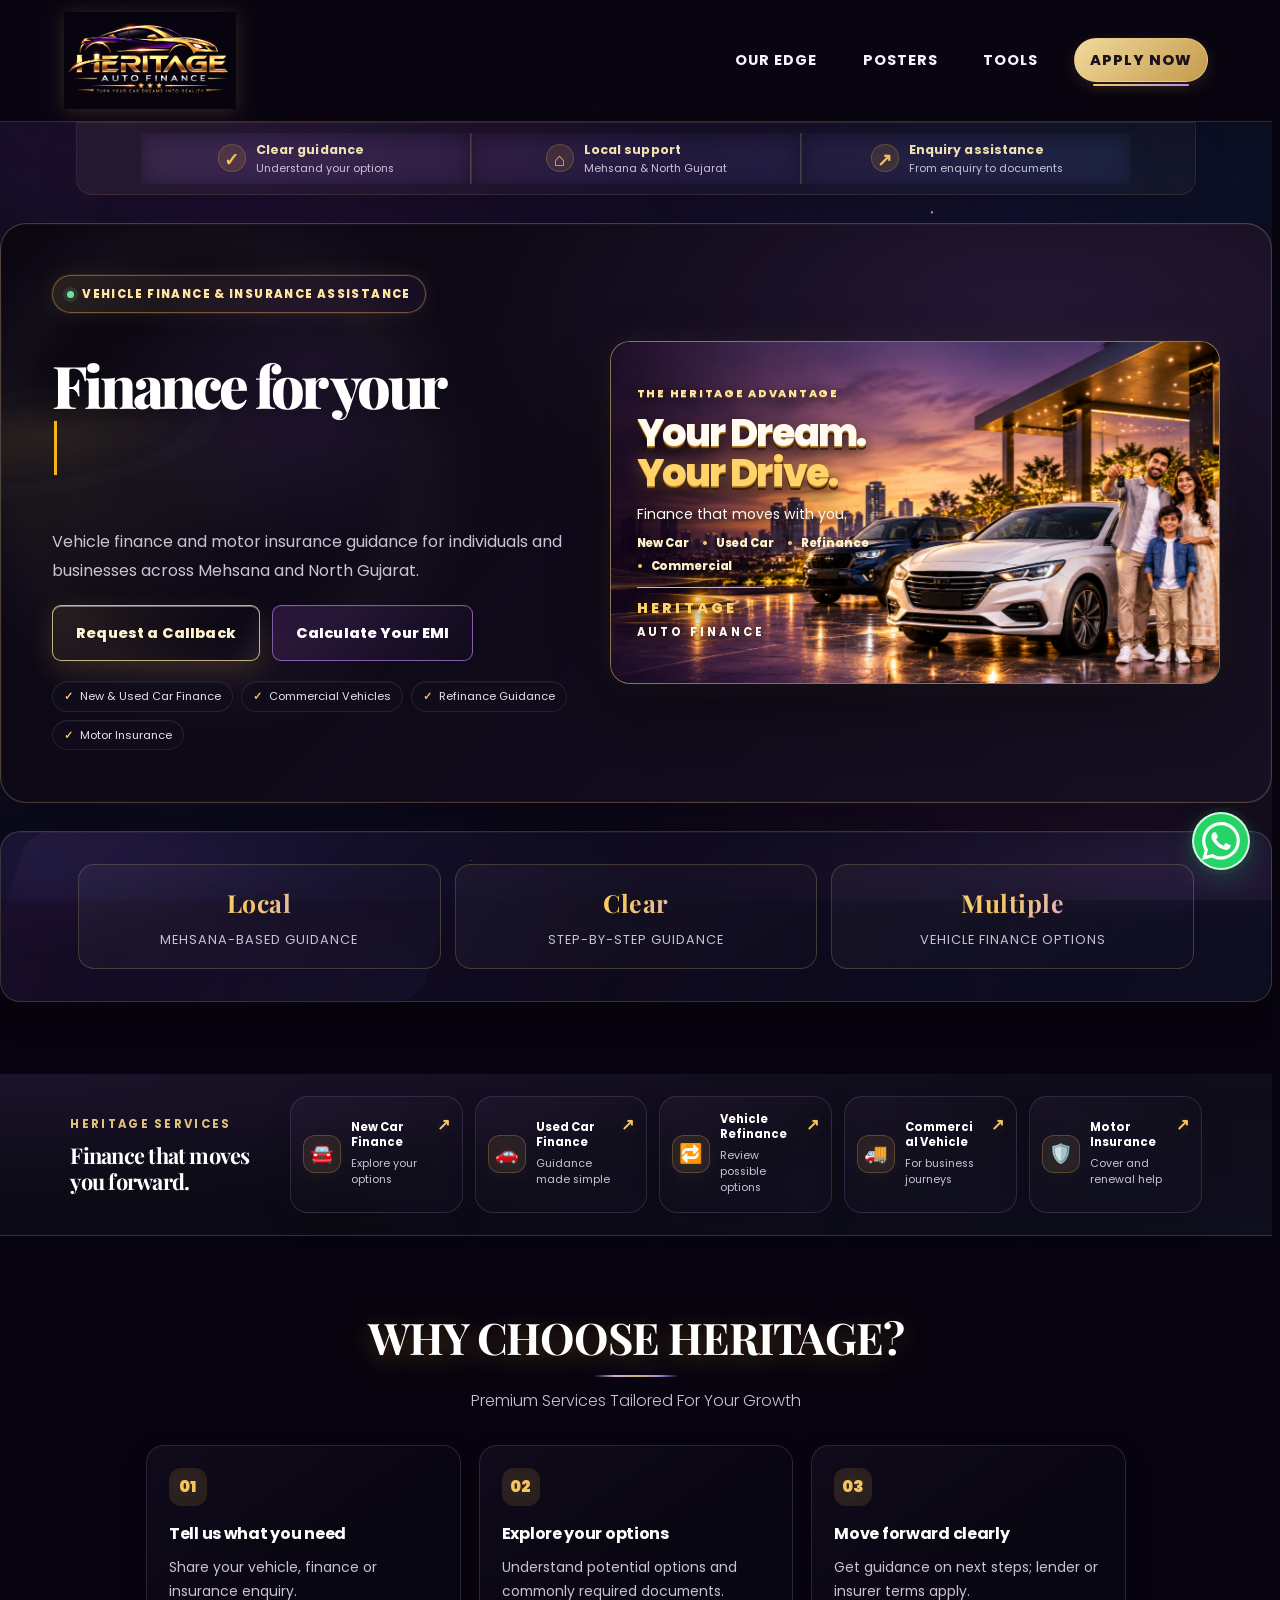
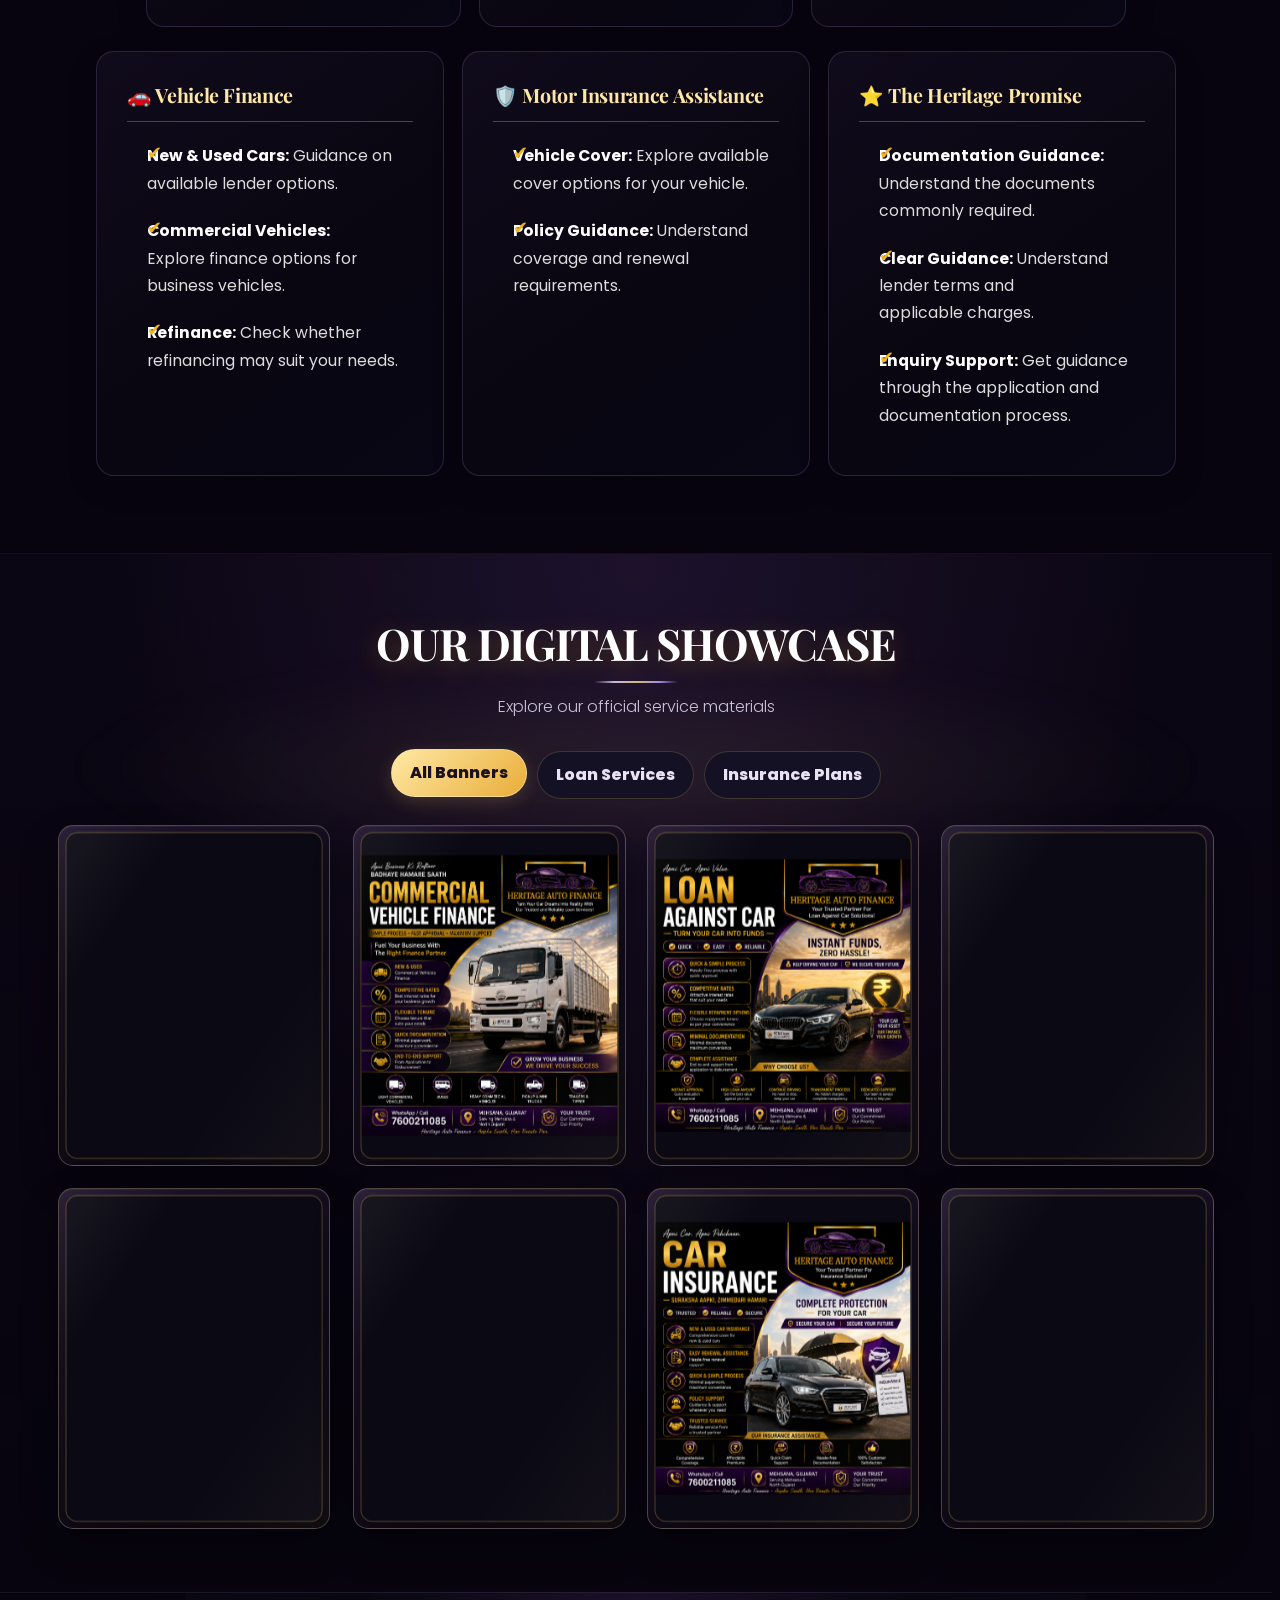
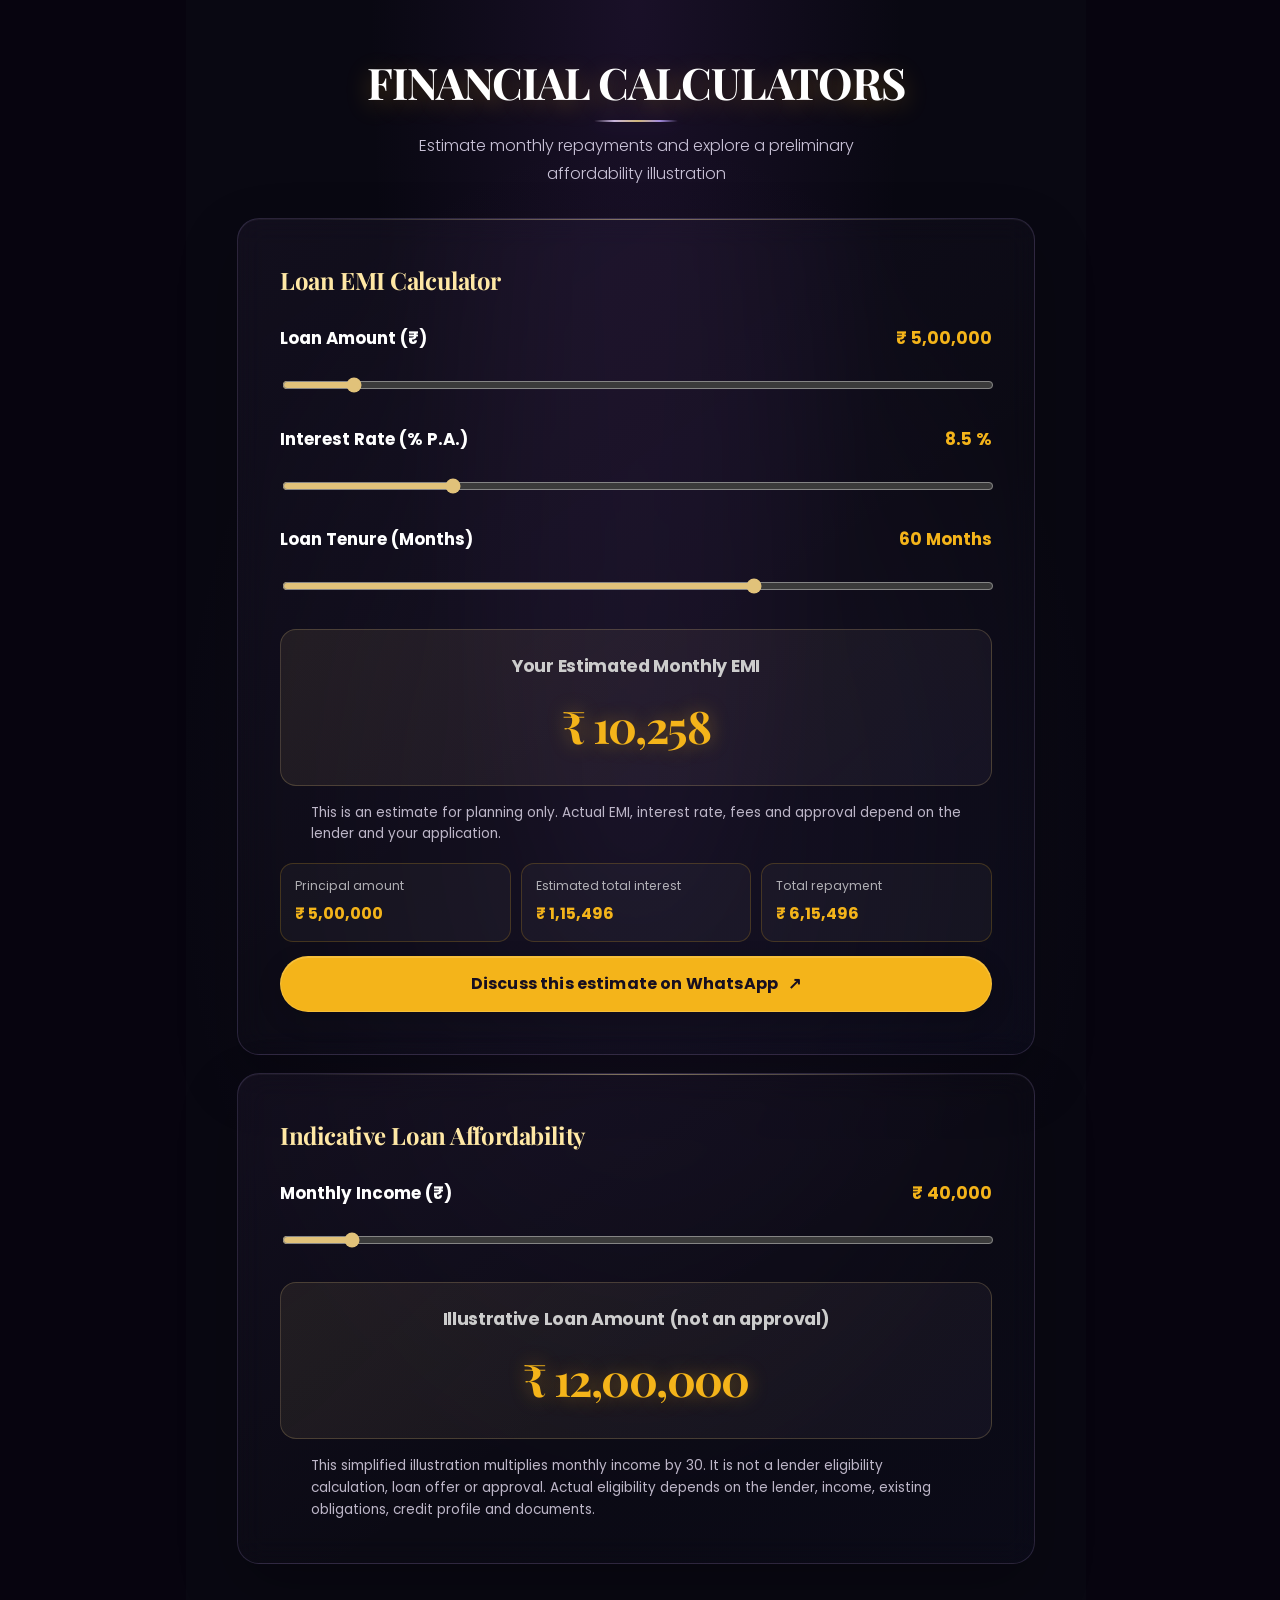
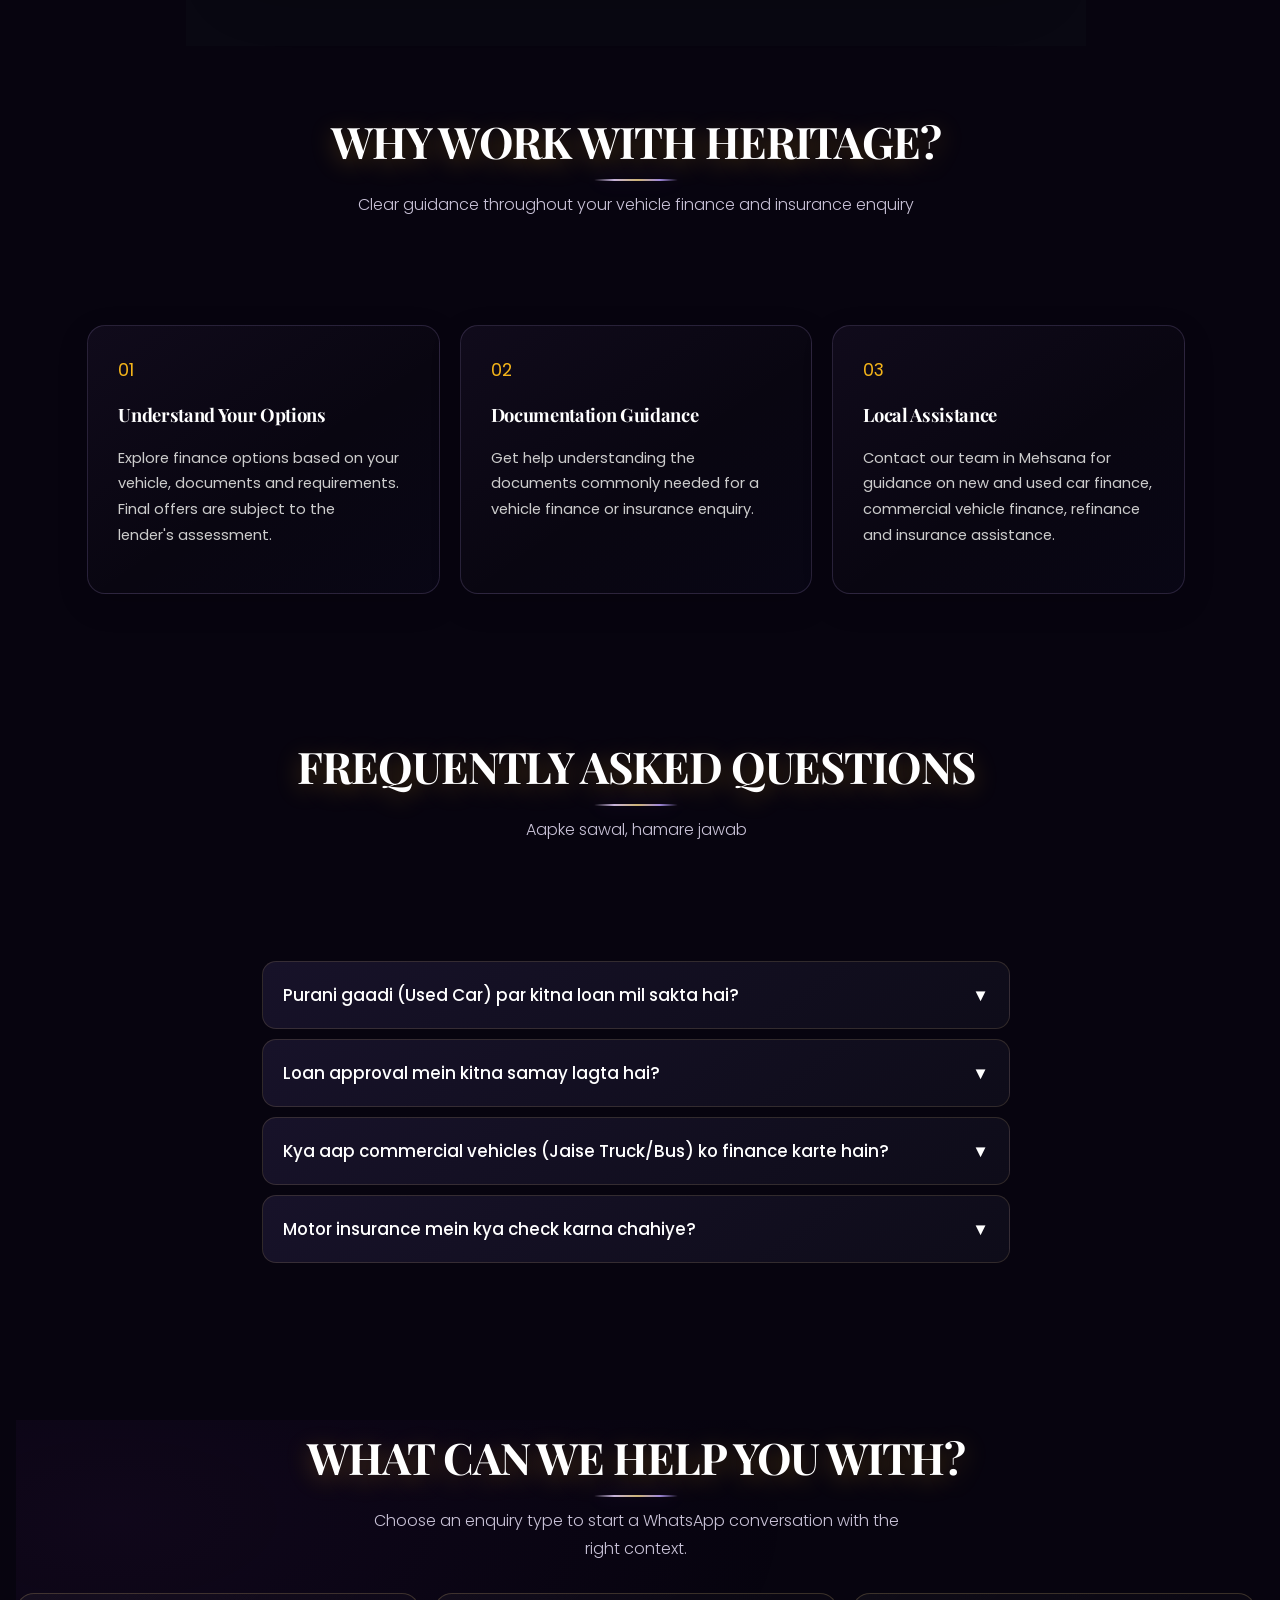
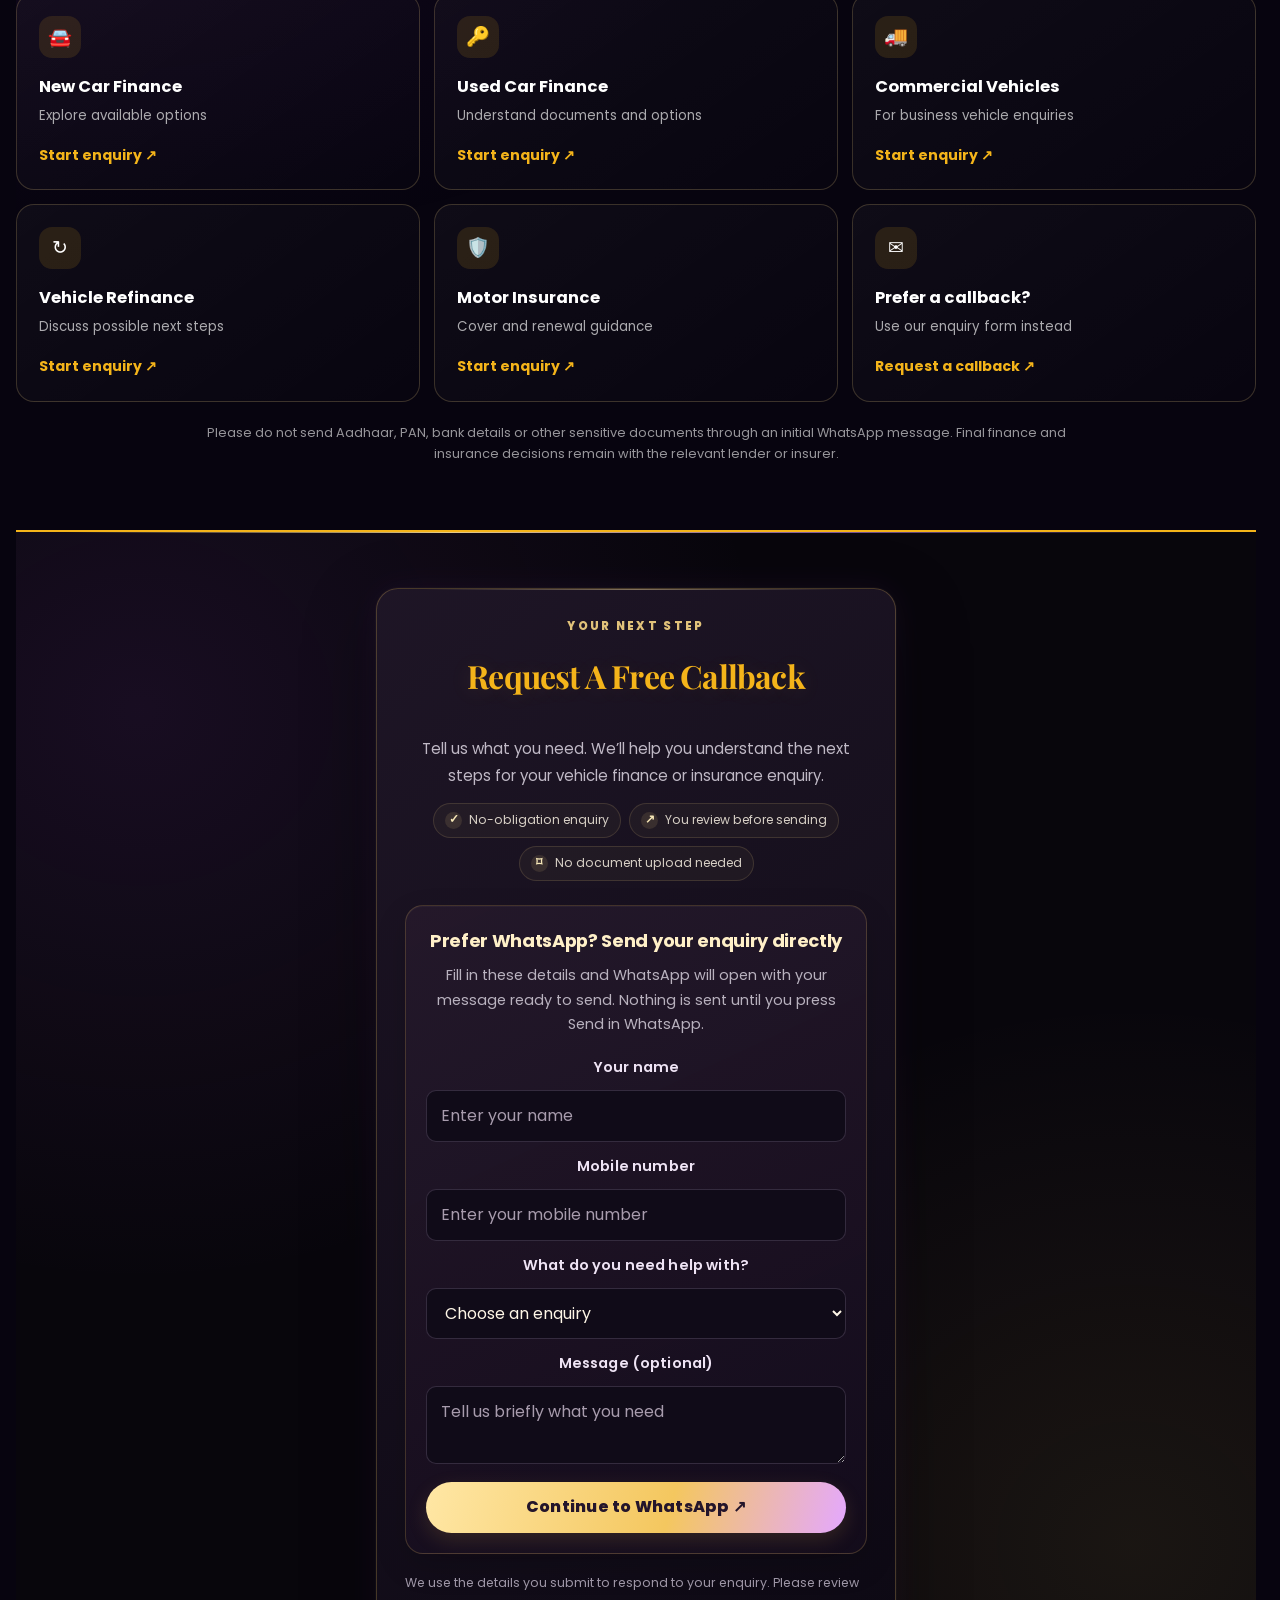
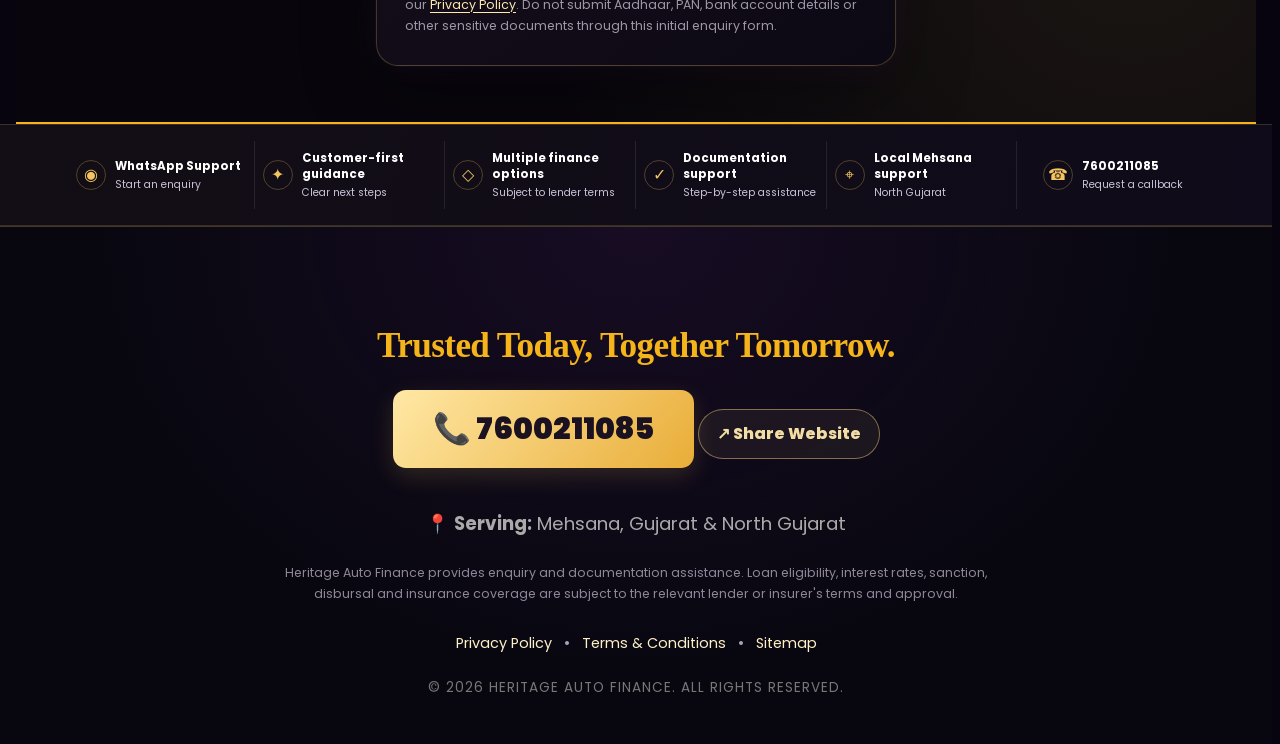
<file: index.html>
<!DOCTYPE html>
<html lang="en-IN">
<head>
    <meta charset="UTF-8">
    <meta name="viewport" content="width=device-width, initial-scale=1.0">
<link rel="icon" type="image/svg+xml" href="favicon.svg">
    <title>Heritage Auto Finance | Vehicle Loans & Insurance Assistance in Gujarat</title>
    <meta name="description" content="Explore new and used car finance, commercial vehicle finance, refinance and insurance assistance with Heritage Auto Finance in Mehsana, Gujarat.">
    <meta name="theme-color" content="#090510">
    <meta name="robots" content="index, follow">
    <meta property="og:type" content="website">
    <meta property="og:locale" content="en_IN">
    <meta property="og:title" content="Heritage Auto Finance">
    <meta property="og:description" content="Vehicle finance and motor insurance assistance across Mehsana and North Gujarat.">
    <meta property="og:url" content="https://heritageautofinance.in/">
    <meta property="og:image" content="https://heritageautofinance.in/03.png">
    <meta name="twitter:card" content="summary_large_image">
    <meta name="twitter:title" content="Heritage Auto Finance">
    <meta name="twitter:description" content="Vehicle finance enquiry assistance, refinance guidance and motor insurance assistance in North Gujarat.">
    <meta name="twitter:image" content="https://heritageautofinance.in/03.png">
    <link rel="canonical" href="https://heritageautofinance.in/">
    <script type="application/ld+json">
    {
      "@context": "https://schema.org",
      "@type": "FinancialService",
      "@id": "https://heritageautofinance.in/#business",
      "name": "Heritage Auto Finance",
      "alternateName": "Heritage Auto Finance Mehsana",
      "url": "https://heritageautofinance.in/",
      "logo": "https://heritageautofinance.in/logo.png",
      "image": "https://heritageautofinance.in/03.png",
      "telephone": "+91-7600211085",
      "areaServed": [
        { "@type": "City", "name": "Mehsana" },
        { "@type": "AdministrativeArea", "name": "North Gujarat" }
      ],
      "description": "Heritage Auto Finance provides new and used car finance enquiry support, commercial vehicle finance guidance, vehicle refinance guidance and motor insurance assistance in Mehsana and North Gujarat.",
      "sameAs": [
        "https://www.instagram.com/heritageautofinance/"
      ],
      "knowsAbout": [
        "New car finance",
        "Used car finance",
        "Commercial vehicle finance",
        "Vehicle refinance",
        "Motor insurance assistance"
      ],
      "contactPoint": {
        "@type": "ContactPoint",
        "telephone": "+91-7600211085",
        "contactType": "customer enquiries",
        "availableLanguage": ["English", "Hindi", "Gujarati"]
      }
    }
    </script>
    <script type="application/ld+json">
    {
      "@context": "https://schema.org",
      "@type": "WebSite",
      "@id": "https://heritageautofinance.in/#website",
      "url": "https://heritageautofinance.in/",
      "name": "Heritage Auto Finance",
      "publisher": {
        "@id": "https://heritageautofinance.in/#business"
      },
      "inLanguage": "en-IN"
    }
    </script>
    <script type="application/ld+json">
    {
      "@context": "https://schema.org",
      "@type": "FAQPage",
      "mainEntity": [
        {
          "@type": "Question",
          "name": "Purani gaadi (Used Car) par kitna loan mil sakta hai?",
          "acceptedAnswer": {
            "@type": "Answer",
            "text": "Heritage Auto Finance provides enquiry and documentation guidance for used car finance. The amount depends on vehicle valuation, documents, credit profile and the lender's assessment; approval is not guaranteed."
          }
        },
        {
          "@type": "Question",
          "name": "Loan approval mein kitna samay lagta hai?",
          "acceptedAnswer": {
            "@type": "Answer",
            "text": "Processing times vary by lender and application. Complete documents can help the lender review the application, but approval is not guaranteed."
          }
        },
        {
          "@type": "Question",
          "name": "Kya aap commercial vehicles (Jaise Truck/Bus) ko finance karte hain?",
          "acceptedAnswer": {
            "@type": "Answer",
            "text": "Heritage Auto Finance provides enquiry and documentation guidance for commercial vehicle finance, including small commercial vehicles, trucks and buses. The final decision depends on the lender's assessment."
          }
        },
        {
          "@type": "Question",
          "name": "Motor insurance mein kya check karna chahiye?",
          "acceptedAnswer": {
            "@type": "Answer",
            "text": "Check policy coverage, exclusions, deductible, insured declared value, add-ons and renewal date. Exact benefits depend on the insurer and policy terms."
          }
        }
      ]
    }
    </script>
    <link rel="preload" as="image" href="hero-showcase-art.png?v=20261024d" fetchpriority="high">
    <link rel="preconnect" href="https://fonts.googleapis.com">
    <link rel="preconnect" href="https://fonts.gstatic.com" crossorigin>
    <link rel="stylesheet" href="https://fonts.googleapis.com/css2?family=Playfair+Display:ital,wght@0,700;1,400&amp;family=Poppins:wght@300;400;500;600;700&amp;display=swap">
    <link rel="stylesheet" href="styles.css?v=20261022-font-link">
    <link rel="stylesheet" href="premium.css">
    <link rel="stylesheet" href="next-level.css?v=20261014-1205">
    <link rel="stylesheet" href="elite-upgrade.css?v=20261022-elite1">
    <link rel="stylesheet" href="elite-finish.css?v=20261024-mobile-no-letterbox">
<style id="consistent-hero-typewriter">
/* Keep the animated phrase's inline flow and cursor identical on desktop and mobile. */
.hero-banner .typing-container .typed-text {
  display: inline !important;
  width: auto !important;
  min-width: 0 !important;
  max-width: 100% !important;
  height: auto !important;
  min-height: 0 !important;
  white-space: normal !important;
  overflow-wrap: normal !important;
  word-break: normal !important;
  contain: none !important;
  vertical-align: baseline !important;
}
.hero-banner .typing-container .typed-text::after {
  vertical-align: -.04em !important;
}
</style>
</head>
<body>
    <a class="skip-link" href="#main-content">Skip to main content</a>

    <!-- Back to Top Button -->
    <a href="#" class="back-to-top" id="backToTop" title="Go to top" aria-label="Back to top">▲</a>

    <!-- Floating WhatsApp Button -->
    <a href="https://wa.me/917600211085?text=Hello Heritage Auto Finance, I want to know more about your services." class="float-wa" target="_blank" rel="noopener noreferrer" aria-label="Contact Heritage Auto Finance on WhatsApp">
        <svg xmlns="http://www.w3.org/2000/svg" width="38" height="38" fill="currentColor" viewBox="0 0 16 16">
          <path d="M13.601 2.326A7.854 7.854 0 0 0 7.994 0C3.627 0 .068 3.558.064 7.926c0 1.399.366 2.76 1.057 3.965L0 16l4.204-1.102a7.933 7.933 0 0 0 3.79.965h.004c4.368 0 7.926-3.558 7.93-7.93A7.898 7.898 0 0 0 13.6 2.326zM7.994 14.521a6.573 6.573 0 0 1-3.356-.92l-.24-.144-2.494.654.666-2.433-.156-.251a6.56 6.56 0 0 1-1.007-3.505c0-3.626 2.957-6.584 6.591-6.584a6.56 6.56 0 0 1 4.66 1.931 6.557 6.557 0 0 1 1.928 4.66c-.004 3.639-2.961 6.592-6.592 6.592zm3.615-4.934c-.197-.099-1.17-.578-1.353-.646-.182-.065-.315-.099-.445.099-.133.197-.513.646-.627.775-.114.133-.232.148-.43.05-.197-.1-.836-.308-1.592-.985-.59-.525-.985-1.175-1.103-1.372-.114-.198-.011-.304.088-.403.087-.088.197-.232.296-.346.1-.114.133-.198.198-.33.065-.134.034-.248-.015-.347-.05-.099-.445-1.076-.612-1.47-.16-.389-.323-.335-.445-.34-.114-.007-.247-.007-.38-.007a.729.729 0 0 0-.529.247c-.182.198-.691.677-.691 1.654 0 .977.71 1.916.81 2.049.098.133 1.394 2.132 3.383 2.992.47.205.84.326 1.129.418.475.152.904.129 1.246.08.38-.058 1.171-.48 1.338-.943.164-.464.164-.86.114-.943-.049-.084-.182-.133-.38-.232z"/>
        </svg>
    </a>

    <!-- Sticky Navigation -->
    <div class="scroll-progress" id="scrollProgress" aria-hidden="true"></div>
    <nav aria-label="Main navigation">
        <img src="logo.png?v=20261024-official-logo" alt="Heritage Auto Finance" class="nav-logo" width="180" height="60" decoding="async">
        <div class="nav-links">
            <a href="#services">Our Edge</a>
            <a href="#portfolio">Posters</a>
            <a href="#tools">Tools</a>
            <a href="#contact">Apply Now</a>
        </div>
    </nav>

    <div class="trust-strip" aria-label="Service commitments">
        <div><span class="trust-icon" aria-hidden="true">✓</span><span><strong>Clear guidance</strong><small>Understand your options</small></span></div>
        <div><span class="trust-icon" aria-hidden="true">⌂</span><span><strong>Local support</strong><small>Mehsana &amp; North Gujarat</small></span></div>
        <div><span class="trust-icon" aria-hidden="true">↗</span><span><strong>Enquiry assistance</strong><small>From enquiry to documents</small></span></div>
    </div>

    <main id="main-content" tabindex="-1">

    <!-- Main Hero Banner with Typing Effect -->
    <div class="hero-banner reveal active">
        <span class="haf-3d-orbit" aria-hidden="true"></span>
        <span class="haf-3d-orbit-secondary" aria-hidden="true"></span>
        <div class="haf-desktop-3d-scene" aria-hidden="true"><span class="haf-scene-ring haf-scene-ring-gold"></span><span class="haf-scene-ring haf-scene-ring-violet"></span><span class="haf-scene-core"></span></div>
        <div class="secure-badge">Vehicle Finance & Insurance Assistance</div>
        <h1 class="typing-container">Finance for your <br><span class="typed-text">Dream Car!</span></h1>
        <p class="hero-supporting">Vehicle finance and motor insurance guidance for individuals and businesses across Mehsana and North Gujarat.</p>
        <div class="hero-actions">
            <a class="hero-cta hero-cta-primary" href="#contact" style="color:#fff3cf!important;-webkit-text-fill-color:#fff3cf!important;text-shadow:0 1px 2px rgba(0,0,0,.35)!important;">Request a Callback</a>
            <a class="hero-cta hero-cta-secondary" href="#tools">Calculate Your EMI</a>
        </div>
        <div class="hero-trust-points" aria-label="Service highlights"><span>New &amp; Used Car Finance</span><span>Commercial Vehicles</span><span>Refinance Guidance</span><span>Motor Insurance</span></div>
        <div class="hero-showcase" aria-label="Heritage Auto Finance luxury vehicle showcase">
            <img src="hero-showcase-art.png?v=20261024" alt="Heritage Auto Finance premium vehicle finance campaign featuring cars and family" class="hero-showcase-art" loading="eager" fetchpriority="high" decoding="async">
            <div class="hero-art-overlay" aria-label="Vehicle finance services">
                <span class="hero-art-eyebrow">THE HERITAGE ADVANTAGE</span>
                <h2>Your Dream.<br><em>Your Drive.</em></h2>
                <p>Finance that moves with you.</p>
                <div class="hero-art-services">
                    <span>New Car</span><span>Used Car</span><span>Refinance</span><span>Commercial</span>
                </div>
                <span class="hero-art-signature">HERITAGE <b>AUTO FINANCE</b></span>
            </div>
            <div class="hero-showcase-chip hero-showcase-chip-left"><span class="hero-showcase-chip-icon" aria-hidden="true">✦</span><span><strong>Drive what moves you</strong><small>Vehicle finance guidance</small></span></div>
            <div class="hero-showcase-chip hero-showcase-chip-right"><span class="hero-showcase-live-dot" aria-hidden="true"></span><span><strong>Made for your next move</strong><small>Mehsana · North Gujarat</small></span></div>
            <div class="hero-showcase-caption"><span>HERITAGE EXPERIENCE</span><b>Your journey. Your next chapter.</b></div>
        </div>
    </div>

    <!-- Live Stats Bar -->
    <div class="stats-bar reveal">
        <div class="stat-item">
            <h3>Local</h3>
            <p>Mehsana-Based Guidance</p>
        </div>
        <div class="stat-item">
            <h3>Clear</h3>
            <p>Step-by-Step Guidance</p>
        </div>
        <div class="stat-item">
            <h3>Multiple</h3>
            <p>Vehicle Finance Options</p>
        </div>
    </div>


    <!-- Compact service rail: visual navigation only; existing service sections stay intact -->
    <section class="service-rail reveal" aria-label="Explore our services">
      <div class="service-rail-heading"><span>HERITAGE SERVICES</span><h2>Finance that moves you forward.</h2></div>
      <a class="service-tile" href="https://wa.me/917600211085?text=Hello%20Heritage%20Auto%20Finance%2C%20I%20would%20like%20to%20enquire%20about%20new%20car%20finance.%20Please%20guide%20me%20on%20the%20options%20and%20required%20documents." target="_blank" rel="noopener noreferrer" aria-label="Enquire on WhatsApp about New Car Finance"><span class="service-tile-icon" aria-hidden="true">🚘</span><span><strong>New Car Finance</strong><small>Explore your options</small></span><b aria-hidden="true">↗</b></a>
      <a class="service-tile" href="https://wa.me/917600211085?text=Hello%20Heritage%20Auto%20Finance%2C%20I%20would%20like%20to%20enquire%20about%20used%20car%20finance.%20Please%20guide%20me%20on%20the%20options%20and%20required%20documents." target="_blank" rel="noopener noreferrer" aria-label="Enquire on WhatsApp about Used Car Finance"><span class="service-tile-icon" aria-hidden="true">🚗</span><span><strong>Used Car Finance</strong><small>Guidance made simple</small></span><b aria-hidden="true">↗</b></a>
      <a class="service-tile" href="https://wa.me/917600211085?text=Hello%20Heritage%20Auto%20Finance%2C%20I%20would%20like%20to%20enquire%20about%20vehicle%20refinance.%20Please%20guide%20me%20on%20the%20options%20and%20required%20documents." target="_blank" rel="noopener noreferrer" aria-label="Enquire on WhatsApp about Vehicle Refinance"><span class="service-tile-icon" aria-hidden="true">🔁</span><span><strong>Vehicle Refinance</strong><small>Review possible options</small></span><b aria-hidden="true">↗</b></a>
      <a class="service-tile" href="https://wa.me/917600211085?text=Hello%20Heritage%20Auto%20Finance%2C%20I%20would%20like%20to%20enquire%20about%20commercial%20vehicle%20finance.%20Please%20guide%20me%20on%20the%20options%20and%20required%20documents." target="_blank" rel="noopener noreferrer" aria-label="Enquire on WhatsApp about Commercial Vehicle"><span class="service-tile-icon" aria-hidden="true">🚚</span><span><strong>Commercial Vehicle</strong><small>For business journeys</small></span><b aria-hidden="true">↗</b></a>
      <a class="service-tile" href="https://wa.me/917600211085?text=Hello%20Heritage%20Auto%20Finance%2C%20I%20would%20like%20to%20enquire%20about%20motor%20insurance%20assistance.%20Please%20guide%20me%20on%20coverage%20and%20renewal%20options." target="_blank" rel="noopener noreferrer" aria-label="Enquire on WhatsApp about Motor Insurance"><span class="service-tile-icon" aria-hidden="true">🛡️</span><span><strong>Motor Insurance</strong><small>Cover and renewal help</small></span><b aria-hidden="true">↗</b></a>
    </section>

    <!-- Extracted Details Section -->
    <div id="services" class="reveal">
        <h2 class="section-title">Why Choose Heritage?</h2>
        <p class="section-subtitle">Premium Services Tailored For Your Growth</p>
        <div class="service-journey" aria-label="How our assistance works">
            <article class="journey-step"><span>01</span><h3>Tell us what you need</h3><p>Share your vehicle, finance or insurance enquiry.</p></article>
            <article class="journey-step"><span>02</span><h3>Explore your options</h3><p>Understand potential options and commonly required documents.</p></article>
            <article class="journey-step"><span>03</span><h3>Move forward clearly</h3><p>Get guidance on next steps; lender or insurer terms apply.</p></article>
        </div>
        
        <div class="details-container">
            <div class="detail-box">
                <h3>🚗 Vehicle Finance</h3>
                <ul>
                    <li><strong>New & Used Cars:</strong> Guidance on available lender options.</li>
                    <li><strong>Commercial Vehicles:</strong> Explore finance options for business vehicles.</li>
                    <li><strong>Refinance:</strong> Check whether refinancing may suit your needs.</li>
                </ul>
            </div>
            <div class="detail-box">
                <h3>🛡️ Motor Insurance Assistance</h3>
                <ul>
                    <li><strong>Vehicle Cover:</strong> Explore available cover options for your vehicle.</li>
                    <li><strong>Policy Guidance:</strong> Understand coverage and renewal requirements.</li>
                </ul>
            </div>
            <div class="detail-box">
                <h3>⭐ The Heritage Promise</h3>
                <ul>
                    <li><strong>Documentation Guidance:</strong> Understand the documents commonly required.</li>
                    <li><strong>Clear Guidance:</strong> Understand lender terms and applicable charges.</li>
                    <li><strong>Enquiry Support:</strong> Get guidance through the application and documentation process.</li>
                </ul>
            </div>
        </div>
    </div>

    <!-- Interactive Filterable Posters Section -->
    <div id="portfolio" class="reveal">
        <h2 class="section-title">Our Digital Showcase</h2>
        <p class="section-subtitle">Explore our official service materials</p>

        <!-- Category Buttons -->
        <div class="filter-tabs">
            <button class="tab-btn active" onclick="filterPosters('all', event)">All Banners</button>
            <button class="tab-btn" onclick="filterPosters('loans', event)">Loan Services</button>
            <button class="tab-btn" onclick="filterPosters('insurance', event)">Insurance Plans</button>
        </div>
        
        <div class="poster-grid">
            <div class="poster-item reveal loans"><img src="09.png" alt="New Car Finance" loading="lazy" decoding="async"></div>
            <div class="poster-item reveal loans"><img src="10.png" alt="Commercial Vehicle Finance" loading="lazy" decoding="async"></div>
            <div class="poster-item reveal loans"><img src="07.png" alt="Loan Against Car" loading="lazy" decoding="async"></div>
            <div class="poster-item reveal loans"><img src="02.png" alt="Dream Vehicle Finance Support" loading="lazy" decoding="async"></div>
            
            <div class="poster-item reveal insurance"><img src="04.png" alt="Life Insurance" loading="lazy" decoding="async"></div>
            <div class="poster-item reveal insurance"><img src="05.png" alt="Health Insurance" loading="lazy" decoding="async"></div>
            <div class="poster-item reveal insurance"><img src="08.png" alt="Car Insurance" loading="lazy" decoding="async"></div>
            <div class="poster-item reveal insurance"><img src="06.png" alt="Commercial Vehicle Insurance" loading="lazy" decoding="async"></div>
        </div>
    </div>

    <!-- Financial Tools Section -->
    <div id="tools" class="tools-wrapper reveal">
        <h2 class="section-title" style="margin-top: 0;">Financial Calculators</h2>
        <p class="section-subtitle">Estimate monthly repayments and explore a preliminary affordability illustration</p>
        
        <!-- EMI Calculator Card -->
        <div class="calc-card">
            <h3 style="color: #f4b41a; font-family: 'Playfair Display', serif; margin-top: 0; font-size: 1.5rem; margin-bottom: 25px;">Loan EMI Calculator</h3>
            <div class="emi-input-group">
                <label><span>Loan Amount (₹)</span> <span id="amountLabel" style="color:#f4b41a; font-weight:bold;">₹ 5,00,000</span></label>
                <input type="range" id="loanAmount" aria-label="Loan amount in rupees" min="50000" max="5000000" step="50000" value="500000" oninput="calculateEMI()">
            </div>
            
            <div class="emi-input-group">
                <label><span>Interest Rate (% P.A.)</span> <span id="rateLabel" style="color:#f4b41a; font-weight:bold;">8.5 %</span></label>
                <input type="range" id="interestRate" aria-label="Annual interest rate percentage" min="5" max="20" step="0.5" value="8.5" oninput="calculateEMI()">
            </div>
            
            <div class="emi-input-group">
                <label><span>Loan Tenure (Months)</span> <span id="tenureLabel" style="color:#f4b41a; font-weight:bold;">60 Months</span></label>
                <input type="range" id="loanTenure" aria-label="Loan tenure in months" min="12" max="84" step="12" value="60" oninput="calculateEMI()">
            </div>

            <div class="emi-result">
                <h4>Your Estimated Monthly EMI</h4>
                <h2 id="emiResult" aria-live="polite" aria-atomic="true">₹ 10,258</h2>
            </div>
            <p class="calculator-note">This is an estimate for planning only. Actual EMI, interest rate, fees and approval depend on the lender and your application.</p>
            <div class="emi-breakdown" aria-live="polite" aria-label="Estimated loan repayment summary">
                <div><span>Principal amount</span><strong id="principalSummary">₹ 5,00,000</strong></div>
                <div><span>Estimated total interest</span><strong id="interestSummary">₹ 1,15,480</strong></div>
                <div><span>Total repayment</span><strong id="totalSummary">₹ 6,15,480</strong></div>
            </div>
            <a class="emi-whatsapp-cta" id="emiWhatsApp" href="https://wa.me/917600211085?text=Hello%20Heritage%20Auto%20Finance%2C%20please%20help%20me%20understand%20my%20vehicle%20finance%20options." target="_blank" rel="noopener noreferrer">Discuss this estimate on WhatsApp <span aria-hidden="true">↗</span></a>
        </div>

        <!-- Loan Eligibility AI Checker Card -->
        <div class="calc-card">
            <h3 style="color: #f4b41a; font-family: 'Playfair Display', serif; margin-top: 0; font-size: 1.5rem; margin-bottom: 25px;">Indicative Loan Affordability</h3>
            <div class="emi-input-group">
                <label><span>Monthly Income (₹)</span> <span id="incomeLabel" style="color:#f4b41a; font-weight:bold;">₹ 40,000</span></label>
                <input type="range" id="monthlyIncome" aria-label="Monthly income in rupees" min="15000" max="300000" step="5000" value="40000" oninput="calculateEligibility()">
            </div>

            <div class="emi-result">
                <h4>Illustrative Loan Amount (not an approval)</h4>
                <h2 id="eligibleResult" aria-live="polite" aria-atomic="true">₹ 12,00,000</h2>
            </div>
            <p class="calculator-note">This simplified illustration multiplies monthly income by 30. It is not a lender eligibility calculation, loan offer or approval. Actual eligibility depends on the lender, income, existing obligations, credit profile and documents.</p>
        </div>
    </div>

    <!-- Why Work With Heritage -->
    <div class="reveal">
        <h2 class="section-title">Why Work With Heritage?</h2>
        <p class="section-subtitle">Clear guidance throughout your vehicle finance and insurance enquiry</p>
        <div class="testimonials-container">
            <div class="review-card">
                <div class="stars" aria-hidden="true">01</div>
                <h4>Understand Your Options</h4>
                <p>Explore finance options based on your vehicle, documents and requirements. Final offers are subject to the lender's assessment.</p>
            </div>
            <div class="review-card">
                <div class="stars" aria-hidden="true">02</div>
                <h4>Documentation Guidance</h4>
                <p>Get help understanding the documents commonly needed for a vehicle finance or insurance enquiry.</p>
            </div>
            <div class="review-card">
                <div class="stars" aria-hidden="true">03</div>
                <h4>Local Assistance</h4>
                <p>Contact our team in Mehsana for guidance on new and used car finance, commercial vehicle finance, refinance and insurance assistance.</p>
            </div>
        </div>
    </div>

    <!-- FAQ Section -->
    <div class="reveal">
        <h2 class="section-title">Frequently Asked Questions</h2>
        <p class="section-subtitle">Aapke sawal, hamare jawab</p>
        
        <div class="faq-section">
            <div class="faq-item" role="button" tabindex="0" aria-expanded="false" aria-controls="faq-answer-1" onclick="toggleFaq(this)">
                <div class="faq-question">Purani gaadi (Used Car) par kitna loan mil sakta hai? <span>▼</span></div>
                <div class="faq-answer" id="faq-answer-1" role="region" aria-label="Purani gaadi (Used Car) par kitna loan mil sakta hai?">Hum used car finance ke liye enquiry aur documentation guidance dete hain. Loan amount gaadi ki valuation, documents, credit profile aur lender ke assessment par depend karta hai; approval guaranteed nahi hai.</div>
            </div>
            <div class="faq-item" role="button" tabindex="0" aria-expanded="false" aria-controls="faq-answer-2" onclick="toggleFaq(this)">
                <div class="faq-question">Loan approval mein kitna samay lagta hai? <span>▼</span></div>
                <div class="faq-answer" id="faq-answer-2" role="region" aria-label="Loan approval mein kitna samay lagta hai?">Processing times vary by lender and application. Complete documents can help the lender review your application, but approval is not guaranteed.</div>
            </div>
            <div class="faq-item" role="button" tabindex="0" aria-expanded="false" aria-controls="faq-answer-3" onclick="toggleFaq(this)">
                <div class="faq-question">Kya aap commercial vehicles (Jaise Truck/Bus) ko finance karte hain? <span>▼</span></div>
                <div class="faq-answer" id="faq-answer-3" role="region" aria-label="Kya aap commercial vehicles (Jaise Truck/Bus) ko finance karte hain?">Hum chhote tempo se lekar trucks aur buses tak, commercial vehicle finance options ke liye enquiry aur documentation guidance dete hain. Final decision lender ke assessment par depend karta hai.</div>
            </div>
            <div class="faq-item" role="button" tabindex="0" aria-expanded="false" aria-controls="faq-answer-4" onclick="toggleFaq(this)">
                <div class="faq-question">Motor insurance mein kya check karna chahiye? <span>▼</span></div>
                <div class="faq-answer" id="faq-answer-4" role="region" aria-label="Motor insurance mein kya check karna chahiye?">Policy ka coverage, exclusions, deductible, insured declared value, add-ons aur renewal date dhyan se check karein. Exact benefits insurer aur policy terms par depend karte hain.</div>
            </div>
        </div>
    </div>

    <!-- Quick service enquiry paths -->
    <section class="enquiry-paths reveal" aria-labelledby="enquiry-paths-title">
        <h2 class="section-title" id="enquiry-paths-title">What Can We Help You With?</h2>
        <p class="section-subtitle">Choose an enquiry type to start a WhatsApp conversation with the right context.</p>
        <div class="enquiry-path-grid">
            <a class="enquiry-path" href="https://wa.me/917600211085?text=Hello%20Heritage%20Auto%20Finance%2C%20I%20want%20to%20enquire%20about%20new%20car%20finance." target="_blank" rel="noopener noreferrer"><span aria-hidden="true">🚘</span><strong>New Car Finance</strong><small>Explore available options</small><b>Start enquiry ↗</b></a>
            <a class="enquiry-path" href="https://wa.me/917600211085?text=Hello%20Heritage%20Auto%20Finance%2C%20I%20want%20to%20enquire%20about%20used%20car%20finance." target="_blank" rel="noopener noreferrer"><span aria-hidden="true">🔑</span><strong>Used Car Finance</strong><small>Understand documents and options</small><b>Start enquiry ↗</b></a>
            <a class="enquiry-path" href="https://wa.me/917600211085?text=Hello%20Heritage%20Auto%20Finance%2C%20I%20want%20to%20enquire%20about%20commercial%20vehicle%20finance." target="_blank" rel="noopener noreferrer"><span aria-hidden="true">🚚</span><strong>Commercial Vehicles</strong><small>For business vehicle enquiries</small><b>Start enquiry ↗</b></a>
            <a class="enquiry-path" href="https://wa.me/917600211085?text=Hello%20Heritage%20Auto%20Finance%2C%20I%20want%20to%20enquire%20about%20vehicle%20refinance." target="_blank" rel="noopener noreferrer"><span aria-hidden="true">↻</span><strong>Vehicle Refinance</strong><small>Discuss possible next steps</small><b>Start enquiry ↗</b></a>
            <a class="enquiry-path" href="https://wa.me/917600211085?text=Hello%20Heritage%20Auto%20Finance%2C%20I%20want%20help%20with%20motor%20insurance." target="_blank" rel="noopener noreferrer"><span aria-hidden="true">🛡️</span><strong>Motor Insurance</strong><small>Cover and renewal guidance</small><b>Start enquiry ↗</b></a>
            <a class="enquiry-path enquiry-path-general" href="#contact"><span aria-hidden="true">✉</span><strong>Prefer a callback?</strong><small>Use our enquiry form instead</small><b>Request a callback ↗</b></a>
        </div>
        <p class="enquiry-path-note">Please do not send Aadhaar, PAN, bank details or other sensitive documents through an initial WhatsApp message. Final finance and insurance decisions remain with the relevant lender or insurer.</p>
    </section>

    <!-- Direct WhatsApp Lead Form -->
    <div id="contact" class="lead-form-section reveal">
        <div class="form-container">
            <p class="lead-form-eyebrow">YOUR NEXT STEP</p>
            <h3>Request A Free Callback</h3>
            <p class="lead-form-intro">Tell us what you need. We’ll help you understand the next steps for your vehicle finance or insurance enquiry.</p>
            <div class="lead-form-assurances" aria-label="Enquiry information"><span><b aria-hidden="true">✓</b> No-obligation enquiry</span><span><b aria-hidden="true">↗</b> You review before sending</span><span><b aria-hidden="true">⌑</b> No document upload needed</span></div><div class="direct-wa-enquiry">
<h4>Prefer WhatsApp? Send your enquiry directly</h4>
<p>Fill in these details and WhatsApp will open with your message ready to send. Nothing is sent until you press Send in WhatsApp.</p>
<form id="directWhatsAppEnquiry" class="direct-wa-form">
<label for="waEnquiryName">Your name</label><input id="waEnquiryName" name="name" type="text" autocomplete="name" maxlength="80" required placeholder="Enter your name">
<label for="waEnquiryPhone">Mobile number</label><input id="waEnquiryPhone" name="phone" type="tel" autocomplete="tel" inputmode="tel" maxlength="18" pattern="[+0-9 ()-]{8,18}" required placeholder="Enter your mobile number">
<label for="waEnquiryType">What do you need help with?</label><select id="waEnquiryType" name="enquiryType" required><option value="">Choose an enquiry</option><option>New Car Finance</option><option>Used Car Finance</option><option>Vehicle Refinance</option><option>Commercial Vehicle Finance</option><option>Motor Insurance</option><option>Other enquiry</option></select>
<label for="waEnquiryMessage">Message (optional)</label><textarea id="waEnquiryMessage" name="message" rows="2" maxlength="500" placeholder="Tell us briefly what you need"></textarea>
<button type="submit">Continue to WhatsApp ↗</button><p id="waEnquiryStatus" class="direct-wa-status" role="status" aria-live="polite"></p>
</form></div>
          <p class="form-privacy-note">We use the details you submit to respond to your enquiry. Please review our <a href="privacy-policy.html">Privacy Policy</a>. Do not submit Aadhaar, PAN, bank account details or other sensitive documents through this initial enquiry form.</p>
        </div>
    </div>


    <div class="heritage-proof-strip" aria-label="Contact and service highlights">
      <a href="https://wa.me/917600211085?text=Hello%20Heritage%20Auto%20Finance%2C%20I%20would%20like%20a%20callback." target="_blank" rel="noopener noreferrer"><span aria-hidden="true">◉</span><span><strong>WhatsApp Support</strong><small>Start an enquiry</small></span></a>
      <div><span aria-hidden="true">✦</span><span><strong>Customer-first guidance</strong><small>Clear next steps</small></span></div>
      <div><span aria-hidden="true">◇</span><span><strong>Multiple finance options</strong><small>Subject to lender terms</small></span></div>
      <div><span aria-hidden="true">✓</span><span><strong>Documentation support</strong><small>Step-by-step assistance</small></span></div>
      <div><span aria-hidden="true">⌖</span><span><strong>Local Mehsana support</strong><small>North Gujarat</small></span></div>
      <a href="tel:+917600211085"><span aria-hidden="true">☎</span><span><strong>7600211085</strong><small>Request a callback</small></span></a>
    </div>

    </main>

    <!-- Footer -->
    <footer>
        <h2 style="color: #f4b41a; font-size: 2.2rem; margin-bottom: 15px; font-family: 'Great Vibes', cursive;">Trusted Today, Together Tomorrow.</h2>
        <a href="tel:7600211085" class="contact-btn">📞 7600211085</a>
        <button type="button" class="site-share-button" id="siteShareButton" aria-label="Share Heritage Auto Finance website">↗ Share Website</button>
        <p class="service-area">📍 <strong>Serving:</strong> Mehsana, Gujarat & North Gujarat</p>
        <p class="site-disclaimer">Heritage Auto Finance provides enquiry and documentation assistance. Loan eligibility, interest rates, sanction, disbursal and insurance coverage are subject to the relevant lender or insurer's terms and approval.</p>
        <div class="footer-legal" aria-label="Legal information"><a href="privacy-policy.html">Privacy Policy</a><span aria-hidden="true">•</span><a href="terms.html">Terms &amp; Conditions</a><span aria-hidden="true">•</span><a href="sitemap.xml">Sitemap</a></div>
        <p style="color: #777; font-size: 0.85rem; margin-top: 20px; letter-spacing: 1px;">&copy; 2026 HERITAGE AUTO FINANCE. ALL RIGHTS RESERVED.</p>
    </footer>

    <!-- Mobile quick actions: keep key conversion paths reachable on small screens -->
    <div class="mobile-quick-actions" aria-label="Quick contact actions">
        <a href="tel:+917600211085" class="mobile-action-call"><span aria-hidden="true">☎</span> Call Us</a>
        <a href="https://wa.me/917600211085?text=Hello%20Heritage%20Auto%20Finance%2C%20I%20would%20like%20a%20callback%20about%20vehicle%20finance%20or%20insurance." class="mobile-action-whatsapp" target="_blank" rel="noopener noreferrer"><span aria-hidden="true">◉</span> WhatsApp</a>
        <a href="#contact" class="mobile-action-callback"><span aria-hidden="true">↗</span> Callback</a>
    </div>

    <!-- Interactive Scripts -->
    <script src="app.js?v=20261025-letter-by-letter-desktop" defer></script>
    <script src="lead-tracking.js?v=20261022-1" defer></script>
    <script>
      // Defensive cleanup: the site uses its own WhatsApp enquiry form, never a third-party embedded lead form.
      document.addEventListener("DOMContentLoaded", function () {
        document.querySelectorAll(
          '.hs-form-frame, [class*="hs-form"], iframe[src*="hsforms.net"], iframe[src*="hubspot"], script[src*="hsforms.net"], script[src*="hs-scripts.com"]'
        ).forEach(function (node) { node.remove(); });
        document.querySelectorAll("body *").forEach(function (node) {
          if (node.children.length === 0 && /create your own free forms to generate leads from your website/i.test(node.textContent || "")) {
            const container = node.closest(".hs-form-frame, .hs-form, [class*='hs-form'], section, div");
            if (container && !container.querySelector("#directWhatsAppEnquiry")) container.remove();
          }
        });
      });
    </script>

    <script>
      // Desktop flashlight glow follows the real mouse pointer. No ring; native cursor remains visible.
      (function () {
        const finePointer = window.matchMedia && window.matchMedia("(hover: hover) and (pointer: fine)").matches;
        if (!finePointer) return;
        const glow = document.createElement("span");
        glow.className = "haf-cursor-glow";
        glow.setAttribute("aria-hidden", "true");
        document.body.appendChild(glow);
        let x = -500, y = -500, raf = 0;
        function render() {
          glow.style.transform = "translate3d(" + (x - 140) + "px," + (y - 140) + "px,0)";
          raf = 0;
        }
        document.addEventListener("pointermove", function (event) {
          if (event.pointerType !== "mouse") return;
          x = event.clientX;
          y = event.clientY;
          glow.classList.add("is-visible");
          if (!raf) raf = requestAnimationFrame(render);
        }, { passive: true });
        document.addEventListener("pointerleave", function () {
          glow.classList.remove("is-visible");
        });
      })();
    </script>

</body>
</html>
</file>
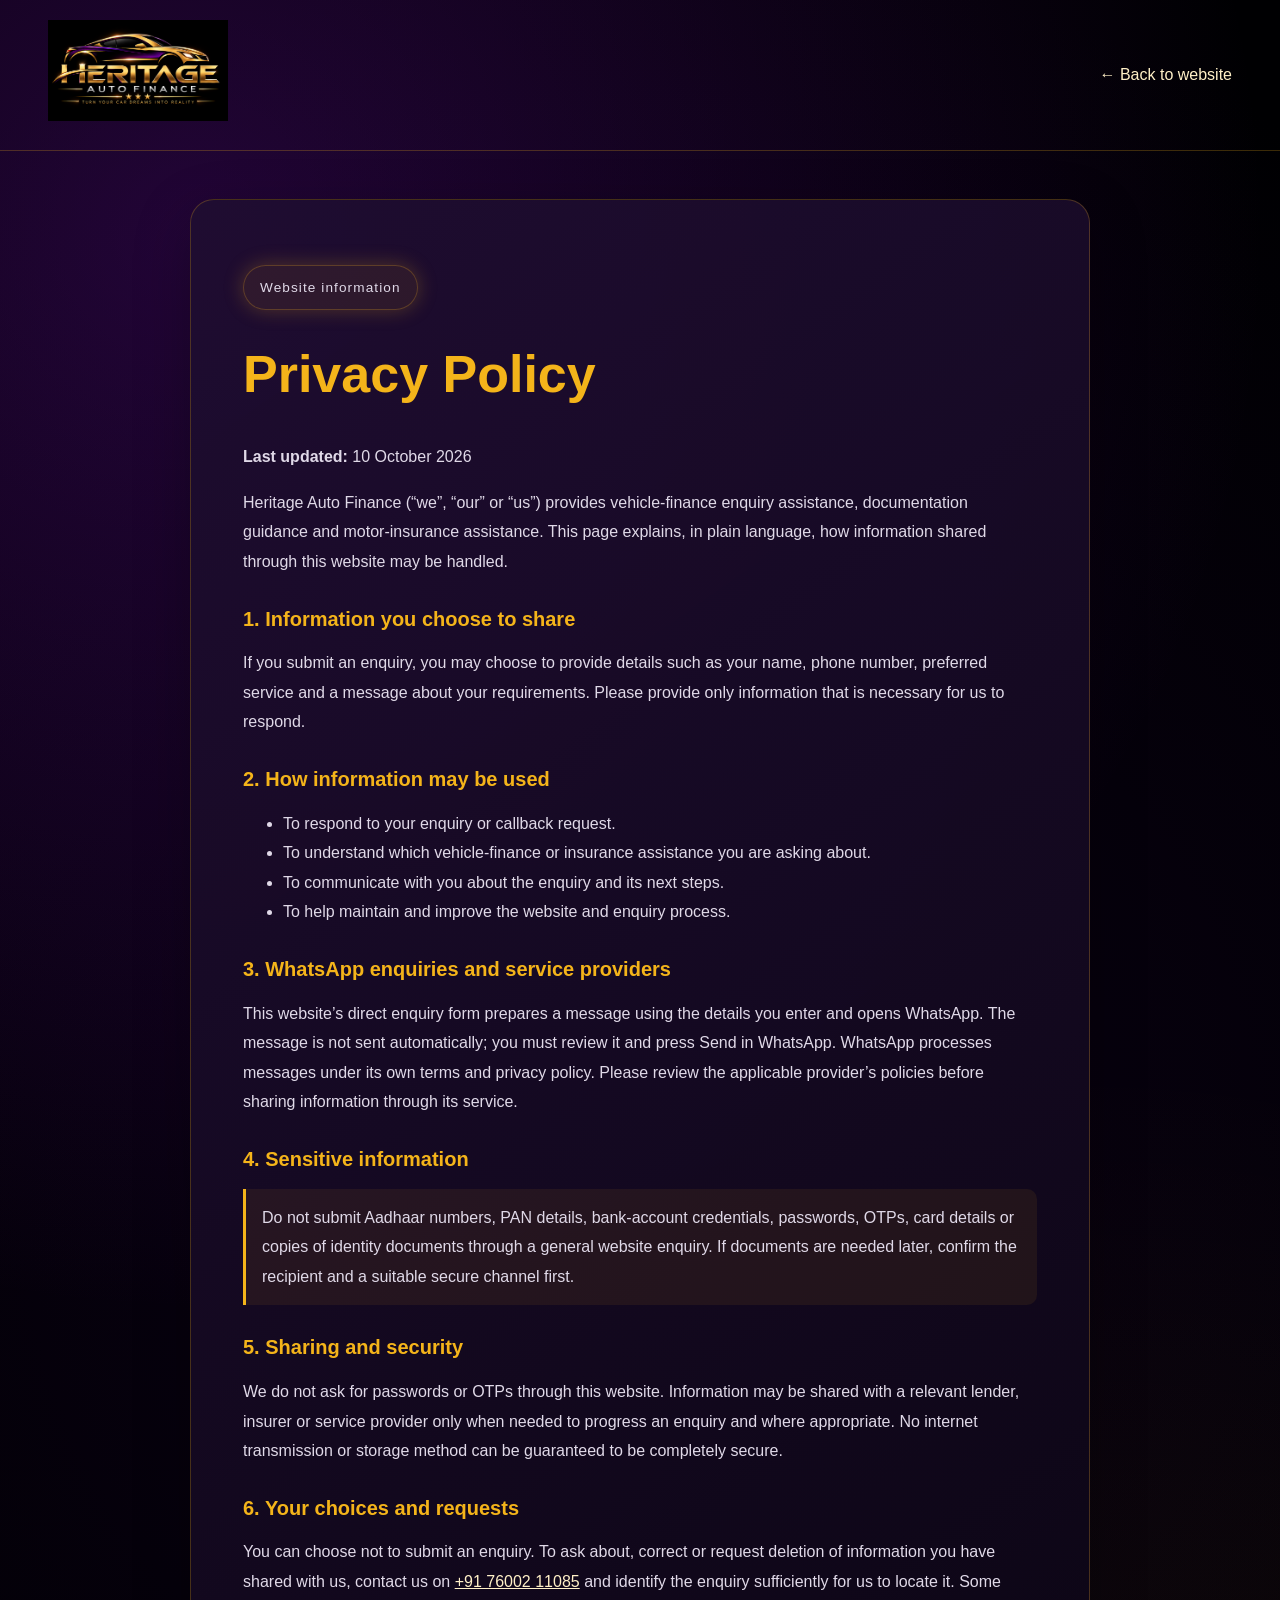
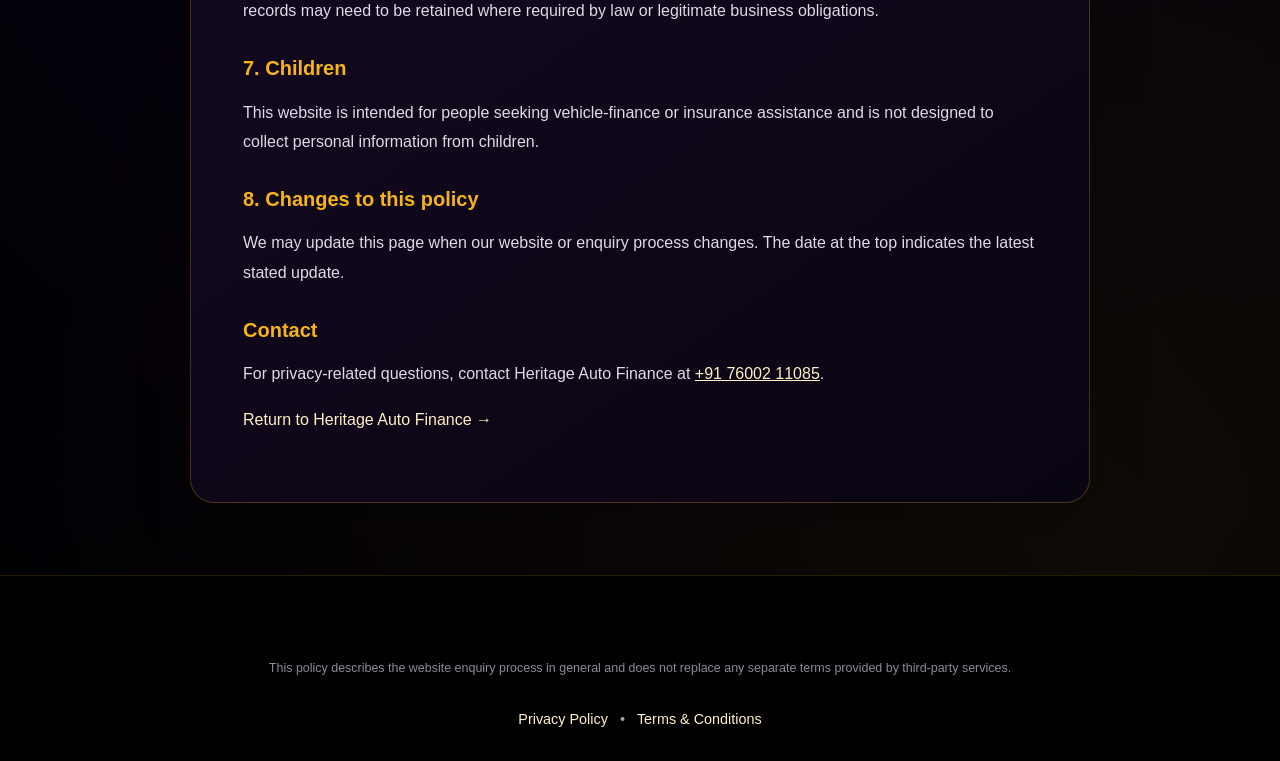
<file: privacy-policy.html>
<!doctype html>
<html lang="en-IN">
<head>
<meta charset="utf-8">
<meta name="viewport" content="width=device-width,initial-scale=1">
<link rel="icon" type="image/svg+xml" href="favicon.svg">
<title>Privacy Policy | Heritage Auto Finance</title>
<meta name="description" content="Learn how Heritage Auto Finance handles website enquiries and personal information.">
<meta name="robots" content="index,follow">
<meta name="theme-color" content="#090510">
<link rel="canonical" href="https://heritageautofinance.in/privacy-policy.html">
<link rel="stylesheet" href="styles.css">
<link rel="stylesheet" href="premium.css">
</head>
<body>
<header class="legal-top"><a href="index.html" aria-label="Heritage Auto Finance home"><img src="logo.png" alt="Heritage Auto Finance logo" width="180" height="60"></a><a href="index.html">← Back to website</a></header>
<main class="legal-page">
<p class="secure-badge">Website information</p>
<h1>Privacy Policy</h1>
<p><strong>Last updated:</strong> 10 October 2026</p>
<p>Heritage Auto Finance (“we”, “our” or “us”) provides vehicle-finance enquiry assistance, documentation guidance and motor-insurance assistance. This page explains, in plain language, how information shared through this website may be handled.</p>
<h2>1. Information you choose to share</h2>
<p>If you submit an enquiry, you may choose to provide details such as your name, phone number, preferred service and a message about your requirements. Please provide only information that is necessary for us to respond.</p>
<h2>2. How information may be used</h2>
<ul><li>To respond to your enquiry or callback request.</li><li>To understand which vehicle-finance or insurance assistance you are asking about.</li><li>To communicate with you about the enquiry and its next steps.</li><li>To help maintain and improve the website and enquiry process.</li></ul>
<h2>3. WhatsApp enquiries and service providers</h2>
<p>This website’s direct enquiry form prepares a message using the details you enter and opens WhatsApp. The message is not sent automatically; you must review it and press Send in WhatsApp. WhatsApp processes messages under its own terms and privacy policy. Please review the applicable provider’s policies before sharing information through its service.</p>
<h2>4. Sensitive information</h2>
<p class="legal-note">Do not submit Aadhaar numbers, PAN details, bank-account credentials, passwords, OTPs, card details or copies of identity documents through a general website enquiry. If documents are needed later, confirm the recipient and a suitable secure channel first.</p>
<h2>5. Sharing and security</h2>
<p>We do not ask for passwords or OTPs through this website. Information may be shared with a relevant lender, insurer or service provider only when needed to progress an enquiry and where appropriate. No internet transmission or storage method can be guaranteed to be completely secure.</p>
<h2>6. Your choices and requests</h2>
<p>You can choose not to submit an enquiry. To ask about, correct or request deletion of information you have shared with us, contact us on <a href="tel:+917600211085">+91 76002 11085</a> and identify the enquiry sufficiently for us to locate it. Some records may need to be retained where required by law or legitimate business obligations.</p>
<h2>7. Children</h2>
<p>This website is intended for people seeking vehicle-finance or insurance assistance and is not designed to collect personal information from children.</p>
<h2>8. Changes to this policy</h2>
<p>We may update this page when our website or enquiry process changes. The date at the top indicates the latest stated update.</p>
<h2>Contact</h2>
<p>For privacy-related questions, contact Heritage Auto Finance at <a href="tel:+917600211085">+91 76002 11085</a>.</p>
<p><a class="legal-back" href="index.html">Return to Heritage Auto Finance →</a></p>
</main>
<footer><p class="site-disclaimer">This policy describes the website enquiry process in general and does not replace any separate terms provided by third-party services.</p><div class="footer-legal"><a href="privacy-policy.html">Privacy Policy</a><span>•</span><a href="terms.html">Terms &amp; Conditions</a></div></footer>
</body>
</html>
</file>
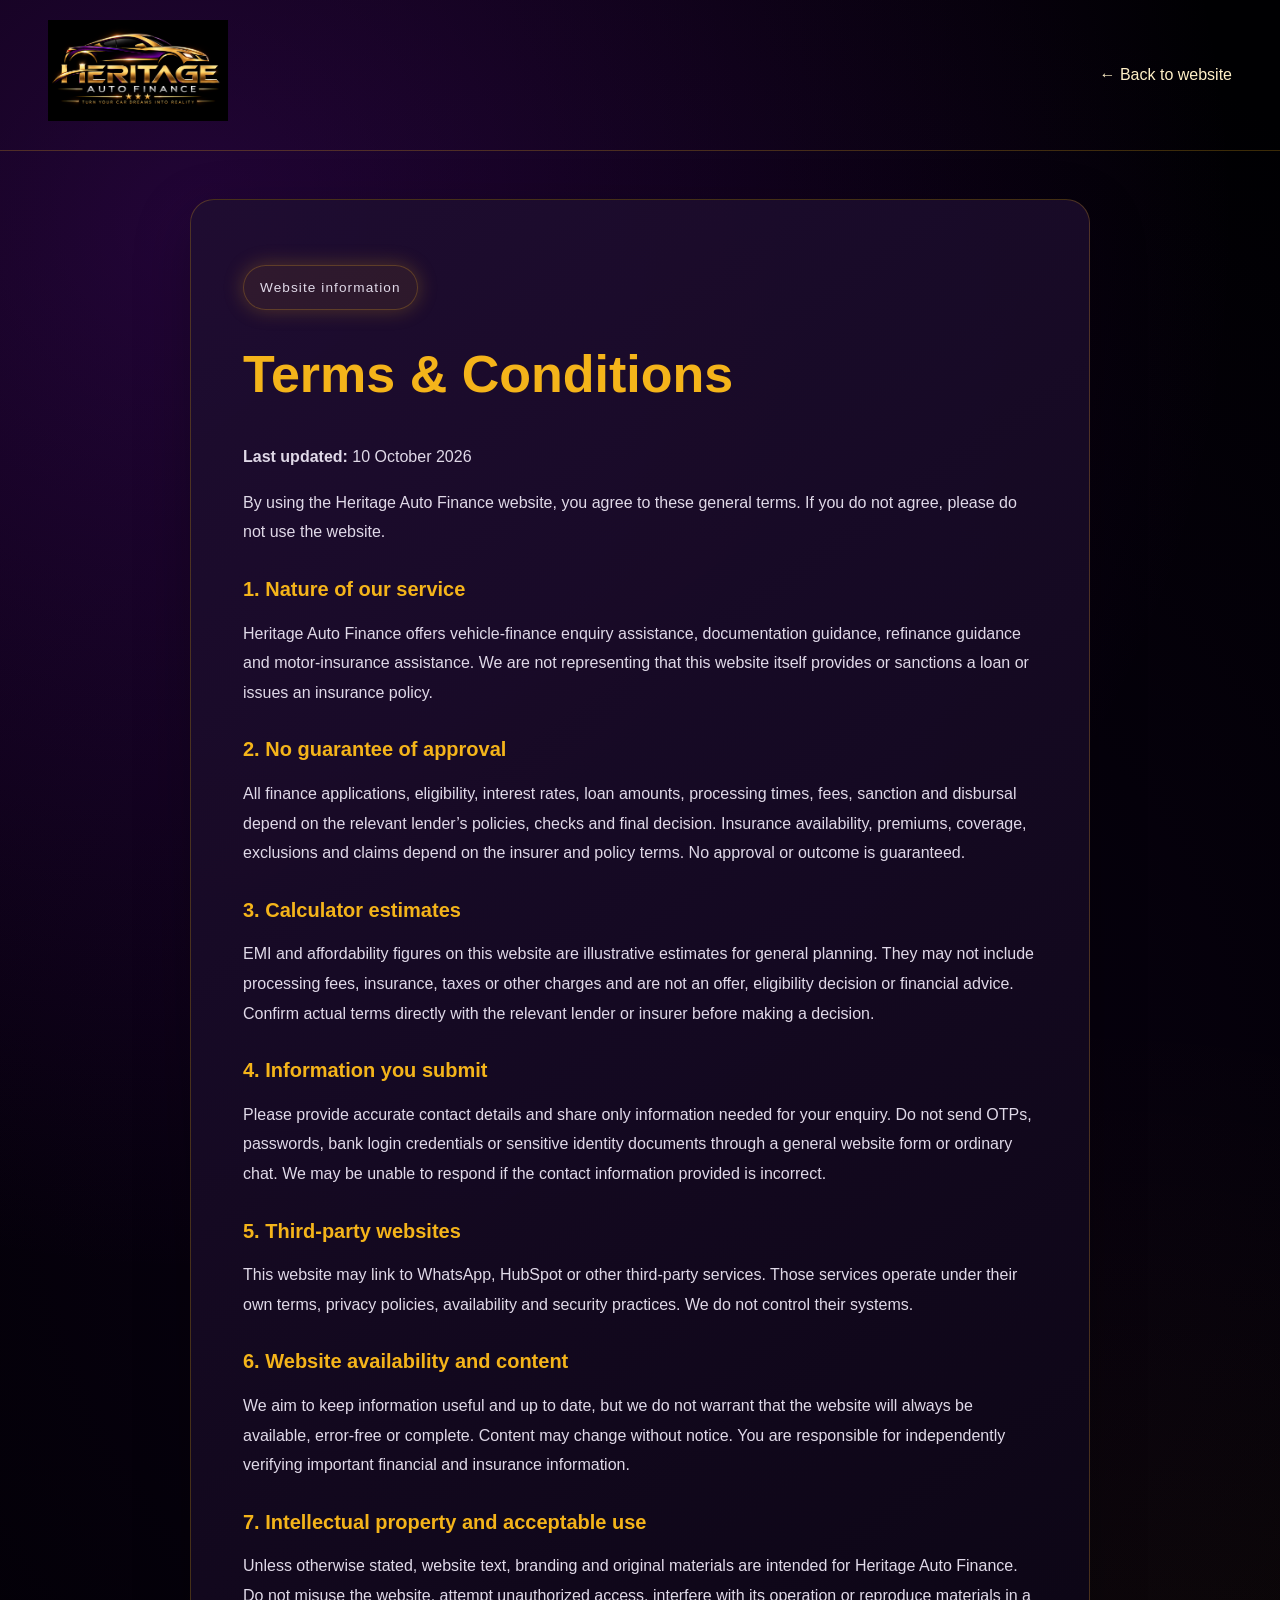
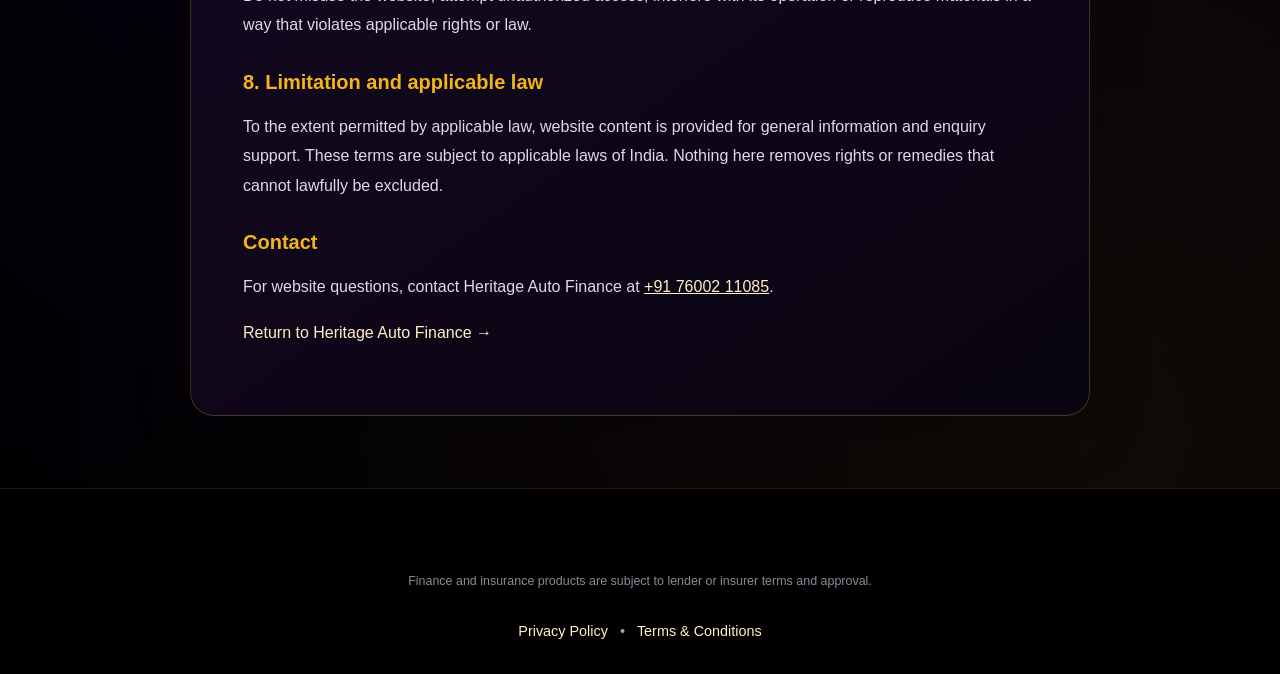
<file: terms.html>
<!doctype html>
<html lang="en-IN">
<head>
<meta charset="utf-8">
<meta name="viewport" content="width=device-width,initial-scale=1">
<link rel="icon" type="image/svg+xml" href="favicon.svg">
<title>Terms &amp; Conditions | Heritage Auto Finance</title>
<meta name="description" content="Read the terms for using the Heritage Auto Finance website, calculators and enquiry assistance.">
<meta name="robots" content="index,follow">
<meta name="theme-color" content="#090510">
<link rel="canonical" href="https://heritageautofinance.in/terms.html">
<link rel="stylesheet" href="styles.css">
<link rel="stylesheet" href="premium.css">
</head>
<body>
<header class="legal-top"><a href="index.html" aria-label="Heritage Auto Finance home"><img src="logo.png" alt="Heritage Auto Finance logo" width="180" height="60"></a><a href="index.html">← Back to website</a></header>
<main class="legal-page">
<p class="secure-badge">Website information</p>
<h1>Terms &amp; Conditions</h1>
<p><strong>Last updated:</strong> 10 October 2026</p>
<p>By using the Heritage Auto Finance website, you agree to these general terms. If you do not agree, please do not use the website.</p>
<h2>1. Nature of our service</h2>
<p>Heritage Auto Finance offers vehicle-finance enquiry assistance, documentation guidance, refinance guidance and motor-insurance assistance. We are not representing that this website itself provides or sanctions a loan or issues an insurance policy.</p>
<h2>2. No guarantee of approval</h2>
<p>All finance applications, eligibility, interest rates, loan amounts, processing times, fees, sanction and disbursal depend on the relevant lender’s policies, checks and final decision. Insurance availability, premiums, coverage, exclusions and claims depend on the insurer and policy terms. No approval or outcome is guaranteed.</p>
<h2>3. Calculator estimates</h2>
<p>EMI and affordability figures on this website are illustrative estimates for general planning. They may not include processing fees, insurance, taxes or other charges and are not an offer, eligibility decision or financial advice. Confirm actual terms directly with the relevant lender or insurer before making a decision.</p>
<h2>4. Information you submit</h2>
<p>Please provide accurate contact details and share only information needed for your enquiry. Do not send OTPs, passwords, bank login credentials or sensitive identity documents through a general website form or ordinary chat. We may be unable to respond if the contact information provided is incorrect.</p>
<h2>5. Third-party websites</h2>
<p>This website may link to WhatsApp, HubSpot or other third-party services. Those services operate under their own terms, privacy policies, availability and security practices. We do not control their systems.</p>
<h2>6. Website availability and content</h2>
<p>We aim to keep information useful and up to date, but we do not warrant that the website will always be available, error-free or complete. Content may change without notice. You are responsible for independently verifying important financial and insurance information.</p>
<h2>7. Intellectual property and acceptable use</h2>
<p>Unless otherwise stated, website text, branding and original materials are intended for Heritage Auto Finance. Do not misuse the website, attempt unauthorized access, interfere with its operation or reproduce materials in a way that violates applicable rights or law.</p>
<h2>8. Limitation and applicable law</h2>
<p>To the extent permitted by applicable law, website content is provided for general information and enquiry support. These terms are subject to applicable laws of India. Nothing here removes rights or remedies that cannot lawfully be excluded.</p>
<h2>Contact</h2>
<p>For website questions, contact Heritage Auto Finance at <a href="tel:+917600211085">+91 76002 11085</a>.</p>
<p><a class="legal-back" href="index.html">Return to Heritage Auto Finance →</a></p>
</main>
<footer><p class="site-disclaimer">Finance and insurance products are subject to lender or insurer terms and approval.</p><div class="footer-legal"><a href="privacy-policy.html">Privacy Policy</a><span>•</span><a href="terms.html">Terms &amp; Conditions</a></div></footer>
</body>
</html>
</file>
<file: styles.css>
/* Custom Scrollbar */
        ::-webkit-scrollbar { width: 8px; }
        ::-webkit-scrollbar-track { background: #000002; }
        ::-webkit-scrollbar-thumb { background: #f4b41a; border-radius: 4px; }

        /* Base Styles & Quantum Aura Background */
        body {
            font-family: 'Poppins', sans-serif;
            background-color: #000002;
            background-image: 
                radial-gradient(circle at 15% 10%, rgba(110, 15, 170, 0.3), transparent 45%),
                radial-gradient(circle at 85% 90%, rgba(244, 180, 26, 0.06), transparent 45%),
                radial-gradient(circle at center, #0a0114, #000002 92%);
            color: #ffffff;
            margin: 0;
            padding: 0;
            overflow-x: hidden;
            scroll-behavior: smooth;
        }

        .gold-text { color: #f4b41a; }
        
        /* Floating WhatsApp Button */
        .float-wa {
            position: fixed;
            width: 65px;
            height: 65px;
            bottom: 30px;
            right: 30px;
            background-color: #25d366;
            color: #FFF;
            border-radius: 50px;
            text-align: center;
            font-size: 38px;
            box-shadow: 0px 0px 45px rgba(37, 211, 102, 0.85);
            z-index: 1000;
            display: flex;
            align-items: center;
            justify-content: center;
            text-decoration: none;
            animation: pulse 2s infinite;
        }
        @keyframes pulse {
            0% { transform: scale(1); box-shadow: 0 0 0 0 rgba(37, 211, 102, 0.85); }
            70% { transform: scale(1.15); box-shadow: 0 0 0 24px rgba(37, 211, 102, 0); }
            100% { transform: scale(1); box-shadow: 0 0 0 0 rgba(37, 211, 102, 0); }
        }

        /* Back to Top Button */
        .back-to-top {
            position: fixed;
            bottom: 110px;
            right: 40px;
            background: rgba(244, 180, 26, 0.15);
            border: 1px solid #f4b41a;
            color: #f4b41a;
            width: 45px;
            height: 45px;
            border-radius: 50%;
            display: flex;
            justify-content: center;
            align-items: center;
            font-size: 20px;
            cursor: pointer;
            z-index: 999;
            opacity: 0;
            visibility: hidden;
            transition: all 0.3s ease;
            text-decoration: none;
        }
        .back-to-top.show { opacity: 1; visibility: visible; }
        .back-to-top:hover { background: #f4b41a; color: #000; box-shadow: 0 0 25px rgba(244,180,26,0.7); }

        /* Navigation */
        nav {
            display: flex;
            justify-content: space-between;
            align-items: center;
            padding: 15px 40px;
            background: rgba(0, 0, 2, 0.95);
            border-bottom: 1px solid rgba(244, 180, 26, 0.35);
            position: sticky;
            top: 0;
            z-index: 1001;
            backdrop-filter: blur(30px);
        }
        .nav-logo { height: 60px; transition: transform 0.3s; }
        .nav-logo:hover { transform: scale(1.05); }
        .nav-links a {
            color: #fff;
            text-decoration: none;
            margin-left: 20px;
            font-weight: 500;
            text-transform: uppercase;
            font-size: 0.85rem;
            letter-spacing: 1px;
            transition: 0.3s;
        }
        .nav-links a:hover { color: #f4b41a; text-shadow: 0 0 15px rgba(244,180,26,0.8); }

        /* Scroll Reveal Animation */
        .reveal {
            opacity: 0;
            transform: translateY(40px);
            transition: all 0.8s cubic-bezier(0.5, 0, 0, 1);
        }
        .reveal.active {
            opacity: 1;
            transform: translateY(0);
        }

        /* Hero Banner & Typing Effect */
        .hero-banner {
            width: 100%;
            max-width: 1300px;
            margin: 30px auto;
            text-align: center;
            padding: 0 20px;
            box-sizing: border-box;
        }
        .secure-badge {
            display: inline-flex;
            align-items: center;
            gap: 8px;
            background: rgba(244, 180, 26, 0.1);
            border: 1px solid rgba(244, 180, 26, 0.5);
            padding: 6px 18px;
            border-radius: 30px;
            font-size: 0.85rem;
            color: #f4b41a;
            margin-bottom: 20px;
            letter-spacing: 1px;
            box-shadow: 0 0 20px rgba(244,180,26,0.25);
        }
        .typing-container {
            font-size: 2.5rem;
            font-family: 'Playfair Display', serif;
            margin-bottom: 25px;
            color: #fff;
        }
        .typed-text {
            color: #f4b41a;
            border-right: 3px solid #f4b41a;
            padding-right: 5px;
            animation: blinkCursor 0.7s infinite normal;
        }
        @keyframes blinkCursor {
            0%, 100% { border-color: #f4b41a; }
            50% { border-color: transparent; }
        }
        .main-poster {
            width: 100%;
            border-radius: 16px;
            box-shadow: 0 20px 60px rgba(244, 180, 26, 0.25);
            border: 1px solid rgba(244, 180, 26, 0.4);
            margin-bottom: 25px;
            transition: transform 0.4s ease;
        }
        .main-poster:hover { transform: scale(1.01); }

        /* Stats Bar */
        .stats-bar {
            display: flex;
            justify-content: space-around;
            flex-wrap: wrap;
            max-width: 1200px;
            margin: 40px auto;
            background: rgba(255, 255, 255, 0.02);
            border: 1px solid rgba(244, 180, 26, 0.35);
            border-radius: 18px;
            padding: 25px 10px;
            backdrop-filter: blur(15px);
            box-shadow: 0 10px 30px rgba(0,0,0,0.6);
        }
        .stat-item { text-align: center; flex: 1; min-width: 200px; margin: 10px 0; }
        .stat-item h3 { font-size: 2.6rem; color: #f4b41a; margin: 0; font-family: 'Playfair Display', serif; text-shadow: 0 0 20px rgba(244,180,26,0.4); }
        .stat-item p { color: #aaa; margin: 5px 0 0; font-size: 0.9rem; text-transform: uppercase; letter-spacing: 1px; }

        /* Section Titles */
        .section-title {
            text-align: center;
            margin: 70px 0 10px;
            font-family: 'Playfair Display', serif;
            font-size: 3rem;
            color: #f4b41a;
            text-transform: uppercase;
            letter-spacing: 2px;
            text-shadow: 0 5px 25px rgba(244,180,26,0.3);
        }
        .section-subtitle {
            text-align: center;
            font-size: 1.1rem;
            color: #cccccc;
            margin-bottom: 40px;
            font-weight: 300;
        }

        /* Category Filter Tabs */
        .filter-tabs {
            display: flex;
            justify-content: center;
            gap: 15px;
            margin-bottom: 40px;
            flex-wrap: wrap;
            padding: 0 20px;
        }
        .tab-btn {
            background: rgba(255, 255, 255, 0.04);
            border: 1px solid rgba(244, 180, 26, 0.4);
            color: #fff;
            padding: 10px 25px;
            border-radius: 30px;
            cursor: pointer;
            font-weight: 500;
            transition: all 0.3s ease;
            font-family: 'Poppins', sans-serif;
        }
        .tab-btn.active, .tab-btn:hover {
            background: #f4b41a;
            color: #000002;
            box-shadow: 0 0 25px rgba(244, 180, 26, 0.7);
            transform: translateY(-2px);
        }

        /* Text Details Section */
        .details-container {
            display: flex;
            flex-wrap: wrap;
            max-width: 1200px;
            margin: 0 auto 40px;
            gap: 25px;
            padding: 0 20px;
        }
        .detail-box {
            flex: 1;
            min-width: 300px;
            background: rgba(255, 255, 255, 0.03);
            backdrop-filter: blur(18px);
            border: 1px solid rgba(244, 180, 26, 0.35);
            border-radius: 20px;
            padding: 30px;
            transition: all 0.4s cubic-bezier(0.165, 0.84, 0.44, 1);
            box-shadow: 0 10px 30px rgba(0,0,0,0.6);
        }
        .detail-box:hover { 
            transform: translateY(-10px) scale(1.02); 
            border-color: #f4b41a; 
            box-shadow: 0 20px 60px rgba(244,180,26,0.4);
        }
        .detail-box h3 { color: #f4b41a; font-size: 1.4rem; margin-top: 0; border-bottom: 1px solid rgba(244,180,26,0.35); padding-bottom: 12px;}
        .detail-box ul { list-style: none; padding: 0; margin: 0; }
        .detail-box li {
            margin-bottom: 12px;
            padding-left: 25px;
            position: relative;
            font-size: 0.98rem;
            color: #ddd;
        }
        .detail-box li::before {
            content: '✔';
            color: #f4b41a;
            position: absolute;
            left: 0;
            top: 0;
            font-size: 1.1rem;
        }

        /* Image Grid (Posters) */
        .poster-grid {
            display: grid;
            grid-template-columns: repeat(auto-fit, minmax(min(100%, 320px), 1fr));
            gap: 30px;
            max-width: 1300px;
            margin: 0 auto 60px;
            padding: 0 20px;
        }
        .poster-item {
            display: none;
            animation: fadeInGrid 0.5s ease-in-out;
        }
        .poster-item.show { display: block; }
        @keyframes fadeInGrid {
            from { opacity: 0; transform: scale(0.97); }
            to { opacity: 1; transform: scale(1); }
        }
        .poster-item img {
            width: 100%;
            height: auto;
            border-radius: 16px;
            box-shadow: 0 15px 45px rgba(0,0,0,0.9);
            border: 2px solid rgba(244, 180, 26, 0.25);
            transition: all 0.4s ease;
        }
        .poster-item img:hover {
            transform: scale(1.03);
            border-color: #f4b41a;
            box-shadow: 0 20px 60px rgba(244, 180, 26, 0.45);
        }

        /* CALCULATORS & TOOLS */
        .tools-wrapper {
            max-width: 900px;
            margin: 0 auto 70px;
            padding: 0 20px;
        }
        .calc-card {
            background: rgba(25, 8, 48, 0.88);
            backdrop-filter: blur(18px);
            border: 1px solid #f4b41a;
            border-radius: 22px;
            padding: 40px;
            box-shadow: 0 0 60px rgba(244,180,26,0.2);
            margin-bottom: 30px;
        }
        .emi-input-group { margin-bottom: 24px; }
        .emi-input-group label {
            display: flex;
            justify-content: space-between;
            font-size: 1.05rem;
            color: #ccc;
            margin-bottom: 10px;
        }
        .emi-input-group input[type="range"] {
            width: 100%;
            accent-color: #f4b41a;
            cursor: pointer;
        }
        .emi-result {
            text-align: center;
            margin-top: 25px;
            padding: 22px;
            background: rgba(0,0,0,0.75);
            border-radius: 16px;
            border: 1px dashed #f4b41a;
        }
        .emi-result h4 { margin: 0; font-size: 1.1rem; color: #ccc; }
        .emi-result h2 { margin: 8px 0 0; font-size: 2.8rem; color: #f4b41a; font-family: 'Playfair Display', serif; text-shadow: 0 0 20px rgba(244,180,26,0.4); }

        /* Testimonials Section */
        .testimonials-container {
            display: flex;
            gap: 20px;
            max-width: 1200px;
            margin: 0 auto 70px;
            padding: 0 20px;
            overflow-x: auto;
            scrollbar-width: none;
        }
        .testimonials-container::-webkit-scrollbar { display: none; }
        .review-card {
            min-width: 280px;
            flex: 1;
            background: rgba(255,255,255,0.03);
            border: 1px solid rgba(244,180,26,0.3);
            padding: 30px;
            border-radius: 16px;
            box-shadow: 0 10px 30px rgba(0,0,0,0.5);
            transition: transform 0.3s;
        }
        .review-card:hover { transform: translateY(-5px); border-color: #f4b41a; }
        .review-card .stars { color: #f4b41a; font-size: 1.1rem; margin-bottom: 12px; }
        .review-card p { color: #ccc; font-size: 0.92rem; font-style: italic; line-height: 1.6; }
        .review-card h4 { color: #fff; margin: 15px 0 0; font-family: 'Playfair Display', serif; font-size: 1.15rem;}
        .review-card span { color: #888; font-size: 0.78rem; }

        /* FAQ Section */
        .faq-section {
            max-width: 850px;
            margin: 0 auto 70px;
            padding: 0 20px;
        }
        .faq-item {
            background: rgba(255,255,255,0.03);
            margin-bottom: 14px;
            border-radius: 12px;
            border: 1px solid rgba(244,180,26,0.25);
            overflow: hidden;
            transition: border-color 0.3s;
        }
        .faq-item:hover { border-color: rgba(244,180,26,0.6); }
        .faq-question {
            padding: 20px;
            cursor: pointer;
            display: flex;
            justify-content: space-between;
            align-items: center;
            font-weight: 500;
            color: #f4b41a;
            font-size: 1.05rem;
            transition: background 0.3s;
        }
        .faq-question:hover { background: rgba(244,180,26,0.08); }
        .faq-answer {
            padding: 0 20px;
            max-height: 0;
            overflow: hidden;
            transition: max-height 0.4s ease, padding 0.4s ease;
            color: #ccc;
            line-height: 1.6;
            font-size: 0.95rem;
        }
        .faq-item.active .faq-answer {
            padding: 20px;
            max-height: 200px;
            border-top: 1px solid rgba(244,180,26,0.2);
        }

        /* Lead Form Section */
        .lead-form-section {
            background: linear-gradient(rgba(0,0,2,0.95), rgba(20,8,40,0.9)), url('03.png') center/cover fixed;
            padding: 80px 20px;
            text-align: center;
            border-top: 2px solid #f4b41a;
            border-bottom: 2px solid #f4b41a;
            margin-top: 40px;
        }
        .form-container {
            max-width: 550px;
            margin: 0 auto;
            background: rgba(0,0,0,0.95);
            backdrop-filter: blur(25px);
            padding: 40px;
            border-radius: 20px;
            border: 1px solid #f4b41a;
            box-shadow: 0 0 60px rgba(244,180,26,0.35);
        }
        .form-container h3 { color: #f4b41a; font-size: 2rem; margin-top: 0; font-family: 'Playfair Display', serif;}
        .form-group { margin-bottom: 20px; text-align: left; }
        .form-group label { display: block; margin-bottom: 8px; color: #ccc; font-size: 0.92rem;}
        
        .form-group input, .form-group select {
            width: 100%;
            padding: 14px 16px;
            background: #150226;
            border: 1px solid #f4b41a;
            color: #ffffff;
            border-radius: 10px;
            font-size: 1rem;
            box-sizing: border-box;
            outline: none;
            font-family: 'Poppins', sans-serif;
            transition: 0.3s;
        }
        .form-group select option {
            background-color: #150226;
            color: #ffffff;
            padding: 12px;
        }
        .form-group input:focus, .form-group select:focus { border-color: #f4b41a; box-shadow: 0 0 20px rgba(244,180,26,0.7);}
        
        .submit-btn {
            width: 100%;
            padding: 15px;
            background: linear-gradient(90deg, #f4b41a, #d49a15);
            color: #000002;
            font-size: 1.15rem;
            font-weight: 700;
            border: none;
            border-radius: 50px;
            cursor: pointer;
            transition: 0.3s;
            margin-top: 10px;
            box-shadow: 0 5px 25px rgba(244,180,26,0.4);
        }
        .submit-btn:hover { transform: translateY(-3px); box-shadow: 0 10px 35px rgba(244,180,26,0.7); }

        /* Footer */
        footer {
            background-color: #000000;
            padding: 60px 20px 30px;
            text-align: center;
        }
        .contact-btn {
            display: inline-block;
            background: transparent;
            color: #f4b41a;
            font-size: 1.9rem;
            font-weight: 700;
            padding: 14px 40px;
            border-radius: 50px;
            border: 2px solid #f4b41a;
            text-decoration: none;
            margin-bottom: 20px;
            transition: 0.4s;
            box-shadow: 0 0 25px rgba(244,180,26,0.2);
        }
        .contact-btn:hover { background: #f4b41a; color: #000002; transform: scale(1.05); box-shadow: 0 0 40px rgba(244,180,26,0.8); }
        .service-area { color: #aaa; font-size: 1.15rem; margin-top: 20px; }
        
        /* Mobile Responsive */
        @media (max-width: 768px) {
            .poster-grid { grid-template-columns: 1fr; }
.section-title { font-size: 2.2rem; }
            .calc-card, .form-container { padding: 22px; }
            .typing-container { font-size: 1.5rem; }
        }

/* Responsive navigation and layout safety fixes */
img { max-width: 100%; }
html { scroll-behavior: smooth; }
@media (max-width: 760px) {
  nav { padding: 12px 16px; gap: 12px; flex-wrap: wrap; }
  .nav-logo { height: 48px; }
  .nav-links { display: flex; flex-wrap: wrap; justify-content: center; gap: 10px 14px; width: 100%; }
  .nav-links a { margin-left: 0; font-size: .75rem; }
  .typing-container { font-size: clamp(1.6rem, 6vw, 2.5rem); }
  .section-title { font-size: clamp(1.7rem, 7vw, 3rem); padding: 0 12px; }
  .poster-grid { grid-template-columns: minmax(0, 1fr); }
  .calc-card, .form-container { padding: 22px 16px; }
  .stat-item { min-width: 140px; }
  .float-wa { width: 54px; height: 54px; right: 16px; bottom: 16px; font-size: 30px; }
  .back-to-top { right: 20px; bottom: 82px; }
}

/* Production fixes: layout, form, keyboard access, and mobile behavior */
*, *::before, *::after { box-sizing: border-box; }
body { min-width: 320px; }
main, section { scroll-margin-top: 100px; }
nav { gap: 18px; }
.nav-links { display: flex; flex-wrap: wrap; align-items: center; justify-content: flex-end; gap: 10px 18px; }
.nav-links a { margin-left: 0; }
.nav-logo { width: auto; max-width: min(45vw, 220px); object-fit: contain; }
.hero-banner .main-poster { display: block; width: 100%; max-width: 1100px; height: auto; margin: 0 auto 22px; }
.poster-grid { grid-template-columns: repeat(auto-fit, minmax(min(100%, 320px), 1fr)); }
.poster-item { min-width: 0; }
.poster-item img { display: block; }
.calculator-note { color: #bdb6c8; font-size: .85rem; line-height: 1.6; margin: 16px 0 0; }
button, a, input { -webkit-tap-highlight-color: transparent; }
a:focus-visible, button:focus-visible, input:focus-visible { outline: 3px solid #f4b41a; outline-offset: 3px; }
.faq-question { user-select: none; }
.faq-answer { overflow-wrap: anywhere; }
@media (max-width: 768px) {
  nav { padding: 12px 16px; flex-wrap: wrap; }
  .nav-links { display: flex; width: 100%; justify-content: center; gap: 8px 14px; }
  .nav-links a { font-size: .72rem; letter-spacing: .4px; }
  .hero-banner { margin-top: 20px; }
  .secure-badge { max-width: 100%; font-size: .75rem; text-align: center; }
  .stats-bar { margin: 24px 16px; padding: 16px 8px; }
  .stat-item { min-width: 130px; }
  .stat-item h3 { font-size: clamp(1.25rem, 5vw, 2rem); }
  .poster-grid { padding: 0 16px; gap: 18px; }
  .calc-card, .form-container { padding: 22px 16px; }
  .emi-result h2 { font-size: clamp(1.8rem, 8vw, 2.8rem); }
  .contact-btn { font-size: 1.3rem; padding: 12px 22px; }
  .lead-form-section { background-attachment: scroll; padding: 48px 14px; }
}
@media (prefers-reduced-motion: reduce) {
  *, *::before, *::after { scroll-behavior: auto !important; animation-duration: .01ms !important; animation-iteration-count: 1 !important; transition-duration: .01ms !important; }
  .reveal { opacity: 1; transform: none; }
}

/* Premium conversion-focused polish */
.scroll-progress { position: fixed; inset: 0 auto auto 0; width: 0; height: 3px; background: linear-gradient(90deg, #f4b41a, #ffe7a0); z-index: 1100; box-shadow: 0 0 12px rgba(244,180,26,.55); }
.hero-supporting { max-width: 760px; margin: 14px auto 22px; padding: 0 12px; color: #d3cbdc; font-size: clamp(.95rem, 2vw, 1.12rem); line-height: 1.8; }
.hero-actions { display: flex; justify-content: center; align-items: center; flex-wrap: wrap; gap: 14px; margin: 24px auto 20px; }
.hero-cta { display: inline-flex; min-height: 48px; align-items: center; justify-content: center; gap: 12px; padding: 13px 24px; border-radius: 999px; text-decoration: none; font-weight: 700; font-size: .92rem; letter-spacing: .2px; transition: transform .2s ease, box-shadow .2s ease, background .2s ease; }
.hero-cta:hover { transform: translateY(-3px); }
.hero-cta-primary { color: #100b02; background: linear-gradient(120deg, #ffe5a0, #f4b41a 55%, #d99409); box-shadow: 0 8px 28px rgba(244,180,26,.22); }
.hero-cta-primary:hover { box-shadow: 0 12px 34px rgba(244,180,26,.36); }
.hero-cta-secondary { color: #f6d782; border: 1px solid rgba(244,180,26,.55); background: rgba(244,180,26,.06); }
.hero-trust-points { display: flex; flex-wrap: wrap; justify-content: center; gap: 9px; margin: 18px auto 32px; padding: 0 10px; }
.hero-trust-points span { border: 1px solid rgba(244,180,26,.22); border-radius: 999px; padding: 8px 13px; background: rgba(255,255,255,.025); color: #d8d0df; font-size: .78rem; }
.stats-bar { display: flex; flex-wrap: wrap; justify-content: space-around; gap: 18px; }
.stat-item { flex: 1 1 170px; }
.detail-box, .calc-card, .review-card { backdrop-filter: blur(14px); }
.detail-box { transition: transform .22s ease, border-color .22s ease, box-shadow .22s ease; }
.detail-box:hover { transform: translateY(-4px); border-color: rgba(244,180,26,.7); box-shadow: 0 16px 40px rgba(0,0,0,.22); }
.filter-tabs { display: flex; flex-wrap: wrap; justify-content: center; gap: 10px; padding: 0 16px; }
.tab-btn { cursor: pointer; }
.tab-btn:focus-visible, .hero-cta:focus-visible, .float-wa:focus-visible, .back-to-top:focus-visible { outline: 3px solid #ffe7a0; outline-offset: 4px; }
.site-disclaimer { max-width: 820px; margin: 22px auto 0; color: #8f8798; font-size: .78rem; line-height: 1.7; }
.faq-item[role="button"]:focus-visible { outline: 2px solid #f4b41a; outline-offset: 3px; }
.faq-answer { max-height: 0; }
.faq-item.active .faq-answer { max-height: 420px; }
.poster-item img { width: 100%; height: auto; object-fit: contain; border-radius: 14px; }
@media (max-width: 768px) {
  .hero-actions { width: 100%; padding: 0 16px; }
  .hero-cta { width: 100%; max-width: 340px; }
  .hero-trust-points { gap: 7px; }
  .hero-trust-points span { font-size: .72rem; }
  .stats-bar { align-items: stretch; }
  .stat-item { flex: 1 1 135px; }
  .site-disclaimer { padding: 0 12px; }
}
@media (prefers-reduced-motion: reduce) {
  .hero-cta, .detail-box, .review-card { transition: none !important; }
}
</file>
<file: premium.css>
/* Heritage Auto Finance — premium visual refinement */
:root{color-scheme:dark;--heritage-gold:#f4b41a;--heritage-cream:#fff0c7;--heritage-ink:#090510;--heritage-panel:rgba(22,12,35,.82);--heritage-line:rgba(244,180,26,.24)}
html{scroll-padding-top:100px}
body{line-height:1.65;text-rendering:optimizeLegibility;-webkit-font-smoothing:antialiased}
nav{background:rgba(8,5,16,.94);border-bottom-color:var(--heritage-line);box-shadow:0 8px 28px rgba(0,0,0,.22)}
.nav-links a{padding:8px 2px;color:#f5f1f8;transition:color .2s ease}
.nav-links a:hover{color:var(--heritage-gold)}
.hero-banner{padding:clamp(36px,6vw,78px) 18px 32px}
.secure-badge{border:1px solid var(--heritage-line);background:rgba(244,180,26,.08);border-radius:999px;padding:9px 16px;letter-spacing:.08em}
.typing-container{line-height:1.25;text-wrap:balance}
.hero-supporting{max-width:700px}
.hero-cta{min-width:190px}
.hero-cta-primary{box-shadow:0 8px 28px rgba(244,180,26,.2)}
.stats-bar{max-width:1180px;margin:28px auto 72px;padding:22px clamp(16px,3vw,36px);border:1px solid var(--heritage-line);border-radius:20px;background:linear-gradient(135deg,rgba(255,255,255,.035),rgba(244,180,26,.035));}
.stat-item{text-align:center}
.stat-item h3{letter-spacing:.02em}
.section-title{letter-spacing:-.025em;text-wrap:balance}
.section-subtitle{max-width:720px;margin:0 auto 36px;padding:0 16px;line-height:1.8;color:#bcb3c9}
.details-container{gap:22px}
.detail-box{border:1px solid var(--heritage-line);border-radius:20px;background:linear-gradient(145deg,rgba(35,17,55,.82),rgba(9,5,16,.9));}
.detail-box h3{line-height:1.4}
.poster-grid{gap:24px}
.poster-item img{background:#12091d;border-color:var(--heritage-line);box-shadow:0 12px 36px rgba(0,0,0,.36)}
.filter-tabs{margin-bottom:26px}
.tab-btn{border-radius:999px;min-height:42px;padding:10px 18px}
.tab-btn:focus-visible,.hero-cta:focus-visible,.float-wa:focus-visible,.back-to-top:focus-visible{outline-color:var(--heritage-cream)}
.calc-card{border-color:var(--heritage-line);background:linear-gradient(145deg,rgba(31,13,49,.94),rgba(10,5,18,.96));box-shadow:0 18px 55px rgba(0,0,0,.24)}
.emi-input-group label{gap:16px;line-height:1.5}
.emi-result{border-style:solid;border-color:rgba(244,180,26,.38);background:rgba(0,0,0,.28)}
.calculator-note{max-width:650px;margin-inline:auto}
.review-card{border-color:var(--heritage-line);background:linear-gradient(145deg,rgba(255,255,255,.045),rgba(18,8,30,.8))}
.review-card p{font-style:normal;line-height:1.75}
.faq-item{border-color:var(--heritage-line);background:rgba(255,255,255,.025)}
.faq-question{gap:18px;line-height:1.55}
.faq-question span{flex:0 0 auto}
.lead-form-section{background-image:linear-gradient(130deg,rgba(5,3,10,.97),rgba(24,8,42,.91)),url('03.png')}
.form-container{border-color:var(--heritage-line);box-shadow:0 18px 60px rgba(0,0,0,.42)}
footer{border-top:1px solid rgba(244,180,26,.15)}
.site-disclaimer{max-width:760px}
.float-wa{box-shadow:0 8px 28px rgba(37,211,102,.32)}
@media(max-width:768px){
 .hero-banner{padding:34px 12px 22px}
 .stats-bar{margin:24px 14px 52px;gap:8px}
 .stat-item{padding:8px 4px}
 .stat-item p{font-size:.82rem}
 .detail-box{margin-inline:14px}
 .testimonials-container{padding-inline:16px;scroll-snap-type:x mandatory}
 .review-card{scroll-snap-align:start}
 .form-container{border-radius:18px}
}
@media(prefers-reduced-motion:reduce){
 .float-wa{animation:none}
 .hero-cta:hover,.detail-box:hover,.poster-item img:hover{transform:none}
}

/* Accessibility, legal navigation and shared policy-page layout */
.skip-link{position:absolute;left:12px;top:-60px;z-index:2000;padding:10px 16px;background:var(--heritage-gold);color:#160d20;border-radius:8px;font-weight:700}
.skip-link:focus{top:12px}
.footer-legal{display:flex;justify-content:center;align-items:center;flex-wrap:wrap;gap:12px;margin-top:28px;color:#a99db8;font-size:.9rem}
.footer-legal a,.legal-back{color:var(--heritage-cream);text-decoration:none}
.footer-legal a:hover,.legal-back:hover{text-decoration:underline;color:var(--heritage-gold)}
.legal-page{width:min(900px,calc(100% - 32px));margin:48px auto 72px;padding:clamp(24px,5vw,52px);border:1px solid var(--heritage-line);border-radius:24px;background:linear-gradient(145deg,rgba(31,13,49,.94),rgba(10,5,18,.96));box-shadow:0 18px 55px rgba(0,0,0,.25)}
.legal-page h1,.legal-page h2{color:var(--heritage-gold);line-height:1.25}
.legal-page h1{font-size:clamp(2rem,5vw,3.25rem);margin-top:12px}
.legal-page h2{font-size:1.25rem;margin-top:30px}
.legal-page p,.legal-page li{color:#e0d9e8;line-height:1.85}
.legal-page a{color:var(--heritage-cream)}
.legal-top{padding:20px clamp(16px,5vw,48px);border-bottom:1px solid var(--heritage-line);display:flex;align-items:center;justify-content:space-between;gap:18px}
.legal-top img{width:min(180px,45vw);height:auto}
.legal-top a{color:var(--heritage-cream);text-decoration:none}
.legal-note{padding:14px 16px;border-left:3px solid var(--heritage-gold);background:rgba(244,180,26,.07);border-radius:0 10px 10px 0}
@media(max-width:600px){.legal-top{align-items:flex-start;flex-direction:column}.legal-page{margin-top:24px}}


/* Premium mobile conversion bar */
.mobile-quick-actions { display:none; }
@media (max-width: 640px) {
  body { padding-bottom: calc(68px + env(safe-area-inset-bottom, 0px)); }
  .mobile-quick-actions {
    position: fixed;
    z-index: 999;
    inset: auto 0 0;
    display: grid;
    grid-template-columns: 1fr 1.15fr 1fr;
    gap: 8px;
    padding: 10px 12px calc(10px + env(safe-area-inset-bottom, 0px));
    background: rgba(12, 9, 20, .96);
    border-top: 1px solid rgba(244, 180, 26, .35);
    box-shadow: 0 -8px 28px rgba(0,0,0,.22);
    backdrop-filter: blur(14px);
  }
  .mobile-quick-actions a {
    display:flex;
    align-items:center;
    justify-content:center;
    gap:6px;
    min-height:44px;
    padding:10px 8px;
    border:1px solid rgba(244,180,26,.48);
    border-radius:12px;
    color:#fff;
    font-size:.84rem;
    font-weight:700;
    text-decoration:none;
    white-space:nowrap;
  }
  .mobile-quick-actions .mobile-action-whatsapp {
    background:#f4b41a;
    border-color:#f4b41a;
    color:#160f20;
  }
  .mobile-quick-actions a:focus-visible { outline:3px solid #fff; outline-offset:2px; }
}
@media (prefers-reduced-motion: reduce) {
  .mobile-quick-actions a { transition:none !important; }
}


/* Premium trust strip and service journey */
.trust-strip {
  width:min(1120px, calc(100% - 36px));
  margin:-8px auto 42px;
  display:grid;
  grid-template-columns:repeat(3,minmax(0,1fr));
  border:1px solid rgba(244,180,26,.22);
  border-radius:18px;
  background:linear-gradient(135deg,rgba(255,255,255,.055),rgba(255,255,255,.018));
  box-shadow:0 16px 40px rgba(0,0,0,.12);
  overflow:hidden;
}
.trust-strip > div {display:flex;align-items:center;gap:12px;padding:18px 20px;min-width:0}
.trust-strip > div + div {border-left:1px solid rgba(244,180,26,.16)}
.trust-icon {display:grid;place-items:center;flex:0 0 38px;height:38px;border-radius:12px;background:rgba(244,180,26,.12);border:1px solid rgba(244,180,26,.28);color:#f4b41a;font-weight:800;font-size:1.15rem}
.trust-strip strong,.trust-strip small {display:block}
.trust-strip strong {color:#fff;font-size:.93rem;letter-spacing:.01em}
.trust-strip small {margin-top:3px;color:rgba(255,255,255,.64);font-size:.78rem;line-height:1.35}
.service-journey {width:min(1120px,calc(100% - 36px));margin:26px auto 38px;display:grid;grid-template-columns:repeat(3,minmax(0,1fr));gap:16px;text-align:left}
.journey-step {position:relative;padding:24px;border:1px solid rgba(244,180,26,.18);border-radius:18px;background:linear-gradient(145deg,rgba(255,255,255,.055),rgba(255,255,255,.018));}
.journey-step > span {display:inline-grid;place-items:center;width:42px;height:42px;border-radius:13px;background:rgba(244,180,26,.12);color:#f4b41a;font-weight:800;letter-spacing:.04em}
.journey-step h3 {margin:16px 0 8px;color:#fff;font-size:1.08rem}
.journey-step p {margin:0;color:rgba(255,255,255,.7);line-height:1.65;font-size:.92rem}
@media(max-width:760px) {
 .trust-strip {grid-template-columns:1fr;margin:0 auto 30px}
 .trust-strip > div {padding:14px 16px}
 .trust-strip > div + div {border-left:0;border-top:1px solid rgba(244,180,26,.16)}
 .service-journey {grid-template-columns:1fr;gap:12px;margin:22px auto 30px}
 .journey-step {padding:20px}
}


/* Premium EMI repayment breakdown and next step */
.emi-breakdown {display:grid;grid-template-columns:repeat(3,minmax(0,1fr));gap:10px;margin:18px 0 14px;text-align:left}
.emi-breakdown > div {padding:13px 14px;border-radius:13px;border:1px solid rgba(244,180,26,.2);background:rgba(255,255,255,.035);min-width:0}
.emi-breakdown span,.emi-breakdown strong {display:block}
.emi-breakdown span {font-size:.77rem;line-height:1.4;color:rgba(255,255,255,.66)}
.emi-breakdown strong {margin-top:7px;color:#f4b41a;font-size:1rem;overflow-wrap:anywhere}
.emi-whatsapp-cta {display:flex;align-items:center;justify-content:center;gap:10px;width:100%;box-sizing:border-box;padding:14px 18px;border-radius:13px;background:#f4b41a;color:#170f20;font-weight:800;text-decoration:none;transition:transform .2s ease,filter .2s ease}
.emi-whatsapp-cta:hover {transform:translateY(-2px);filter:brightness(1.05)}
.emi-whatsapp-cta:focus-visible {outline:3px solid #fff;outline-offset:3px}
@media(max-width:640px) {.emi-breakdown {grid-template-columns:1fr;gap:8px}.emi-breakdown>div{display:flex;align-items:center;justify-content:space-between;gap:12px}.emi-breakdown strong{margin-top:0;text-align:right}}
@media(prefers-reduced-motion:reduce){.emi-whatsapp-cta{transition:none}}


/* Service-specific enquiry paths */
.enquiry-paths {width:min(1120px,calc(100% - 36px));margin:28px auto 54px;padding:12px 0}
.enquiry-path-grid {display:grid;grid-template-columns:repeat(3,minmax(0,1fr));gap:14px;margin-top:24px;text-align:left}
.enquiry-path {display:flex;flex-direction:column;align-items:flex-start;min-height:190px;padding:22px;border:1px solid rgba(244,180,26,.2);border-radius:18px;background:linear-gradient(145deg,rgba(255,255,255,.055),rgba(255,255,255,.018));text-decoration:none;color:#fff;transition:transform .2s ease,border-color .2s ease,background .2s ease}
.enquiry-path:hover {transform:translateY(-3px);border-color:rgba(244,180,26,.65);background:linear-gradient(145deg,rgba(244,180,26,.09),rgba(255,255,255,.025))}
.enquiry-path:focus-visible {outline:3px solid #f4b41a;outline-offset:3px}
.enquiry-path>span {display:grid;place-items:center;width:42px;height:42px;border-radius:13px;background:rgba(244,180,26,.12);font-size:1.2rem}
.enquiry-path strong {margin-top:15px;font-size:1.03rem}
.enquiry-path small {margin-top:6px;color:rgba(255,255,255,.66);line-height:1.5}
.enquiry-path b {margin-top:auto;padding-top:18px;color:#f4b41a;font-size:.88rem}
.enquiry-path-general {border-style:dashed}
.enquiry-path-note {max-width:900px;margin:20px auto 0;text-align:center;color:rgba(255,255,255,.58);font-size:.8rem;line-height:1.65}
@media(max-width:760px){.enquiry-path-grid{grid-template-columns:repeat(2,minmax(0,1fr));gap:10px}.enquiry-path{padding:17px;min-height:180px}}
@media(max-width:440px){.enquiry-path-grid{grid-template-columns:1fr}.enquiry-path{min-height:150px}}
@media(prefers-reduced-motion:reduce){.enquiry-path{transition:none}}


/* Privacy guidance beside the callback form */
.form-privacy-note{max-width:680px;margin:18px auto 0;color:rgba(255,255,255,.68);font-size:.82rem;line-height:1.7;text-align:left}
.form-privacy-note a{color:var(--heritage-cream);text-underline-offset:3px}
.form-privacy-note a:focus-visible{outline:2px solid var(--heritage-gold);outline-offset:3px;border-radius:2px}

/* Consistent keyboard focus for links, controls and interactive FAQ cards */
:where(a,button,input,select,textarea,[role="button"],[tabindex]):focus-visible{
 outline:3px solid var(--heritage-cream);
 outline-offset:3px;
}
.faq-item[role="button"]{cursor:pointer}
</file>
<file: next-level.css>
/* Heritage Auto Finance — Next Level polish layer
   Additive-only redesign: preserves existing HTML, calculators and WhatsApp actions. */
:root{
  --nl-bg:#080711;--nl-panel:#111020;--nl-panel-2:#171328;--nl-gold:#f4c45e;
  --nl-gold-light:#ffe8a5;--nl-purple:#8b48bd;--nl-text:#fffaf1;--nl-muted:#c9c2d7;
  --nl-border:rgba(244,196,94,.22);--nl-radius:22px;
}
html{scroll-behavior:smooth;scroll-padding-top:96px}
body{background:radial-gradient(ellipse at 80% 0%,rgba(96,42,132,.16),transparent 36%),var(--nl-bg);color:var(--nl-text)}
::selection{background:var(--nl-gold);color:#120d1b}
a{transition:color .2s ease,background .2s ease,border-color .2s ease,transform .2s ease}
nav{position:sticky;top:0;z-index:100;min-height:76px;padding:12px clamp(18px,5vw,76px);display:flex;align-items:center;justify-content:space-between;gap:24px;background:rgba(8,7,17,.92);border-bottom:1px solid var(--nl-border);backdrop-filter:blur(18px);box-shadow:0 12px 32px rgba(0,0,0,.18)}
.nav-logo{max-width:172px;height:auto;object-fit:contain}
.nav-links{display:flex;align-items:center;justify-content:flex-end;gap:clamp(12px,2vw,28px);flex-wrap:wrap}
.nav-links a{font-size:.91rem;font-weight:650;color:#f7f0ff;text-decoration:none}
.nav-links a:hover,.nav-links a:focus-visible{color:var(--nl-gold)}
.nav-links a:last-child{padding:11px 18px;border:1px solid var(--nl-gold);border-radius:999px;color:#171020;background:linear-gradient(135deg,var(--nl-gold-light),var(--nl-gold));box-shadow:0 5px 22px rgba(244,196,94,.16)}
.trust-strip{display:grid;grid-template-columns:repeat(3,minmax(0,1fr));gap:0;padding:10px clamp(18px,5vw,76px);background:#0d0b18;border-bottom:1px solid rgba(255,255,255,.06)}
.trust-strip>div{display:flex;align-items:center;justify-content:center;gap:10px;padding:7px 12px;border-right:1px solid rgba(255,255,255,.08)}
.trust-strip>div:last-child{border-right:0}
.trust-icon{display:grid;place-items:center;width:28px;height:28px;flex:0 0 28px;border:1px solid var(--nl-border);border-radius:50%;color:var(--nl-gold)}
.trust-strip strong,.trust-strip small{display:block}.trust-strip strong{font-size:.78rem;color:#fff}.trust-strip small{margin-top:2px;font-size:.68rem;color:var(--nl-muted)}
.hero-banner{position:relative;isolation:isolate;display:grid;grid-template-columns:minmax(0,1.02fr) minmax(0,.98fr);grid-template-rows:auto auto auto auto auto;align-content:center;align-items:center;column-gap:0;min-height:clamp(530px,49vw,690px);padding:clamp(36px,5vw,76px) clamp(20px,6vw,92px);overflow:hidden;background:radial-gradient(ellipse at 16% 35%,#28113c 0%,#100b20 44%,#080711 78%);border-bottom:1px solid var(--nl-border)}
.hero-banner:before{content:"";position:absolute;inset:0;z-index:-1;pointer-events:none;background:linear-gradient(110deg,rgba(8,7,17,.1),rgba(8,7,17,.4)),radial-gradient(circle at 72% 46%,rgba(139,72,189,.18),transparent 32%)}
.hero-banner>.secure-badge,.hero-banner>.typing-container,.hero-banner>.hero-supporting,.hero-banner>.hero-actions,.hero-banner>.hero-trust-points{grid-column:1;position:relative;z-index:2}
.hero-banner>.secure-badge{grid-row:1;justify-self:start;display:inline-flex;align-items:center;gap:8px;padding:9px 14px;border:1px solid rgba(244,196,94,.42);border-radius:999px;background:rgba(18,13,31,.76);color:var(--nl-gold-light);font-size:.73rem;font-weight:800;letter-spacing:.045em}
.hero-banner>.secure-badge:before{content:"";width:7px;height:7px;border-radius:50%;background:#6fe2a4;box-shadow:0 0 0 4px rgba(111,226,164,.12)}
.typing-container{grid-row:2;max-width:700px;margin:22px 0 16px;color:#fff;font-family:"Playfair Display",Georgia,serif;font-size:clamp(2.8rem,5.2vw,5.35rem);font-weight:700;letter-spacing:-.045em;line-height:1.02}
.typed-text,.gold-text{color:var(--nl-gold);-webkit-text-fill-color:var(--nl-gold)}
.hero-supporting{grid-row:3;max-width:570px;margin:0 0 22px;color:#d6cfe1;font-size:clamp(.96rem,1.2vw,1.1rem);line-height:1.8}
.hero-actions{grid-row:4;display:flex;align-items:center;flex-wrap:wrap;gap:12px;margin:0 0 22px}
.hero-cta{min-height:50px;display:inline-flex;align-items:center;justify-content:center;gap:10px;padding:13px 21px;border:1px solid transparent;border-radius:14px;font-size:.91rem;font-weight:800;text-decoration:none}
.hero-cta-primary{background:linear-gradient(130deg,#ffe8a5,#e9ad38);color:#1a1121;box-shadow:0 10px 28px rgba(244,196,94,.18)}
.hero-cta-primary:hover{transform:translateY(-2px);box-shadow:0 14px 32px rgba(244,196,94,.28)}
.hero-cta-secondary{border-color:rgba(187,110,228,.7);background:rgba(24,15,40,.72);color:#fff}
.hero-cta-secondary:hover{border-color:var(--nl-gold);background:rgba(139,72,189,.15)}
.hero-trust-points{grid-row:5;display:flex;flex-wrap:wrap;gap:8px}
.hero-trust-points span{padding:7px 10px;border:1px solid rgba(255,255,255,.13);border-radius:999px;background:rgba(255,255,255,.035);color:#e9e2f1;font-size:.71rem}
.hero-banner>.main-poster{grid-column:2;grid-row:1/6;align-self:stretch;justify-self:stretch;z-index:1;width:100%;height:100%;min-height:430px;max-height:570px;object-fit:cover;object-position:center;border:1px solid rgba(244,196,94,.24);border-radius:24px;box-shadow:0 28px 70px rgba(0,0,0,.38),0 0 0 8px rgba(255,255,255,.018);mask-image:linear-gradient(90deg,transparent 0%,#000 12%);-webkit-mask-image:linear-gradient(90deg,transparent 0%,#000 12%)}
.stats-bar{display:grid;grid-template-columns:repeat(3,minmax(0,1fr));gap:14px;padding:22px clamp(18px,6vw,92px);background:#0d0b18;border-bottom:1px solid rgba(255,255,255,.06)}
.stat-item{padding:18px 16px;text-align:center;border:1px solid rgba(244,196,94,.16);border-radius:16px;background:linear-gradient(145deg,rgba(255,255,255,.045),rgba(255,255,255,.012))}
.stat-item h3{margin:0 0 5px;color:var(--nl-gold);font-family:"Playfair Display",Georgia,serif;font-size:1.55rem}.stat-item p{margin:0;color:var(--nl-muted);font-size:.8rem}
#services,#portfolio,.tools-wrapper,.testimonials-container,.faq-section,.lead-form-section{padding:clamp(48px,6vw,86px) clamp(18px,6vw,92px)}
.section-title{margin:0 0 10px;color:#fff;font-family:"Playfair Display",Georgia,serif;font-size:clamp(2rem,3.4vw,3.2rem);letter-spacing:-.03em;text-align:center}
.section-subtitle{max-width:760px;margin:0 auto 30px;color:var(--nl-muted);font-size:1rem;line-height:1.7;text-align:center}
.service-journey{display:grid;grid-template-columns:repeat(3,minmax(0,1fr));gap:14px;max-width:1250px;margin:0 auto 28px}
.journey-step{padding:22px;border:1px solid var(--nl-border);border-radius:18px;background:linear-gradient(145deg,rgba(139,72,189,.13),rgba(255,255,255,.025))}
.journey-step>span{display:inline-grid;place-items:center;width:38px;height:38px;border-radius:12px;background:rgba(244,196,94,.12);color:var(--nl-gold);font-weight:900}
.journey-step h3{margin:15px 0 7px;color:#fff;font-size:1rem}.journey-step p{margin:0;color:var(--nl-muted);font-size:.87rem;line-height:1.65}
.details-container{display:grid;grid-template-columns:repeat(3,minmax(0,1fr));gap:16px;max-width:1450px;margin:0 auto}
.detail-box{padding:clamp(20px,2.4vw,30px);border:1px solid rgba(244,196,94,.18);border-radius:20px;background:linear-gradient(155deg,#171229,#0e0c19);box-shadow:0 16px 35px rgba(0,0,0,.12);transition:transform .22s,border-color .22s}
.detail-box:hover{transform:translateY(-4px);border-color:rgba(244,196,94,.5)}
.detail-box h3{margin:0 0 16px;color:var(--nl-gold-light);font-family:"Playfair Display",Georgia,serif;font-size:1.23rem}
.detail-box ul{margin:0;padding-left:20px;color:var(--nl-muted);line-height:1.8}.detail-box li{padding:4px 0}.detail-box strong{color:#fff}
#portfolio{background:linear-gradient(180deg,#0d0b18,#090812);border-top:1px solid rgba(255,255,255,.05);border-bottom:1px solid rgba(255,255,255,.05)}
.filter-tabs{display:flex;justify-content:center;flex-wrap:wrap;gap:9px;margin:0 0 26px}
.tab-btn{padding:10px 16px;border:1px solid rgba(244,196,94,.25);border-radius:999px;background:#151124;color:#e9e2f1;font-weight:750;cursor:pointer}
.tab-btn.active,.tab-btn:hover{border-color:var(--nl-gold);background:linear-gradient(135deg,#ffe8a5,#e9ad38);color:#1a1121}
.poster-grid{display:grid;grid-template-columns:repeat(4,minmax(0,1fr));gap:18px;max-width:1450px;margin:0 auto}
.poster-item{overflow:hidden;border:1px solid rgba(244,196,94,.18);border-radius:18px;background:#151124;box-shadow:0 14px 32px rgba(0,0,0,.18);transition:transform .22s,border-color .22s,box-shadow .22s}
.poster-item:hover{transform:translateY(-5px);border-color:rgba(244,196,94,.55);box-shadow:0 20px 42px rgba(0,0,0,.28)}
.poster-item img{display:block;width:100%;height:auto;aspect-ratio:4/5;object-fit:cover}
.tools-wrapper{background:radial-gradient(ellipse at 50% 0%,rgba(139,72,189,.13),transparent 42%),#090812}
.calc-card{max-width:900px;margin:0 auto;padding:clamp(22px,4vw,42px);border:1px solid rgba(244,196,94,.3);border-radius:24px;background:linear-gradient(145deg,#18132a,#0e0c19);box-shadow:0 24px 70px rgba(0,0,0,.25)}
.calc-card h3{color:var(--nl-gold-light)!important}
.emi-input-group{margin:0 0 24px}.emi-input-group label{display:flex;align-items:center;justify-content:space-between;gap:12px;color:#fff;font-weight:700}.emi-input-group input[type=range]{width:100%;accent-color:var(--nl-gold);margin-top:15px}
.emi-input-group input:not([type=range]),.form-group input,.form-group select,.form-group textarea{width:100%;border:1px solid rgba(255,255,255,.16);border-radius:12px;background:#0c0a16;color:#fff;padding:13px 14px}
.emi-result{border:1px solid rgba(244,196,94,.25);border-radius:18px;background:rgba(244,196,94,.06);padding:22px}
.emi-result h3,.emi-result strong{color:var(--nl-gold)!important}
.review-card,.faq-item,.enquiry-path,.form-container{border:1px solid rgba(244,196,94,.17);border-radius:18px;background:linear-gradient(145deg,#171229,#0e0c19)}
.faq-question{color:#fff}.faq-answer{color:var(--nl-muted);line-height:1.75}
.form-container{padding:clamp(22px,3vw,36px);box-shadow:0 18px 48px rgba(0,0,0,.16)}
.submit-btn,.contact-btn{border:0;border-radius:13px;background:linear-gradient(130deg,#ffe8a5,#e9ad38);color:#1a1121;font-weight:850;box-shadow:0 8px 24px rgba(244,196,94,.16)}
.float-wa{width:60px;height:60px;display:grid;place-items:center;border:2px solid rgba(255,255,255,.75);box-shadow:0 12px 30px rgba(20,190,100,.32);transition:transform .2s}.float-wa:hover{transform:translateY(-3px) scale(1.04)}
.back-to-top{border:1px solid var(--nl-border);background:#171229;color:var(--nl-gold)}
footer,.site-footer{background:#07060e;color:#d6cfe1;border-top:1px solid rgba(244,196,94,.16)}
:focus-visible{outline:3px solid var(--nl-gold);outline-offset:3px}
@media(max-width:1000px){
 nav{padding:12px 20px}.nav-links{gap:10px 16px}.nav-links a{font-size:.83rem}
 .hero-banner{padding:42px 28px;grid-template-columns:minmax(0,1fr) minmax(0,.88fr);min-height:510px}
 .typing-container{font-size:clamp(2.5rem,5.8vw,4.2rem)}
 .details-container{grid-template-columns:repeat(2,minmax(0,1fr))}
 .poster-grid{grid-template-columns:repeat(3,minmax(0,1fr))}
}
@media(max-width:700px){
 html{scroll-padding-top:80px}
 nav{position:relative;display:flex;flex-direction:column;gap:12px;padding:14px 16px}
 .nav-logo{max-width:145px;max-height:54px}
 .nav-links{justify-content:center;gap:8px 14px}.nav-links a{font-size:.8rem}
 .trust-strip{grid-template-columns:1fr;gap:0;padding:8px 16px}.trust-strip>div{justify-content:flex-start;border-right:0;border-bottom:1px solid rgba(255,255,255,.06);padding:8px 4px}.trust-strip>div:last-child{border-bottom:0}
 .hero-banner{grid-template-columns:minmax(0,1fr);grid-template-rows:auto auto auto auto auto auto;gap:0;padding:30px 18px 22px;min-height:0}
 .hero-banner>.secure-badge,.hero-banner>.typing-container,.hero-banner>.hero-supporting,.hero-banner>.hero-actions,.hero-banner>.hero-trust-points,.hero-banner>.main-poster{grid-column:1}
 .hero-banner>.secure-badge{grid-row:1;font-size:.67rem}
 .typing-container{grid-row:2;margin:20px 0 12px;font-size:clamp(2.65rem,12vw,4rem);line-height:1.01}
 .hero-supporting{grid-row:3;margin-bottom:18px;font-size:.94rem}
 .hero-actions{grid-row:4;display:grid;grid-template-columns:1fr;gap:10px;margin-bottom:16px}
 .hero-cta{width:100%;min-height:48px}
 .hero-trust-points{grid-row:5;gap:7px;margin-bottom:18px}
 .hero-trust-points span{font-size:.66rem}
 .hero-banner>.main-poster{grid-row:6;width:100%;height:auto;min-height:0;max-height:none;aspect-ratio:1.25/1;object-fit:cover;object-position:center;border-radius:17px;mask-image:none;-webkit-mask-image:none}
 .stats-bar{grid-template-columns:1fr;gap:9px;padding:14px 18px}.stat-item{padding:13px}
 #services,#portfolio,.tools-wrapper,.testimonials-container,.faq-section,.lead-form-section{padding:44px 18px}
 .section-title{font-size:2.15rem}.section-subtitle{font-size:.9rem;margin-bottom:24px}
 .service-journey,.details-container{grid-template-columns:1fr;gap:12px}.journey-step,.detail-box{padding:21px}
 .poster-grid{grid-template-columns:repeat(2,minmax(0,1fr));gap:10px}.poster-item{border-radius:13px}
 .calc-card{padding:20px 16px;border-radius:18px}.emi-input-group label{align-items:flex-start;flex-direction:column}
}
@media(prefers-reduced-motion:reduce){*,*::before,*::after{scroll-behavior:auto!important;transition:none!important;animation:none!important}}


/* 2026-10-13 visual QA fix: never crop branded poster artwork */
img{max-width:100%}
.hero-banner{min-width:0;grid-template-columns:minmax(0,1fr) minmax(0,1fr);overflow:visible}
.hero-banner>.main-poster{min-width:0;min-height:0;height:auto;max-height:none;aspect-ratio:3/4;object-fit:contain;object-position:center;background:#0b0913;mask-image:none;-webkit-mask-image:none;border-radius:18px;align-self:center;box-shadow:0 18px 46px rgba(0,0,0,.34)}
.poster-grid{grid-template-columns:repeat(4,minmax(0,1fr));align-items:start;gap:clamp(10px,1.5vw,20px)}
.poster-item{min-width:0;display:flex;align-items:center;justify-content:center;padding:8px;background:linear-gradient(145deg,#171229,#0b0914)}
.poster-item img{width:100%;height:auto;aspect-ratio:auto;object-fit:contain;object-position:center;display:block;border-radius:10px}
#portfolio{overflow:visible}
#portfolio .filter-tabs{max-width:100%;padding-inline:4px}
.tools-wrapper{min-width:0}
.tools-wrapper .calc-card{width:100%;max-width:920px;box-sizing:border-box}
.tools-wrapper .emi-input-group label{flex-wrap:wrap;overflow-wrap:anywhere}
.tools-wrapper .emi-input-group label span,.tools-wrapper .emi-input-group label strong{max-width:100%;overflow-wrap:anywhere}
section,main,article{min-width:0}
@media(max-width:1000px){
 .poster-grid{grid-template-columns:repeat(3,minmax(0,1fr))}
 .hero-banner{grid-template-columns:minmax(0,1fr) minmax(0,.9fr);padding:34px 24px;gap:18px}
 .hero-banner>.main-poster{width:100%;max-width:100%}
}
@media(max-width:700px){
 .hero-banner{grid-template-columns:minmax(0,1fr);gap:14px;padding:26px 16px 20px}
 .hero-banner>.main-poster{grid-column:1;grid-row:6;width:100%;max-width:100%;height:auto;aspect-ratio:3/4;object-fit:contain;min-height:0}
 .poster-grid{grid-template-columns:repeat(2,minmax(0,1fr));gap:10px}
 .poster-item{padding:5px;border-radius:12px}
 .poster-item img{width:100%;height:auto;aspect-ratio:auto;object-fit:contain}
 #portfolio{padding-inline:14px}
 .tools-wrapper .calc-card{padding:18px 14px}
 .tools-wrapper .emi-input-group label{flex-direction:row;align-items:flex-start}
}
@media(max-width:380px){
 .poster-grid{grid-template-columns:1fr}
 .poster-item img{max-width:320px;margin-inline:auto}
 .typing-container{font-size:clamp(2.15rem,11vw,2.7rem)}
}


/* 2026-10-13: target the GitHub Pages site shown in the user's screenshot */
nav{min-width:0}
.nav-links{min-width:0}
.hero-banner{
 grid-template-columns:minmax(0,1fr) minmax(0,1fr);
 min-height:clamp(560px,54vw,760px);
 background-color:#080711;
 background-image:linear-gradient(90deg,rgba(7,6,16,.96) 0%,rgba(7,6,16,.87) 29%,rgba(7,6,16,.38) 52%,rgba(7,6,16,.02) 100%),url('hero-showroom.svg');
 background-size:cover;
 background-position:center center;
 background-repeat:no-repeat;
}
.hero-banner:before{background:linear-gradient(90deg,rgba(7,6,16,.12),transparent 65%),linear-gradient(0deg,rgba(7,6,16,.42),transparent 26%);z-index:0}
.hero-banner>.main-poster{display:none!important}
.hero-banner>.secure-badge,.hero-banner>.typing-container,.hero-banner>.hero-supporting,.hero-banner>.hero-actions,.hero-banner>.hero-trust-points{z-index:2}
.typing-container{max-width:650px;text-shadow:0 4px 25px rgba(0,0,0,.45)}
.hero-banner>.hero-supporting{max-width:520px}
@media(min-width:1001px){
 .hero-banner{padding-left:clamp(42px,6.3vw,104px);padding-right:clamp(42px,6vw,96px)}
 .hero-banner>.typing-container{font-size:clamp(3.3rem,5.3vw,5.2rem)}
}
@media(max-width:1000px){
 nav{align-items:center;gap:14px}
 .nav-logo{max-width:155px}
 .nav-links{flex-wrap:nowrap;white-space:nowrap;overflow-x:auto;justify-content:flex-start;scrollbar-width:none}
 .nav-links::-webkit-scrollbar{display:none}
 .nav-links a{flex:0 0 auto}
 .hero-banner{background-position:58% center;grid-template-columns:minmax(0,1fr) minmax(0,.8fr)}
 .hero-banner>.typing-container{font-size:clamp(2.4rem,5.2vw,4rem)}
}
@media(max-width:700px){
 nav{display:flex;flex-direction:column;align-items:stretch;gap:10px;padding:12px 14px}
 .nav-logo{display:block;width:auto;max-width:188px;max-height:56px;align-self:center}
 .nav-links{width:100%;flex-wrap:nowrap;overflow-x:auto;justify-content:flex-start;gap:8px;padding:2px 1px 7px}
 .nav-links a{font-size:12px;padding:8px 10px;flex:0 0 auto}
 .nav-links a:last-child{padding:8px 12px}
 .trust-strip{grid-template-columns:repeat(3,minmax(0,1fr));padding:7px 8px}
 .trust-strip>div{justify-content:center;gap:5px;padding:6px 3px;border-right:1px solid rgba(255,255,255,.08);border-bottom:0}
 .trust-strip strong{font-size:10px;line-height:1.25}
 .trust-strip small{font-size:9px;line-height:1.25}
 .trust-icon{width:22px;height:22px;flex-basis:22px;font-size:11px}
 .hero-banner{display:grid;grid-template-columns:minmax(0,1fr);grid-template-rows:auto auto auto auto auto;gap:0;min-height:0;padding:30px 18px 250px;background-size:auto 100%;background-position:62% bottom}
 .hero-banner:before{background:linear-gradient(180deg,rgba(7,6,16,.08) 0%,rgba(7,6,16,.12) 38%,rgba(7,6,16,.48) 67%,rgba(7,6,16,.2) 100%)}
 .hero-banner>.secure-badge{grid-row:1;font-size:10px}
 .hero-banner>.typing-container{grid-row:2;margin:20px 0 12px;font-size:clamp(2.7rem,10vw,4rem);line-height:1.02;max-width:560px}
 .hero-banner>.hero-supporting{grid-row:3;margin:0 0 18px;font-size:14px;line-height:1.65}
 .hero-banner>.hero-actions{grid-row:4;display:flex;flex-wrap:wrap;gap:10px;margin-bottom:14px;padding:0}
 .hero-banner>.hero-actions .hero-cta{width:auto;max-width:none;min-height:46px;padding:12px 15px;font-size:12px}
 .hero-banner>.hero-trust-points{grid-row:5;gap:6px;margin:0 0 0}
 .hero-trust-points span{font-size:10px;padding:6px 8px}
}
@media(max-width:390px){
 .nav-links a{font-size:11px;padding:7px 8px}
 .hero-banner{padding:25px 15px 220px;background-position:60% bottom}
 .hero-banner>.typing-container{font-size:clamp(2.45rem,10.5vw,3.2rem)}
 .hero-banner>.hero-actions .hero-cta{font-size:11px;padding:11px 12px}
}


/* 2026-10-13 reference pass: five compact premium service tiles */
.service-rail{
 display:grid;grid-template-columns:minmax(190px,1.2fr) repeat(5,minmax(0,1fr));gap:12px;
 align-items:stretch;padding:22px clamp(18px,5.5vw,84px);
 background:linear-gradient(180deg,#100d1b,#0b0913);
 border-bottom:1px solid rgba(244,196,94,.2);
}
.service-rail-heading{align-self:center;padding-right:10px}
.service-rail-heading>span{display:block;margin-bottom:8px;color:var(--nl-gold);font-size:.67rem;font-weight:900;letter-spacing:.16em}
.service-rail-heading h2{margin:0;color:#fff;font-family:"Playfair Display",Georgia,serif;font-size:clamp(1.25rem,1.7vw,1.8rem);line-height:1.16}
.service-tile{
 min-width:0;position:relative;display:flex;align-items:center;gap:10px;padding:15px 12px;
 border:1px solid rgba(244,196,94,.18);border-radius:15px;
 background:linear-gradient(145deg,rgba(139,72,189,.15),rgba(255,255,255,.025));
 color:#fff;text-decoration:none;box-shadow:0 10px 25px rgba(0,0,0,.16);
 transition:transform .2s ease,border-color .2s ease,background .2s ease;
}
.service-tile:hover{transform:translateY(-3px);border-color:rgba(244,196,94,.65);background:linear-gradient(145deg,rgba(139,72,189,.24),rgba(244,196,94,.06))}
.service-tile-icon{display:grid;place-items:center;flex:0 0 38px;width:38px;height:38px;border:1px solid rgba(244,196,94,.24);border-radius:12px;background:rgba(244,196,94,.08);font-size:19px}
.service-tile>span:nth-child(2){min-width:0;display:block}
.service-tile strong,.service-tile small{display:block}
.service-tile strong{font-size:clamp(.72rem,.8vw,.88rem);line-height:1.3}
.service-tile small{margin-top:5px;color:var(--nl-muted);font-size:.68rem;line-height:1.35}
.service-tile>b{margin-left:auto;color:var(--nl-gold);font-size:1rem;align-self:flex-start}
.heritage-proof-strip{
 display:grid;grid-template-columns:repeat(6,minmax(0,1fr));gap:0;padding:16px clamp(14px,5vw,76px);
 border-top:1px solid rgba(244,196,94,.2);border-bottom:1px solid rgba(244,196,94,.16);
 background:linear-gradient(90deg,#100d1b,#171027 50%,#0c0a14);
}
.heritage-proof-strip>a,.heritage-proof-strip>div{min-width:0;display:flex;align-items:center;justify-content:center;gap:9px;padding:10px 8px;border-right:1px solid rgba(255,255,255,.09);color:inherit;text-decoration:none}
.heritage-proof-strip>*:last-child{border-right:0}
.heritage-proof-strip>*>span:first-child{display:grid;place-items:center;flex:0 0 30px;width:30px;height:30px;border:1px solid rgba(244,196,94,.28);border-radius:50%;color:var(--nl-gold)}
.heritage-proof-strip strong,.heritage-proof-strip small{display:block}
.heritage-proof-strip strong{color:#fff;font-size:.73rem;line-height:1.35}
.heritage-proof-strip small{margin-top:3px;color:var(--nl-muted);font-size:.65rem;line-height:1.3}
@media(max-width:1150px){
 .service-rail{grid-template-columns:repeat(3,minmax(0,1fr))}
 .service-rail-heading{grid-column:1/-1;padding:0 0 4px}
 .service-tile{min-height:76px}
 .heritage-proof-strip{grid-template-columns:repeat(3,minmax(0,1fr))}
 .heritage-proof-strip> a:nth-child(3){border-right:0}
 .heritage-proof-strip>*:nth-child(n+4){border-top:1px solid rgba(255,255,255,.07)}
}
@media(max-width:700px){
 .service-rail{grid-template-columns:repeat(2,minmax(0,1fr));gap:9px;padding:24px 14px}
 .service-rail-heading{grid-column:1/-1;padding:0 4px 5px}
 .service-rail-heading h2{font-size:1.55rem}
 .service-tile{gap:8px;padding:12px 9px;min-height:75px;border-radius:13px}
 .service-tile-icon{width:32px;height:32px;flex-basis:32px;border-radius:10px;font-size:16px}
 .service-tile strong{font-size:.72rem}
 .service-tile small{font-size:.63rem}
 .service-tile>b{font-size:.85rem}
 .heritage-proof-strip{grid-template-columns:repeat(2,minmax(0,1fr));padding:10px 12px}
 .heritage-proof-strip>a,.heritage-proof-strip>div{justify-content:flex-start;padding:11px 7px;gap:8px}
 .heritage-proof-strip>*:nth-child(odd){border-right:0}
 .heritage-proof-strip>*:nth-child(n+3){border-top:1px solid rgba(255,255,255,.07)}
 .heritage-proof-strip>*>span:first-child{width:27px;height:27px;flex-basis:27px}
 .heritage-proof-strip strong{font-size:.68rem}
 .heritage-proof-strip small{font-size:.61rem}
}
@media(max-width:360px){
 .service-rail{padding-inline:10px;gap:7px}
 .service-tile{padding:10px 7px;gap:6px}
 .service-tile-icon{width:28px;height:28px;flex-basis:28px;font-size:14px}
 .service-tile strong{font-size:.66rem}
}


/* Final polish: protect poster artwork edges and improve keyboard/focus states */
.poster-grid{align-items:start;grid-auto-rows:auto}
.poster-item{height:auto;min-width:0;overflow:hidden}
.poster-item img{display:block;width:100%;height:auto;max-height:none;aspect-ratio:auto;object-fit:contain;object-position:center;background:#0b0913}
.poster-item:focus-within,.poster-item:focus-visible{outline:2px solid var(--nl-gold);outline-offset:3px}
.service-tile:focus-visible,.tab-btn:focus-visible,.hero-cta:focus-visible{outline:3px solid var(--nl-gold);outline-offset:3px}
.hero-banner>.main-poster{object-fit:contain;object-position:center;background:#0b0913;mask-image:none;-webkit-mask-image:none}
@media(max-width:700px){
 .poster-grid{grid-template-columns:repeat(2,minmax(0,1fr));align-items:start}
 .poster-item img{width:100%;height:auto;aspect-ratio:auto;object-fit:contain}
}
@media(max-width:360px){
 .poster-grid{grid-template-columns:1fr}
 .poster-item img{max-width:360px;margin-inline:auto}
}


/* 2026-10-14: premium interaction and spacing refinement */
:root{scrollbar-gutter:stable}
#portfolio .section-subtitle{max-width:640px}
#portfolio .poster-grid{width:min(100%,1420px)}
.poster-item{position:relative;isolation:isolate}
.poster-item::after{content:"VIEW POSTER";position:absolute;left:50%;bottom:12px;transform:translate(-50%,8px);padding:7px 11px;border:1px solid rgba(244,196,94,.48);border-radius:999px;background:rgba(8,7,17,.9);color:#ffe8a5;font-size:10px;font-weight:850;letter-spacing:.12em;opacity:0;pointer-events:none;transition:opacity .2s ease,transform .2s ease}
.poster-item:hover::after{opacity:1;transform:translate(-50%,0)}
.poster-item img{transition:filter .22s ease}
.poster-item:hover img{filter:brightness(1.04)}
.service-tile{height:100%;box-sizing:border-box}
.hero-banner .hero-actions{align-items:stretch}
.hero-banner .hero-cta{white-space:normal;text-align:center;line-height:1.25}
.section-title{text-wrap:balance}
.section-subtitle{text-wrap:pretty}
.calc-card,.form-container,.detail-box,.journey-step,.poster-item{box-sizing:border-box}
button,a,input,select,textarea{-webkit-tap-highlight-color:transparent}
@media(min-width:1200px){
 .hero-banner{padding-left:clamp(64px,8vw,140px);padding-right:clamp(64px,8vw,140px);column-gap:clamp(26px,3vw,48px)}
 .hero-banner>.main-poster{max-width:610px;justify-self:end}
 .poster-grid{gap:clamp(16px,1.7vw,24px)}
}
@media(max-width:700px){
 .poster-item::after{display:none}
 .hero-banner .hero-actions .hero-cta{flex:1 1 auto;min-width:min(100%,145px)}
 .section-title{text-wrap:balance}
}
@media(prefers-reduced-motion:reduce){
 .poster-item::after,.poster-item img,.service-tile{transition:none!important}
}


/* 2026-10-14 visual correction from live screenshot */
.hero-banner>.main-poster{display:block!important;visibility:visible!important;opacity:1!important;grid-column:2!important;grid-row:1/6!important;width:100%!important;max-width:100%!important;height:auto!important;min-height:0!important;max-height:none!important;aspect-ratio:3/4;object-fit:contain!important;object-position:center!important;align-self:center!important;justify-self:stretch!important;background:#0b0913;border:1px solid rgba(244,196,94,.3);border-radius:20px;mask-image:none!important;-webkit-mask-image:none!important}
.hero-banner{width:100%;box-sizing:border-box;grid-template-columns:minmax(0,1fr) minmax(0,.86fr);gap:clamp(18px,3vw,42px);padding:clamp(34px,5vw,72px) clamp(24px,6vw,88px);min-height:0;align-items:center}
.hero-banner>.typing-container{font-size:clamp(2.5rem,4.4vw,4.8rem);line-height:1.02;overflow-wrap:normal}
.hero-banner>.hero-supporting{max-width:48ch}
.hero-banner .hero-actions{display:flex;flex-wrap:wrap;gap:10px}
#portfolio .poster-grid{display:grid;grid-template-columns:repeat(4,minmax(0,1fr));gap:clamp(12px,1.8vw,22px);align-items:start}
#portfolio .poster-item{display:block!important;visibility:visible!important;opacity:1!important;transform:none!important;min-width:0;height:auto;padding:7px;overflow:hidden}
#portfolio .poster-item img{display:block!important;visibility:visible!important;opacity:1!important;width:100%;height:auto;max-width:100%;max-height:none;aspect-ratio:auto;object-fit:contain;object-position:center}
@media(max-width:1050px){
 .hero-banner{grid-template-columns:minmax(0,1fr) minmax(0,.8fr);padding:34px 26px;gap:18px}
 .hero-banner>.typing-container{font-size:clamp(2.3rem,4.5vw,3.5rem)}
 #portfolio .poster-grid{grid-template-columns:repeat(3,minmax(0,1fr))}
}
@media(max-width:700px){
 .hero-banner{grid-template-columns:minmax(0,1fr);grid-template-rows:auto auto auto auto auto auto;gap:0;padding:28px 16px 22px}
 .hero-banner>.secure-badge{grid-column:1;grid-row:1}
 .hero-banner>.typing-container{grid-column:1;grid-row:2;font-size:clamp(2.5rem,10vw,3.6rem)}
 .hero-banner>.hero-supporting{grid-column:1;grid-row:3}
 .hero-banner>.hero-actions{grid-column:1;grid-row:4}
 .hero-banner>.hero-trust-points{grid-column:1;grid-row:5}
 .hero-banner>.main-poster{grid-column:1!important;grid-row:6!important;width:100%!important;max-width:440px!important;margin:20px auto 0;aspect-ratio:3/4}
 #portfolio .poster-grid{grid-template-columns:repeat(2,minmax(0,1fr));gap:10px}
}
@media(max-width:380px){
 #portfolio .poster-grid{grid-template-columns:1fr}
}


/* 2026-10-14: final premium layout pass */
:root{--nl-panel:#100d1b;--nl-line:rgba(244,196,94,.2)}
body{overflow-x:clip}
.hero-banner{max-width:1440px;margin-inline:auto}
#services,#portfolio,.tools-wrapper,.enquiry-paths,.lead-form-section,.faq-section{width:min(100% - 32px,1280px);margin-inline:auto}
#portfolio{padding:clamp(32px,5vw,68px) 0}
#portfolio .filter-tabs{display:flex;justify-content:center;flex-wrap:wrap;gap:10px;margin:0 auto 26px}
#portfolio .tab-btn{min-height:42px;padding:10px 18px}
#portfolio .poster-grid{grid-template-columns:repeat(4,minmax(0,1fr));gap:clamp(12px,1.7vw,22px);margin-inline:auto}
#portfolio .poster-item{border:1px solid rgba(244,196,94,.2);border-radius:15px;background:linear-gradient(145deg,#171127,#0a0811);box-shadow:0 12px 30px rgba(0,0,0,.22);transition:transform .22s ease,border-color .22s ease,box-shadow .22s ease}
#portfolio .poster-item:hover{transform:translateY(-4px)!important;border-color:rgba(244,196,94,.65);box-shadow:0 18px 38px rgba(0,0,0,.34)}
#portfolio .poster-item img{border-radius:9px}
#services .service-journey{width:min(100%,980px);margin:24px auto}
#services .details-container{width:min(100%,1120px);margin-inline:auto}
.tools-wrapper{padding-block:clamp(36px,5vw,72px)}
.tools-wrapper .calc-card{max-width:780px;margin:0 auto 18px}
.enquiry-path-grid{grid-template-columns:repeat(3,minmax(0,1fr))}
.enquiry-path{height:100%;box-sizing:border-box}
#contact .form-container{width:min(100%,820px);margin-inline:auto}
.section-title{margin-inline:auto;max-width:100%;line-height:1.15}
.section-subtitle{margin-inline:auto;max-width:64ch;line-height:1.65}
@media(max-width:1050px){
 #services,#portfolio,.tools-wrapper,.enquiry-paths,.lead-form-section,.faq-section{width:min(100% - 28px,900px)}
 #portfolio .poster-grid{grid-template-columns:repeat(3,minmax(0,1fr))}
 .enquiry-path-grid{grid-template-columns:repeat(2,minmax(0,1fr))}
}
@media(max-width:700px){
 #services,#portfolio,.tools-wrapper,.enquiry-paths,.lead-form-section,.faq-section{width:calc(100% - 24px)}
 #portfolio .poster-grid{grid-template-columns:repeat(2,minmax(0,1fr));gap:10px}
 #portfolio .poster-item{padding:5px;border-radius:12px}
 .enquiry-path-grid{grid-template-columns:1fr}
 .tools-wrapper .calc-card{padding:20px 16px}
 .hero-banner{margin:0 12px;width:calc(100% - 24px);border-radius:0 0 20px 20px}
}
@media(max-width:380px){
 #portfolio .poster-grid{grid-template-columns:1fr}
}
@media(prefers-reduced-motion:reduce){
 #portfolio .poster-item{transition:none}
}


/* 2026-10-14: quality-of-life upgrade */
#portfolio .poster-item.reveal{opacity:1;transform:none;visibility:visible}
#portfolio .poster-item.reveal:not(.show){display:none!important}
#portfolio .poster-item.reveal.show{display:block!important}
#portfolio .poster-grid{align-items:start}
#portfolio .poster-item img{width:100%;height:auto;object-fit:contain}
#portfolio .filter-tabs{position:relative;z-index:2}
#portfolio .tab-btn{cursor:pointer;transition:background .18s ease,color .18s ease,border-color .18s ease,transform .18s ease}
#portfolio .tab-btn:hover{transform:translateY(-1px)}
#portfolio .tab-btn.active{box-shadow:0 5px 18px rgba(244,196,94,.18)}
#services .service-journey,#services .details-container{max-width:100%;box-sizing:border-box}
.tools-wrapper .calc-card{width:100%;box-sizing:border-box}
.tools-wrapper input[type=range]{max-width:100%;touch-action:pan-y}
#contact input,#contact textarea,#contact select{max-width:100%;box-sizing:border-box}
a,button{touch-action:manipulation}
@media(max-width:700px){
 #portfolio .filter-tabs{padding:0 4px;gap:8px}
 #portfolio .tab-btn{padding:9px 13px;min-height:40px;font-size:12px}
 #portfolio .poster-item.reveal{transition:none}
}


/* Premium poster lightbox */
.poster-item img{cursor:zoom-in}
.poster-preview-dialog{width:min(92vw,980px);max-width:980px;max-height:92dvh;padding:clamp(16px,3vw,30px);border:1px solid rgba(244,196,94,.45);border-radius:22px;background:linear-gradient(145deg,#171127,#08070f);color:#fff;box-shadow:0 30px 100px rgba(0,0,0,.7);overflow:visible}
.poster-preview-dialog::backdrop{background:rgba(3,2,8,.86);backdrop-filter:blur(8px)}
.poster-preview-dialog figure{margin:0;display:grid;justify-items:center;gap:12px;max-height:calc(92dvh - 60px)}
.poster-preview-dialog figure img{display:block;width:auto;height:auto;max-width:min(100%,780px);max-height:calc(92dvh - 130px);object-fit:contain;border-radius:12px}
.poster-preview-dialog figcaption{font-size:13px;color:#f4d58b;text-align:center;letter-spacing:.04em}
.poster-preview-dialog button{position:absolute;z-index:2;display:grid;place-items:center;width:42px;height:42px;border-radius:50%;border:1px solid rgba(244,196,94,.45);background:#100d1b;color:#ffe7a0;font-size:27px;line-height:1;cursor:pointer}
.poster-preview-dialog button:disabled{opacity:.35;cursor:default}
.poster-preview-close{right:-12px;top:-12px}
.poster-preview-prev{left:-18px;top:50%;transform:translateY(-50%)}
.poster-preview-next{right:-18px;top:50%;transform:translateY(-50%)}
.poster-preview-dialog button:focus-visible{outline:3px solid #f4c45e;outline-offset:3px}
@media(max-width:600px){
 .poster-preview-dialog{width:calc(100vw - 28px);padding:14px;border-radius:16px}
 .poster-preview-dialog figure img{max-width:100%;max-height:calc(90dvh - 115px)}
 .poster-preview-dialog button{width:38px;height:38px}
 .poster-preview-close{right:4px;top:4px}
 .poster-preview-prev{left:4px}
 .poster-preview-next{right:4px}
}
@media(prefers-reduced-motion:reduce){.poster-preview-dialog{scroll-behavior:auto}}


/* 2026-10-14: hero redesign — editorial luxury, clear hierarchy */
.hero-banner{
 position:relative;isolation:isolate;display:grid!important;
 grid-template-columns:minmax(0,1.06fr) minmax(340px,.84fr)!important;
 grid-template-rows:auto auto auto auto auto!important;
 align-items:center;column-gap:clamp(26px,4vw,64px);row-gap:0;
 width:min(100% - 40px,1400px)!important;max-width:1400px!important;
 margin:clamp(18px,3vw,38px) auto!important;
 padding:clamp(34px,5vw,72px) clamp(26px,5vw,76px)!important;
 border:1px solid rgba(244,196,94,.2);border-radius:28px;
 background:radial-gradient(ellipse at 82% 18%,rgba(116,55,180,.25),transparent 40%),linear-gradient(120deg,#090810 0%,#151021 54%,#0a0911 100%);
 box-shadow:0 26px 75px rgba(0,0,0,.3);overflow:hidden;box-sizing:border-box;
}
.hero-banner::before{content:"";position:absolute;z-index:-1;inset:0;background:linear-gradient(90deg,rgba(8,7,14,.94),rgba(8,7,14,.35) 65%,rgba(8,7,14,.08));pointer-events:none}
.hero-banner>.secure-badge{grid-column:1;grid-row:1;justify-self:start;max-width:100%;margin:0 0 24px;padding:10px 14px;border:1px solid rgba(244,196,94,.38);border-radius:999px;background:rgba(244,196,94,.07);color:#ffe5a0;font-size:clamp(10px,.9vw,12px);font-weight:800;letter-spacing:.1em;text-transform:uppercase;line-height:1.4}
.hero-banner>.typing-container{grid-column:1;grid-row:2;align-self:end;margin:0 0 20px!important;max-width:720px;font-size:clamp(3rem,5.8vw,5.8rem)!important;font-weight:850;line-height:.99!important;letter-spacing:-.055em;text-wrap:balance;overflow-wrap:normal}
.hero-banner>.typing-container .typed-text{display:inline-block;color:#f4c45e;text-shadow:0 5px 28px rgba(244,196,94,.15)}
.hero-banner>.hero-supporting{grid-column:1;grid-row:3;max-width:48ch;margin:0 0 28px!important;color:#c9c3d4;font-size:clamp(15px,1.2vw,18px);line-height:1.75}
.hero-banner>.hero-actions{grid-column:1;grid-row:4;display:flex;flex-wrap:wrap;align-items:stretch;gap:12px;margin:0 0 28px}
.hero-banner>.hero-actions .hero-cta{display:inline-flex;justify-content:center;align-items:center;gap:12px;min-height:54px;padding:15px 22px;border-radius:12px;font-weight:800;text-decoration:none;white-space:normal;line-height:1.25;transition:transform .2s ease,box-shadow .2s ease,border-color .2s ease}
.hero-banner>.hero-actions .hero-cta-primary{background:linear-gradient(135deg,#ffe7a0,#e9b846);color:#17101f;border:1px solid #f4c45e;box-shadow:0 12px 28px rgba(210,158,49,.2)}
.hero-banner>.hero-actions .hero-cta-secondary{background:rgba(255,255,255,.035);color:#fff;border:1px solid rgba(255,255,255,.22)}
.hero-banner>.hero-actions .hero-cta:hover{transform:translateY(-2px)}
.hero-banner>.hero-trust-points{grid-column:1;grid-row:5;display:flex;flex-wrap:wrap;gap:9px;margin:0!important;padding:0;list-style:none}
.hero-banner>.hero-trust-points span{display:inline-flex;align-items:center;gap:7px;padding:8px 11px;border:1px solid rgba(255,255,255,.1);border-radius:999px;background:rgba(255,255,255,.035);color:#e6e0ee;font-size:12px;line-height:1.3}
.hero-banner>.hero-trust-points span::before{content:"✓";color:#f4c45e;font-weight:900}
.hero-banner>.main-poster{grid-column:2!important;grid-row:1/6!important;align-self:center;justify-self:stretch;width:100%!important;max-width:500px!important;aspect-ratio:3/4;height:auto!important;max-height:680px!important;object-fit:contain!important;object-position:center!important;margin:0 auto!important;padding:0;background:rgba(6,5,11,.8);border:1px solid rgba(244,196,94,.35);border-radius:22px;box-shadow:0 28px 75px rgba(0,0,0,.48),0 0 45px rgba(115,62,174,.12);mask-image:none!important;-webkit-mask-image:none!important}
@media(min-width:1500px){.hero-banner>.typing-container{font-size:clamp(5rem,5.2vw,6.2rem)!important}.hero-banner>.main-poster{max-width:530px!important}}
@media(max-width:1050px) and (min-width:701px){
 .hero-banner{grid-template-columns:minmax(0,1fr) minmax(270px,.8fr)!important;gap:24px;padding:38px 28px!important}
 .hero-banner>.typing-container{font-size:clamp(2.7rem,5vw,4.2rem)!important}
 .hero-banner>.main-poster{max-width:100%!important}
 .hero-banner>.hero-actions .hero-cta{padding:13px 16px}
}
@media(max-width:700px){
 .hero-banner{grid-template-columns:minmax(0,1fr)!important;grid-template-rows:auto auto auto auto auto auto!important;width:calc(100% - 24px)!important;margin:14px 12px 24px!important;padding:28px 18px 20px!important;gap:0;border-radius:22px}
 .hero-banner::before{background:linear-gradient(180deg,rgba(8,7,14,.9),rgba(8,7,14,.35))}
 .hero-banner>.secure-badge{grid-column:1!important;grid-row:1!important;margin-bottom:20px;font-size:10px}
 .hero-banner>.typing-container{grid-column:1!important;grid-row:2!important;font-size:clamp(2.8rem,11vw,4.1rem)!important;line-height:1.02!important;margin-bottom:16px!important}
 .hero-banner>.hero-supporting{grid-column:1!important;grid-row:3!important;font-size:15px;margin-bottom:20px!important}
 .hero-banner>.hero-actions{grid-column:1!important;grid-row:4!important;display:grid;grid-template-columns:1fr;gap:10px;margin-bottom:20px}
 .hero-banner>.hero-actions .hero-cta{width:100%;min-height:50px;box-sizing:border-box}
 .hero-banner>.hero-trust-points{grid-column:1!important;grid-row:5!important;gap:7px;margin-bottom:22px!important}
 .hero-banner>.hero-trust-points span{font-size:11px;padding:7px 9px}
 .hero-banner>.main-poster{grid-column:1!important;grid-row:6!important;width:100%!important;max-width:390px!important;max-height:none!important;aspect-ratio:3/4;margin:0 auto!important;border-radius:16px}
}
@media(max-width:380px){
 .hero-banner{padding:24px 14px 16px!important}
 .hero-banner>.typing-container{font-size:clamp(2.55rem,11vw,3.2rem)!important}
 .hero-banner>.hero-trust-points span{font-size:10px}
}
@media(prefers-reduced-motion:reduce){.hero-banner>.hero-actions .hero-cta{transition:none}}


/* HERO ART-DIRECTION PASS — cinematic automotive editorial */
.hero-banner{
  width:100%;max-width:none;min-height:clamp(600px,56vw,760px)!important;
  padding:clamp(46px,6.2vw,96px) clamp(22px,7.2vw,112px)!important;
  grid-template-columns:minmax(0,1.06fr) minmax(0,.94fr)!important;
  column-gap:clamp(22px,3vw,54px)!important;
  background:#080711!important;
}
.hero-banner:before{
  background:
    linear-gradient(90deg,#080711 0%,rgba(8,7,17,.97) 35%,rgba(8,7,17,.55) 66%,rgba(8,7,17,.25) 100%),
    radial-gradient(ellipse at 78% 45%,rgba(126,57,172,.28),transparent 42%)!important;
}
.hero-banner:after{
  content:"";position:absolute;z-index:0;top:0;right:0;bottom:0;width:58%;
  background-image:linear-gradient(90deg,#080711 0%,rgba(8,7,17,.52) 34%,rgba(8,7,17,.16) 100%),linear-gradient(0deg,rgba(8,7,17,.6),transparent 35%,rgba(8,7,17,.12)),url("https://images.unsplash.com/photo-1492144534655-ae79c964c9d7?auto=format&fit=crop&w=1800&q=85");
  background-size:cover;background-position:center 58%;opacity:.7;pointer-events:none;
}
.hero-banner>.secure-badge,.hero-banner>.typing-container,.hero-banner>.hero-supporting,.hero-banner>.hero-actions,.hero-banner>.hero-trust-points{z-index:2}
.hero-banner>.secure-badge{margin-bottom:8px!important;letter-spacing:.12em!important}
.hero-banner>.typing-container{max-width:690px!important;margin-top:22px!important;font-size:clamp(3.25rem,6vw,6.1rem)!important;line-height:.98!important;letter-spacing:-.065em!important}
.hero-banner>.typing-container .typed-text{display:block!important;margin-top:7px;color:#f4c45e!important;text-shadow:0 4px 34px rgba(244,196,94,.22)!important}
.hero-banner>.hero-supporting{max-width:44ch!important;font-size:clamp(1rem,1.25vw,1.14rem)!important;line-height:1.8!important}
.hero-banner>.hero-actions .hero-cta{min-height:56px!important;padding:16px 23px!important;border-radius:9px!important}
.hero-banner>.hero-trust-points{max-width:610px}
.hero-banner>.main-poster{position:relative;z-index:2;max-width:clamp(250px,30vw,410px)!important;max-height:560px!important;aspect-ratio:3/4!important;justify-self:center!important;align-self:center!important;object-fit:contain!important;background:#100c1a!important;border:1px solid rgba(244,196,94,.55)!important;border-radius:18px!important;box-shadow:0 30px 90px rgba(0,0,0,.58),0 0 0 10px rgba(255,255,255,.025),0 0 70px rgba(139,72,189,.17)!important}
@media(min-width:1200px){
 .hero-banner>.main-poster{transform:translateX(12px) rotate(1.2deg)}
 .hero-banner>.main-poster:hover{transform:translateX(12px) rotate(0deg) translateY(-4px)}
}
@media(max-width:1050px) and (min-width:701px){
 .hero-banner{min-height:560px!important;padding:40px 28px!important;column-gap:22px!important}
 .hero-banner>.typing-container{font-size:clamp(2.8rem,5.5vw,4.6rem)!important}
 .hero-banner>.main-poster{max-width:100%!important}
 .hero-banner:after{width:68%;opacity:.48}
}
@media(max-width:700px){
 .hero-banner{width:100%!important;min-height:0!important;margin:0!important;padding:32px 18px 26px!important;grid-template-columns:minmax(0,1fr)!important;column-gap:0!important;border-radius:0!important}
 .hero-banner:before{background:linear-gradient(180deg,rgba(8,7,17,.97),rgba(8,7,17,.82) 45%,rgba(8,7,17,.55))!important}
 .hero-banner:after{top:auto;left:0;width:100%;height:46%;background-position:center;background-image:linear-gradient(0deg,#080711 0%,rgba(8,7,17,.35) 65%,rgba(8,7,17,.1)),url("https://images.unsplash.com/photo-1492144534655-ae79c964c9d7?auto=format&fit=crop&w=1000&q=80");opacity:.42}
 .hero-banner>.typing-container{font-size:clamp(2.8rem,11vw,4.1rem)!important;margin-top:18px!important}
 .hero-banner>.typing-container .typed-text{display:block!important}
 .hero-banner>.main-poster{width:min(100%,340px)!important;max-width:340px!important;max-height:none!important;aspect-ratio:3/4!important;margin:8px auto 0!important;transform:none!important}
}


/* === Heritage Signature Experience — poster-led visual overhaul === */
:root{
 --sig-ink:#07060d;--sig-panel:#100d1b;--sig-panel2:#171127;
 --sig-gold:#f6c85f;--sig-gold2:#ffe7a0;--sig-violet:#8f43bb;
 --sig-line:rgba(246,200,95,.25);
}
body{background:#07060d!important}
main{overflow:clip}
section{scroll-margin-top:100px}
section h2,main h2{letter-spacing:-.035em;text-wrap:balance}
section:not(.hero-banner){position:relative}
section:not(.hero-banner)::before{content:"";position:absolute;inset:0;pointer-events:none;z-index:0;background:radial-gradient(ellipse at 8% 15%,rgba(110,45,150,.09),transparent 42%)}
section:not(.hero-banner)>*:not(style){position:relative;z-index:1}
.hero-banner{width:min(1440px,calc(100% - 48px))!important;margin:28px auto 24px!important;border:1px solid rgba(246,200,95,.24)!important;border-radius:26px!important;box-shadow:0 35px 110px rgba(0,0,0,.48),0 0 70px rgba(105,43,142,.13)!important}
.hero-banner>.main-poster{padding:7px!important;background:linear-gradient(145deg,rgba(246,200,95,.45),rgba(143,67,187,.32),rgba(246,200,95,.12))!important}
.hero-banner>.main-poster:hover{box-shadow:0 32px 90px rgba(0,0,0,.6),0 0 0 1px rgba(246,200,95,.4),0 0 55px rgba(143,67,187,.3)!important}
.hero-actions{gap:12px!important}
.hero-cta-primary{box-shadow:0 10px 32px rgba(246,200,95,.2)!important}
.hero-cta-secondary{background:rgba(20,14,32,.72)!important;border:1px solid rgba(164,100,205,.7)!important}
.hero-trust-points span{border:1px solid rgba(255,255,255,.09)!important;background:rgba(18,14,29,.7)!important;padding:7px 11px!important;border-radius:999px!important}
.trust-strip{max-width:1180px;margin:0 auto 28px;border:1px solid rgba(255,255,255,.07);border-radius:0 0 16px 16px}
.service-ribbon,.services-ribbon,.service-cards{gap:14px!important}
.service-ribbon a,.services-ribbon a,.service-cards>*,.service-card,.why-card,.feature-card{
 background:linear-gradient(145deg,rgba(27,21,43,.96),rgba(12,10,20,.98))!important;
 border:1px solid rgba(246,200,95,.16)!important;border-radius:15px!important;
 box-shadow:0 12px 30px rgba(0,0,0,.18)!important;
 transition:transform .24s ease,border-color .24s ease,box-shadow .24s ease!important;
}
.service-ribbon a:hover,.services-ribbon a:hover,.service-cards>*:hover,.service-card:hover,.why-card:hover,.feature-card:hover{
 transform:translateY(-4px)!important;border-color:rgba(246,200,95,.52)!important;box-shadow:0 18px 42px rgba(0,0,0,.3),0 0 28px rgba(143,67,187,.1)!important
}
.poster-gallery,.poster-grid,.gallery-grid{gap:18px!important}
.poster-gallery img,.poster-grid img,.gallery-grid img,.poster-card img,.poster-item img{
 border:1px solid rgba(246,200,95,.28)!important;border-radius:12px!important;
 box-shadow:0 12px 28px rgba(0,0,0,.35)!important;transition:transform .24s ease,box-shadow .24s ease!important
}
.poster-gallery img:hover,.poster-grid img:hover,.gallery-grid img:hover,.poster-card img:hover,.poster-item img:hover{transform:translateY(-5px) scale(1.012)!important;box-shadow:0 22px 42px rgba(0,0,0,.5),0 0 28px rgba(143,67,187,.17)!important}
button,.btn,.contact-btn,input[type=submit]{transition:transform .2s ease,box-shadow .2s ease!important}
button:hover,.btn:hover,.contact-btn:hover,input[type=submit]:hover{transform:translateY(-2px)}
input,select,textarea{background:#0e0b18!important;border:1px solid rgba(246,200,95,.2)!important;color:#fff!important;border-radius:10px!important}
input:focus,select:focus,textarea:focus{outline:2px solid rgba(143,67,187,.65)!important;outline-offset:2px}
footer{border-top:1px solid var(--sig-line)!important;background:radial-gradient(ellipse at 50% 0%,rgba(92,35,122,.18),transparent 60%),#080710!important}
.mobile-quick-actions{backdrop-filter:blur(18px);background:rgba(10,8,17,.9)!important;border:1px solid rgba(246,200,95,.18)!important;box-shadow:0 -8px 35px rgba(0,0,0,.25)!important}
@media(max-width:700px){
 .hero-banner{width:100%!important;margin:12px 0 18px!important;border-left:0!important;border-right:0!important;border-radius:0!important}
 .trust-strip{margin:0 12px 20px;border-radius:14px}
 .trust-strip>div{padding:9px 6px!important}
 .trust-strip strong{font-size:.7rem!important}
 .trust-strip small{font-size:.62rem!important}
 .hero-banner>.main-poster{width:min(82vw,340px)!important;margin:24px auto 4px!important}
}
@media(prefers-reduced-motion:reduce){
 *,*::before,*::after{scroll-behavior:auto!important;transition:none!important;animation:none!important}
}

/* Poster-first hero refinement: preserve every word and detail of the supplied artwork. */
.hero-banner>.main-poster{object-fit:contain;object-position:center;background:linear-gradient(145deg,rgba(24,14,39,.92),rgba(7,6,15,.96));padding:clamp(8px,1vw,14px);mask-image:none;-webkit-mask-image:none;border-color:rgba(244,196,94,.46);box-shadow:0 28px 70px rgba(0,0,0,.42),0 0 34px rgba(139,72,189,.13)}
@media(max-width:900px){.hero-banner>.main-poster{min-height:0;height:auto;max-height:none;aspect-ratio:4/5;object-fit:contain;mask-image:none;-webkit-mask-image:none}}
@media(max-width:600px){.hero-banner>.main-poster{padding:8px;border-radius:18px}}
</file>
<file: elite-upgrade.css>
/* Heritage Auto Finance — refined premium layer
   Additive overrides only; preserves existing page structure and functionality. */
:root {
  --haf-ink: #09070d;
  --haf-panel: #15111b;
  --haf-gold: #d7b56d;
  --haf-gold-bright: #f2d99b;
  --haf-lilac: #9a82c8;
  --haf-muted: #c5bdce;
}
html { scroll-behavior: smooth; scroll-padding-top: 92px; }
body {
  background:
    radial-gradient(ellipse at 12% 8%, rgba(122, 78, 155, .13), transparent 35%),
    radial-gradient(ellipse at 88% 24%, rgba(215, 181, 109, .075), transparent 30%),
    var(--haf-ink);
}
::selection { color: #09070d; background: var(--haf-gold-bright); }
nav {
  border-bottom: 1px solid rgba(215,181,109,.22);
  background: rgba(9,7,13,.88);
  -webkit-backdrop-filter: blur(18px);
  backdrop-filter: blur(18px);
}
nav .nav-links a {
  transition: color .2s ease, background .2s ease;
  border-radius: 999px;
}
nav .nav-links a:hover, nav .nav-links a:focus-visible {
  color: var(--haf-gold-bright);
  background: rgba(215,181,109,.09);
}
.nav-logo { filter: drop-shadow(0 4px 18px rgba(215,181,109,.12)); }
.trust-strip {
  border-block: 1px solid rgba(215,181,109,.16);
  background: linear-gradient(100deg, rgba(215,181,109,.055), rgba(154,130,200,.055), rgba(215,181,109,.035));
}
.trust-strip strong { color: var(--haf-gold-bright); }
.secure-badge {
  border: 1px solid rgba(215,181,109,.45);
  background: rgba(215,181,109,.08);
  box-shadow: 0 0 28px rgba(215,181,109,.07);
}
.hero-banner {
  isolation: isolate;
  position: relative;
}
.hero-banner::before {
  content: "";
  position: absolute;
  z-index: -1;
  inset: 7% 4%;
  border-radius: 32px;
  pointer-events: none;
  background: radial-gradient(ellipse at 50% 30%, rgba(154,130,200,.11), transparent 68%);
}
.typed-text {
  color: var(--haf-gold-bright);
  text-shadow: 0 0 30px rgba(215,181,109,.18);
}
.hero-supporting { color: var(--haf-muted); max-width: 720px; margin-inline: auto; }
button, .btn, a.button, .cta-button, input[type="submit"] {
  transition: transform .2s ease, box-shadow .2s ease, border-color .2s ease, background .2s ease;
}
button:hover, .btn:hover, a.button:hover, .cta-button:hover, input[type="submit"]:hover {
  transform: translateY(-2px);
}
:where(a, button, input, select, textarea, summary):focus-visible {
  outline: 2px solid var(--haf-gold-bright);
  outline-offset: 4px;
}
:where(.service-card, .feature-card, .tool-card, .poster-item, .calculator-card, .contact-card) {
  border-color: rgba(215,181,109,.17);
  transition: border-color .22s ease, transform .22s ease, box-shadow .22s ease;
}
:where(.service-card, .feature-card, .tool-card, .poster-item, .calculator-card, .contact-card):hover {
  border-color: rgba(215,181,109,.48);
  box-shadow: 0 16px 40px rgba(0,0,0,.22), 0 0 24px rgba(215,181,109,.045);
}
section[id], [id="services"], [id="portfolio"], [id="tools"], [id="contact"] { scroll-margin-top: 100px; }
.float-wa {
  box-shadow: 0 8px 28px rgba(37,211,102,.22);
  transition: transform .2s ease, box-shadow .2s ease;
}
.float-wa:hover { transform: translateY(-3px) scale(1.035); box-shadow: 0 12px 32px rgba(37,211,102,.32); }
.back-to-top { transition: opacity .2s ease, transform .2s ease; }
input, select, textarea {
  color-scheme: dark;
}
img { height: auto; }
@media (max-width: 720px) {
  html { scroll-padding-top: 78px; }
  nav { gap: 12px; }
  .nav-logo { max-width: 148px; }
  .trust-strip { gap: 12px; }
  .hero-banner::before { inset: 3% 0; border-radius: 20px; }
  section[id], [id="services"], [id="portfolio"], [id="tools"], [id="contact"] { scroll-margin-top: 82px; }
}
@media (prefers-reduced-motion: reduce) {
  html { scroll-behavior: auto; }
  *, *::before, *::after { animation-duration: .01ms !important; animation-iteration-count: 1 !important; transition-duration: .01ms !important; scroll-behavior: auto !important; }
}
</file>
<file: elite-finish.css>
/* Heritage Auto Finance — Elite finish layer, October 2026.
   Additive presentation-only enhancements; no existing business logic is replaced. */
:root {
  --haf-elite-gold: #e1c27a;
  --haf-elite-gold-soft: rgba(225,194,122,.15);
  --haf-elite-purple: #a28bd0;
  --haf-elite-border: rgba(225,194,122,.22);
}
body {
  background-image:
    radial-gradient(ellipse at 4% 18%, rgba(120,82,158,.12), transparent 31rem),
    radial-gradient(ellipse at 94% 48%, rgba(225,194,122,.055), transparent 28rem);
  background-attachment: scroll;
}
.section-title {
  text-wrap: balance;
  letter-spacing: -.025em;
}
.section-subtitle {
  max-width: 760px;
  margin-inline: auto;
  line-height: 1.75;
  text-wrap: pretty;
}
.hero-banner {
  overflow: clip;
}
.hero-banner .main-poster {
  border: 1px solid var(--haf-elite-border);
  border-radius: clamp(14px, 2vw, 26px);
  box-shadow: 0 22px 65px rgba(0,0,0,.34), 0 0 0 1px rgba(255,255,255,.025) inset;
}
.hero-actions {
  display: flex;
  flex-wrap: wrap;
  align-items: center;
  justify-content: center;
  gap: 12px;
}
.hero-cta {
  min-height: 48px;
  display: inline-flex;
  align-items: center;
  justify-content: center;
  gap: 10px;
  border-radius: 999px;
  padding: 13px 22px;
  font-weight: 700;
  text-decoration: none;
}
.hero-cta-primary {
  background: linear-gradient(135deg, #f2dda4, #c39b4b);
  color: #171019;
  box-shadow: 0 8px 28px rgba(195,155,75,.18);
}
.hero-cta-secondary {
  border: 1px solid rgba(225,194,122,.5);
  background: rgba(255,255,255,.025);
}
.hero-cta:hover { transform: translateY(-2px); }
.trust-strip > div, .stat-item, .journey-step, .detail-box, .review-card,
.calc-card, .form-container, .enquiry-path, .service-tile {
  border-color: var(--haf-elite-border);
}
.service-tile, .enquiry-path, .journey-step, .detail-box, .review-card {
  border-radius: 18px;
}
.service-tile, .enquiry-path {
  background-image: linear-gradient(145deg, rgba(255,255,255,.035), rgba(255,255,255,.008));
}
.service-tile:focus-visible, .enquiry-path:focus-visible {
  outline: 2px solid var(--haf-elite-gold);
  outline-offset: 4px;
}
.detail-box h3, .journey-step h3, .review-card h4 {
  text-wrap: balance;
}
.detail-box li, .journey-step p, .review-card p {
  line-height: 1.75;
}
.poster-grid .poster-item {
  overflow: hidden;
  background: #100d15;
  border: 1px solid rgba(225,194,122,.18);
  border-radius: 16px;
}
.poster-grid .poster-item img {
  display: block;
  width: 100%;
  transition: transform .35s ease, filter .35s ease;
}
.poster-grid .poster-item:hover img {
  transform: scale(1.025);
  filter: saturate(1.04);
}
.calc-card {
  background: linear-gradient(145deg, rgba(30,24,38,.96), rgba(14,11,18,.98));
  box-shadow: 0 18px 50px rgba(0,0,0,.22);
  border-radius: 22px;
}
.calc-card input[type="range"] { accent-color: var(--haf-elite-gold); }
.emi-result {
  border: 1px solid rgba(225,194,122,.22);
  border-radius: 16px;
  background: linear-gradient(135deg, rgba(225,194,122,.09), rgba(162,139,208,.06));
}
.emi-whatsapp-cta {
  border-radius: 999px;
  font-weight: 700;
}
.faq-item {
  border: 1px solid rgba(225,194,122,.16);
  border-radius: 14px;
  margin-block: 10px;
  overflow: clip;
}
.faq-item.active {
  border-color: rgba(225,194,122,.45);
  background: rgba(225,194,122,.035);
}
.form-container {
  border: 1px solid var(--haf-elite-border);
  border-radius: 22px;
  background: linear-gradient(145deg, rgba(31,24,39,.97), rgba(13,10,17,.98));
  box-shadow: 0 22px 65px rgba(0,0,0,.25);
}
.form-container input, .form-container select, .form-container textarea {
  border-radius: 12px;
}
.heritage-proof-strip {
  border-block: 1px solid rgba(225,194,122,.18);
  background: linear-gradient(100deg, rgba(225,194,122,.055), rgba(162,139,208,.055));
}
footer {
  border-top: 1px solid rgba(225,194,122,.22);
  background: linear-gradient(180deg, rgba(17,12,22,.7), #08060b);
}
.footer-legal a { text-underline-offset: 4px; }
.mobile-quick-actions {
  -webkit-backdrop-filter: blur(16px);
  backdrop-filter: blur(16px);
  border: 1px solid rgba(225,194,122,.2);
  box-shadow: 0 -8px 30px rgba(0,0,0,.18);
}
@media (max-width: 640px) {
  .hero-actions { align-items: stretch; flex-direction: column; }
  .hero-cta { width: 100%; box-sizing: border-box; }
  .hero-banner .main-poster { border-radius: 14px; }
  .section-subtitle { padding-inline: 8px; }
  .calc-card, .form-container { border-radius: 17px; }
}
@media (hover: none) {
  .poster-grid .poster-item:hover img { transform: none; }
}
@media (prefers-reduced-motion: reduce) {
  .poster-grid .poster-item img { transition: none; }
}

/* Helpful contact fallback when the third-party callback form is blocked. */
.form-fallback-actions {
  display: flex;
  flex-wrap: wrap;
  align-items: center;
  justify-content: center;
  gap: 10px;
  margin: 18px 0 4px;
  padding: 15px;
  border: 1px solid rgba(225,194,122,.2);
  border-radius: 14px;
  background: rgba(225,194,122,.035);
}
.form-fallback-actions p { flex-basis: 100%; margin: 0; color: #c5bdce; font-size: .9rem; text-align: center; }
.form-fallback-actions a { display: inline-flex; min-height: 42px; align-items: center; justify-content: center; padding: 10px 16px; border-radius: 999px; border: 1px solid rgba(225,194,122,.42); text-decoration: none; font-weight: 700; }
.form-fallback-actions a:first-of-type { background: linear-gradient(135deg,#f2dda4,#c39b4b); color: #171019; border-color: transparent; }
.form-fallback-actions a:focus-visible { outline: 2px solid #f2d99b; outline-offset: 3px; }
@media (max-width: 480px) { .form-fallback-actions a { width: 100%; box-sizing: border-box; } }

/* Native share action for quick customer referrals. */
.site-share-button {
  display: inline-flex;
  align-items: center;
  justify-content: center;
  gap: 8px;
  min-height: 44px;
  margin: 8px 0 12px;
  padding: 11px 18px;
  border: 1px solid rgba(225,194,122,.52);
  border-radius: 999px;
  color: #f2dda4;
  background: rgba(225,194,122,.07);
  font: inherit;
  font-weight: 750;
  cursor: pointer;
}
.site-share-button:hover { background: rgba(225,194,122,.14); }
.site-share-button:focus-visible { outline: 2px solid #f2d99b; outline-offset: 4px; }


/* Conversion and accessibility polish: clear service actions and semantic hero heading. */
.hero-banner .typing-container {
  margin-block: 22px 16px;
  max-width: 760px;
}
.service-tile {
  min-height: 92px;
  text-decoration: none;
  -webkit-tap-highlight-color: transparent;
}
.service-tile strong { line-height: 1.35; }
.service-tile small { line-height: 1.5; }
.service-tile b {
  flex: 0 0 auto;
  transition: transform .2s ease, color .2s ease;
}
.service-tile:hover b { transform: translate(2px,-2px); color: var(--haf-elite-gold); }
.service-tile:active { transform: scale(.99); }
@media (max-width: 640px) {
  .hero-banner .typing-container { margin-block: 18px 12px; }
  .service-tile { min-height: 84px; }
}


/* Next-level performance, mobile ergonomics and keyboard comfort. */
@media (max-width: 760px) {
  .mobile-quick-actions {
    padding-bottom: max(10px, env(safe-area-inset-bottom));
  }
  body { padding-bottom: env(safe-area-inset-bottom); }
  .float-wa { bottom: calc(82px + env(safe-area-inset-bottom)); }
  .back-to-top { bottom: calc(142px + env(safe-area-inset-bottom)); }
}
@media (hover: none) {
  .hero-cta:hover, .service-tile:hover, .site-share-button:hover { transform: none; }
}
:where(a, button, input, select, textarea) { touch-action: manipulation; }


/* Visible keyboard skip link */
.skip-link {
  position: fixed;
  z-index: 2000;
  top: 12px;
  left: 12px;
  transform: translateY(calc(-100% - 20px));
  padding: 12px 16px;
  border: 2px solid #f2dda4;
  border-radius: 10px;
  background: #100b16;
  color: #ffe7a0;
  font-weight: 700;
  line-height: 1.4;
  text-decoration: none;
  box-shadow: 0 8px 28px rgba(0,0,0,.4);
}
.skip-link:focus, .skip-link:focus-visible {
  transform: translateY(0);
  outline: 3px solid #ffe7a0;
  outline-offset: 3px;
}
#main-content:focus { outline: none; }
@media (prefers-reduced-motion: reduce) {
  .skip-link { transition: none !important; }
}


/* Subtle 3D depth accents — CSS-only, lightweight, and brand-safe. */
.hero-banner {
  position: relative;
  isolation: isolate;
  perspective: 1100px;
  transform-style: preserve-3d;
}
.hero-banner::after {
  content: "";
  position: absolute;
  z-index: 0;
  top: 15%;
  right: clamp(18px, 6vw, 90px);
  width: clamp(100px, 16vw, 190px);
  aspect-ratio: 1;
  border: 2px solid rgba(225,194,122,.58);
  border-radius: 50%;
  background: radial-gradient(circle at 35% 28%, rgba(225,194,122,.2), rgba(162,139,208,.075) 48%, transparent 72%);
  box-shadow: inset 0 0 32px rgba(225,194,122,.1), 0 0 42px rgba(162,139,208,.16), 0 0 12px rgba(225,194,122,.12);
  transform: rotateX(66deg) rotateZ(-24deg) translateZ(18px);
  pointer-events: none;
  animation:haf-orbit-float 11s ease-in-out infinite alternate;
}
.hero-banner > * {
  position: relative;
  z-index: 1;
}
.hero-banner::after {
  will-change: transform;
}
@keyframes haf-orbit-float {
  from { transform: rotateX(66deg) rotateZ(-24deg) translate3d(0, 0, 18px); }
  to { transform: rotateX(66deg) rotateZ(-12deg) translate3d(-8px, 10px, 34px); }
}
.service-tile, .enquiry-path, .journey-step, .review-card {
  transform-style: preserve-3d;
  transition: transform .24s ease, border-color .24s ease, box-shadow .24s ease;
}
@media (hover: hover) and (pointer: fine) {
  .service-tile:hover, .enquiry-path:hover, .journey-step:hover, .review-card:hover {
    transform: perspective(900px) rotateX(1.5deg) translateY(-4px);
    box-shadow: 0 14px 32px rgba(0,0,0,.22), 0 0 0 1px rgba(225,194,122,.08);
  }
}
@media (max-width: 640px) {
  .hero-banner::after { top: 8%; right: 10px; width: 96px; opacity: .72; }
}
@media (prefers-reduced-motion: reduce) {
  .hero-banner::after { animation: none !important; }
  .service-tile, .enquiry-path, .journey-step, .review-card { transition: none !important; }
}


/* Dedicated orbit element avoids conflicts with the hero's existing ::before/::after artwork. */
.hero-banner { position: relative; isolation: isolate; }
.hero-banner > .haf-3d-orbit {
  position: absolute;
  z-index: 1;
  top: 9%;
  right: 3%;
  width: clamp(115px, 18vw, 230px);
  aspect-ratio: 1;
  border: 2px solid rgba(246,200,95,.72);
  border-radius: 50%;
  background: radial-gradient(circle at 35% 28%, rgba(246,200,95,.19), rgba(143,67,187,.08) 48%, transparent 72%);
  box-shadow: inset 0 0 30px rgba(246,200,95,.11), 0 0 38px rgba(143,67,187,.2), 0 0 14px rgba(246,200,95,.14);
  transform: rotateX(66deg) rotateZ(-24deg) translateZ(18px);
  pointer-events: none;
  animation: haf-orbit-float 11s ease-in-out infinite alternate;
}
.hero-banner > .haf-3d-orbit::after {
  content: "";
  position: absolute;
  inset: 18%;
  border: 1px solid rgba(143,67,187,.72);
  border-radius: 50%;
  transform: rotateY(62deg) rotateZ(42deg);
}
.hero-banner > .secure-badge,
.hero-banner > .typing-container,
.hero-banner > .hero-supporting,
.hero-banner > .hero-actions,
.hero-banner > .hero-trust-points,
.hero-banner > .main-poster { position: relative; z-index: 2; }
@keyframes haf-orbit-float {
  from { margin-top: 0; transform: rotateX(66deg) rotateZ(-24deg) translate3d(0,0,18px); }
  to { margin-top: 8px; transform: rotateX(66deg) rotateZ(-12deg) translate3d(-8px,10px,34px); }
}
@media (max-width: 700px) {
  .hero-banner > .haf-3d-orbit { top: 7%; right: 6%; width: 105px; opacity: .85; }
}
@media (prefers-reduced-motion: reduce) {
  .hero-banner > .haf-3d-orbit { animation: none !important; }
}


/* 3D ring polish: animate only transforms and keep the orbit visible over the poster edge. */
.hero-banner > .haf-3d-orbit {
  z-index: 3;
  right: 1.5%;
  top: 5%;
  mix-blend-mode: screen;
  will-change: transform;
}
@keyframes haf-orbit-float {
  from { transform: rotateX(66deg) rotateZ(-24deg) translate3d(0,0,18px); }
  to { transform: rotateX(66deg) rotateZ(-12deg) translate3d(-8px,10px,34px); }
}
@media (max-width: 700px) {
  .hero-banner > .haf-3d-orbit {
    top: 4%;
    right: 4%;
    width: 94px;
    opacity: .9;
  }
}
@media (prefers-reduced-motion: reduce) {
  .hero-banner > .haf-3d-orbit { animation: none !important; will-change: auto; }
}


/* Next-level finish: clear hierarchy, refined hover lift, and reduced-motion safety. */
.hero-banner {
  border-color: rgba(246,200,95,.34) !important;
  box-shadow: 0 28px 80px rgba(0,0,0,.38), 0 0 52px rgba(143,67,187,.12) !important;
}
.hero-banner > .haf-3d-orbit {
  filter: drop-shadow(0 0 12px rgba(246,200,95,.22));
}
.hero-banner > .hero-actions .hero-cta {
  position: relative;
  overflow: hidden;
  transition: transform .22s ease, box-shadow .22s ease, border-color .22s ease !important;
}
.hero-banner > .hero-actions .hero-cta-primary:hover {
  box-shadow: 0 14px 36px rgba(246,200,95,.3) !important;
}
.service-tile, .enquiry-path, .journey-step, .detail-box, .review-card, .calc-card {
  transition: transform .22s ease, border-color .22s ease, box-shadow .22s ease !important;
}
@media (hover: hover) and (pointer: fine) {
  .service-tile:hover, .enquiry-path:hover, .journey-step:hover, .detail-box:hover, .review-card:hover, .calc-card:hover {
    transform: translateY(-4px);
    border-color: rgba(246,200,95,.42);
    box-shadow: 0 16px 38px rgba(0,0,0,.24), 0 0 22px rgba(143,67,187,.08);
  }
}
:where(a, button, input, select, textarea, [tabindex]):focus-visible {
  outline: 2px solid #ffe7a0;
  outline-offset: 3px;
}
@media (max-width: 700px) {
  .hero-banner > .hero-actions .hero-cta { min-height: 52px; }
  .hero-banner > .haf-3d-orbit { pointer-events: none; }
}
@media (prefers-reduced-motion: reduce) {
  .hero-banner > .hero-actions .hero-cta,
  .service-tile, .enquiry-path, .journey-step, .detail-box, .review-card, .calc-card {
    transition: none !important;
  }
}


/* Next-to-next-level finish: premium micro-interactions, reading comfort and mobile clarity. */
#scrollProgress {
  height: 3px !important;
  background: linear-gradient(90deg, #8f43bb 0%, #f6c85f 58%, #fff0b8 100%) !important;
  box-shadow: 0 0 12px rgba(246,200,95,.42);
  transform-origin: left center;
}
html { scroll-behavior: smooth; scroll-padding-top: 88px; }
::selection { color: #171019; background: rgba(246,200,95,.82); }
.hero-banner > .hero-actions .hero-cta-primary {
  position: relative;
  isolation: isolate;
  box-shadow: 0 10px 28px rgba(195,155,75,.2), inset 0 1px 0 rgba(255,255,255,.4) !important;
}
.hero-banner > .hero-actions .hero-cta-primary::after {
  content: "";
  position: absolute;
  z-index: -1;
  inset: 0;
  border-radius: inherit;
  background: linear-gradient(110deg, transparent 20%, rgba(255,255,255,.38) 48%, transparent 72%);
  transform: translateX(-130%);
  transition: transform .65s ease;
}
@media (hover:hover) and (pointer:fine) {
  .hero-banner > .hero-actions .hero-cta-primary:hover::after { transform: translateX(130%); }
}
.faq-item { transition: border-color .2s ease, background-color .2s ease; }
.faq-item:focus-visible { outline: 2px solid #ffe7a0; outline-offset: 3px; }
.poster-grid .poster-item img { cursor: zoom-in; }
.form-container input:focus, .form-container select:focus, .form-container textarea:focus {
  border-color: rgba(246,200,95,.78) !important;
  box-shadow: 0 0 0 3px rgba(246,200,95,.12) !important;
}
.mobile-quick-actions a { min-height: 46px; }
@media (max-width: 700px) {
  html { scroll-padding-top: 72px; }
  .hero-banner > .haf-3d-orbit { right: 5%; top: 3.5%; width: clamp(78px, 23vw, 94px); }
  .hero-banner .hero-supporting { max-width: 38ch; margin-inline: auto; }
  .hero-trust-points { gap: 8px; }
  .hero-trust-points > * { line-height: 1.35; }
  .poster-grid .poster-item { border-radius: 14px; }
}
@media (prefers-reduced-motion: reduce) {
  html { scroll-behavior: auto; }
  .hero-banner > .hero-actions .hero-cta-primary::after { display: none; }
}


/* Conversion-focused refinement: clear interaction states and stronger content rhythm. */
.hero-banner .hero-supporting { max-width: 64ch; text-wrap: pretty; }
.hero-banner .hero-trust-points > * {
  border: 1px solid rgba(246,200,95,.18);
  border-radius: 999px;
  padding: 7px 11px;
  background: rgba(10,7,15,.34);
  backdrop-filter: blur(8px);
}
.section-title::after {
  content: "";
  display: block;
  width: 54px;
  height: 2px;
  margin: 14px auto 0;
  border-radius: 99px;
  background: linear-gradient(90deg, #8f43bb, #f6c85f);
  opacity: .85;
}
.service-rail-heading h2 { text-wrap: balance; }
.service-tile, .enquiry-path, .journey-step, .detail-box, .review-card, .calc-card, .poster-grid .poster-item {
  -webkit-tap-highlight-color: transparent;
}
.poster-preview-dialog {
  max-width: min(94vw, 1100px);
  max-height: 92dvh;
  padding: clamp(12px, 2vw, 24px);
  border: 1px solid rgba(246,200,95,.38);
  border-radius: 20px;
  background: rgba(12,8,17,.97);
  color: #fff;
  box-shadow: 0 28px 90px rgba(0,0,0,.62), 0 0 40px rgba(143,67,187,.12);
}
.poster-preview-dialog::backdrop { background: rgba(5,3,8,.82); backdrop-filter: blur(8px); }
.poster-preview-dialog figure { margin: 0; display: grid; justify-items: center; gap: 10px; }
.poster-preview-dialog figure img { display: block; max-width: 100%; max-height: 76dvh; object-fit: contain; border-radius: 10px; }
.poster-preview-dialog figcaption { color: #e8d9b1; font-size: .9rem; text-align: center; }
.poster-preview-dialog button { min-width: 42px; min-height: 42px; border: 1px solid rgba(246,200,95,.42); border-radius: 999px; background: #17101e; color: #ffe7a0; font: inherit; font-size: 1.4rem; cursor: pointer; }
.poster-preview-dialog button:disabled { opacity: .4; cursor: not-allowed; }
.poster-preview-dialog .poster-preview-close { position: sticky; float: right; top: 0; }
.poster-preview-dialog .poster-preview-prev, .poster-preview-dialog .poster-preview-next { position: absolute; top: 50%; transform: translateY(-50%); }
.poster-preview-dialog .poster-preview-prev { left: 8px; }
.poster-preview-dialog .poster-preview-next { right: 8px; }
@media (max-width: 600px) {
  .poster-preview-dialog { width: calc(100vw - 24px); box-sizing: border-box; border-radius: 15px; }
  .poster-preview-dialog .poster-preview-prev { left: 4px; }
  .poster-preview-dialog .poster-preview-next { right: 4px; }
  .hero-banner .hero-trust-points > * { font-size: .78rem; padding: 6px 9px; }
}
@media (prefers-reduced-motion: reduce) {
  .hero-banner .hero-trust-points > * { backdrop-filter: none; }
}


/* Cinematic 3D layer: restrained automotive motion, not a heavy WebGL dependency. */
.hero-banner { overflow: hidden; }
.hero-banner::before {
  content: "";
  position: absolute;
  z-index: 0;
  inset: -35% -18%;
  pointer-events: none;
  background: conic-gradient(from 210deg at 70% 38%, transparent 0 18%, rgba(143,67,187,.11) 23%, transparent 30% 58%, rgba(246,200,95,.075) 64%, transparent 72%);
  transform: translate3d(0,0,-1px) rotate(-7deg);
  animation: haf-cinematic-sweep 18s ease-in-out infinite alternate;
}
.hero-banner > .haf-3d-orbit { transform-style: preserve-3d; }
.hero-banner > .main-poster {
  transform: perspective(1400px) rotateX(.35deg) translateZ(0);
  transform-origin: center top;
  transition: transform .55s cubic-bezier(.2,.7,.2,1), box-shadow .55s ease;
}
@media (hover:hover) and (pointer:fine) {
  .hero-banner:hover > .main-poster {
    transform: perspective(1400px) rotateX(1deg) translateY(-2px) translateZ(8px);
    box-shadow: 0 30px 80px rgba(0,0,0,.4), 0 0 34px rgba(143,67,187,.12);
  }
  .poster-grid .poster-item:hover { transform: perspective(900px) rotateY(-1deg) translateY(-3px); }
}
.service-rail { perspective: 1000px; }
.service-tile { transform-style: preserve-3d; }
.service-tile b { text-shadow: 0 2px 12px rgba(246,200,95,.18); }
.stats-bar .stat-item h3 { text-shadow: 0 0 24px rgba(246,200,95,.1); }
@keyframes haf-cinematic-sweep {
  from { transform: translate3d(-1%,0,-1px) rotate(-7deg); opacity: .55; }
  to { transform: translate3d(1.5%,1%,-1px) rotate(-3deg); opacity: 1; }
}
@media (max-width: 700px) {
  .hero-banner::before { inset: -20% -35%; opacity: .6; animation-duration: 24s; }
  .hero-banner > .main-poster { transform: none; }
}
@media (prefers-reduced-motion: reduce) {
  .hero-banner::before { animation: none !important; }
  .hero-banner > .main-poster { transition: none !important; transform: none !important; }
  .poster-grid .poster-item { transition: none !important; }
}


/* Visibility fix: make the hero's 3D orbit unmistakable on mobile and desktop. */
.hero-banner > .haf-3d-orbit {
  display: block !important;
  visibility: visible !important;
  opacity: 1 !important;
  z-index: 8 !important;
  top: 16px !important;
  right: 18px !important;
  width: clamp(112px, 17vw, 205px) !important;
  aspect-ratio: 1 !important;
  border: 3px solid #f6c85f !important;
  border-radius: 50% !important;
  background: radial-gradient(circle at 32% 28%, rgba(255,239,179,.38), rgba(143,67,187,.24) 43%, rgba(8,7,17,.04) 72%) !important;
  box-shadow: 0 0 0 5px rgba(246,200,95,.10), inset 0 0 28px rgba(246,200,95,.28), 0 0 24px rgba(246,200,95,.62), 0 0 58px rgba(143,67,187,.48) !important;
  transform: perspective(650px) rotateX(62deg) rotateZ(-22deg) !important;
  animation: haf-orbit-visible 5.5s ease-in-out infinite alternate !important;
}
.hero-banner > .haf-3d-orbit::before {
  content: "" !important;
  position: absolute !important;
  inset: 13% !important;
  border: 2px solid rgba(198,126,255,.95) !important;
  border-radius: 50% !important;
  box-shadow: 0 0 18px rgba(198,126,255,.65) !important;
  transform: rotateY(58deg) rotateZ(30deg) !important;
}
.hero-banner > .haf-3d-orbit::after {
  inset: 29% !important;
  border: 2px solid rgba(255,235,171,.95) !important;
  box-shadow: 0 0 18px rgba(246,200,95,.6) !important;
  transform: rotateY(-58deg) rotateZ(-35deg) !important;
}
@keyframes haf-orbit-visible {
  from { transform: perspective(650px) rotateX(62deg) rotateZ(-22deg) translateY(0) scale(.98); }
  to { transform: perspective(650px) rotateX(62deg) rotateZ(18deg) translateY(8px) scale(1.04); }
}
@media (max-width: 700px) {
  .hero-banner > .haf-3d-orbit {
    top: 12px !important;
    right: 12px !important;
    width: clamp(96px, 27vw, 124px) !important;
  }
  .hero-banner > .secure-badge,
  .hero-banner > .typing-container,
  .hero-banner > .hero-supporting,
  .hero-banner > .hero-actions,
  .hero-banner > .hero-trust-points,
  .hero-banner > .main-poster { position: relative; z-index: 2; }
}
@media (prefers-reduced-motion: reduce) {
  .hero-banner > .haf-3d-orbit { animation: none !important; }
}


/* Signature motion system: animated orbit, light reflections, and tactile depth. */
.hero-banner { overflow: hidden; }
.hero-banner > .haf-3d-orbit {
  transform-origin: 50% 50%;
  will-change: transform, filter;
  animation: haf-signature-orbit 7s cubic-bezier(.45,0,.55,1) infinite alternate !important;
}
.hero-banner > .haf-3d-orbit::before { animation: haf-inner-orbit 9s linear infinite; }
.hero-banner > .haf-3d-orbit::after { animation: haf-inner-orbit 6s linear infinite reverse; }
.hero-banner::after {
  filter: saturate(1.12);
}
.hero-banner > .secure-badge {
  box-shadow: 0 0 0 1px rgba(246,200,95,.08), 0 0 24px rgba(246,200,95,.09);
}
.hero-banner > .hero-actions .hero-cta-primary {
  box-shadow: 0 10px 28px rgba(246,200,95,.12), inset 0 1px rgba(255,255,255,.16);
}
.hero-banner > .hero-actions .hero-cta-primary::after {
  content: "";
  position: absolute;
  top: -30%;
  bottom: -30%;
  left: -45%;
  width: 30%;
  background: linear-gradient(90deg, transparent, rgba(255,255,255,.32), transparent);
  transform: skewX(-22deg);
  animation: haf-cta-glint 5.8s ease-in-out infinite;
  pointer-events: none;
}
.service-tile, .poster-grid .poster-item, .review-card {
  transform-style: preserve-3d;
  backface-visibility: hidden;
}
@keyframes haf-signature-orbit {
  0% { transform: perspective(650px) rotateX(62deg) rotateZ(-28deg) translate3d(0,0,0) scale(.96); filter: drop-shadow(0 0 9px rgba(246,200,95,.35)); }
  50% { filter: drop-shadow(0 0 20px rgba(198,126,255,.52)); }
  100% { transform: perspective(650px) rotateX(62deg) rotateZ(28deg) translate3d(-4px,9px,0) scale(1.05); filter: drop-shadow(0 0 16px rgba(246,200,95,.6)); }
}
@keyframes haf-inner-orbit {
  from { rotate: 0deg; }
  to { rotate: 360deg; }
}
@keyframes haf-cta-glint {
  0%, 68% { left: -45%; opacity: 0; }
  72% { opacity: 1; }
  88%, 100% { left: 130%; opacity: 0; }
}
@media (max-width: 700px) {
  .hero-banner > .haf-3d-orbit {
    width: clamp(88px, 25vw, 116px) !important;
    top: 10px !important;
    right: 10px !important;
  }
  .hero-banner > .hero-actions .hero-cta-primary::after { animation-duration: 7s; }
  .hero-banner > .main-poster { box-shadow: 0 20px 44px rgba(0,0,0,.42), 0 0 0 1px rgba(246,200,95,.28) !important; }
}
@media (prefers-reduced-motion: reduce) {
  .hero-banner > .haf-3d-orbit,
  .hero-banner > .haf-3d-orbit::before,
  .hero-banner > .haf-3d-orbit::after,
  .hero-banner > .hero-actions .hero-cta-primary::after {
    animation: none !important;
  }
}


/* Next-level interaction polish: pointer-reactive tilt, animated metallic border, and clear focus. */
.hero-banner {
  --haf-pointer-x: 50%;
  --haf-pointer-y: 40%;
  position: relative;
  isolation: isolate;
}
.hero-banner::before {
  background:
    radial-gradient(420px circle at var(--haf-pointer-x) var(--haf-pointer-y), rgba(246,200,95,.12), transparent 68%),
    conic-gradient(from 210deg at 70% 38%, transparent 0 18%, rgba(143,67,187,.10) 23%, transparent 30% 58%, rgba(246,200,95,.06) 64%, transparent 72%) !important;
}
.hero-banner::after {
  pointer-events: none;
}
.hero-banner > .main-poster {
  transform-style: preserve-3d;
  backface-visibility: hidden;
  transition: transform .45s cubic-bezier(.2,.7,.2,1), box-shadow .45s ease, border-color .45s ease !important;
}
.hero-banner > .main-poster:hover {
  border-color: rgba(246,200,95,.9) !important;
  box-shadow: 0 34px 90px rgba(0,0,0,.56), 0 0 0 1px rgba(246,200,95,.28), 0 0 60px rgba(143,67,187,.26) !important;
}
.hero-banner > .hero-actions .hero-cta {
  isolation: isolate;
}
.hero-banner > .hero-actions .hero-cta-primary {
  border: 1px solid rgba(255,231,165,.75) !important;
}
.hero-banner > .hero-actions .hero-cta-secondary:hover {
  background: rgba(143,67,187,.14) !important;
  box-shadow: 0 10px 30px rgba(143,67,187,.18) !important;
}
.hero-trust-points > * {
  transition: transform .25s ease, border-color .25s ease, background .25s ease !important;
}
@media (hover:hover) and (pointer:fine) {
  .hero-trust-points > *:hover {
    transform: translateY(-3px);
    border-color: rgba(246,200,95,.5) !important;
    background: rgba(246,200,95,.07) !important;
  }
  .service-tile:hover {
    transform: perspective(900px) rotateX(2deg) translateY(-5px) translateZ(5px);
  }
}
.poster-grid .poster-item img {
  transition: transform .5s cubic-bezier(.2,.7,.2,1), filter .5s ease !important;
}
@media (hover:hover) and (pointer:fine) {
  .poster-grid .poster-item:hover img {
    transform: scale(1.035);
    filter: saturate(1.08) contrast(1.025);
  }
}
:where(.hero-cta, .service-tile, .poster-grid .poster-item, .mobile-quick-actions a):focus-visible {
  outline: 2px solid #f6c85f !important;
  outline-offset: 4px !important;
}
@media (max-width: 700px) {
  .hero-banner::before {
    background: radial-gradient(ellipse at 78% 10%, rgba(246,200,95,.11), transparent 45%) !important;
  }
  .hero-banner > .main-poster:hover { transform: none !important; }
}
@media (prefers-reduced-motion: reduce) {
  .hero-banner > .main-poster,
  .hero-trust-points > *,
  .poster-grid .poster-item img {
    transition: none !important;
  }
}


/* Premium cinematic finish: animated edge light, restrained scroll reveal and glass surfaces. */
.hero-banner {
  border: 1px solid transparent !important;
  background:
    linear-gradient(145deg, rgba(10,8,19,.98), rgba(17,10,29,.96)) padding-box,
    conic-gradient(from var(--haf-edge-angle, 0deg), rgba(246,200,95,.18), rgba(143,67,187,.78), rgba(246,200,95,.88), rgba(143,67,187,.24), rgba(246,200,95,.18)) border-box !important;
  animation: haf-edge-turn 14s linear infinite;
}
@property --haf-edge-angle {
  syntax: "<angle>";
  inherits: false;
  initial-value: 0deg;
}
@keyframes haf-edge-turn { to { --haf-edge-angle: 360deg; } }
.hero-banner > .secure-badge,
.hero-trust-points > *,
.service-tile,
.poster-grid .poster-item,
.review-card {
  -webkit-backdrop-filter: blur(8px);
  backdrop-filter: blur(8px);
}
.hero-banner > .secure-badge {
  background: linear-gradient(110deg, rgba(246,200,95,.10), rgba(143,67,187,.08)) !important;
}
.stats-bar .stat-item {
  transition: transform .25s ease, border-color .25s ease;
}
@media (hover:hover) and (pointer:fine) {
  .stats-bar .stat-item:hover { transform: translateY(-3px); }
}
.hero-banner > .hero-actions .hero-cta-primary {
  position: relative;
  overflow: hidden;
  background-image: linear-gradient(110deg, rgba(246,200,95,.08), transparent 38%, rgba(255,255,255,.12) 50%, transparent 62%) !important;
  background-size: 240% 100% !important;
  animation: haf-button-sheen 8s ease-in-out infinite;
}
@keyframes haf-button-sheen {
  0%, 65% { background-position: 120% 0; }
  85%, 100% { background-position: -120% 0; }
}
.hero-banner > .hero-supporting {
  text-wrap: pretty;
}
.hero-banner > .main-poster {
  filter: drop-shadow(0 12px 24px rgba(0,0,0,.18));
}
@media (max-width: 700px) {
  .hero-banner { animation-duration: 22s; }
  .hero-banner > .hero-actions .hero-cta-primary { animation-duration: 10s; }
  .hero-banner > .secure-badge,
  .hero-trust-points > *,
  .service-tile,
  .poster-grid .poster-item,
  .review-card { -webkit-backdrop-filter: none; backdrop-filter: none; }
}
@media (prefers-reduced-motion: reduce) {
  .hero-banner,
  .hero-banner > .hero-actions .hero-cta-primary { animation: none !important; }
}


/* Executive-grade finish: depth hierarchy, scroll-friendly sections, and refined micro-interactions. */
:root {
  --haf-gold-halo: rgba(246,200,95,.16);
  --haf-purple-halo: rgba(143,67,187,.16);
}
.hero-banner > .hero-trust-points > * {
  border: 1px solid rgba(246,200,95,.18);
  box-shadow: inset 0 1px rgba(255,255,255,.035);
}
.stats-bar {
  position: relative;
  isolation: isolate;
}
.stats-bar::before {
  content: "";
  position: absolute;
  inset: 0;
  z-index: -1;
  pointer-events: none;
  background: linear-gradient(100deg, transparent, rgba(143,67,187,.075), rgba(246,200,95,.055), transparent);
  background-size: 220% 100%;
  animation: haf-stat-glow 16s ease-in-out infinite;
}
.stats-bar .stat-item h3 {
  background: linear-gradient(110deg, #fff1c5 10%, #f6c85f 45%, #d5a6ff 80%);
  background-clip: text;
  -webkit-background-clip: text;
  color: transparent;
}
.service-tile {
  position: relative;
  overflow: hidden;
  border: 1px solid rgba(246,200,95,.16);
  box-shadow: inset 0 1px rgba(255,255,255,.035), 0 14px 34px rgba(0,0,0,.12);
}
.service-tile::after {
  content: "";
  position: absolute;
  inset: 0;
  pointer-events: none;
  opacity: 0;
  background: linear-gradient(115deg, transparent 20%, rgba(255,255,255,.055) 48%, transparent 70%);
  transform: translateX(-65%);
  transition: opacity .3s ease, transform .6s ease;
}
@media (hover:hover) and (pointer:fine) {
  .service-tile:hover::after {
    opacity: 1;
    transform: translateX(65%);
  }
}
.poster-grid .poster-item {
  overflow: hidden;
  box-shadow: 0 12px 30px rgba(0,0,0,.18), inset 0 1px rgba(255,255,255,.04);
}
.poster-grid .poster-item img {
  transform-origin: center;
}
section[id] {
  scroll-margin-top: clamp(78px, 8vw, 110px);
}
:where(.hero-banner, .service-tile, .poster-grid .poster-item, .review-card) {
  -webkit-tap-highlight-color: transparent;
}
@keyframes haf-stat-glow {
  0%, 100% { background-position: 100% 0; opacity: .55; }
  50% { background-position: 0 0; opacity: 1; }
}
@media (max-width: 700px) {
  .stats-bar::before { animation-duration: 22s; }
  .service-tile { box-shadow: inset 0 1px rgba(255,255,255,.025), 0 8px 22px rgba(0,0,0,.12); }
  .poster-grid .poster-item { box-shadow: 0 8px 20px rgba(0,0,0,.16); }
}
@media (prefers-reduced-motion: reduce) {
  .stats-bar::before { animation: none !important; }
  .service-tile::after { transition: none !important; }
}


/* Interactive depth: pointer-following hero glow and restrained poster tilt. */
.hero-banner::before {
  background:
    radial-gradient(420px circle at var(--haf-pointer-x, 50%) var(--haf-pointer-y, 40%), rgba(246,200,95,.17), transparent 68%),
    conic-gradient(from 210deg at 70% 38%, transparent 0 18%, rgba(143,67,187,.10) 23%, transparent 30% 58%, rgba(246,200,95,.06) 64%, transparent 72%) !important;
  transition: background-position .12s linear;
}
.poster-grid .poster-item {
  transition: transform .22s ease, box-shadow .3s ease !important;
  transform-style: preserve-3d;
}
.poster-grid .poster-item::after {
  content: "";
  position: absolute;
  inset: 0;
  pointer-events: none;
  opacity: 0;
  background: radial-gradient(220px circle at var(--haf-card-x, 50%) var(--haf-card-y, 50%), rgba(246,200,95,.13), transparent 72%);
  transition: opacity .25s ease;
}
@media (hover:hover) and (pointer:fine) {
  .poster-grid .poster-item:hover::after { opacity: 1; }
}
@media (max-width: 700px), (prefers-reduced-motion: reduce) {
  .poster-grid .poster-item { transform: none !important; transition: none !important; }
  .poster-grid .poster-item::after { display: none; }
}


/* Navigation feedback: highlight the section currently in view. */
nav .nav-links a {
  position: relative;
  transition: color .22s ease, background-color .22s ease;
}
nav .nav-links a[aria-current="location"] {
  color: #f6d98d !important;
}
nav .nav-links a[aria-current="location"]::after {
  content: "";
  position: absolute;
  left: 14%;
  right: 14%;
  bottom: -5px;
  height: 2px;
  border-radius: 99px;
  background: linear-gradient(90deg, #f6c85f, #b98be8);
  box-shadow: 0 0 12px rgba(246,200,95,.25);
}
@media (max-width: 700px) {
  nav .nav-links a[aria-current="location"]::after { bottom: -3px; }
}
@media (prefers-reduced-motion: reduce) {
  nav .nav-links a { transition: none !important; }
}


/* Twin-orbit signature mark: a second, contrasting ring makes the 3D motif legible at a glance. */
.hero-banner > .haf-3d-orbit-secondary {
  position: absolute;
  z-index: 3;
  top: calc(5% + 24px);
  right: calc(1.5% + 20px);
  width: clamp(92px, 14vw, 172px);
  aspect-ratio: 1;
  display: block;
  border: 2px solid rgba(196,145,255,.92);
  border-radius: 50%;
  background: radial-gradient(circle at 35% 30%, rgba(196,145,255,.18), rgba(143,67,187,.035) 52%, transparent 72%);
  box-shadow: inset 0 0 24px rgba(196,145,255,.14), 0 0 24px rgba(143,67,187,.38), 0 0 9px rgba(246,200,95,.25);
  transform: perspective(650px) rotateX(58deg) rotateZ(36deg);
  pointer-events: none;
  animation: haf-secondary-orbit 9s ease-in-out infinite alternate;
}
.hero-banner > .haf-3d-orbit-secondary::before {
  content: "";
  position: absolute;
  inset: 22%;
  border: 1px dashed rgba(246,200,95,.85);
  border-radius: 50%;
  transform: rotateY(62deg) rotateZ(-28deg);
}
@keyframes haf-secondary-orbit {
  0% { transform: perspective(650px) rotateX(58deg) rotateZ(36deg) translate3d(0,0,0); }
  100% { transform: perspective(650px) rotateX(58deg) rotateZ(112deg) translate3d(4px,-7px,0); }
}
@media (max-width: 700px) {
  .hero-banner > .haf-3d-orbit-secondary {
    top: calc(4% + 12px);
    right: calc(4% + 10px);
    width: 74px;
  }
}
@media (prefers-reduced-motion: reduce) {
  .hero-banner > .haf-3d-orbit-secondary { animation: none !important; }
}

/* Direct WhatsApp enquiry form — clear, mobile-first and keyboard accessible. */
.direct-wa-enquiry{margin-top:24px;padding:clamp(16px,3vw,24px);border:1px solid rgba(246,200,95,.24);border-radius:18px;background:linear-gradient(145deg,rgba(246,200,95,.045),rgba(143,67,187,.07))}
.direct-wa-enquiry h4{margin:0 0 8px;color:#f6d98d;font-size:1.12rem}
.direct-wa-enquiry>p{margin:0 0 16px;color:#d2cbd9;line-height:1.6;font-size:.9rem}
.direct-wa-form{display:grid;gap:9px}
.direct-wa-form label{margin-top:5px;color:#f4edf9;font-size:.9rem;font-weight:600}
.direct-wa-form input,.direct-wa-form select,.direct-wa-form textarea{box-sizing:border-box;width:100%;min-height:46px;padding:12px 13px;color:#fff;background:rgba(8,6,13,.88);border:1px solid rgba(246,200,95,.28);border-radius:10px;font:inherit}
.direct-wa-form select option{color:#171019;background:#fff}
.direct-wa-form textarea{min-height:88px;resize:vertical}
.direct-wa-form input:focus-visible,.direct-wa-form select:focus-visible,.direct-wa-form textarea:focus-visible,.direct-wa-form button:focus-visible{outline:2px solid #f6c85f;outline-offset:3px}
.direct-wa-form button{min-height:48px;margin-top:8px;padding:12px 18px;border:0;border-radius:999px;color:#160f1b;background:linear-gradient(115deg,#f6d98d,#d5a6ff);font:inherit;font-weight:750;cursor:pointer}
.direct-wa-form button:hover{filter:brightness(1.06);transform:translateY(-1px)}
.direct-wa-status{min-height:1.2em;margin:0;color:#f6d98d;font-size:.85rem}
@media(prefers-reduced-motion:reduce){.direct-wa-form button{transition:none!important}}


/* Mobile refinement pass: keep the headline readable, CTAs legible, and orbit clear of the poster. */
.hero-banner{min-width:0;overflow:hidden}
.hero-banner .typing-container{max-width:100%;overflow-wrap:normal;word-break:normal;line-height:1.12}
.hero-banner .typed-text{display:inline-block;max-width:100%;overflow-wrap:normal;word-break:normal}
.hero-banner .hero-actions{position:relative;z-index:5;display:flex;flex-wrap:wrap;gap:12px}
.hero-banner .hero-cta{display:inline-flex;align-items:center;justify-content:center;min-height:46px;padding:12px 18px;box-sizing:border-box;text-align:center;font-weight:750;line-height:1.25;text-decoration:none}
.hero-banner .hero-cta-primary{color:#17101c!important;background:linear-gradient(115deg,#ffe7a5,#f6c85f)!important;text-shadow:none!important;box-shadow:0 8px 24px rgba(246,200,95,.18)}
.hero-banner .hero-cta-secondary{color:#fff!important;background:linear-gradient(135deg,rgba(143,67,187,.22),rgba(18,12,29,.96))!important;border:1px solid rgba(196,145,255,.6)!important}
.hero-banner .main-poster{position:relative;z-index:2;max-width:100%;height:auto;object-fit:contain}
.hero-banner>.haf-3d-orbit,.hero-banner>.haf-3d-orbit-secondary{z-index:1;pointer-events:none}
@media(max-width:700px){
  .hero-banner{padding:clamp(18px,5vw,28px)!important;gap:16px}
  .hero-banner .typing-container{font-size:clamp(2rem,8.2vw,3rem)!important;line-height:1.08!important;letter-spacing:-.035em;min-height:2.15em}
  .hero-banner .typed-text{font-size:inherit;line-height:inherit}
  .hero-banner .hero-supporting{font-size:.96rem;line-height:1.65;max-width:42rem}
  .hero-banner .hero-actions{display:grid;grid-template-columns:1fr;gap:10px;width:100%}
  .hero-banner .hero-cta{width:100%;min-height:48px;padding:13px 16px;border-radius:12px}
  .hero-banner .main-poster{width:min(100%,390px);margin-inline:auto}
  .hero-banner>.haf-3d-orbit{opacity:.45;transform:scale(.72);transform-origin:top right}
  .hero-banner>.haf-3d-orbit-secondary{opacity:.4;top:10px!important;right:10px!important;width:58px!important}
  .hero-banner .hero-trust-points{position:relative;z-index:2;gap:8px}
  .hero-banner .hero-trust-points>*{line-height:1.35}
}
@media(max-width:380px){
  .hero-banner .typing-container{font-size:clamp(1.8rem,7.8vw,2.2rem)!important}
  .hero-banner .hero-trust-points>*{font-size:.75rem}
}


/* Final mobile UX pass: clearer navigation, thumb-friendly links, and safer floating actions. */
nav .nav-links a{
  min-height:36px;
  display:inline-flex;
  align-items:center;
  justify-content:center;
  padding:8px 10px;
  border-radius:999px;
}
nav .nav-links a:hover,
nav .nav-links a:focus-visible{
  background:rgba(246,200,95,.08);
}
nav .nav-logo{flex:0 1 auto;min-width:0}
.float-wa{
  width:58px;
  height:58px;
  display:flex;
  align-items:center;
  justify-content:center;
  line-height:1;
  border:2px solid rgba(255,255,255,.8);
  box-shadow:0 8px 26px rgba(37,211,102,.38),0 0 0 5px rgba(37,211,102,.08);
}
@media(max-width:760px){
  nav{
    padding:10px 14px!important;
    gap:8px!important;
    row-gap:10px!important;
  }
  nav .nav-logo{height:44px!important;max-width:48vw}
  nav .nav-links{
    display:grid!important;
    grid-template-columns:repeat(4,minmax(0,1fr));
    width:100%;
    gap:5px!important;
  }
  nav .nav-links a{
    min-width:0;
    min-height:38px;
    padding:7px 3px;
    font-size:clamp(.62rem,2.6vw,.74rem)!important;
    letter-spacing:.02em!important;
    white-space:nowrap;
  }
  .float-wa{
    right:14px!important;
    bottom:calc(14px + env(safe-area-inset-bottom,0px))!important;
    width:54px!important;
    height:54px!important;
    font-size:28px!important;
    z-index:1002;
  }
  .back-to-top{bottom:calc(78px + env(safe-area-inset-bottom,0px))!important}
  main,section[id]{scroll-margin-top:120px!important}
}
@media(max-width:360px){
  nav .nav-links a{font-size:.59rem!important;padding-inline:1px}
  nav .nav-logo{height:40px!important}
}
@media(prefers-reduced-motion:reduce){
  .float-wa{animation:none!important}
}


/* Enquiry quality pass: make validation and submission feedback easier to notice. */
.direct-wa-form input:invalid:not(:placeholder-shown){
  border-color:rgba(255,117,117,.8)!important;
  box-shadow:0 0 0 2px rgba(255,117,117,.09);
}
.direct-wa-form input:valid:not(:placeholder-shown){
  border-color:rgba(72,207,137,.48);
}
.direct-wa-form button{
  transition:filter .2s ease,transform .2s ease,box-shadow .2s ease;
  box-shadow:0 8px 22px rgba(143,67,187,.2);
}
.direct-wa-form button:active{transform:translateY(1px)}
.direct-wa-status{overflow-wrap:anywhere;line-height:1.55}
@media(max-width:700px){
  .direct-wa-enquiry{scroll-margin-top:120px}
  .direct-wa-form button{width:100%;min-height:50px}
}


/* Text-only contrast correction: preserve the original CTA shape/background; use readable warm ivory text. */
.hero-banner .hero-cta-primary,
.hero-banner .hero-cta-primary:link,
.hero-banner .hero-cta-primary:visited,
.hero-banner .hero-cta-primary:hover,
.hero-banner .hero-cta-primary:active {
  color: #fff3cf !important;
  -webkit-text-fill-color: #fff3cf !important;
  text-shadow: 0 1px 2px rgba(0,0,0,.35) !important;
}



/* Compact the callback section on phones without changing the premium visual style. */
@media (max-width: 600px) {
  #contact.lead-form-section {
    margin-top: 22px !important;
    padding: 26px 12px !important;
    background-attachment: scroll !important;
  }
  #contact .form-container {
    width: 100% !important;
    max-width: 460px !important;
    padding: 18px 14px !important;
    border-radius: 16px !important;
    box-shadow: 0 0 28px rgba(244,180,26,.16) !important;
  }
  #contact .form-container h3 {
    margin: 0 0 8px !important;
    font-size: clamp(1.35rem, 5.4vw, 1.65rem) !important;
    line-height: 1.2 !important;
  }
  #contact .form-container > p:not(.form-privacy-note) {
    margin: 0 0 12px !important;
    font-size: .8rem !important;
    line-height: 1.45 !important;
  }
  #contact .direct-wa-enquiry {
    margin-top: 10px !important;
    padding: 13px 12px !important;
    border-radius: 14px !important;
  }
  #contact .direct-wa-enquiry h4 {
    margin: 0 0 6px !important;
    font-size: .98rem !important;
    line-height: 1.35 !important;
  }
  #contact .direct-wa-enquiry > p {
    margin: 0 0 10px !important;
    font-size: .78rem !important;
    line-height: 1.45 !important;
  }
  #contact .direct-wa-form { gap: 6px !important; }
  #contact .direct-wa-form label {
    margin-top: 2px !important;
    font-size: .8rem !important;
    line-height: 1.25 !important;
  }
  #contact .direct-wa-form input,
  #contact .direct-wa-form select {
    min-height: 40px !important;
    padding: 9px 10px !important;
    font-size: .86rem !important;
    border-radius: 9px !important;
  }
  #contact .direct-wa-form textarea {
    min-height: 62px !important;
    padding: 9px 10px !important;
    font-size: .86rem !important;
    border-radius: 9px !important;
  }
  #contact .direct-wa-form button {
    min-height: 44px !important;
    margin-top: 4px !important;
    padding: 10px 12px !important;
    font-size: .88rem !important;
  }
  #contact .form-fallback-actions {
    margin-top: 10px !important;
    padding: 10px !important;
    gap: 8px !important;
  }
  #contact .form-fallback-actions p {
    margin: 0 0 6px !important;
    font-size: .74rem !important;
    line-height: 1.4 !important;
  }
  #contact .form-fallback-actions a {
    padding: 9px 12px !important;
    font-size: .8rem !important;
  }
  #contact .form-privacy-note {
    margin: 10px 0 0 !important;
    font-size: .7rem !important;
    line-height: 1.45 !important;
  }
}


/* Final mobile callback-card tightening: reduce excess vertical height while keeping all contact options usable. */
@media (max-width: 600px) {
  #contact.lead-form-section { padding: 18px 10px !important; margin-top: 14px !important; }
  #contact .form-container { padding: 14px 12px !important; }
  #contact .form-container h3 { font-size: 1.28rem !important; margin-bottom: 6px !important; }
  #contact .form-container > p:not(.form-privacy-note) { margin-bottom: 8px !important; }
  #contact .direct-wa-enquiry { margin-top: 7px !important; padding: 10px !important; }
  #contact .direct-wa-enquiry h4 { font-size: .92rem !important; margin-bottom: 4px !important; }
  #contact .direct-wa-enquiry > p { margin-bottom: 7px !important; font-size: .74rem !important; line-height: 1.35 !important; }
  #contact .direct-wa-form { gap: 4px !important; }
  #contact .direct-wa-form label { margin-top: 1px !important; font-size: .76rem !important; }
  #contact .direct-wa-form input,
  #contact .direct-wa-form select { min-height: 36px !important; padding: 7px 9px !important; font-size: .82rem !important; }
  #contact .direct-wa-form textarea { min-height: 48px !important; height: 48px !important; padding: 7px 9px !important; font-size: .82rem !important; }
  #contact .direct-wa-form button { min-height: 40px !important; margin-top: 3px !important; padding: 8px 10px !important; }
  #contact .form-fallback-actions { margin-top: 7px !important; padding: 8px !important; gap: 6px !important; }
  #contact .form-fallback-actions p { font-size: .7rem !important; margin-bottom: 3px !important; }
  #contact .form-fallback-actions a { min-height: 34px !important; padding: 7px 10px !important; font-size: .74rem !important; }
  #contact .form-privacy-note { margin-top: 7px !important; font-size: .66rem !important; line-height: 1.35 !important; }
}


/* Strong mobile-only cleanup: remove duplicate fallback contact panel; WhatsApp submit and floating phone remain available. */
@media screen and (max-width: 600px) {
  #contact.lead-form-section { padding: 14px 10px !important; margin: 10px 0 0 !important; }
  #contact .form-container { padding: 12px 11px !important; margin: 0 auto !important; }
  #contact .form-container h3 { margin: 0 0 5px !important; font-size: 1.22rem !important; line-height: 1.2 !important; }
  #contact .form-container > p:not(.form-privacy-note) { margin: 0 0 7px !important; font-size: .76rem !important; line-height: 1.35 !important; }
  #contact .direct-wa-enquiry { margin: 6px 0 0 !important; padding: 9px 10px !important; }
  #contact .direct-wa-enquiry h4 { font-size: .88rem !important; line-height: 1.25 !important; margin: 0 0 4px !important; }
  #contact .direct-wa-enquiry > p { font-size: .70rem !important; line-height: 1.3 !important; margin: 0 0 6px !important; }
  #contact .direct-wa-form { gap: 3px !important; }
  #contact .direct-wa-form label { font-size: .72rem !important; line-height: 1.15 !important; margin: 0 !important; }
  #contact .direct-wa-form input,
  #contact .direct-wa-form select { height: 34px !important; min-height: 34px !important; padding: 5px 8px !important; font-size: .78rem !important; }
  #contact .direct-wa-form textarea { height: 42px !important; min-height: 42px !important; padding: 6px 8px !important; font-size: .78rem !important; }
  #contact .direct-wa-form button { height: 38px !important; min-height: 38px !important; padding: 7px 10px !important; margin-top: 2px !important; font-size: .8rem !important; }
  #contact .direct-wa-status:empty { display: none !important; }
  #contact .form-fallback-actions { display: none !important; }
  #contact .form-privacy-note { font-size: .62rem !important; line-height: 1.3 !important; margin: 6px 0 0 !important; }
}


/* Next-level callback experience: compact, clear, and consistent on narrow screens. */
#contact .form-container { max-width: 560px; }
#contact .form-container > p:not(.form-privacy-note) { margin-bottom: 14px !important; }
#contact .direct-wa-enquiry { margin-top: 10px !important; }
@media (max-width: 700px) {
  #contact.lead-form-section { padding: 16px 10px !important; }
  #contact .form-container { max-width: 440px !important; padding: 14px 12px !important; }
  #contact .form-container h3 { font-size: 1.25rem !important; line-height: 1.2 !important; margin-bottom: 6px !important; }
  #contact .form-container > p:not(.form-privacy-note) { font-size: .76rem !important; line-height: 1.4 !important; margin: 0 0 8px !important; }
  #contact .direct-wa-enquiry { margin: 7px 0 0 !important; padding: 10px !important; }
  #contact .direct-wa-enquiry h4 { font-size: .9rem !important; line-height: 1.25 !important; margin: 0 0 5px !important; }
  #contact .direct-wa-enquiry > p { font-size: .72rem !important; line-height: 1.35 !important; margin: 0 0 7px !important; }
  #contact .direct-wa-form { gap: 4px !important; }
  #contact .direct-wa-form label { font-size: .74rem !important; line-height: 1.2 !important; margin: 0 !important; }
  #contact .direct-wa-form input, #contact .direct-wa-form select { height: 36px !important; min-height: 36px !important; padding: 6px 9px !important; font-size: .8rem !important; }
  #contact .direct-wa-form textarea { height: 46px !important; min-height: 46px !important; padding: 6px 9px !important; font-size: .8rem !important; }
  #contact .direct-wa-form button { height: 40px !important; min-height: 40px !important; margin-top: 3px !important; padding: 8px 10px !important; }
  #contact .form-fallback-actions { display: none !important; }
  #contact .form-privacy-note { font-size: .64rem !important; line-height: 1.35 !important; margin-top: 7px !important; }
}


/* Heritage premium callback v2: focused layout, cleaner inputs, better mobile rhythm. */
#contact.lead-form-section {
  scroll-margin-top: 90px;
}
#contact .form-container {
  width: min(100% - 28px, 540px) !important;
  margin-inline: auto !important;
  border: 1px solid rgba(246,200,95,.24) !important;
  background: linear-gradient(145deg, rgba(31,22,39,.97), rgba(13,9,20,.98)) !important;
}
#contact .form-container h3 {
  text-wrap: balance;
}
#contact .direct-wa-enquiry {
  border: 1px solid rgba(246,200,95,.2) !important;
  background: linear-gradient(155deg, rgba(37,25,43,.92), rgba(20,12,28,.96)) !important;
}
#contact .direct-wa-form input,
#contact .direct-wa-form select,
#contact .direct-wa-form textarea {
  width: 100% !important;
  box-sizing: border-box !important;
  border: 1px solid rgba(215,187,232,.18) !important;
  background: #100b18 !important;
  color: #fff7e7 !important;
  outline: none !important;
  transition: border-color .18s ease, box-shadow .18s ease !important;
}
#contact .direct-wa-form input:focus,
#contact .direct-wa-form select:focus,
#contact .direct-wa-form textarea:focus {
  border-color: #e8bd55 !important;
  box-shadow: 0 0 0 3px rgba(232,189,85,.13) !important;
}
#contact .direct-wa-form input::placeholder,
#contact .direct-wa-form textarea::placeholder {
  color: #a89cad !important;
  opacity: 1 !important;
}
#contact .direct-wa-form button {
  width: 100% !important;
  border: 0 !important;
  border-radius: 999px !important;
  background: linear-gradient(105deg,#ffe7a5,#f4c75f 58%,#e4a8ff) !important;
  color: #24152b !important;
  -webkit-text-fill-color: #24152b !important;
  font-weight: 800 !important;
  box-shadow: 0 7px 20px rgba(216,161,69,.16) !important;
}
@media (max-width: 600px) {
  #contact.lead-form-section { padding: 12px 8px !important; }
  #contact .form-container {
    width: 100% !important;
    max-width: 410px !important;
    padding: 12px 10px !important;
    border-radius: 15px !important;
  }
  #contact .form-container h3 { font-size: 1.2rem !important; }
  #contact .form-container > p:not(.form-privacy-note) { margin-bottom: 7px !important; }
  #contact .direct-wa-enquiry { padding: 9px !important; }
  #contact .direct-wa-enquiry > p { max-width: 34ch; margin-inline: auto !important; }
  #contact .direct-wa-form { display: grid !important; gap: 4px !important; }
  #contact .direct-wa-form input,
  #contact .direct-wa-form select { height: 35px !important; min-height: 35px !important; }
  #contact .direct-wa-form textarea { height: 44px !important; min-height: 44px !important; resize: vertical !important; }
  #contact .direct-wa-form button { min-height: 40px !important; }
  #contact .form-privacy-note { max-width: 58ch; }
}
@media (prefers-reduced-motion: reduce) {
  #contact .direct-wa-form input,
  #contact .direct-wa-form select,
  #contact .direct-wa-form textarea { transition: none !important; }
}


/* HERITAGE SIGNATURE EDITION — premium polish pass */
:root {
  --heritage-gold: #f4c75f;
  --heritage-gold-soft: #ffe9ad;
  --heritage-purple: #c98cff;
  --heritage-ink: #100a17;
}
html { scroll-behavior: smooth; }
::selection { background: rgba(244,199,95,.3); color: #fff8e8; }
a, button { -webkit-tap-highlight-color: transparent; }
a:focus-visible, button:focus-visible, input:focus-visible, select:focus-visible, textarea:focus-visible {
  outline: 2px solid var(--heritage-gold) !important;
  outline-offset: 3px !important;
}
#contact.lead-form-section {
  position: relative;
  isolation: isolate;
  overflow: clip;
  background:
    radial-gradient(ellipse at 10% 15%, rgba(142,67,185,.12), transparent 40%),
    radial-gradient(ellipse at 90% 85%, rgba(244,199,95,.08), transparent 38%),
    #08060c !important;
}
#contact.lead-form-section::before {
  content: "";
  position: absolute;
  inset: 0 4% auto;
  height: 1px;
  background: linear-gradient(90deg,transparent,rgba(255,224,145,.9),rgba(201,140,255,.6),transparent);
  pointer-events: none;
}
#contact .form-container {
  position: relative;
  box-shadow: 0 24px 70px rgba(0,0,0,.38), 0 0 0 1px rgba(255,255,255,.025), 0 0 34px rgba(155,78,195,.09) !important;
  backdrop-filter: blur(14px);
}
#contact .form-container h3 {
  letter-spacing: -.025em;
  text-shadow: 0 2px 22px rgba(244,199,95,.12);
}
#contact .direct-wa-enquiry {
  box-shadow: inset 0 1px rgba(255,255,255,.035), 0 12px 32px rgba(0,0,0,.14) !important;
}
#contact .direct-wa-form label {
  color: #eee3f4 !important;
  font-weight: 600 !important;
}
#contact .direct-wa-form select {
  color-scheme: dark;
}
#contact .direct-wa-form button {
  position: relative;
  overflow: hidden;
  transition: transform .18s ease, box-shadow .18s ease, filter .18s ease !important;
}
#contact .direct-wa-form button:hover {
  transform: translateY(-1px);
  filter: saturate(1.05) brightness(1.025);
  box-shadow: 0 10px 26px rgba(216,161,69,.25) !important;
}
#contact .direct-wa-form button:active { transform: translateY(0) scale(.99); }
#contact .form-privacy-note a {
  color: var(--heritage-gold-soft) !important;
  text-underline-offset: 3px;
}
@media (min-width: 900px) {
  #contact.lead-form-section { padding-block: 56px !important; }
  #contact .form-container { max-width: 520px !important; padding: 28px !important; }
  #contact .direct-wa-enquiry { padding: 20px !important; }
}
@media (max-width: 600px) {
  #contact.lead-form-section { padding: 12px 8px !important; }
  #contact .form-container { max-width: 400px !important; padding: 12px 10px !important; }
  #contact .direct-wa-enquiry { padding: 9px !important; }
  #contact .direct-wa-form input,
  #contact .direct-wa-form select { font-size: 16px !important; }
  #contact .direct-wa-form textarea { font-size: 16px !important; }
  #contact .direct-wa-form button { min-height: 42px !important; }
}
@media (prefers-reduced-motion: reduce) {
  html { scroll-behavior: auto; }
  #contact .direct-wa-form button { transition: none !important; }
}

/* HERITAGE MOTION LAB — lightweight 3D depth and motion. */
.hero-banner { perspective:1100px; transform-style:preserve-3d; isolation:isolate; }
.hero-banner::before,.hero-banner::after {
 content:""; position:absolute; z-index:-1; width:clamp(180px,32vw,380px); aspect-ratio:1;
 border-radius:50%; pointer-events:none;
}
.hero-banner::before {
 top:6%; right:-9%;
 background:radial-gradient(circle,rgba(191,121,255,.16),rgba(191,121,255,0) 68%);
 animation:hafGlowFloat 9s ease-in-out infinite alternate;
}
.hero-banner::after {
 bottom:5%; left:-12%;
 background:radial-gradient(circle,rgba(244,199,95,.12),rgba(244,199,95,0) 70%);
 animation:hafGlowFloat 12s ease-in-out infinite alternate-reverse;
}
.haf-3d-orbit,.haf-3d-orbit-secondary {
 position:absolute; z-index:-1; pointer-events:none; border:1px solid rgba(244,199,95,.22);
 border-radius:50%; transform-style:preserve-3d;
 box-shadow:0 0 28px rgba(244,199,95,.06),inset 0 0 24px rgba(201,140,255,.045);
}
.haf-3d-orbit {
 width:clamp(210px,43vw,510px); height:clamp(210px,43vw,510px); right:-7%; top:7%;
 transform:rotateX(67deg) rotateZ(-18deg); animation:hafOrbitTurn 28s linear infinite;
}
.haf-3d-orbit-secondary {
 width:clamp(170px,33vw,390px); height:clamp(170px,33vw,390px); right:2%; top:13%;
 border-color:rgba(201,140,255,.2); transform:rotateX(70deg) rotateZ(24deg);
 animation:hafOrbitTurnReverse 34s linear infinite;
}
.main-poster {
 transform:perspective(1000px) rotateX(1deg) rotateY(-1deg) translateZ(0);
 transform-origin:center; backface-visibility:hidden;
 transition:transform .45s cubic-bezier(.2,.7,.2,1),filter .45s ease;
 filter:drop-shadow(0 22px 34px rgba(0,0,0,.24));
}
@media (hover:hover) and (pointer:fine) {
 .main-poster:hover { transform:perspective(1000px) rotateX(0) rotateY(0) translateY(-5px) translateZ(12px); filter:drop-shadow(0 30px 42px rgba(0,0,0,.34)); }
 .service-tile,.enquiry-path,.calc-card,.review-card { transform:translateZ(0); transition:transform .25s ease,border-color .25s ease,box-shadow .25s ease; }
 .service-tile:hover,.enquiry-path:hover,.calc-card:hover,.review-card:hover { transform:translateY(-4px) perspective(900px) rotateX(1deg); box-shadow:0 16px 34px rgba(0,0,0,.22),0 0 0 1px rgba(244,199,95,.12); }
}
@keyframes hafGlowFloat { from { transform:translate3d(0,-8px,0) scale(.96);opacity:.7; } to { transform:translate3d(-12px,14px,0) scale(1.06);opacity:1; } }
@keyframes hafOrbitTurn { from { rotate:0deg; } to { rotate:360deg; } }
@keyframes hafOrbitTurnReverse { from { rotate:360deg; } to { rotate:0deg; } }
@media(max-width:700px) {
 .haf-3d-orbit { right:-25%;top:8%;opacity:.65; }
 .haf-3d-orbit-secondary { right:-14%;top:14%;opacity:.55; }
 .hero-banner::before { right:-28%;top:5%; }
 .hero-banner::after { left:-30%;bottom:8%; }
 .main-poster { transform:none; }
}
@media(prefers-reduced-motion:reduce) {
 .hero-banner::before,.hero-banner::after,.haf-3d-orbit,.haf-3d-orbit-secondary { animation:none!important; }
 .main-poster,.service-tile,.enquiry-path,.calc-card,.review-card { transition:none!important;transform:none!important; }
}


/* Signature motion pass — restrained 3D depth, clear focus, no layout changes. */
:root { --haf-motion-ease: cubic-bezier(.2,.75,.25,1); }
html { scroll-behavior: smooth; }
.hero-banner { isolation: isolate; perspective: 1200px; }
.hero-banner::before,
.hero-banner::after {
  content: "";
  position: absolute;
  z-index: -1;
  pointer-events: none;
  border-radius: 50%;
  filter: blur(2px);
}
.hero-banner::before {
  width: clamp(180px, 32vw, 430px);
  aspect-ratio: 1;
  right: -8%;
  top: -10%;
  border: 1px solid rgba(225,194,122,.19);
  box-shadow: 0 0 0 22px rgba(225,194,122,.018), 0 0 0 54px rgba(162,139,208,.025), inset 0 0 45px rgba(225,194,122,.04);
  animation: hafSignatureFloat 11s var(--haf-motion-ease) infinite alternate;
}
.hero-banner::after {
  width: clamp(120px, 22vw, 280px);
  aspect-ratio: 1;
  left: -7%;
  bottom: -16%;
  border: 1px solid rgba(162,139,208,.16);
  box-shadow: 0 0 0 24px rgba(162,139,208,.018), inset 0 0 40px rgba(162,139,208,.035);
  animation: hafSignatureFloat 14s var(--haf-motion-ease) infinite alternate-reverse;
}
.hero-cta, .emi-whatsapp-cta, .mobile-quick-actions a, .float-wa {
  transition: transform .24s var(--haf-motion-ease), box-shadow .24s ease, filter .24s ease;
}
.hero-cta-primary {
  color: #171019 !important;
  -webkit-text-fill-color: #171019 !important;
  background: linear-gradient(120deg,#f7e8b8 0%,#d7b56d 48%,#b98b3e 100%);
  box-shadow: 0 9px 24px rgba(195,155,75,.19), inset 0 1px rgba(255,255,255,.48);
}
.hero-cta-primary:hover {
  box-shadow: 0 13px 30px rgba(195,155,75,.28), inset 0 1px rgba(255,255,255,.55);
  filter: brightness(1.04);
}
:where(.service-tile,.enquiry-path,.journey-step,.detail-box,.review-card,.calc-card,.form-container,.poster-item) {
  transform-style: preserve-3d;
  transition: transform .3s var(--haf-motion-ease), border-color .25s ease, box-shadow .3s ease;
}
:where(a,button,input,select,textarea,summary):focus-visible {
  outline: 2px solid #f0d895;
  outline-offset: 4px;
  box-shadow: 0 0 0 5px rgba(225,194,122,.12);
}
img { backface-visibility: hidden; }
@keyframes hafSignatureFloat {
  from { transform: translate3d(0,-8px,0) rotate(-5deg); }
  to { transform: translate3d(8px,12px,0) rotate(7deg); }
}
@media (max-width: 700px) {
  .hero-banner { perspective: none; }
  .hero-banner::before { right: -30%; top: 3%; opacity: .48; }
  .hero-banner::after { left: -30%; bottom: 2%; opacity: .4; }
  :where(.service-tile,.enquiry-path,.journey-step,.detail-box,.review-card,.calc-card,.form-container) { transform: none; }
}
@media (prefers-reduced-motion: reduce) {
  html { scroll-behavior: auto; }
  .hero-banner::before,.hero-banner::after { animation: none !important; }
}


/* Conversion polish pass: clear field states, touch-friendly forms, and restrained feedback. */
.direct-wa-form {
  display: grid;
  gap: 10px;
}
.direct-wa-form label {
  color: rgba(255,244,218,.88);
  font-size: .9rem;
  font-weight: 600;
  letter-spacing: .01em;
  margin-top: 3px;
}
.direct-wa-form input,
.direct-wa-form select,
.direct-wa-form textarea {
  width: 100%;
  min-height: 48px;
  box-sizing: border-box;
  padding: 12px 14px;
  border: 1px solid rgba(225,194,122,.24);
  background: rgba(8,6,12,.7);
  color: #fff8e9;
  transition: border-color .2s ease, box-shadow .2s ease, background .2s ease;
}
.direct-wa-form textarea { min-height: 72px; resize: vertical; }
.direct-wa-form input::placeholder,
.direct-wa-form textarea::placeholder { color: rgba(235,226,244,.55); }
.direct-wa-form input:focus,
.direct-wa-form select:focus,
.direct-wa-form textarea:focus {
  border-color: rgba(242,213,145,.92);
  background: rgba(17,12,23,.98);
  box-shadow: 0 0 0 4px rgba(225,194,122,.1);
  outline: none;
}
.direct-wa-form input:invalid:not(:placeholder-shown) {
  border-color: rgba(255,133,133,.75);
}
.direct-wa-form button[type="submit"] {
  min-height: 50px;
  border: 1px solid rgba(255,255,255,.22);
  border-radius: 999px;
  background: linear-gradient(115deg,#f6e6b5,#d7b56d 55%,#b68a3e);
  color: #171019;
  font-weight: 800;
  box-shadow: 0 8px 24px rgba(195,155,75,.16), inset 0 1px rgba(255,255,255,.48);
  touch-action: manipulation;
  transition: transform .2s ease, box-shadow .2s ease, filter .2s ease;
}
.direct-wa-form button[type="submit"]:hover {
  transform: translateY(-2px);
  box-shadow: 0 12px 28px rgba(195,155,75,.25), inset 0 1px rgba(255,255,255,.5);
  filter: brightness(1.035);
}
.direct-wa-form button[type="submit"]:active { transform: translateY(0) scale(.99); }
.direct-wa-status:empty { display: none; }
.direct-wa-status:not(:empty) {
  padding: 10px 12px;
  border: 1px solid rgba(225,194,122,.2);
  border-radius: 10px;
  background: rgba(225,194,122,.055);
  line-height: 1.5;
}
@media (max-width: 640px) {
  .direct-wa-form { gap: 8px; }
  .direct-wa-form input, .direct-wa-form select, .direct-wa-form textarea { font-size: 16px; }
  .direct-wa-form button[type="submit"] { width: 100%; }
}
@media (prefers-reduced-motion: reduce) {
  .direct-wa-form input, .direct-wa-form select, .direct-wa-form textarea,
  .direct-wa-form button[type="submit"] { transition: none !important; }
}


/* Heritage Signature Experience — premium depth, clearer hierarchy, mobile polish. */
:root {
  --haf-gold: #e1c27a;
  --haf-gold-bright: #f7e8b8;
  --haf-violet: #a28bd0;
  --haf-glass: rgba(18, 12, 27, .78);
  --haf-edge: rgba(225, 194, 122, .2);
}
body {
  text-rendering: optimizeLegibility;
  -webkit-font-smoothing: antialiased;
}
nav {
  background: linear-gradient(105deg, rgba(9,5,16,.96), rgba(22,13,34,.9)) !important;
  border-bottom: 1px solid rgba(225,194,122,.18);
  box-shadow: 0 12px 34px rgba(0,0,0,.2);
  backdrop-filter: blur(18px);
  -webkit-backdrop-filter: blur(18px);
}
.nav-links a {
  position: relative;
  text-decoration: none;
  transition: color .2s ease, opacity .2s ease;
}
.nav-links a::after {
  content: "";
  position: absolute;
  left: 0; right: 100%; bottom: -7px;
  height: 1px;
  background: linear-gradient(90deg, var(--haf-gold-bright), var(--haf-violet));
  transition: right .24s ease;
}
.nav-links a:hover::after, .nav-links a:focus-visible::after { right: 0; }
.trust-strip {
  border-block: 1px solid rgba(225,194,122,.12);
  background: linear-gradient(90deg, rgba(225,194,122,.055), rgba(162,139,208,.055), rgba(225,194,122,.035));
}
.hero-banner {
  overflow: hidden;
  border: 1px solid rgba(225,194,122,.14);
  box-shadow: 0 28px 80px rgba(0,0,0,.22), inset 0 1px rgba(255,255,255,.035);
}
.secure-badge {
  border: 1px solid rgba(225,194,122,.3);
  background: rgba(12,8,18,.6);
  box-shadow: 0 6px 24px rgba(0,0,0,.16), inset 0 1px rgba(255,255,255,.04);
  backdrop-filter: blur(12px);
}
.hero-banner h1 {
  text-wrap: balance;
  letter-spacing: -.035em;
}
.hero-supporting {
  max-width: 58ch;
  line-height: 1.8;
  text-wrap: pretty;
}
.hero-trust-points span {
  border: 1px solid rgba(225,194,122,.16);
  background: rgba(10,7,15,.35);
  border-radius: 999px;
  padding: .5rem .78rem;
}
.service-tile {
  position: relative;
  overflow: hidden;
  border: 1px solid rgba(225,194,122,.17);
  background: linear-gradient(145deg, rgba(255,255,255,.045), rgba(255,255,255,.012));
  box-shadow: inset 0 1px rgba(255,255,255,.035);
}
.service-tile::before {
  content: "";
  position: absolute;
  inset: 0;
  background: linear-gradient(115deg, transparent 20%, rgba(255,255,255,.055) 45%, transparent 68%);
  transform: translateX(-130%);
  transition: transform .65s var(--haf-motion-ease);
  pointer-events: none;
}
.service-tile:hover::before { transform: translateX(130%); }
.service-tile-icon {
  filter: drop-shadow(0 5px 12px rgba(225,194,122,.12));
}
.journey-step, .detail-box, .calc-card, .form-container, .review-card {
  border-color: rgba(225,194,122,.16);
  box-shadow: 0 14px 36px rgba(0,0,0,.13), inset 0 1px rgba(255,255,255,.025);
}
.journey-step > span {
  text-shadow: 0 0 22px rgba(225,194,122,.2);
}
.section-title {
  text-wrap: balance;
  letter-spacing: -.025em;
}
.section-subtitle {
  max-width: 62ch;
  margin-inline: auto;
  line-height: 1.75;
}
.poster-item {
  overflow: hidden;
  border: 1px solid rgba(225,194,122,.16);
  border-radius: 16px;
  background: #100a19;
  box-shadow: 0 14px 34px rgba(0,0,0,.2);
}
.poster-item img {
  display: block;
  transition: transform .55s var(--haf-motion-ease), filter .4s ease;
}
.poster-item:hover img { transform: scale(1.035); filter: saturate(1.06); }
.float-wa {
  box-shadow: 0 10px 30px rgba(0,0,0,.35), 0 0 0 5px rgba(225,194,122,.08);
}
.float-wa:focus-visible { outline-offset: 6px; }
.direct-wa-form input, .direct-wa-form select, .direct-wa-form textarea {
  border-radius: 12px;
}
.direct-wa-form button[type="submit"] {
  letter-spacing: .015em;
}
:where(.hero-cta,.service-tile,.tab-btn,.float-wa,.direct-wa-form button):focus-visible {
  outline: 2px solid var(--haf-gold-bright);
  outline-offset: 4px;
}
@media (hover:hover) and (pointer:fine) {
  .journey-step:hover, .detail-box:hover, .review-card:hover {
    transform: translateY(-3px);
    border-color: rgba(225,194,122,.32);
    box-shadow: 0 18px 42px rgba(0,0,0,.2), 0 0 0 1px rgba(225,194,122,.05);
  }
}
@media (max-width: 700px) {
  nav { padding-top: max(10px, env(safe-area-inset-top)); }
  .hero-banner { border-radius: 20px; }
  .hero-trust-points { gap: 8px; }
  .hero-trust-points span { font-size: .78rem; }
  .service-tile { min-height: 76px; }
  .poster-item { border-radius: 12px; }
  .float-wa { bottom: max(18px, env(safe-area-inset-bottom)); }
}
@media (prefers-reduced-motion: reduce) {
  .nav-links a::after, .service-tile::before, .poster-item img { transition: none !important; }
  .poster-item:hover img { transform: none; }
}


/* Signature 2.0 — editorial polish, premium surfaces, and stronger conversion cues. */
:root {
  color-scheme: dark;
  --haf-surface: rgba(18, 12, 27, .72);
  --haf-surface-raised: rgba(27, 19, 39, .88);
  --haf-line: rgba(225, 194, 122, .22);
  --haf-shadow-deep: 0 24px 70px rgba(0,0,0,.28);
}
::selection { color: #160f1e; background: #e1c27a; }
body {
  background-image:
    radial-gradient(ellipse at 8% 14%, rgba(112,73,153,.10), transparent 34rem),
    radial-gradient(ellipse at 94% 44%, rgba(225,194,122,.055), transparent 30rem);
  background-attachment: fixed;
}
.section-title::after {
  content: "";
  display: block;
  width: 56px;
  height: 2px;
  margin: 14px auto 0;
  border-radius: 99px;
  background: linear-gradient(90deg, transparent, var(--haf-gold-bright), var(--haf-violet), transparent);
  box-shadow: 0 0 18px rgba(225,194,122,.22);
}
.service-rail-heading > span {
  color: var(--haf-gold);
  letter-spacing: .2em;
  font-size: .72rem;
  font-weight: 700;
}
.service-rail-heading h2 {
  text-wrap: balance;
  letter-spacing: -.035em;
}
.stats-bar {
  position: relative;
  overflow: hidden;
  border: 1px solid rgba(225,194,122,.16);
  background: linear-gradient(110deg, rgba(225,194,122,.075), rgba(162,139,208,.055), rgba(255,255,255,.015));
  box-shadow: var(--haf-shadow-deep), inset 0 1px rgba(255,255,255,.035);
}
.stats-bar::before {
  content: "";
  position: absolute;
  inset: 0 auto 0 -45%;
  width: 35%;
  background: linear-gradient(90deg, transparent, rgba(255,255,255,.045), transparent);
  transform: skewX(-18deg);
  animation: hafStatsShimmer 9s ease-in-out infinite;
  pointer-events: none;
}
.stat-item h3 {
  background: linear-gradient(135deg, #fff1c9, #d6b66e 58%, #b49adf);
  -webkit-background-clip: text;
  background-clip: text;
  color: transparent;
  text-shadow: none;
}
.hero-actions { gap: 14px; }
.hero-cta {
  min-height: 50px;
  display: inline-flex;
  align-items: center;
  justify-content: center;
  padding: 13px 22px;
  font-weight: 700;
  letter-spacing: .01em;
}
.hero-cta-secondary {
  border: 1px solid rgba(225,194,122,.35);
  background: rgba(14,9,21,.5);
  box-shadow: inset 0 1px rgba(255,255,255,.035);
}
.hero-cta-secondary:hover {
  border-color: rgba(247,232,184,.7);
  background: rgba(225,194,122,.08);
  transform: translateY(-2px);
}
.filter-tabs { gap: 10px; }
.tab-btn {
  border: 1px solid rgba(225,194,122,.2);
  transition: color .2s ease, background .2s ease, border-color .2s ease, transform .2s ease;
}
.tab-btn:hover { transform: translateY(-1px); border-color: rgba(225,194,122,.45); }
.tab-btn.active {
  border-color: rgba(247,232,184,.55);
  box-shadow: 0 6px 22px rgba(225,194,122,.09), inset 0 1px rgba(255,255,255,.16);
}
.tools-wrapper {
  position: relative;
  isolation: isolate;
}
.tools-wrapper::before {
  content: "";
  position: absolute;
  inset: 8% -2%;
  z-index: -1;
  border-radius: 36px;
  background: radial-gradient(ellipse, rgba(112,73,153,.11), transparent 70%);
  pointer-events: none;
}
.calc-card {
  background: linear-gradient(145deg, rgba(30,20,43,.92), rgba(12,8,18,.92));
  box-shadow: 0 24px 60px rgba(0,0,0,.24), inset 0 1px rgba(255,255,255,.045);
}
.calc-card h3 { text-wrap: balance; }
input[type="range"] { accent-color: var(--haf-gold); cursor: pointer; }
a { -webkit-tap-highlight-color: rgba(225,194,122,.12); }
button { -webkit-tap-highlight-color: rgba(225,194,122,.12); }
@keyframes hafStatsShimmer {
  0%, 68%, 100% { left: -45%; opacity: 0; }
  74% { opacity: .8; }
  90% { left: 120%; opacity: 0; }
}
@media (max-width: 700px) {
  body { background-attachment: scroll; }
  .section-title::after { margin-top: 11px; }
  .hero-actions { display: grid; grid-template-columns: 1fr; width: 100%; }
  .hero-cta { width: 100%; box-sizing: border-box; }
  .filter-tabs { display: flex; flex-wrap: wrap; justify-content: center; }
  .tab-btn { min-height: 42px; }
  .stats-bar::before { animation-duration: 12s; }
}
@media (prefers-reduced-motion: reduce) {
  .stats-bar::before { animation: none !important; }
}


/* Conversion clarity — make the enquiry step feel safe, simple and intentional. */
.lead-form-eyebrow {
  margin: 0 0 8px;
  color: var(--haf-gold, #e1c27a);
  font-size: .72rem;
  font-weight: 800;
  letter-spacing: .2em;
}
.lead-form-intro {
  max-width: 58ch;
  margin: 0 auto 18px;
  color: rgba(244,238,250,.76);
  line-height: 1.8;
  font-size: .94rem;
  text-wrap: pretty;
}
.lead-form-assurances {
  display: flex;
  flex-wrap: wrap;
  align-items: center;
  justify-content: center;
  gap: 8px;
  margin: 0 auto 24px;
}
.lead-form-assurances span {
  display: inline-flex;
  align-items: center;
  gap: 7px;
  padding: 8px 11px;
  border: 1px solid rgba(225,194,122,.16);
  border-radius: 999px;
  background: rgba(225,194,122,.045);
  color: rgba(255,248,233,.82);
  font-size: .76rem;
  line-height: 1.35;
}
.lead-form-assurances b {
  display: inline-grid;
  place-items: center;
  width: 17px;
  height: 17px;
  border-radius: 50%;
  background: rgba(225,194,122,.13);
  color: var(--haf-gold-bright, #f7e8b8);
  font-size: .72rem;
}
.direct-wa-enquiry {
  border: 1px solid rgba(225,194,122,.2);
  border-radius: 18px;
  padding: clamp(16px, 3vw, 26px);
  background: linear-gradient(145deg, rgba(225,194,122,.045), rgba(162,139,208,.045) 60%, rgba(255,255,255,.012));
  box-shadow: 0 18px 44px rgba(0,0,0,.16), inset 0 1px rgba(255,255,255,.035);
}
.direct-wa-enquiry h4 {
  color: #fff0c8;
  text-wrap: balance;
}
.direct-wa-enquiry > p {
  color: rgba(244,238,250,.72);
  line-height: 1.7;
}
.form-privacy-note {
  max-width: 68ch;
  margin: 18px auto 0;
  font-size: .78rem;
  line-height: 1.75;
  color: rgba(235,226,244,.65);
}
.form-privacy-note a {
  color: var(--haf-gold-bright, #f7e8b8);
  text-underline-offset: 3px;
}
@media (max-width: 640px) {
  .lead-form-assurances { align-items: stretch; flex-direction: column; }
  .lead-form-assurances span { justify-content: flex-start; border-radius: 12px; }
  .direct-wa-enquiry { border-radius: 15px; }
}


/* Signature 3.0 — restrained premium interaction, clearer focus and tactile feedback. */
:root {
  --haf-signature-ring: rgba(235, 207, 137, .48);
  --haf-signature-surface: rgba(255, 255, 255, .035);
}
:where(a, button, input, select, textarea, summary, [role="button"]):focus-visible {
  outline: 2px solid var(--haf-signature-ring);
  outline-offset: 4px;
}
:where(button, .hero-cta, .emi-whatsapp-cta, .site-share-button, .service-tile) {
  -webkit-tap-highlight-color: transparent;
  touch-action: manipulation;
}
.service-tile, .journey-step, .detail-box, .review-card, .calc-card, .form-container {
  transition: border-color .24s ease, box-shadow .24s ease, background-color .24s ease, transform .24s ease;
}
.service-tile:hover, .journey-step:hover, .detail-box:hover, .review-card:hover {
  border-color: rgba(235, 207, 137, .42);
  box-shadow: 0 14px 34px rgba(0, 0, 0, .19), inset 0 1px rgba(255,255,255,.035);
}
.hero-cta-primary, .emi-whatsapp-cta, .direct-wa-enquiry button {
  position: relative;
  isolation: isolate;
  overflow: hidden;
}
.hero-cta-primary::after, .emi-whatsapp-cta::after, .direct-wa-enquiry button::after {
  content: "";
  position: absolute;
  inset: 0;
  z-index: -1;
  background: linear-gradient(110deg, transparent 25%, rgba(255,255,255,.23) 48%, transparent 68%);
  transform: translateX(-130%);
  transition: transform .65s ease;
  pointer-events: none;
}
.hero-cta-primary:hover::after, .emi-whatsapp-cta:hover::after, .direct-wa-enquiry button:hover::after {
  transform: translateX(130%);
}
.form-container :where(input, select, textarea):focus-visible {
  border-color: rgba(235, 207, 137, .75);
  box-shadow: 0 0 0 3px rgba(235, 207, 137, .12);
}
.lead-form-assurances span { transition: background-color .2s ease, border-color .2s ease; }
.lead-form-assurances span:hover {
  background: rgba(225,194,122,.08);
  border-color: rgba(225,194,122,.3);
}
::selection { background: rgba(225,194,122,.28); color: #fffaf0; }
@media (hover: none) {
  .service-tile:hover, .journey-step:hover, .detail-box:hover, .review-card:hover { transform: none; }
  .hero-cta-primary::after, .emi-whatsapp-cta::after, .direct-wa-enquiry button::after { display: none; }
}
@media (prefers-reduced-motion: reduce) {
  .service-tile, .journey-step, .detail-box, .review-card, .calc-card, .form-container,
  .lead-form-assurances span, .hero-cta-primary::after, .emi-whatsapp-cta::after,
  .direct-wa-enquiry button::after { transition: none !important; }
}


/* ULTRA NEXT — Signature 4.0: premium depth, ambient lighting and polished interaction. */
:root {
  --haf-ultra-gold: #f0d89a;
  --haf-ultra-edge: rgba(240, 216, 154, .28);
  --haf-ultra-glass: rgba(19, 14, 26, .72);
}
html { scroll-behavior: smooth; scroll-padding-top: 88px; }
body {
  background-image:
    radial-gradient(ellipse at 10% 8%, rgba(132, 83, 177, .14), transparent 34rem),
    radial-gradient(ellipse at 88% 28%, rgba(240, 216, 154, .07), transparent 32rem),
    radial-gradient(ellipse at 48% 82%, rgba(92, 61, 126, .09), transparent 36rem);
}
nav {
  border-bottom: 1px solid rgba(240,216,154,.15);
  box-shadow: 0 12px 38px rgba(0,0,0,.14);
  -webkit-backdrop-filter: blur(18px) saturate(130%);
  backdrop-filter: blur(18px) saturate(130%);
}
.nav-links a {
  text-underline-offset: 6px;
  transition: color .2s ease, opacity .2s ease;
}
.nav-links a:hover { color: var(--haf-ultra-gold); }
.hero-banner {
  isolation: isolate;
  position: relative;
}
.hero-banner .main-poster {
  box-shadow:
    0 28px 72px rgba(0,0,0,.38),
    0 0 0 1px rgba(240,216,154,.13),
    0 0 54px rgba(139,101,180,.10);
}
.section-title::after {
  content: "";
  display: block;
  width: clamp(54px, 8vw, 84px);
  height: 2px;
  margin: 13px auto 0;
  border-radius: 9px;
  background: linear-gradient(90deg, transparent, var(--haf-ultra-gold), transparent);
  box-shadow: 0 0 18px rgba(240,216,154,.24);
}
.service-tile, .journey-step, .detail-box, .review-card, .poster-grid .poster-item {
  box-shadow: 0 10px 32px rgba(0,0,0,.13);
}
.service-tile:hover, .poster-grid .poster-item:hover {
  box-shadow: 0 20px 48px rgba(0,0,0,.25), 0 0 0 1px rgba(240,216,154,.12);
}
.trust-strip > div, .heritage-proof-strip {
  -webkit-backdrop-filter: blur(12px);
  backdrop-filter: blur(12px);
}
.stats-bar {
  border: 1px solid rgba(240,216,154,.18);
  box-shadow: 0 12px 38px rgba(0,0,0,.16), inset 0 1px rgba(255,255,255,.04);
}
.stats-bar::before {
  background: linear-gradient(90deg, transparent, rgba(240,216,154,.28), transparent);
}
.form-container, .calc-card {
  position: relative;
  overflow: hidden;
}
.form-container::before, .calc-card::before {
  content: "";
  position: absolute;
  top: 0;
  left: 9%;
  right: 9%;
  height: 1px;
  pointer-events: none;
  background: linear-gradient(90deg, transparent, rgba(240,216,154,.48), transparent);
}
.form-container :where(input, select, textarea) {
  min-height: 46px;
  transition: border-color .2s ease, background-color .2s ease, box-shadow .2s ease;
}
.form-container :where(input, select, textarea):focus {
  background-color: rgba(255,255,255,.045);
}
.float-wa {
  box-shadow: 0 8px 28px rgba(37,211,102,.22), 0 0 0 5px rgba(37,211,102,.055);
}
.back-to-top, .float-wa {
  transition: transform .22s ease, box-shadow .22s ease;
}
.back-to-top:hover, .float-wa:hover { transform: translateY(-3px); }
footer a { transition: color .2s ease; }
footer a:hover { color: var(--haf-ultra-gold); }
::target { scroll-margin-top: 92px; }
@media (max-width: 700px) {
  html { scroll-padding-top: 72px; }
  nav { -webkit-backdrop-filter: blur(12px); backdrop-filter: blur(12px); }
  .hero-banner .main-poster { box-shadow: 0 18px 42px rgba(0,0,0,.3), 0 0 0 1px rgba(240,216,154,.12); }
  .form-container :where(input, select, textarea) { font-size: 16px; }
}
@media (prefers-reduced-motion: reduce) {
  html { scroll-behavior: auto; }
  .nav-links a, .back-to-top, .float-wa, footer a,
  .form-container :where(input, select, textarea) { transition: none !important; }
}


/* ULTRA NEXT — Signature 5.0: dimensional polish and conversion-focused clarity. */
:root {
  --haf-5-gold: #f4dfaa;
  --haf-5-line: rgba(244, 223, 170, .22);
}
.hero-banner::before {
  content: "";
  position: absolute;
  z-index: -1;
  inset: -5% -3% auto;
  height: 72%;
  border-radius: 50%;
  pointer-events: none;
  background: radial-gradient(ellipse at center, rgba(132, 83, 177, .17), transparent 68%);
  filter: blur(14px);
}
.service-tile, .journey-step, .detail-box, .review-card, .poster-grid .poster-item {
  transform-style: preserve-3d;
  backface-visibility: hidden;
}
@media (hover: hover) and (pointer: fine) {
  .service-tile:hover, .journey-step:hover, .detail-box:hover, .review-card:hover,
  .poster-grid .poster-item:hover {
    transform: translateY(-4px) perspective(900px) rotateX(.6deg);
  }
  .nav-links a { position: relative; }
  .nav-links a::after {
    content: "";
    position: absolute;
    left: 0;
    right: 100%;
    bottom: -5px;
    height: 1px;
    background: linear-gradient(90deg, var(--haf-5-gold), transparent);
    transition: right .22s ease;
  }
  .nav-links a:hover::after, .nav-links a:focus-visible::after { right: 0; }
}
:where(.hero-cta-primary, .emi-whatsapp-cta, .direct-wa-enquiry button, .mobile-action-whatsapp) {
  box-shadow: 0 8px 24px rgba(0,0,0,.16), inset 0 1px rgba(255,255,255,.16);
}
:where(.hero-cta-primary, .emi-whatsapp-cta, .direct-wa-enquiry button):active {
  transform: translateY(1px) scale(.99);
}
:where(.form-container, .calc-card, .stats-bar, .trust-strip > div, .heritage-proof-strip) {
  border-color: var(--haf-5-line);
}
img { height: auto; }
a { text-decoration-thickness: from-font; }
@media (max-width: 700px) {
  .hero-banner::before { inset: 0 -8%; height: 55%; filter: blur(22px); }
  .mobile-quick-actions a { min-height: 44px; }
  .service-tile, .journey-step, .detail-box, .review-card, .poster-grid .poster-item {
    transform: none;
    backface-visibility: visible;
  }
}
@media (prefers-reduced-motion: reduce) {
  .nav-links a::after { transition: none !important; }
  .service-tile:hover, .journey-step:hover, .detail-box:hover, .review-card:hover,
  .poster-grid .poster-item:hover { transform: none !important; }
}


/* SIGNATURE 6.0 — cinematic premium finish with restrained, accessible motion. */
:root {
  --haf-6-gold: #f7e5b4;
  --haf-6-violet: rgba(133, 91, 180, .18);
}
body {
  background-attachment: fixed;
  background-color: #090510;
}
.hero-banner .main-poster {
  transition: transform .35s ease, box-shadow .35s ease, filter .35s ease;
}
@media (hover: hover) and (pointer: fine) {
  .hero-banner .main-poster:hover {
    transform: translateY(-2px) scale(1.006);
    filter: saturate(1.035);
    box-shadow: 0 34px 86px rgba(0,0,0,.42), 0 0 0 1px rgba(247,229,180,.2), 0 0 62px rgba(133,91,180,.16);
  }
}
.section-title {
  text-wrap: balance;
}
.service-tile :where(h2, h3, h4), .detail-box :where(h2, h3, h4) {
  text-wrap: balance;
}
:where(.service-tile, .journey-step, .detail-box, .review-card, .poster-grid .poster-item) {
  overflow-wrap: anywhere;
}
:where(.hero-cta-primary, .emi-whatsapp-cta, .direct-wa-enquiry button, .mobile-quick-actions a) {
  -webkit-tap-highlight-color: transparent;
}
:where(.hero-cta-primary, .emi-whatsapp-cta, .direct-wa-enquiry button):focus-visible {
  outline-color: var(--haf-6-gold);
  outline-offset: 4px;
}
@media (max-width: 700px) {
  body { background-attachment: scroll; }
  .hero-banner .main-poster { transition: none; }
  .section-title { text-wrap: pretty; }
}
@media (prefers-reduced-motion: reduce) {
  .hero-banner .main-poster { transition: none !important; }
  .hero-banner .main-poster:hover { transform: none !important; filter: none !important; }
}


/* SIGNATURE 7.0 — refined premium system, practical clarity, and resilient mobile UI. */
:root {
  --haf-7-gold: #f6e2ac;
  --haf-7-glass: rgba(16, 11, 24, .78);
  --haf-7-border: rgba(246, 226, 172, .2);
}
:where(.service-tile, .journey-step, .detail-box, .review-card, .poster-grid .poster-item) {
  border-color: var(--haf-7-border);
  box-shadow: 0 12px 34px rgba(0,0,0,.18), inset 0 1px rgba(255,255,255,.025);
}
:where(.form-container, .calc-card) {
  isolation: isolate;
  border-color: var(--haf-7-border);
  box-shadow: 0 22px 58px rgba(0,0,0,.2), inset 0 1px rgba(255,255,255,.035);
}
nav {
  background-color: var(--haf-7-glass);
  border-bottom-color: rgba(246,226,172,.2);
}
:where(.hero-cta-primary, .emi-whatsapp-cta, .direct-wa-enquiry button, .mobile-action-whatsapp) {
  font-weight: 600;
  letter-spacing: .012em;
}
:where(.hero-cta-primary, .emi-whatsapp-cta, .direct-wa-enquiry button, .mobile-quick-actions a):focus-visible {
  outline: 2px solid var(--haf-7-gold);
  outline-offset: 3px;
}
:where(.service-tile, .journey-step, .detail-box, .review-card) {
  overflow: hidden;
}
@media (hover: hover) and (pointer: fine) {
  .service-tile:hover, .journey-step:hover, .detail-box:hover, .review-card:hover {
    border-color: rgba(246,226,172,.44);
    box-shadow: 0 22px 50px rgba(0,0,0,.25), 0 0 0 1px rgba(246,226,172,.06);
  }
}
@media (max-width: 700px) {
  nav { background-color: rgba(12,8,18,.94); }
  :where(.form-container, .calc-card) { box-shadow: 0 14px 36px rgba(0,0,0,.18); }
  .mobile-quick-actions { padding-bottom: max(8px, env(safe-area-inset-bottom)); }
}
@supports not ((backdrop-filter: blur(1px))) {
  nav { background-color: rgba(12,8,18,.96); }
  .trust-strip > div, .heritage-proof-strip { background-color: rgba(18,13,25,.94); }
}
@media (prefers-reduced-motion: reduce) {
  * { scroll-behavior: auto !important; }
}


/* SIGNATURE 8.0 — balanced wide-screen layout: reduce unused side space without stretching text. */
@media (min-width: 1200px) {
  #services, #portfolio, .tools-wrapper, .testimonials-container, .faq-section, .lead-form-section {
    padding-left: clamp(36px, 4vw, 72px);
    padding-right: clamp(36px, 4vw, 72px);
  }
  .service-journey, .details-container, .poster-grid {
    width: 100%;
    max-width: 1480px;
    margin-left: auto;
    margin-right: auto;
  }
  .service-journey { gap: 18px; }
  .details-container { gap: 18px; }
  .faq-section .faq-item, .faq-section .faq-list, .faq-section .faq-container {
    width: min(100%, 1180px);
    margin-left: auto;
    margin-right: auto;
  }
  .tools-wrapper .calc-card { max-width: 1120px; }
  .testimonials-container .review-grid, .testimonials-container .reviews-grid {
    max-width: 1480px;
    margin-left: auto;
    margin-right: auto;
  }
}
@media (min-width: 1500px) {
  #services, #portfolio, .tools-wrapper, .testimonials-container, .faq-section, .lead-form-section {
    padding-left: clamp(56px, 5vw, 100px);
    padding-right: clamp(56px, 5vw, 100px);
  }
  .hero-banner {
    padding-left: clamp(48px, 5.5vw, 104px);
    padding-right: clamp(48px, 5.5vw, 104px);
  }
}
@media (min-width: 1001px) and (max-width: 1199px) {
  #services, #portfolio, .tools-wrapper, .testimonials-container, .faq-section, .lead-form-section {
    padding-left: 32px;
    padding-right: 32px;
  }
}
@media (max-width: 700px) {
  #services, #portfolio, .tools-wrapper, .testimonials-container, .faq-section, .lead-form-section {
    padding-left: 16px;
    padding-right: 16px;
  }
}


/* SIGNATURE 9.0 — poster gallery normalization + visible 3D motion + wider portfolio canvas. */
#portfolio {
  width: 100%;
  box-sizing: border-box;
}
#portfolio .poster-grid {
  width: min(100%, 1480px) !important;
  max-width: 1480px !important;
  grid-template-columns: repeat(4, minmax(0, 1fr)) !important;
  align-items: stretch !important;
  gap: clamp(14px, 1.7vw, 24px) !important;
  margin-inline: auto !important;
}
#portfolio .poster-item {
  width: 100%;
  min-width: 0;
  height: 100%;
  min-height: 0;
  aspect-ratio: 4 / 5;
  box-sizing: border-box;
  display: grid !important;
  place-items: center;
  padding: 8px !important;
  overflow: hidden;
  transform-style: preserve-3d;
  perspective: 900px;
  background: linear-gradient(145deg, rgba(31,20,46,.96), rgba(9,7,15,.98));
  animation: hafPosterFloat 5.5s ease-in-out infinite;
  will-change: transform;
}
#portfolio .poster-item:nth-child(4n + 2) { animation-delay: -.8s; }
#portfolio .poster-item:nth-child(4n + 3) { animation-delay: -1.6s; }
#portfolio .poster-item:nth-child(4n) { animation-delay: -2.4s; }
#portfolio .poster-item img {
  display: block !important;
  width: 100% !important;
  height: 100% !important;
  max-width: 100% !important;
  max-height: 100% !important;
  aspect-ratio: auto !important;
  object-fit: contain !important;
  object-position: center !important;
  border-radius: 9px;
  transform: translateZ(14px);
}
@keyframes hafPosterFloat {
  0%, 100% { transform: perspective(900px) translateY(0) rotateX(0deg) rotateY(0deg); }
  50% { transform: perspective(900px) translateY(-5px) rotateX(.8deg) rotateY(-.7deg); }
}
@media (hover: hover) and (pointer: fine) {
  #portfolio .poster-item:hover {
    z-index: 2;
    animation-play-state: paused;
    transform: perspective(900px) translateY(-7px) rotateX(1.2deg) rotateY(-1.2deg) !important;
  }
  #portfolio .poster-item:hover img { transform: translateZ(20px) scale(1.015); }
}
@media (min-width: 1200px) {
  #portfolio { padding-left: clamp(28px, 3vw, 52px) !important; padding-right: clamp(28px, 3vw, 52px) !important; }
}
@media (max-width: 1050px) {
  #portfolio .poster-grid { grid-template-columns: repeat(3, minmax(0, 1fr)) !important; }
}
@media (max-width: 700px) {
  #portfolio .poster-grid { grid-template-columns: repeat(2, minmax(0, 1fr)) !important; gap: 10px !important; }
  #portfolio .poster-item { aspect-ratio: 4 / 5; padding: 5px !important; animation-duration: 7s; }
}
@media (max-width: 380px) {
  #portfolio .poster-grid { grid-template-columns: 1fr !important; }
  #portfolio .poster-item { aspect-ratio: 4 / 5; }
}
@media (prefers-reduced-motion: reduce) {
  #portfolio .poster-item { animation: none !important; }
  #portfolio .poster-item:hover { transform: none !important; }
  #portfolio .poster-item img { transform: none !important; transition: none !important; }
}


/* SIGNATURE 10.0 — animation override fix: use individual transform properties so legacy transform rules cannot cancel motion. */
#portfolio .poster-item {
  transform: none;
  translate: 0 0;
  rotate: 0 0 0deg;
  transform-style: preserve-3d;
  perspective: 1000px;
  animation: hafPosterLevitate 4.8s ease-in-out infinite !important;
  animation-delay: 0s;
  will-change: translate, rotate;
}
#portfolio .poster-item:nth-child(4n + 2) { animation-delay: -1.2s !important; }
#portfolio .poster-item:nth-child(4n + 3) { animation-delay: -2.4s !important; }
#portfolio .poster-item:nth-child(4n) { animation-delay: -3.6s !important; }
#portfolio .poster-item img {
  transform: translateZ(18px);
  transition: translate .28s ease, rotate .28s ease, filter .28s ease;
}
@keyframes hafPosterLevitate {
  0%, 100% { translate: 0 0; rotate: 0 0 0deg; }
  50% { translate: 0 -7px; rotate: 0 1 1deg; }
}
@media (hover: hover) and (pointer: fine) {
  #portfolio .poster-item:hover {
    animation-play-state: paused !important;
    translate: 0 -10px;
    rotate: 0 1 2deg;
    transform: none !important;
    border-color: rgba(246,226,172,.78);
    box-shadow: 0 24px 48px rgba(0,0,0,.44), 0 0 0 1px rgba(246,226,172,.12), 0 0 30px rgba(132,83,177,.2);
  }
  #portfolio .poster-item:hover img {
    translate: 0 0;
    rotate: 0 0 0deg;
    filter: brightness(1.06) saturate(1.04);
  }
}
@media (prefers-reduced-motion: reduce) {
  #portfolio .poster-item {
    animation: none !important;
    translate: none !important;
    rotate: none !important;
    will-change: auto;
  }
  #portfolio .poster-item img { transform: none !important; transition: none !important; }
}


/* SIGNATURE 11.0 — cinematic gallery polish, clear depth layers, and restrained gold light. */
#portfolio {
  position: relative;
  isolation: isolate;
  background:
    radial-gradient(ellipse at 50% 0%, rgba(130,77,171,.16), transparent 58%),
    linear-gradient(180deg, rgba(18,11,28,.38), rgba(8,7,14,.08));
}
#portfolio::before {
  content: "";
  position: absolute;
  inset: 10% 4% auto;
  height: 220px;
  z-index: -1;
  pointer-events: none;
  background: radial-gradient(ellipse at center, rgba(243,204,117,.075), transparent 70%);
  filter: blur(22px);
}
#portfolio .poster-grid { perspective: 1400px; perspective-origin: 50% 42%; }
#portfolio .poster-item {
  position: relative;
  transform-origin: center center;
  backface-visibility: hidden;
  border-color: rgba(246,226,172,.28);
  box-shadow: 0 18px 38px rgba(0,0,0,.32), inset 0 1px rgba(255,255,255,.055);
  transition: border-color .3s ease, box-shadow .3s ease, background .3s ease;
}
#portfolio .poster-item::before {
  content: "";
  position: absolute;
  inset: 0;
  z-index: 2;
  pointer-events: none;
  opacity: .5;
  background: linear-gradient(125deg, rgba(255,255,255,.12), transparent 24%, transparent 70%, rgba(246,226,172,.07));
  mix-blend-mode: screen;
}
#portfolio .poster-item::after {
  content: "HERITAGE • PREMIUM FINANCE";
  position: absolute;
  left: 50%;
  bottom: 10px;
  z-index: 3;
  transform: translate(-50%, 5px);
  max-width: calc(100% - 16px);
  padding: 6px 9px;
  border: 1px solid rgba(246,226,172,.38);
  border-radius: 999px;
  background: rgba(8,6,13,.88);
  color: #f6e2ac;
  font-size: 8px;
  font-weight: 800;
  letter-spacing: .09em;
  white-space: nowrap;
  opacity: 0;
  pointer-events: none;
  transition: opacity .25s ease, transform .25s ease;
}
@media (hover: hover) and (pointer: fine) {
  #portfolio .poster-item:hover::after { opacity: 1; transform: translate(-50%, 0); }
  #portfolio .poster-item:hover::before { opacity: .9; }
  #portfolio .poster-item:hover {
    border-color: rgba(246,226,172,.82);
    background: linear-gradient(145deg, rgba(45,27,61,.98), rgba(9,7,15,.98));
    box-shadow: 0 28px 55px rgba(0,0,0,.46), 0 0 0 1px rgba(246,226,172,.12), 0 0 32px rgba(132,83,177,.2);
  }
}
@media (max-width: 700px) {
  #portfolio::before { inset: 8% 0 auto; height: 150px; }
  #portfolio .poster-item::after { display: none; }
}
@media (prefers-reduced-motion: reduce) {
  #portfolio .poster-item::before, #portfolio .poster-item::after { transition: none !important; }
}


/* SIGNATURE 12.0 — make animation obvious, reliable, and add a visible desktop pointer accent. */
/* Use transform-based keyframes for broad browser compatibility; keep motion small and continuous. */
#portfolio .poster-item {
  animation: hafPosterFloatVisible 3.6s ease-in-out infinite !important;
  transform: translate3d(0,0,0);
  will-change: transform;
}
#portfolio .poster-item:nth-child(4n + 2) { animation-delay: -.9s !important; }
#portfolio .poster-item:nth-child(4n + 3) { animation-delay: -1.8s !important; }
#portfolio .poster-item:nth-child(4n) { animation-delay: -2.7s !important; }
@keyframes hafPosterFloatVisible {
  0%, 100% { transform: perspective(1000px) translate3d(0,0,0) rotateX(0deg) rotateY(0deg); }
  50% { transform: perspective(1000px) translate3d(0,-9px,0) rotateX(1.5deg) rotateY(-1.5deg); }
}
#portfolio .poster-item img {
  transform: translateZ(12px);
  transition: transform .28s ease, filter .28s ease;
}
@media (hover: hover) and (pointer: fine) {
  #portfolio .poster-item:hover {
    animation-play-state: paused !important;
    transform: perspective(1000px) translate3d(0,-11px,16px) rotateX(2deg) rotateY(-2deg) !important;
  }
  #portfolio .poster-item:hover img {
    transform: translateZ(24px) scale(1.025);
    filter: brightness(1.08) saturate(1.06);
  }
}
/* Small gold pointer dot with a trailing ring; the native cursor remains enabled as a fallback. */
@media (hover: hover) and (pointer: fine) {
  html.haf-pointer-ready, html.haf-pointer-ready body { cursor: auto; }
  .haf-cursor-dot, .haf-cursor-ring {
    position: fixed;
    top: 0;
    left: 0;
    z-index: 99999;
    pointer-events: none;
    border-radius: 50%;
    opacity: 0;
    transform: translate3d(-100px,-100px,0);
    transition: opacity .16s ease, width .16s ease, height .16s ease, border-color .16s ease, background .16s ease;
  }
  .haf-cursor-dot {
    width: 7px;
    height: 7px;
    background: #f6e2ac;
    box-shadow: 0 0 12px rgba(246,226,172,.6);
  }
  .haf-cursor-ring {
    width: 30px;
    height: 30px;
    border: 1px solid rgba(246,226,172,.8);
    background: rgba(132,83,177,.08);
  }
  .haf-cursor-dot.is-visible, .haf-cursor-ring.is-visible { opacity: 1; }
  .haf-cursor-ring.is-hovering {
    width: 42px;
    height: 42px;
    border-color: rgba(246,226,172,1);
    background: rgba(132,83,177,.16);
  }
}
@media (hover: none), (pointer: coarse), (prefers-reduced-motion: reduce) {
  .haf-cursor-dot, .haf-cursor-ring { display: none !important; }
  #portfolio .poster-item { animation: none !important; transform: none !important; will-change: auto; }
  #portfolio .poster-item img { transform: none !important; transition: none !important; }
}


/* SIGNATURE 13.0 — final visible-motion override for the requested desktop experience. */
@media (hover: hover) and (pointer: fine) {
  #portfolio .poster-item {
    animation: hafPosterFloatVisible 3.6s ease-in-out infinite !important;
    animation-play-state: running !important;
    transform-origin: center center;
  }
  #portfolio .poster-item:nth-child(4n + 2) { animation-delay: -.9s !important; }
  #portfolio .poster-item:nth-child(4n + 3) { animation-delay: -1.8s !important; }
  #portfolio .poster-item:nth-child(4n) { animation-delay: -2.7s !important; }
  .haf-cursor-dot, .haf-cursor-ring { display: block !important; }
  .haf-cursor-dot.is-visible, .haf-cursor-ring.is-visible { opacity: 1 !important; }
}
@media (hover: none), (pointer: coarse) {
  .haf-cursor-dot, .haf-cursor-ring { display: none !important; }
  #portfolio .poster-item { animation: none !important; }
}


/* SIGNATURE 14.0 — flashlight-style cursor glow; deliberately no ring. */
@media (hover: hover) and (pointer: fine) {
  .haf-cursor-dot, .haf-cursor-ring { display: none !important; }
  .haf-cursor-glow {
    position: fixed;
    left: 0;
    top: 0;
    width: 280px;
    height: 280px;
    z-index: 99998;
    border-radius: 50%;
    pointer-events: none;
    opacity: 0;
    transform: translate3d(-500px,-500px,0);
    background: radial-gradient(circle, rgba(246,226,172,.17) 0%, rgba(190,137,224,.105) 24%, rgba(132,83,177,.055) 43%, transparent 72%);
    filter: blur(7px);
    mix-blend-mode: screen;
    transition: opacity .2s ease;
    will-change: transform;
  }
  .haf-cursor-glow.is-visible { opacity: 1; }
  a, button, [role="button"] { cursor: pointer; }
}
@media (hover: none), (pointer: coarse) {
  .haf-cursor-glow { display: none !important; }
}


/* SIGNATURE 15.0 — refined flashlight glow, smoother premium motion, and layered card lighting. */
@media (hover: hover) and (pointer: fine) {
  .haf-cursor-glow {
    width: 320px;
    height: 320px;
    background: radial-gradient(circle,
      rgba(255,235,178,.2) 0%,
      rgba(246,196,95,.12) 16%,
      rgba(155,100,198,.1) 34%,
      rgba(132,83,177,.045) 52%,
      transparent 72%);
    filter: blur(5px);
    transition: opacity .22s ease;
  }
  #portfolio .poster-item,
  .service-tile, .journey-step, .detail-box, .review-card {
    transform-style: preserve-3d;
    backface-visibility: hidden;
  }
  .service-tile:hover, .journey-step:hover, .detail-box:hover, .review-card:hover {
    box-shadow: 0 22px 48px rgba(0,0,0,.32), 0 0 24px rgba(132,83,177,.12);
  }
}
@media (max-width: 700px) {
  .haf-cursor-glow { display: none !important; }
}
@media (prefers-reduced-motion: reduce) {
  .haf-cursor-glow { transition: none !important; }
}


/* SIGNATURE 16.0 — premium micro-interactions and a smoother flashlight halo. */
:root {
  --haf-signature-gold: #f6dfa2;
  --haf-signature-purple: rgba(146,94,190,.18);
}
@media (hover: hover) and (pointer: fine) {
  .haf-cursor-glow {
    width: 360px;
    height: 360px;
    background: radial-gradient(circle,
      rgba(255,240,195,.22) 0%,
      rgba(246,196,95,.13) 17%,
      rgba(171,119,210,.09) 35%,
      rgba(132,83,177,.035) 55%,
      transparent 73%);
    filter: blur(6px);
    mix-blend-mode: screen;
  }
  :where(.hero-cta-primary, .emi-whatsapp-cta, .direct-wa-enquiry button, .mobile-action-whatsapp) {
    position: relative;
    overflow: hidden;
    isolation: isolate;
  }
  :where(.hero-cta-primary, .emi-whatsapp-cta, .direct-wa-enquiry button, .mobile-action-whatsapp)::after {
    content: "";
    position: absolute;
    inset: 0;
    pointer-events: none;
    opacity: 0;
    background: linear-gradient(110deg, transparent 20%, rgba(255,255,255,.16) 48%, transparent 72%);
    transform: translateX(-115%);
    transition: transform .55s ease, opacity .2s ease;
    z-index: -1;
  }
  :where(.hero-cta-primary, .emi-whatsapp-cta, .direct-wa-enquiry button, .mobile-action-whatsapp):hover::after {
    opacity: 1;
    transform: translateX(115%);
  }
  #portfolio .poster-item {
    transition: box-shadow .3s ease, border-color .3s ease, background .3s ease;
  }
  #portfolio .poster-item:hover {
    box-shadow: 0 28px 58px rgba(0,0,0,.46), 0 0 36px rgba(146,94,190,.2), 0 0 1px 1px rgba(246,223,162,.35);
  }
}
:where(a, button, input, select, textarea, [tabindex]):focus-visible {
  outline: 2px solid var(--haf-signature-gold);
  outline-offset: 3px;
}
@media (max-width: 700px) {
  .haf-cursor-glow { display: none !important; }
  :where(.hero-cta-primary, .emi-whatsapp-cta, .direct-wa-enquiry button, .mobile-action-whatsapp)::after {
    display: none;
  }
}
@media (prefers-reduced-motion: reduce) {
  :where(.hero-cta-primary, .emi-whatsapp-cta, .direct-wa-enquiry button, .mobile-action-whatsapp)::after {
    transition: none !important;
  }
}


/* SIGNATURE 17.0 — full-site refinement: clearer hierarchy, consistent surfaces, and responsive polish. */
:root {
  --haf-17-gold: #f6dfa2;
  --haf-17-line: rgba(246,223,162,.2);
  --haf-17-panel: rgba(17,12,27,.78);
}
html { scroll-behavior: smooth; scroll-padding-top: 92px; }
body {
  text-rendering: optimizeLegibility;
  -webkit-font-smoothing: antialiased;
}
:where(#services, #portfolio, #tools, #contact) {
  scroll-margin-top: 90px;
}
:where(#services, #portfolio, #tools, #contact) > h2,
:where(#services, #portfolio, #tools, #contact) .section-title {
  text-wrap: balance;
}
:where(.service-tile, .journey-step, .detail-box, .review-card, .poster-item, .calc-card, .form-container) {
  border-color: var(--haf-17-line);
}
:where(.service-tile, .journey-step, .detail-box, .review-card, .calc-card, .form-container) {
  background-image: linear-gradient(145deg, rgba(255,255,255,.025), transparent 55%);
  box-shadow: 0 16px 38px rgba(0,0,0,.2), inset 0 1px rgba(255,255,255,.035);
}
:where(.service-tile, .journey-step, .detail-box, .review-card) {
  transition: transform .26s ease, box-shadow .26s ease, border-color .26s ease;
}
@media (hover: hover) and (pointer: fine) {
  :where(.service-tile, .journey-step, .detail-box, .review-card):hover {
    transform: translateY(-5px);
    border-color: rgba(246,223,162,.48);
    box-shadow: 0 24px 48px rgba(0,0,0,.32), 0 0 26px rgba(146,94,190,.1);
  }
}
:where(input, select, textarea) {
  border-color: rgba(246,223,162,.22);
  transition: border-color .18s ease, box-shadow .18s ease, background .18s ease;
}
:where(input, select, textarea):focus {
  border-color: rgba(246,223,162,.72) !important;
  box-shadow: 0 0 0 3px rgba(246,223,162,.09), 0 0 22px rgba(146,94,190,.08);
}
:where(.hero-cta-primary, .emi-whatsapp-cta, .direct-wa-enquiry button, .mobile-action-whatsapp) {
  min-height: 46px;
}
img { max-width: 100%; }
@media (min-width: 1200px) {
  :where(#services, #portfolio, #tools, #contact) {
    max-width: 100%;
  }
  #services, #portfolio {
    padding-left: clamp(28px, 3vw, 56px);
    padding-right: clamp(28px, 3vw, 56px);
  }
}
@media (max-width: 700px) {
  html { scroll-padding-top: 72px; }
  :where(#services, #portfolio, #tools, #contact) { scroll-margin-top: 70px; }
  :where(.service-tile, .journey-step, .detail-box, .review-card) { transition: none; }
  :where(input, select, textarea) { font-size: 16px; }
}
@media (prefers-reduced-motion: reduce) {
  html { scroll-behavior: auto; }
  :where(.service-tile, .journey-step, .detail-box, .review-card) { transition: none !important; }
}


/* Official logo blend fix: blend the logo's black canvas into the dark header. */
nav .nav-logo {
  display: block;
  background: transparent !important;
  mix-blend-mode: screen;
  object-fit: contain;
  isolation: auto;
  border: 0;
  box-shadow: none;
}


/* Logo seamless integration: use the same dark canvas behind the opaque logo artwork. */
nav {
  background-color: rgba(9, 5, 16, .98) !important;
}
nav .nav-logo {
  background: transparent !important;
  mix-blend-mode: screen !important;
  filter: drop-shadow(0 2px 8px rgba(240, 216, 154, .08));
  border-radius: 0 !important;
  outline: 0 !important;
}
@media (max-width: 700px) {
  nav { background-color: rgba(9, 5, 16, .99) !important; }
}


/* SIGNATURE 18 — whole-site refinement: hierarchy, rhythm, polish and responsive comfort. */
:root {
  --haf-s18-gold: #f3dda3;
  --haf-s18-border: rgba(243, 221, 163, .2);
  --haf-s18-panel: rgba(20, 14, 29, .72);
}
html { scroll-behavior: smooth; }
body {
  text-rendering: optimizeLegibility;
  -webkit-font-smoothing: antialiased;
  -moz-osx-font-smoothing: grayscale;
}
:where(h1, h2, h3, h4) {
  text-wrap: balance;
  letter-spacing: -.018em;
}
:where(p, li) { text-wrap: pretty; }
:where(section, .section) { isolation: isolate; }
:where(.service-tile, .journey-step, .detail-box, .review-card, .calc-card, .form-container, .stats-bar) {
  border: 1px solid var(--haf-s18-border);
  border-radius: 18px;
}
:where(.service-tile, .journey-step, .detail-box, .review-card, .calc-card, .form-container) {
  box-shadow: 0 16px 42px rgba(0,0,0,.19), inset 0 1px rgba(255,255,255,.035);
}
:where(.service-tile, .journey-step, .detail-box, .review-card) {
  overflow: hidden;
}
:where(.service-tile, .journey-step, .detail-box, .review-card) :where(h3, h4) {
  color: #f7e8c3;
}
:where(.service-tile, .journey-step, .detail-box, .review-card) :where(p, li) {
  line-height: 1.72;
}
:where(.hero-cta-primary, .emi-whatsapp-cta, .direct-wa-enquiry button, .mobile-action-whatsapp) {
  border: 1px solid rgba(255,255,255,.13);
  border-radius: 999px;
  font-weight: 600;
  letter-spacing: .01em;
  transition: transform .2s ease, box-shadow .2s ease, filter .2s ease;
}
@media (hover: hover) and (pointer: fine) {
  :where(.hero-cta-primary, .emi-whatsapp-cta, .direct-wa-enquiry button, .mobile-action-whatsapp):hover {
    filter: brightness(1.055);
    box-shadow: 0 12px 30px rgba(0,0,0,.24), 0 0 22px rgba(243,221,163,.09);
  }
}
:where(input, select, textarea) {
  border-radius: 12px;
  max-width: 100%;
}
:where(button, input, select, textarea, a) { -webkit-tap-highlight-color: transparent; }
:where(a, button, input, select, textarea, [tabindex]):focus-visible {
  outline: 2px solid var(--haf-s18-gold);
  outline-offset: 3px;
}
:where(.trust-strip, .heritage-proof-strip, .lead-form-assurances) {
  gap: 12px;
}
:where(.trust-strip > div, .heritage-proof-strip > div, .lead-form-assurances span) {
  border-color: rgba(243,221,163,.16);
}
:where(.poster-grid .poster-item, .hero-banner .main-poster) {
  overflow: hidden;
}
.poster-grid .poster-item img {
  display: block;
  transition: transform .35s ease, filter .35s ease;
}
@media (hover: hover) and (pointer: fine) {
  .poster-grid .poster-item:hover img { transform: scale(1.025); filter: saturate(1.04); }
}
footer {
  border-top: 1px solid rgba(243,221,163,.16);
}
footer :where(p, li) { line-height: 1.75; }
.site-disclaimer { text-wrap: pretty; }
@media (max-width: 700px) {
  body { line-height: 1.65; }
  :where(.service-tile, .journey-step, .detail-box, .review-card, .calc-card, .form-container, .stats-bar) {
    border-radius: 15px;
  }
  :where(.service-tile, .journey-step, .detail-box, .review-card) {
    box-shadow: 0 9px 25px rgba(0,0,0,.17);
  }
  :where(.hero-cta-primary, .emi-whatsapp-cta, .direct-wa-enquiry button, .mobile-action-whatsapp) {
    min-height: 46px;
  }
  .poster-grid .poster-item img { transition: none; }
}
@media (prefers-reduced-motion: reduce) {
  .poster-grid .poster-item img,
  :where(.hero-cta-primary, .emi-whatsapp-cta, .direct-wa-enquiry button, .mobile-action-whatsapp) {
    transition: none !important;
  }
}


/* FINAL FIX — desktop 3D orbit visibility + seamless official logo integration. */
/* Keep the orbit visible on desktop as well as mobile; no hover prerequisite. */
.hero-banner {
  position: relative !important;
  isolation: isolate !important;
  overflow: hidden;
}
.hero-banner > .haf-3d-orbit {
  display: block !important;
  visibility: visible !important;
  opacity: 1 !important;
  position: absolute !important;
  z-index: 9 !important;
  top: 18px !important;
  right: 22px !important;
  width: clamp(112px, 14vw, 190px) !important;
  height: auto !important;
  aspect-ratio: 1 / 1 !important;
  pointer-events: none !important;
  transform-style: preserve-3d !important;
}
@media (min-width: 701px) {
  .hero-banner > .haf-3d-orbit {
    animation: haf-signature-orbit 7s cubic-bezier(.45,0,.55,1) infinite alternate !important;
  }
  .hero-banner > .haf-3d-orbit::before,
  .hero-banner > .haf-3d-orbit::after {
    display: block !important;
  }
}
@media (max-width: 700px) {
  .hero-banner > .haf-3d-orbit {
    width: clamp(88px, 25vw, 116px) !important;
    top: 10px !important;
    right: 10px !important;
  }
}
/* Match the logo canvas to the header so it no longer looks like a pasted black tile. */
nav {
  isolation: isolate;
  background: #090510 !important;
  background-color: #090510 !important;
}
nav .nav-logo {
  display: block;
  background: transparent !important;
  mix-blend-mode: screen !important;
  object-fit: contain !important;
  border: 0 !important;
  border-radius: 0 !important;
  outline: 0 !important;
  box-shadow: none !important;
  filter: brightness(1.08) contrast(1.06) drop-shadow(0 2px 9px rgba(240,216,154,.10)) !important;
}
@media (max-width: 700px) {
  nav { background: #090510 !important; }
}
@media (prefers-reduced-motion: reduce) {
  .hero-banner > .haf-3d-orbit,
  .hero-banner > .haf-3d-orbit::before,
  .hero-banner > .haf-3d-orbit::after {
    animation: none !important;
  }
}


/* DESKTOP HERO MOTION FIX — keep both orbital layers visible behind hero content. */
.hero-banner {
  position: relative !important;
  isolation: isolate !important;
}
.hero-banner > .haf-3d-orbit,
.hero-banner > .haf-3d-orbit-secondary {
  display: block !important;
  visibility: visible !important;
  pointer-events: none !important;
  z-index: 1 !important;
  opacity: .72 !important;
  transform-style: preserve-3d !important;
}
.hero-banner > .haf-3d-orbit {
  width: clamp(150px, 19vw, 250px) !important;
  height: clamp(150px, 19vw, 250px) !important;
  top: 16px !important;
  right: clamp(16px, 4vw, 58px) !important;
  border: 1px solid rgba(244, 199, 95, .42) !important;
  animation: hafDesktopOrbitA 13s linear infinite !important;
}
.hero-banner > .haf-3d-orbit-secondary {
  width: clamp(112px, 14vw, 184px) !important;
  height: clamp(112px, 14vw, 184px) !important;
  top: 42px !important;
  right: clamp(34px, 6vw, 82px) !important;
  border: 1px solid rgba(201, 140, 255, .42) !important;
  animation: hafDesktopOrbitB 9s linear infinite !important;
}
.hero-banner > .haf-3d-orbit::before,
.hero-banner > .haf-3d-orbit::after,
.hero-banner > .haf-3d-orbit-secondary::before,
.hero-banner > .haf-3d-orbit-secondary::after {
  content: "";
  display: block !important;
  position: absolute;
  inset: 13%;
  border: 1px solid rgba(244, 199, 95, .25);
  border-radius: 50%;
  transform: rotateX(64deg) rotateY(24deg);
}
.hero-banner > .haf-3d-orbit::after,
.hero-banner > .haf-3d-orbit-secondary::after {
  inset: 23%;
  border-color: rgba(201, 140, 255, .28);
  transform: rotateX(68deg) rotateY(-32deg);
}
.hero-banner > .secure-badge,
.hero-banner > .typing-container,
.hero-banner > .hero-supporting,
.hero-banner > .hero-actions,
.hero-banner > .hero-trust-points,
.hero-banner > .main-poster { position: relative; z-index: 2; }
@keyframes hafDesktopOrbitA {
  from { transform: perspective(900px) rotateX(62deg) rotateZ(0deg); }
  to { transform: perspective(900px) rotateX(62deg) rotateZ(360deg); }
}
@keyframes hafDesktopOrbitB {
  from { transform: perspective(900px) rotateX(68deg) rotateZ(360deg); }
  to { transform: perspective(900px) rotateX(68deg) rotateZ(0deg); }
}
/* Logo black pixels blend into the dark header; keep gold artwork crisp. */
nav .nav-logo {
  background: transparent !important;
  mix-blend-mode: screen !important;
  filter: brightness(1.12) contrast(1.12) drop-shadow(0 0 8px rgba(240,216,154,.12)) !important;
}
@media (max-width: 700px) {
  .hero-banner > .haf-3d-orbit { width: 104px !important; height: 104px !important; top: 8px !important; right: 8px !important; }
  .hero-banner > .haf-3d-orbit-secondary { width: 76px !important; height: 76px !important; top: 23px !important; right: 22px !important; }
}
@media (prefers-reduced-motion: reduce) {
  .hero-banner > .haf-3d-orbit,
  .hero-banner > .haf-3d-orbit-secondary { animation: none !important; }
}


/* DESKTOP 3D ORBIT VISIBILITY — place the animated rings above the hero poster.
   Previous layers sat behind .main-poster (z-index 2), making them invisible on PC. */
@media (min-width: 701px) {
  .hero-banner > .haf-3d-orbit,
  .hero-banner > .haf-3d-orbit-secondary {
    display: block !important;
    visibility: visible !important;
    opacity: .92 !important;
    z-index: 5 !important;
    pointer-events: none !important;
    transform-style: preserve-3d !important;
    mix-blend-mode: screen;
    will-change: transform;
  }
  .hero-banner > .haf-3d-orbit {
    width: clamp(150px, 16vw, 220px) !important;
    height: clamp(150px, 16vw, 220px) !important;
    top: 8% !important;
    right: clamp(24px, 6vw, 88px) !important;
    animation: hafDesktopOrbitA 13s linear infinite !important;
    border-color: rgba(255, 218, 124, .78) !important;
    box-shadow: 0 0 18px rgba(244,199,95,.16), inset 0 0 18px rgba(244,199,95,.07);
  }
  .hero-banner > .haf-3d-orbit-secondary {
    width: clamp(112px, 12vw, 166px) !important;
    height: clamp(112px, 12vw, 166px) !important;
    top: calc(8% + 27px) !important;
    right: calc(clamp(24px, 6vw, 88px) + 27px) !important;
    animation: hafDesktopOrbitB 9s linear infinite !important;
    border-color: rgba(210, 158, 255, .76) !important;
    box-shadow: 0 0 22px rgba(166,105,226,.18), inset 0 0 16px rgba(166,105,226,.06);
  }
  .hero-banner > .haf-3d-orbit::before,
  .hero-banner > .haf-3d-orbit::after,
  .hero-banner > .haf-3d-orbit-secondary::before,
  .hero-banner > .haf-3d-orbit-secondary::after {
    opacity: 1 !important;
    border-width: 1.5px !important;
  }
}
@media (min-width: 701px) and (prefers-reduced-motion: reduce) {
  .hero-banner > .haf-3d-orbit,
  .hero-banner > .haf-3d-orbit-secondary {
    animation: none !important;
  }
}


/* DESKTOP HERO 3D FIX v2 — visible elliptical motion, not a symmetric spinning circle. */
@media (min-width: 701px) {
  .hero-banner {
    overflow: visible !important;
  }
  .hero-banner > .haf-3d-orbit,
  .hero-banner > .haf-3d-orbit-secondary {
    display: block !important;
    visibility: visible !important;
    opacity: 1 !important;
    border-radius: 50% !important;
    transform-origin: center center !important;
    will-change: transform !important;
    animation-timing-function: linear !important;
    animation-iteration-count: infinite !important;
    animation-direction: normal !important;
  }
  .hero-banner > .haf-3d-orbit {
    border: 2px solid rgba(255, 214, 115, .88) !important;
    transform-style: preserve-3d !important;
    box-shadow: 0 0 20px rgba(255, 196, 75, .23), inset 0 0 18px rgba(255, 196, 75, .10) !important;
    animation: hafDesktopOrbitVisibleA 7s linear infinite !important;
  }
  .hero-banner > .haf-3d-orbit-secondary {
    border: 2px solid rgba(205, 150, 255, .9) !important;
    box-shadow: 0 0 24px rgba(173, 112, 255, .24), inset 0 0 18px rgba(173, 112, 255, .10) !important;
    animation: hafDesktopOrbitVisibleB 5.5s linear infinite !important;
  }
  .hero-banner > .haf-3d-orbit::before,
  .hero-banner > .haf-3d-orbit-secondary::before {
    content: "" !important;
    position: absolute !important;
    display: block !important;
    width: 12px !important;
    height: 12px !important;
    inset: auto auto 12% 12% !important;
    border: 0 !important;
    border-radius: 50% !important;
    background: #fff0bd !important;
    box-shadow: 0 0 9px 3px rgba(255, 202, 87, .8), 0 0 22px 7px rgba(255, 202, 87, .28) !important;
    transform: none !important;
    opacity: 1 !important;
  }
  .hero-banner > .haf-3d-orbit-secondary::before {
    width: 9px !important;
    height: 9px !important;
    background: #f2dcff !important;
    box-shadow: 0 0 9px 3px rgba(199, 143, 255, .9), 0 0 20px 6px rgba(199, 143, 255, .32) !important;
  }
  .hero-banner > .haf-3d-orbit::after,
  .hero-banner > .haf-3d-orbit-secondary::after {
    content: "" !important;
    position: absolute !important;
    display: block !important;
    inset: 14% !important;
    border: 1px solid rgba(255, 239, 194, .42) !important;
    border-radius: 50% !important;
    transform: rotateX(68deg) rotateY(28deg) !important;
    opacity: .95 !important;
  }
}
@keyframes hafDesktopOrbitVisibleA {
  0% { transform: perspective(850px) rotateX(66deg) rotateY(-18deg) rotateZ(0deg) scale(.96); }
  50% { transform: perspective(850px) rotateX(54deg) rotateY(18deg) rotateZ(180deg) scale(1.04); }
  100% { transform: perspective(850px) rotateX(66deg) rotateY(-18deg) rotateZ(360deg) scale(.96); }
}
@keyframes hafDesktopOrbitVisibleB {
  0% { transform: perspective(780px) rotateX(58deg) rotateY(24deg) rotateZ(360deg) scale(1.02); }
  50% { transform: perspective(780px) rotateX(72deg) rotateY(-20deg) rotateZ(180deg) scale(.94); }
  100% { transform: perspective(780px) rotateX(58deg) rotateY(24deg) rotateZ(0deg) scale(1.02); }
}
@media (min-width: 701px) and (prefers-reduced-motion: reduce) {
  .hero-banner > .haf-3d-orbit,
  .hero-banner > .haf-3d-orbit-secondary {
    animation: none !important;
    transform: perspective(850px) rotateX(60deg) rotateY(15deg) !important;
  }
}


/* GALAXY DESKTOP EDITION — immersive page-wide nebula, stars and layered depth. */
html {
  background: #07040f;
}
body {
  position: relative;
  isolation: isolate;
  background-color: transparent !important;
  background-image:
    radial-gradient(ellipse at 12% 8%, rgba(107, 63, 160, .28), transparent 34rem),
    radial-gradient(ellipse at 88% 18%, rgba(41, 68, 139, .22), transparent 38rem),
    radial-gradient(ellipse at 52% 52%, rgba(74, 38, 120, .17), transparent 42rem),
    radial-gradient(ellipse at 14% 84%, rgba(47, 64, 132, .18), transparent 34rem),
    radial-gradient(ellipse at 90% 92%, rgba(133, 78, 156, .16), transparent 38rem) !important;
  background-attachment: fixed !important;
}
body::before {
  content: "";
  position: fixed;
  inset: -10%;
  z-index: -1;
  pointer-events: none;
  background-image:
    radial-gradient(1.5px 1.5px at 8% 14%, rgba(255,255,255,.9) 45%, transparent 70%),
    radial-gradient(1px 1px at 18% 76%, rgba(238,221,255,.85) 45%, transparent 70%),
    radial-gradient(2px 2px at 27% 31%, rgba(255,224,156,.9) 45%, transparent 70%),
    radial-gradient(1px 1px at 39% 88%, rgba(255,255,255,.8) 45%, transparent 70%),
    radial-gradient(1.5px 1.5px at 47% 18%, rgba(218,193,255,.9) 45%, transparent 70%),
    radial-gradient(1px 1px at 58% 63%, rgba(255,255,255,.8) 45%, transparent 70%),
    radial-gradient(2px 2px at 69% 28%, rgba(255,226,171,.85) 45%, transparent 70%),
    radial-gradient(1px 1px at 78% 82%, rgba(230,214,255,.9) 45%, transparent 70%),
    radial-gradient(1.5px 1.5px at 91% 45%, rgba(255,255,255,.9) 45%, transparent 70%),
    radial-gradient(ellipse at 50% 40%, rgba(95,52,151,.10), transparent 55%);
  background-size: 100% 100%;
  opacity: .82;
  animation: hafGalaxyDrift 44s linear infinite alternate;
  will-change: transform;
}
@keyframes hafGalaxyDrift {
  from { transform: translate3d(-.4%, -.3%, 0) scale(1); }
  to { transform: translate3d(.4%, .3%, 0) scale(1.025); }
}
/* Give every desktop section a translucent cosmic surface instead of flat black blocks. */
@media (min-width: 701px) {
  nav {
    background: rgba(9, 5, 20, .72) !important;
    -webkit-backdrop-filter: blur(20px) saturate(145%);
    backdrop-filter: blur(20px) saturate(145%);
    border-bottom-color: rgba(205, 164, 255, .22) !important;
  }
  main > section,
  main > .stats-bar,
  main > .service-rail,
  main > .detail-section,
  main > .contact-section,
  main > .tools-section {
    position: relative;
    isolation: isolate;
  }
  main > section::before,
  main > .stats-bar::before,
  main > .service-rail::before {
    content: "";
    position: absolute;
    inset: 0;
    z-index: -1;
    pointer-events: none;
    border-radius: inherit;
    background:
      radial-gradient(ellipse at 0% 0%, rgba(119, 73, 174, .10), transparent 55%),
      radial-gradient(ellipse at 100% 100%, rgba(58, 80, 156, .08), transparent 58%);
  }
  .hero-banner {
    background:
      radial-gradient(ellipse at 78% 28%, rgba(111, 65, 169, .18), transparent 38%),
      radial-gradient(ellipse at 18% 90%, rgba(46, 70, 151, .13), transparent 45%);
    border: 1px solid rgba(204, 165, 255, .12);
    box-shadow: 0 26px 80px rgba(0,0,0,.16), inset 0 1px rgba(255,255,255,.035);
  }
  .service-tile, .journey-step, .detail-box, .review-card, .calc-card, .form-container, .poster-grid .poster-item {
    background-image: linear-gradient(145deg, rgba(154,117,199,.065), rgba(255,255,255,.012) 55%, rgba(61,79,153,.045));
    border-color: rgba(196,166,239,.17);
  }
  .stats-bar {
    background: linear-gradient(110deg, rgba(91,54,135,.20), rgba(16,12,33,.72), rgba(48,61,122,.17));
  }
  .section-title::after {
    background: linear-gradient(90deg, transparent, #e8d2ff 24%, #f1d48a 52%, #bca1ff 78%, transparent);
    box-shadow: 0 0 22px rgba(172,131,255,.3);
  }
  .hero-banner > .haf-3d-orbit {
    border-color: rgba(255,220,137,.9) !important;
    box-shadow: 0 0 24px rgba(255,203,91,.23), inset 0 0 22px rgba(255,203,91,.1) !important;
  }
  .hero-banner > .haf-3d-orbit-secondary {
    border-color: rgba(205,155,255,.95) !important;
    box-shadow: 0 0 28px rgba(165,107,255,.28), inset 0 0 22px rgba(165,107,255,.11) !important;
  }
  .hero-banner > .haf-3d-orbit::before,
  .hero-banner > .haf-3d-orbit-secondary::before {
    box-shadow: 0 0 12px 4px rgba(214,182,255,.82), 0 0 28px 9px rgba(145,101,236,.3) !important;
  }
  footer {
    background: linear-gradient(180deg, rgba(10,6,22,.55), rgba(7,4,15,.92));
    border-top-color: rgba(188,153,242,.24);
  }
}
/* Seamless logo: remove the visual black tile by blending black pixels into the header. */
nav .nav-logo {
  mix-blend-mode: screen !important;
  background: transparent !important;
  border: 0 !important;
  border-radius: 0 !important;
  box-shadow: none !important;
  object-fit: contain !important;
  filter: brightness(1.08) contrast(1.08) drop-shadow(0 0 9px rgba(244,216,157,.13)) !important;
}
@media (max-width: 700px) {
  body {
    background-attachment: scroll !important;
    background-image:
      radial-gradient(ellipse at 12% 8%, rgba(107,63,160,.16), transparent 28rem),
      radial-gradient(ellipse at 88% 24%, rgba(41,68,139,.13), transparent 28rem) !important;
  }
  body::before { opacity: .48; animation-duration: 70s; }
}
@media (prefers-reduced-motion: reduce) {
  body::before { animation: none !important; }
}


/* DESKTOP HERO ANIMATION — hard override after all theme layers.
   Keep the orbital artwork visibly above the hero background on wide screens. */
@media screen and (min-width: 701px) {
  .hero-banner {
    position: relative !important;
    isolation: isolate !important;
    overflow: visible !important;
  }
  .hero-banner > .haf-3d-orbit,
  .hero-banner > .haf-3d-orbit-secondary {
    display: block !important;
    position: absolute !important;
    visibility: visible !important;
    pointer-events: none !important;
    border-radius: 50% !important;
    opacity: 1 !important;
    z-index: 4 !important;
    transform-origin: center center !important;
    transform-style: preserve-3d !important;
    mix-blend-mode: screen !important;
    will-change: transform;
  }
  .hero-banner > .haf-3d-orbit {
    width: clamp(190px, 21vw, 310px) !important;
    height: clamp(190px, 21vw, 310px) !important;
    top: 5% !important;
    right: clamp(34px, 7vw, 112px) !important;
    border: 2px solid rgba(255, 218, 128, .96) !important;
    box-shadow: 0 0 16px rgba(255,203,91,.42), 0 0 42px rgba(255,203,91,.20), inset 0 0 24px rgba(255,203,91,.14) !important;
    animation: hafDesktopOrbitVisibleA 8s linear infinite !important;
  }
  .hero-banner > .haf-3d-orbit-secondary {
    width: clamp(138px, 15vw, 220px) !important;
    height: clamp(138px, 15vw, 220px) !important;
    top: calc(5% + 34px) !important;
    right: calc(clamp(34px, 7vw, 112px) + 34px) !important;
    border: 2px solid rgba(216, 172, 255, .98) !important;
    box-shadow: 0 0 18px rgba(179,119,255,.46), 0 0 46px rgba(179,119,255,.22), inset 0 0 24px rgba(179,119,255,.14) !important;
    animation: hafDesktopOrbitVisibleB 6.4s linear infinite !important;
  }
  .hero-banner > .haf-3d-orbit::before,
  .hero-banner > .haf-3d-orbit::after,
  .hero-banner > .haf-3d-orbit-secondary::before,
  .hero-banner > .haf-3d-orbit-secondary::after {
    content: "" !important;
    display: block !important;
    position: absolute !important;
    inset: 14% !important;
    border: 1px solid rgba(255, 239, 199, .72) !important;
    border-radius: 50% !important;
    transform: rotateX(64deg) rotateY(28deg) !important;
    opacity: 1 !important;
  }
  .hero-banner > .haf-3d-orbit::before,
  .hero-banner > .haf-3d-orbit-secondary::before {
    inset: auto auto 10% 12% !important;
    width: 12px !important;
    height: 12px !important;
    border: 0 !important;
    background: #fff2c6 !important;
    box-shadow: 0 0 12px 4px rgba(255,210,105,.95), 0 0 30px 10px rgba(255,210,105,.34) !important;
    transform: none !important;
  }
  .hero-banner > .haf-3d-orbit-secondary::before {
    width: 9px !important;
    height: 9px !important;
    background: #f5e5ff !important;
    box-shadow: 0 0 12px 4px rgba(206,160,255,.98), 0 0 28px 9px rgba(174,112,255,.42) !important;
  }
}
@media screen and (min-width: 701px) and (prefers-reduced-motion: reduce) {
  .hero-banner > .haf-3d-orbit,
  .hero-banner > .haf-3d-orbit-secondary {
    animation: none !important;
  }
}

/* Logo integration: prevent a rectangular black tile from looking pasted on. */
nav .nav-logo {
  display: block !important;
  background: transparent !important;
  border: 0 !important;
  border-radius: 0 !important;
  box-shadow: none !important;
  object-fit: contain !important;
  mix-blend-mode: screen !important;
  filter: brightness(1.1) contrast(1.12) drop-shadow(0 0 10px rgba(244,216,157,.16)) !important;
}


/* DESKTOP HERO ANIMATION FIX — independent 3D layer, not dependent on legacy orbit spans. */
.haf-desktop-3d-scene { display: none; }
@media screen and (min-width: 701px) {
  .hero-banner { position: relative !important; isolation: isolate !important; }
  .hero-banner > .haf-desktop-3d-scene {
    display: block !important;
    position: absolute !important;
    z-index: 6 !important;
    top: 5% !important;
    right: clamp(22px, 5.4vw, 78px) !important;
    width: clamp(190px, 20vw, 290px) !important;
    aspect-ratio: 1 !important;
    pointer-events: none !important;
    opacity: 1 !important;
    visibility: visible !important;
    transform-style: preserve-3d !important;
    perspective: 900px !important;
  }
  .haf-desktop-3d-scene .haf-scene-ring {
    position: absolute !important;
    inset: 4% !important;
    display: block !important;
    width: auto !important;
    height: auto !important;
    border-radius: 50% !important;
    border: 2px solid rgba(255, 218, 125, .95) !important;
    box-shadow: 0 0 16px rgba(255,205,93,.46), inset 0 0 18px rgba(255,205,93,.13) !important;
    background: transparent !important;
    animation: hafSceneSpin 7s linear infinite !important;
    transform-style: preserve-3d !important;
  }
  .haf-desktop-3d-scene .haf-scene-ring::before,
  .haf-desktop-3d-scene .haf-scene-ring::after {
    content: "" !important;
    position: absolute !important;
    display: block !important;
    inset: 12% !important;
    border: 1px solid rgba(255,241,204,.86) !important;
    border-radius: 50% !important;
    background: transparent !important;
    transform: rotateX(66deg) rotateY(28deg) !important;
  }
  .haf-desktop-3d-scene .haf-scene-ring::after {
    inset: 22% !important;
    transform: rotateX(70deg) rotateY(-36deg) !important;
    border-color: rgba(214,179,255,.88) !important;
  }
  .haf-desktop-3d-scene .haf-scene-ring-violet {
    inset: 16% !important;
    border-color: rgba(213,167,255,.98) !important;
    box-shadow: 0 0 22px rgba(178,112,255,.48), inset 0 0 18px rgba(178,112,255,.16) !important;
    animation: hafSceneSpinReverse 5.2s linear infinite !important;
  }
  .haf-desktop-3d-scene .haf-scene-ring-violet::before {
    inset: 9% !important;
    transform: rotateX(48deg) rotateY(-42deg) !important;
  }
  .haf-desktop-3d-scene .haf-scene-ring-violet::after { display: none !important; }
  .haf-desktop-3d-scene .haf-scene-core {
    position: absolute !important;
    width: 10px !important;
    height: 10px !important;
    top: 15% !important;
    left: 18% !important;
    border-radius: 50% !important;
    background: #fff2ca !important;
    box-shadow: 0 0 12px 5px rgba(255,208,100,.9), 0 0 34px 12px rgba(255,208,100,.35) !important;
    animation: hafSceneCoreFloat 3s ease-in-out infinite alternate !important;
  }
}
@keyframes hafSceneSpin {
  0% { transform: rotateX(64deg) rotateY(-20deg) rotateZ(0deg) scale(.94); }
  50% { transform: rotateX(52deg) rotateY(22deg) rotateZ(180deg) scale(1.04); }
  100% { transform: rotateX(64deg) rotateY(-20deg) rotateZ(360deg) scale(.94); }
}
@keyframes hafSceneSpinReverse {
  from { transform: rotateX(58deg) rotateY(28deg) rotateZ(360deg); }
  to { transform: rotateX(70deg) rotateY(-24deg) rotateZ(0deg); }
}
@keyframes hafSceneCoreFloat {
  from { transform: translate3d(0,0,0) scale(.8); opacity: .72; }
  to { transform: translate3d(9px,13px,20px) scale(1.2); opacity: 1; }
}
@media screen and (min-width: 701px) and (max-width: 1000px) {
  .hero-banner > .haf-desktop-3d-scene { right: 12px !important; width: clamp(150px, 19vw, 200px) !important; top: 3% !important; }
}
@media screen and (min-width: 701px) and (prefers-reduced-motion: reduce) {
  .haf-desktop-3d-scene .haf-scene-ring,
  .haf-desktop-3d-scene .haf-scene-core { animation: none !important; }
}


/* DESKTOP MOTION HOTFIX — ensure the visible hero 3D rings keep rotating.
   Unique keyframes and final cascade override prevent older desktop/reduced-motion
   declarations from accidentally leaving the scene looking frozen. */
@media screen and (min-width: 701px) {
  .hero-banner > .haf-desktop-3d-scene,
  .hero-banner > .haf-3d-orbit,
  .hero-banner > .haf-3d-orbit-secondary {
    animation-play-state: running !important;
  }
  .hero-banner > .haf-desktop-3d-scene .haf-scene-ring {
    animation: hafDesktopLiveSpin 8s linear infinite !important;
    animation-play-state: running !important;
    animation-delay: 0s !important;
  }
  .hero-banner > .haf-desktop-3d-scene .haf-scene-ring-violet {
    animation: hafDesktopLiveSpinReverse 5.6s linear infinite !important;
    animation-play-state: running !important;
    animation-delay: 0s !important;
  }
  .hero-banner > .haf-desktop-3d-scene .haf-scene-core {
    animation: hafDesktopLiveFloat 2.8s ease-in-out infinite alternate !important;
    animation-play-state: running !important;
    animation-delay: 0s !important;
  }
  .hero-banner > .haf-3d-orbit {
    animation: hafDesktopLiveOrbitA 8s linear infinite !important;
    animation-play-state: running !important;
  }
  .hero-banner > .haf-3d-orbit-secondary {
    animation: hafDesktopLiveOrbitB 6s linear infinite !important;
    animation-play-state: running !important;
  }
}
@keyframes hafDesktopLiveSpin {
  from { transform: rotateX(58deg) rotateY(-24deg) rotateZ(0deg) scale(.94); }
  50% { transform: rotateX(68deg) rotateY(22deg) rotateZ(180deg) scale(1.04); }
  to { transform: rotateX(58deg) rotateY(-24deg) rotateZ(360deg) scale(.94); }
}
@keyframes hafDesktopLiveSpinReverse {
  from { transform: rotateX(70deg) rotateY(26deg) rotateZ(360deg) scale(.96); }
  to { transform: rotateX(52deg) rotateY(-28deg) rotateZ(0deg) scale(1.03); }
}
@keyframes hafDesktopLiveFloat {
  from { transform: translate3d(0,0,0) scale(.78); opacity: .72; }
  to { transform: translate3d(12px,16px,22px) scale(1.22); opacity: 1; }
}
@keyframes hafDesktopLiveOrbitA {
  from { transform: rotateX(62deg) rotateY(-18deg) rotateZ(0deg); }
  to { transform: rotateX(62deg) rotateY(-18deg) rotateZ(360deg); }
}
@keyframes hafDesktopLiveOrbitB {
  from { transform: rotateX(48deg) rotateY(32deg) rotateZ(360deg); }
  to { transform: rotateX(48deg) rotateY(32deg) rotateZ(0deg); }
}


/* HERO MOTION RELIABILITY PATCH — keep every decorative desktop layer independently animated. */
@media screen and (min-width: 701px) {
  .hero-banner {
    overflow: visible !important;
    perspective: 1100px !important;
  }
  .hero-banner > .haf-desktop-3d-scene {
    animation: hafMotionSceneDrift 9s ease-in-out infinite alternate !important;
    animation-play-state: running !important;
    will-change: transform, opacity !important;
  }
  .hero-banner > .haf-desktop-3d-scene .haf-scene-ring {
    animation: hafMotionGoldOrbit 7.2s linear infinite !important;
    animation-play-state: running !important;
    will-change: transform !important;
  }
  .hero-banner > .haf-desktop-3d-scene .haf-scene-ring-violet {
    animation: hafMotionVioletOrbit 5.1s linear infinite !important;
    animation-play-state: running !important;
    will-change: transform !important;
  }
  .hero-banner > .haf-desktop-3d-scene .haf-scene-core {
    animation: hafMotionCorePulse 2.4s ease-in-out infinite alternate !important;
    animation-play-state: running !important;
    will-change: transform, opacity !important;
  }
  .hero-banner > .haf-3d-orbit {
    animation: hafMotionOrbitA 8.4s linear infinite !important;
    animation-play-state: running !important;
    will-change: transform !important;
  }
  .hero-banner > .haf-3d-orbit-secondary {
    animation: hafMotionOrbitB 6.3s linear infinite !important;
    animation-play-state: running !important;
    will-change: transform !important;
  }
  .hero-banner::before {
    animation: hafMotionHeroGlow 8s ease-in-out infinite alternate !important;
    will-change: opacity, transform !important;
  }
}
@keyframes hafMotionSceneDrift {
  from { transform: translate3d(0, -4px, 0) rotateY(-5deg); }
  to { transform: translate3d(0, 7px, 0) rotateY(5deg); }
}
@keyframes hafMotionGoldOrbit {
  from { transform: rotateX(58deg) rotateY(-24deg) rotateZ(0deg) scale(.94); }
  50% { transform: rotateX(68deg) rotateY(22deg) rotateZ(180deg) scale(1.04); }
  to { transform: rotateX(58deg) rotateY(-24deg) rotateZ(360deg) scale(.94); }
}
@keyframes hafMotionVioletOrbit {
  from { transform: rotateX(70deg) rotateY(26deg) rotateZ(360deg) scale(.96); }
  to { transform: rotateX(52deg) rotateY(-28deg) rotateZ(0deg) scale(1.03); }
}
@keyframes hafMotionCorePulse {
  from { transform: translate3d(0,0,0) scale(.72); opacity: .68; }
  to { transform: translate3d(12px,15px,20px) scale(1.24); opacity: 1; }
}
@keyframes hafMotionOrbitA {
  from { transform: rotateX(62deg) rotateY(-18deg) rotateZ(0deg); }
  to { transform: rotateX(62deg) rotateY(-18deg) rotateZ(360deg); }
}
@keyframes hafMotionOrbitB {
  from { transform: rotateX(48deg) rotateY(32deg) rotateZ(360deg); }
  to { transform: rotateX(48deg) rotateY(32deg) rotateZ(0deg); }
}
@keyframes hafMotionHeroGlow {
  from { opacity: .65; transform: translate3d(-.4%,0,0) scale(.98); }
  to { opacity: 1; transform: translate3d(.4%,.5%,0) scale(1.03); }
}
@media screen and (min-width: 701px) and (prefers-reduced-motion: reduce) {
  .hero-banner > .haf-desktop-3d-scene,
  .hero-banner > .haf-desktop-3d-scene .haf-scene-ring,
  .hero-banner > .haf-desktop-3d-scene .haf-scene-ring-violet,
  .hero-banner > .haf-desktop-3d-scene .haf-scene-core,
  .hero-banner > .haf-3d-orbit,
  .hero-banner > .haf-3d-orbit-secondary,
  .hero-banner::before {
    animation: none !important;
    will-change: auto !important;
  }
}


/* FINAL DESKTOP MOTION RECOVERY — prevent the hero orbit from appearing frozen. */
@media screen and (min-width: 701px) {
  .hero-banner > .haf-desktop-3d-scene {
    animation: hafMotionSceneDrift 12s ease-in-out infinite alternate !important;
    animation-play-state: running !important;
  }
  .hero-banner > .haf-desktop-3d-scene .haf-scene-ring {
    animation: hafMotionGoldOrbit 9s linear infinite !important;
    animation-play-state: running !important;
  }
  .hero-banner > .haf-desktop-3d-scene .haf-scene-ring-violet {
    animation: hafMotionVioletOrbit 7s linear infinite !important;
    animation-play-state: running !important;
  }
  .hero-banner > .haf-desktop-3d-scene .haf-scene-core {
    animation: hafMotionCorePulse 3.4s ease-in-out infinite alternate !important;
    animation-play-state: running !important;
  }
  .hero-banner > .haf-3d-orbit {
    animation: hafMotionOrbitA 10s linear infinite !important;
    animation-play-state: running !important;
  }
  .hero-banner > .haf-3d-orbit-secondary {
    animation: hafMotionOrbitB 8s linear infinite !important;
    animation-play-state: running !important;
  }
}
/* If reduced motion is requested, keep the desktop rings gently moving instead of freezing. */
@media screen and (min-width: 701px) and (prefers-reduced-motion: reduce) {
  .hero-banner > .haf-desktop-3d-scene {
    animation: hafMotionSceneDrift 24s ease-in-out infinite alternate !important;
  }
  .hero-banner > .haf-desktop-3d-scene .haf-scene-ring {
    animation: hafMotionGoldOrbit 22s linear infinite !important;
  }
  .hero-banner > .haf-desktop-3d-scene .haf-scene-ring-violet {
    animation: hafMotionVioletOrbit 18s linear infinite !important;
  }
  .hero-banner > .haf-desktop-3d-scene .haf-scene-core {
    animation: hafMotionCorePulse 12s ease-in-out infinite alternate !important;
  }
  .hero-banner > .haf-3d-orbit {
    animation: hafMotionOrbitA 24s linear infinite !important;
  }
  .hero-banner > .haf-3d-orbit-secondary {
    animation: hafMotionOrbitB 20s linear infinite !important;
  }
}


/* FINAL HERO MOTION FIX — animate every visible layer, not just the main rings. */
@media screen and (min-width: 701px) {
  .hero-banner > .haf-desktop-3d-scene {
    animation: hafHeroSceneDriftFinal 6s ease-in-out infinite alternate !important;
    animation-play-state: running !important;
    transform-origin: 50% 50% !important;
  }
  .hero-banner > .haf-desktop-3d-scene .haf-scene-ring::before {
    animation: hafHeroInnerOrbitFinal 4.8s linear infinite !important;
    transform-origin: 50% 50% !important;
  }
  .hero-banner > .haf-desktop-3d-scene .haf-scene-ring::after {
    animation: hafHeroOuterOrbitFinal 6.2s linear infinite reverse !important;
    transform-origin: 50% 50% !important;
  }
  .hero-banner > .haf-desktop-3d-scene .haf-scene-ring-violet::before {
    animation: hafHeroVioletOrbitFinal 5.3s linear infinite !important;
    transform-origin: 50% 50% !important;
  }
  .hero-banner > .haf-desktop-3d-scene .haf-scene-core {
    animation: hafHeroCoreTravelFinal 2.2s ease-in-out infinite alternate !important;
    animation-play-state: running !important;
    will-change: transform, opacity, filter !important;
  }
  .hero-banner > .haf-3d-orbit {
    animation: hafHeroOrbitDriftFinal 7s linear infinite !important;
    animation-play-state: running !important;
  }
  .hero-banner > .haf-3d-orbit-secondary {
    animation: hafHeroOrbitDriftReverseFinal 5.7s linear infinite !important;
    animation-play-state: running !important;
  }
}
@keyframes hafHeroSceneDriftFinal {
  0% { transform: translate3d(0,-7px,0) rotateY(-7deg) rotateX(2deg) scale(.98); }
  50% { transform: translate3d(5px,2px,10px) rotateY(2deg) rotateX(-2deg) scale(1.015); }
  100% { transform: translate3d(-3px,8px,0) rotateY(7deg) rotateX(2deg) scale(1); }
}
@keyframes hafHeroInnerOrbitFinal {
  from { transform: rotateX(66deg) rotateY(28deg) rotateZ(0deg) scale(.94); }
  to { transform: rotateX(48deg) rotateY(-28deg) rotateZ(360deg) scale(1.08); }
}
@keyframes hafHeroOuterOrbitFinal {
  from { transform: rotateX(70deg) rotateY(-36deg) rotateZ(0deg) scale(1); }
  to { transform: rotateX(48deg) rotateY(34deg) rotateZ(360deg) scale(.9); }
}
@keyframes hafHeroVioletOrbitFinal {
  from { transform: rotateX(48deg) rotateY(-42deg) rotateZ(0deg) scale(.92); }
  to { transform: rotateX(68deg) rotateY(42deg) rotateZ(360deg) scale(1.08); }
}
@keyframes hafHeroCoreTravelFinal {
  0% { transform: translate3d(-5px,-4px,0) scale(.72); opacity:.62; filter:brightness(.92); }
  50% { transform: translate3d(20px,10px,24px) scale(1.35); opacity:1; filter:brightness(1.35); }
  100% { transform: translate3d(8px,24px,10px) scale(.9); opacity:.82; filter:brightness(1.08); }
}
@keyframes hafHeroOrbitDriftFinal {
  from { transform: rotateX(62deg) rotateY(-18deg) rotateZ(0deg) translate3d(-4px,0,0); }
  to { transform: rotateX(52deg) rotateY(22deg) rotateZ(360deg) translate3d(7px,5px,12px); }
}
@keyframes hafHeroOrbitDriftReverseFinal {
  from { transform: rotateX(48deg) rotateY(32deg) rotateZ(360deg) translate3d(5px,0,0); }
  to { transform: rotateX(64deg) rotateY(-24deg) rotateZ(0deg) translate3d(-7px,-5px,10px); }
}
@media screen and (min-width: 701px) and (prefers-reduced-motion: reduce) {
  .hero-banner > .haf-desktop-3d-scene {
    animation-duration: 18s !important;
  }
  .hero-banner > .haf-desktop-3d-scene .haf-scene-ring,
  .hero-banner > .haf-desktop-3d-scene .haf-scene-ring-violet,
  .hero-banner > .haf-desktop-3d-scene .haf-scene-core,
  .hero-banner > .haf-desktop-3d-scene .haf-scene-ring::before,
  .hero-banner > .haf-desktop-3d-scene .haf-scene-ring::after,
  .hero-banner > .haf-desktop-3d-scene .haf-scene-ring-violet::before,
  .hero-banner > .haf-3d-orbit,
  .hero-banner > .haf-3d-orbit-secondary {
    animation-duration: 18s !important;
  }
}


/* HERO DESKTOP FREEZE FIX — final cascade, explicit names + infinite iterations.
   Keeps the 3D scene alive even when earlier theme layers request reduced motion. */
@media screen and (min-width: 701px) {
  .hero-banner > .haf-desktop-3d-scene {
    display: block !important;
    visibility: visible !important;
    opacity: 1 !important;
    animation-name: hafHeroSceneDriftFinal !important;
    animation-duration: 6s !important;
    animation-timing-function: ease-in-out !important;
    animation-iteration-count: infinite !important;
    animation-direction: alternate !important;
    animation-play-state: running !important;
  }
  .hero-banner > .haf-desktop-3d-scene .haf-scene-ring {
    animation: hafHeroInnerOrbitFinal 4.8s linear infinite !important;
    animation-play-state: running !important;
  }
  .hero-banner > .haf-desktop-3d-scene .haf-scene-ring-violet {
    animation: hafHeroVioletOrbitFinal 5.3s linear infinite !important;
    animation-play-state: running !important;
  }
  .hero-banner > .haf-desktop-3d-scene .haf-scene-core {
    animation: hafHeroCoreTravelFinal 2.2s ease-in-out infinite alternate !important;
    animation-play-state: running !important;
  }
  .hero-banner > .haf-desktop-3d-scene .haf-scene-ring::before {
    animation: hafHeroInnerOrbitFinal 5.1s linear infinite !important;
    animation-play-state: running !important;
  }
  .hero-banner > .haf-desktop-3d-scene .haf-scene-ring::after {
    animation: hafHeroOuterOrbitFinal 6.2s linear infinite reverse !important;
    animation-play-state: running !important;
  }
  .hero-banner > .haf-desktop-3d-scene .haf-scene-ring-violet::before {
    animation: hafHeroVioletOrbitFinal 5.3s linear infinite !important;
    animation-play-state: running !important;
  }
  .hero-banner > .haf-3d-orbit {
    animation: hafHeroOrbitDriftFinal 7s linear infinite !important;
    animation-play-state: running !important;
  }
  .hero-banner > .haf-3d-orbit-secondary {
    animation: hafHeroOrbitDriftReverseFinal 5.7s linear infinite !important;
    animation-play-state: running !important;
  }
}
/* On reduced-motion desktops, use slow, continuous movement rather than a frozen frame. */
@media screen and (min-width: 701px) and (prefers-reduced-motion: reduce) {
  .hero-banner > .haf-desktop-3d-scene {
    animation: hafHeroSceneDriftFinal 18s ease-in-out infinite alternate !important;
    animation-play-state: running !important;
  }
  .hero-banner > .haf-desktop-3d-scene .haf-scene-ring {
    animation: hafHeroInnerOrbitFinal 18s linear infinite !important;
    animation-play-state: running !important;
  }
  .hero-banner > .haf-desktop-3d-scene .haf-scene-ring-violet {
    animation: hafHeroVioletOrbitFinal 18s linear infinite !important;
    animation-play-state: running !important;
  }
  .hero-banner > .haf-desktop-3d-scene .haf-scene-core {
    animation: hafHeroCoreTravelFinal 18s ease-in-out infinite alternate !important;
    animation-play-state: running !important;
  }
  .hero-banner > .haf-desktop-3d-scene .haf-scene-ring::before {
    animation: hafHeroInnerOrbitFinal 18s linear infinite !important;
    animation-play-state: running !important;
  }
  .hero-banner > .haf-desktop-3d-scene .haf-scene-ring::after {
    animation: hafHeroOuterOrbitFinal 18s linear infinite reverse !important;
    animation-play-state: running !important;
  }
  .hero-banner > .haf-desktop-3d-scene .haf-scene-ring-violet::before {
    animation: hafHeroVioletOrbitFinal 18s linear infinite !important;
    animation-play-state: running !important;
  }
  .hero-banner > .haf-3d-orbit {
    animation: hafHeroOrbitDriftFinal 18s linear infinite !important;
    animation-play-state: running !important;
  }
  .hero-banner > .haf-3d-orbit-secondary {
    animation: hafHeroOrbitDriftReverseFinal 18s linear infinite !important;
    animation-play-state: running !important;
  }
}


/* SITE UX REPAIR — 24 Oct 2026: calmer hero, blended logo, reliable desktop motion and persistent CTA. */

/* Blend dark logo pixels into the navigation rather than showing a pasted rectangular canvas. */
nav .nav-logo {
  background: transparent !important;
  mix-blend-mode: lighten !important;
  border: 0 !important;
  border-radius: 0 !important;
  box-shadow: none !important;
  filter: contrast(1.08) saturate(1.05) drop-shadow(0 1px 5px rgba(0,0,0,.18));
  isolation: auto !important;
}

/* Keep the main navigation available while scrolling; preserve a usable wrap on small screens. */
body > nav, nav[aria-label="Main navigation"] {
  position: sticky !important;
  top: 0 !important;
  z-index: 10010 !important;
  background: rgba(9,5,16,.97) !important;
  -webkit-backdrop-filter: blur(16px) saturate(120%);
  backdrop-filter: blur(16px) saturate(120%);
  border-bottom: 1px solid rgba(240,216,154,.2);
}
nav .nav-links a[href="#contact"] {
  display: inline-flex;
  align-items: center;
  justify-content: center;
  min-height: 38px;
  padding: 9px 15px;
  border: 1px solid rgba(240,216,154,.55);
  border-radius: 999px;
  background: linear-gradient(135deg, #f1d99c, #c49b4c);
  color: #1b1420 !important;
  font-weight: 800;
  text-shadow: none !important;
  box-shadow: 0 5px 16px rgba(196,155,76,.16);
}
nav .nav-links a[href="#contact"]:hover,
nav .nav-links a[href="#contact"]:focus-visible {
  color: #100b15 !important;
  box-shadow: 0 7px 22px rgba(196,155,76,.25);
}

/* Use one restrained dimensional scene instead of several competing orbital rings. */
.hero-banner {
  position: relative;
  isolation: isolate;
}
.hero-banner > .haf-3d-orbit,
.hero-banner > .haf-3d-orbit-secondary {
  display: none !important;
}
.hero-banner > .haf-desktop-3d-scene {
  display: block !important;
  visibility: visible !important;
  pointer-events: none !important;
  opacity: .72 !important;
  transform-style: preserve-3d;
  animation: hafRepairSceneFloat 11s ease-in-out infinite alternate !important;
  animation-play-state: running !important;
  will-change: translate;
}
.hero-banner > .haf-desktop-3d-scene .haf-scene-ring {
  opacity: .28 !important;
  border-color: rgba(240,216,154,.5) !important;
  box-shadow: 0 0 12px rgba(240,216,154,.08) !important;
  animation: hafRepairRingTurn 24s linear infinite !important;
  animation-play-state: running !important;
}
.hero-banner > .haf-desktop-3d-scene .haf-scene-ring-violet {
  opacity: .13 !important;
  border-color: rgba(179,142,224,.4) !important;
  box-shadow: none !important;
  animation: hafRepairRingTurn 32s linear infinite reverse !important;
  animation-play-state: running !important;
}
.hero-banner > .haf-desktop-3d-scene .haf-scene-core {
  opacity: .38 !important;
  filter: blur(.2px) !important;
  animation: hafRepairCorePulse 4.5s ease-in-out infinite alternate !important;
  animation-play-state: running !important;
}
.hero-banner > .haf-desktop-3d-scene .haf-scene-ring::before,
.hero-banner > .haf-desktop-3d-scene .haf-scene-ring::after,
.hero-banner > .haf-desktop-3d-scene .haf-scene-ring-violet::before {
  opacity: .2 !important;
  box-shadow: none !important;
}
@keyframes hafRepairSceneFloat {
  from { translate: 0 -3px; }
  to { translate: 0 4px; }
}
@keyframes hafRepairRingTurn {
  from { rotate: 0deg; }
  to { rotate: 360deg; }
}
@keyframes hafRepairCorePulse {
  from { scale: .94; opacity: .26; }
  to { scale: 1.04; opacity: .42; }
}

/* The CTA appears after the visitor has scrolled past the hero, without covering WhatsApp. */
.haf-floating-apply {
  display: none;
  position: fixed;
  right: 94px;
  bottom: max(24px, env(safe-area-inset-bottom));
  z-index: 10000;
  align-items: center;
  justify-content: center;
  gap: 9px;
  min-height: 48px;
  padding: 12px 20px;
  border: 1px solid rgba(255,244,210,.48);
  border-radius: 999px;
  background: linear-gradient(135deg, #f6e3ad, #c59b4e);
  color: #17101d !important;
  font-size: .9rem;
  font-weight: 800;
  letter-spacing: .01em;
  text-decoration: none !important;
  box-shadow: 0 12px 30px rgba(0,0,0,.28), 0 0 18px rgba(225,194,122,.13);
  opacity: 0;
  translate: 0 8px;
  transition: opacity .2s ease, translate .2s ease, box-shadow .2s ease;
}
.haf-floating-apply.is-visible {
  display: inline-flex;
  opacity: 1;
  translate: 0 0;
}
.haf-floating-apply:hover {
  box-shadow: 0 14px 34px rgba(0,0,0,.32), 0 0 22px rgba(225,194,122,.2);
}
@media (min-width: 701px) {
  nav .nav-links { flex-wrap: nowrap; }
}
@media (max-width: 700px) {
  .haf-floating-apply { display: none !important; }
  nav[aria-label="Main navigation"] {
    padding: 9px 12px !important;
    gap: 8px !important;
  }
  nav .nav-links a[href="#contact"] {
    min-height: 34px;
    padding: 7px 10px;
  }
  .hero-banner > .haf-desktop-3d-scene {
    opacity: .42 !important;
    animation-duration: 16s !important;
  }
  .hero-banner > .haf-desktop-3d-scene .haf-scene-ring { opacity: .2 !important; }
  .hero-banner > .haf-desktop-3d-scene .haf-scene-ring-violet { opacity: .1 !important; }
}
@media (prefers-reduced-motion: reduce) {
  /* The hero copy still changes on desktop via the slower, non-typewriter JS fallback. */
  .hero-banner > .haf-desktop-3d-scene { animation-duration: 28s !important; }
  .hero-banner > .haf-desktop-3d-scene .haf-scene-ring { animation-duration: 32s !important; }
  .hero-banner > .haf-desktop-3d-scene .haf-scene-ring-violet { animation-duration: 38s !important; }
  .haf-floating-apply { transition: none !important; }
}


/* HERO SIGNATURE — bespoke showroom scene replaces the flat campaign poster. */
.hero-banner {
  overflow: hidden;
  padding-bottom: clamp(24px, 3.8vw, 48px);
}
.hero-banner > .haf-desktop-3d-scene {
  z-index: -1 !important;
  display: block !important;
  visibility: visible !important;
  opacity: .82 !important;
  right: clamp(14px, 5vw, 76px) !important;
  top: clamp(8px, 2vw, 28px) !important;
  width: clamp(170px, 24vw, 280px) !important;
  height: clamp(170px, 24vw, 280px) !important;
  animation: hafDesktopSceneFloat 8s ease-in-out infinite alternate !important;
  animation-play-state: running !important;
}
.hero-banner > .haf-desktop-3d-scene .haf-scene-ring {
  opacity: .62 !important;
  border-color: rgba(244, 213, 143, .72) !important;
  box-shadow: 0 0 22px rgba(240, 196, 92, .16) !important;
  animation: hafDesktopRingRotate 18s linear infinite !important;
  animation-play-state: running !important;
}
.hero-banner > .haf-desktop-3d-scene .haf-scene-ring-violet {
  opacity: .38 !important;
  border-color: rgba(184, 135, 235, .58) !important;
  animation: hafDesktopRingRotate 24s linear infinite reverse !important;
  animation-play-state: running !important;
}
.hero-banner > .haf-desktop-3d-scene .haf-scene-core {
  opacity: .72 !important;
  animation: hafDesktopCorePulse 3.8s ease-in-out infinite alternate !important;
  animation-play-state: running !important;
}
@keyframes hafDesktopSceneFloat {
  from { translate: 0 -5px; }
  to { translate: 0 9px; }
}
@keyframes hafDesktopRingRotate {
  from { rotate: 0deg; }
  to { rotate: 360deg; }
}
@keyframes hafDesktopCorePulse {
  from { scale: .9; opacity: .5; }
  to { scale: 1.08; opacity: .86; }
}
.hero-showcase {
  position: relative;
  isolation: isolate;
  width: min(100%, 1180px);
  margin: clamp(22px, 3.5vw, 42px) auto 0;
  border: 1px solid rgba(240, 216, 154, .24);
  border-radius: clamp(18px, 2.2vw, 30px);
  overflow: hidden;
  background: #090610;
  box-shadow: 0 26px 72px rgba(0,0,0,.36), 0 0 0 1px rgba(255,255,255,.025), 0 0 48px rgba(119,76,158,.12);
  transform: perspective(1400px) rotateX(0deg);
  transform-style: preserve-3d;
  transition: transform .45s ease, box-shadow .45s ease, border-color .45s ease;
}
.hero-showcase::after {
  content: "";
  position: absolute;
  inset: 0;
  z-index: 1;
  pointer-events: none;
  background: linear-gradient(90deg, rgba(8,5,14,.08), transparent 24%, transparent 78%, rgba(8,5,14,.12)),
    linear-gradient(0deg, rgba(8,5,14,.58), transparent 27%, transparent 82%, rgba(8,5,14,.10));
}
.hero-showcase-art {
  display: block;
  width: 100%;
  height: auto;
  aspect-ratio: 16 / 9;
  object-fit: cover;
  object-position: center;
  mix-blend-mode: normal;
  filter: saturate(1.08) contrast(1.025);
  transform: scale(1.005);
  transition: transform .8s cubic-bezier(.2,.7,.2,1), filter .6s ease;
}
@media (hover: hover) and (pointer: fine) {
  .hero-showcase:hover {
    transform: perspective(1400px) rotateX(.35deg) translateY(-3px);
    border-color: rgba(240,216,154,.42);
    box-shadow: 0 34px 86px rgba(0,0,0,.42), 0 0 54px rgba(119,76,158,.18);
  }
  .hero-showcase:hover .hero-showcase-art { transform: scale(1.025); filter: saturate(1.14) contrast(1.04); }
}
.hero-showcase-chip {
  position: absolute;
  z-index: 2;
  display: flex;
  align-items: center;
  gap: 10px;
  max-width: min(40%, 290px);
  padding: 12px 15px;
  border: 1px solid rgba(245,224,177,.28);
  border-radius: 15px;
  background: rgba(13,9,21,.76);
  color: #fff8e8;
  text-align: left;
  box-shadow: 0 12px 34px rgba(0,0,0,.28), inset 0 1px rgba(255,255,255,.06);
  -webkit-backdrop-filter: blur(14px) saturate(130%);
  backdrop-filter: blur(14px) saturate(130%);
  animation: hafShowcaseChipFloat 6s ease-in-out infinite alternate;
}
.hero-showcase-chip-left { left: clamp(12px, 3vw, 38px); top: 13%; }
.hero-showcase-chip-right { right: clamp(12px, 3vw, 38px); bottom: 17%; animation-delay: -2.4s; }
.hero-showcase-chip strong, .hero-showcase-chip small { display: block; }
.hero-showcase-chip strong { font-size: clamp(.66rem, .9vw, .86rem); line-height: 1.3; letter-spacing: .01em; }
.hero-showcase-chip small { margin-top: 4px; color: rgba(255,248,232,.68); font-size: clamp(.58rem, .72vw, .72rem); line-height: 1.3; }
.hero-showcase-chip-icon {
  display: grid;
  place-items: center;
  flex: 0 0 30px;
  width: 30px;
  height: 30px;
  border-radius: 10px;
  background: linear-gradient(145deg, #f7e5b4, #b98b3c);
  color: #17101d;
  font-size: 1rem;
}
.hero-showcase-live-dot {
  flex: 0 0 8px;
  width: 8px;
  height: 8px;
  border-radius: 50%;
  background: #8de2b0;
  box-shadow: 0 0 0 5px rgba(141,226,176,.10), 0 0 14px rgba(141,226,176,.4);
}
.hero-showcase-caption {
  position: absolute;
  z-index: 2;
  left: 50%;
  bottom: clamp(12px, 2.2vw, 28px);
  display: flex;
  flex-direction: column;
  gap: 5px;
  width: max-content;
  max-width: 90%;
  text-align: center;
  transform: translateX(-50%);
  text-shadow: 0 2px 12px rgba(0,0,0,.85);
}
.hero-showcase-caption span { color: #f3dba1; font-size: clamp(.55rem, .8vw, .7rem); font-weight: 800; letter-spacing: .22em; }
.hero-showcase-caption b { color: #fff8e8; font-family: Georgia, 'Times New Roman', serif; font-size: clamp(.95rem, 2vw, 1.55rem); font-weight: 500; letter-spacing: .015em; }
@keyframes hafShowcaseChipFloat { from { translate: 0 0; } to { translate: 0 -7px; } }
@media (max-width: 700px) {
  .hero-banner { overflow: hidden; }
  .hero-banner > .haf-desktop-3d-scene {
    opacity: .52 !important;
    right: 0 !important;
    top: 0 !important;
    width: 155px !important;
    height: 155px !important;
  }
  .hero-showcase { margin-top: 22px; border-radius: 17px; }
  .hero-showcase-art { aspect-ratio: 4 / 3; object-fit: cover; object-position: 54% center; }
  .hero-showcase-chip {
    max-width: 48%;
    gap: 7px;
    padding: 8px 9px;
    border-radius: 11px;
  }
  .hero-showcase-chip-left { top: 9%; left: 9px; }
  .hero-showcase-chip-right { right: 9px; bottom: 19%; }
  .hero-showcase-chip-icon { flex-basis: 24px; width: 24px; height: 24px; border-radius: 8px; font-size: .8rem; }
  .hero-showcase-chip strong { font-size: .62rem; }
  .hero-showcase-chip small { font-size: .54rem; }
  .hero-showcase-caption { bottom: 10px; }
  .hero-showcase-caption span { font-size: .5rem; letter-spacing: .16em; }
  .hero-showcase-caption b { font-size: .95rem; }
}
@media (max-width: 380px) {
  .hero-showcase-chip small { display: none; }
  .hero-showcase-chip { max-width: 46%; }
}
@media (prefers-reduced-motion: reduce) {
  .hero-banner > .haf-desktop-3d-scene,
  .hero-banner > .haf-desktop-3d-scene .haf-scene-ring,
  .hero-banner > .haf-desktop-3d-scene .haf-scene-ring-violet,
  .hero-banner > .haf-desktop-3d-scene .haf-scene-core,
  .hero-showcase-chip { animation: none !important; }
  .hero-showcase, .hero-showcase-art { transition: none !important; }
}


/* HERO REBUILD — responsive desktop composition, full-width use, and visible 3D scene. */
.hero-banner {
  width: 100% !important;
  max-width: 1680px !important;
  margin: 0 auto !important;
  padding: clamp(34px, 4.5vw, 72px) clamp(20px, 4.2vw, 72px) clamp(32px, 4vw, 58px) !important;
  display: grid !important;
  grid-template-columns: minmax(0, .92fr) minmax(0, 1.08fr);
  grid-template-rows: auto auto auto auto 1fr;
  column-gap: clamp(28px, 4vw, 72px);
  row-gap: 0;
  align-items: center;
  text-align: left !important;
  overflow: hidden;
  isolation: isolate;
  position: relative;
  min-height: clamp(600px, calc(100svh - 90px), 860px);
}
.hero-banner > .secure-badge {
  grid-column: 1;
  grid-row: 1;
  justify-self: start;
  margin: 0 0 22px;
  max-width: 100%;
}
.hero-banner > .typing-container {
  grid-column: 1;
  grid-row: 2;
  align-self: end;
  margin: 0 0 18px;
  max-width: 12ch;
  font-size: clamp(2.8rem, 4.6vw, 5.25rem) !important;
  line-height: 1.08;
  letter-spacing: -.035em;
  text-wrap: balance;
}
.hero-banner > .hero-supporting {
  grid-column: 1;
  grid-row: 3;
  margin: 0 0 4px !important;
  padding: 0 !important;
  max-width: 56ch !important;
  font-size: clamp(1rem, 1.25vw, 1.18rem) !important;
  line-height: 1.8;
  text-align: left;
}
.hero-banner > .hero-actions {
  grid-column: 1;
  grid-row: 4;
  justify-content: flex-start;
  margin: 24px 0 18px;
  padding: 0;
  width: 100%;
}
.hero-banner > .hero-actions .hero-cta {
  width: auto;
  min-width: 168px;
}
.hero-banner > .hero-trust-points {
  grid-column: 1;
  grid-row: 5;
  align-self: start;
  justify-content: flex-start;
  margin: 8px 0 0;
  padding: 0;
  gap: 8px;
}
.hero-banner > .hero-trust-points span {
  font-size: clamp(.7rem, .85vw, .8rem);
  padding: 8px 11px;
}
.hero-banner > .hero-showcase {
  grid-column: 2;
  grid-row: 1 / 6;
  align-self: center;
  justify-self: stretch;
  width: 100%;
  max-width: none;
  min-width: 0;
  margin: 0;
  z-index: 2;
  border-radius: clamp(18px, 2vw, 30px);
}
.hero-banner > .hero-showcase .hero-showcase-art {
  width: 100%;
  height: auto;
  aspect-ratio: 4 / 3;
  object-fit: cover;
  object-position: center;
}
.hero-banner > .haf-desktop-3d-scene {
  z-index: 0 !important;
  right: 2.5% !important;
  top: 4% !important;
  width: clamp(220px, 25vw, 390px) !important;
  height: clamp(220px, 25vw, 390px) !important;
  opacity: .8 !important;
  pointer-events: none !important;
  display: block !important;
  visibility: visible !important;
  animation: hafDesktopSceneFloat 8s ease-in-out infinite alternate !important;
  animation-play-state: running !important;
}
.hero-banner > .haf-desktop-3d-scene .haf-scene-ring {
  opacity: .72 !important;
  animation: hafDesktopRingRotate 18s linear infinite !important;
  animation-play-state: running !important;
}
.hero-banner > .haf-desktop-3d-scene .haf-scene-ring-violet {
  opacity: .48 !important;
  animation: hafDesktopRingRotate 24s linear infinite reverse !important;
  animation-play-state: running !important;
}
.hero-banner > .haf-desktop-3d-scene .haf-scene-core {
  opacity: .82 !important;
  animation: hafDesktopCorePulse 3.8s ease-in-out infinite alternate !important;
  animation-play-state: running !important;
}
.hero-banner::before {
  inset: 4% 0 3% 0 !important;
  background:
    radial-gradient(ellipse at 75% 40%, rgba(132,83,177,.17), transparent 45%),
    radial-gradient(ellipse at 15% 55%, rgba(240,216,154,.07), transparent 48%) !important;
}
@media (min-width: 1500px) {
  .hero-banner { column-gap: clamp(56px, 5vw, 100px); }
  .hero-banner > .hero-showcase .hero-showcase-art { aspect-ratio: 16 / 10; }
}
@media (max-width: 1000px) and (min-width: 701px) {
  .hero-banner {
    grid-template-columns: minmax(0, .9fr) minmax(0, 1.1fr);
    column-gap: 24px;
    padding: 34px 24px 38px !important;
    min-height: 570px;
  }
  .hero-banner > .typing-container { font-size: clamp(2.25rem, 4.4vw, 3.4rem) !important; }
  .hero-banner > .hero-actions { gap: 10px; }
  .hero-banner > .hero-actions .hero-cta { min-width: 0; padding: 12px 16px; font-size: .84rem; }
  .hero-banner > .hero-trust-points span { font-size: .68rem; padding: 7px 9px; }
  .hero-showcase-chip { max-width: 47%; padding: 9px 10px; }
}
@media (max-width: 700px) {
  .hero-banner {
    display: flex !important;
    flex-direction: column;
    align-items: stretch;
    text-align: center !important;
    width: 100% !important;
    max-width: none !important;
    min-height: 0;
    margin: 0 auto !important;
    padding: 28px 16px 32px !important;
    gap: 0;
  }
  .hero-banner > .secure-badge {
    align-self: center;
    margin: 0 auto 18px;
    font-size: .72rem;
    line-height: 1.4;
    padding: 7px 12px;
  }
  .hero-banner > .typing-container {
    max-width: 100%;
    margin: 0 auto 12px;
    font-size: clamp(2rem, 8.5vw, 3.2rem) !important;
    line-height: 1.1;
    text-align: center;
  }
  .hero-banner > .hero-supporting {
    max-width: 42rem !important;
    margin: 0 auto !important;
    padding: 0 2px !important;
    text-align: center;
    font-size: .96rem !important;
    line-height: 1.65;
  }
  .hero-banner > .hero-actions {
    justify-content: center;
    margin: 20px auto 12px;
    padding: 0;
    gap: 10px;
  }
  .hero-banner > .hero-actions .hero-cta {
    width: 100%;
    max-width: 340px;
  }
  .hero-banner > .hero-trust-points {
    justify-content: center;
    margin: 12px auto 20px;
    gap: 7px;
  }
  .hero-banner > .hero-trust-points span { font-size: .7rem; padding: 7px 9px; }
  .hero-banner > .hero-showcase {
    width: 100%;
    max-width: 620px;
    margin: 0 auto;
    border-radius: 16px;
  }
  .hero-banner > .hero-showcase .hero-showcase-art {
    aspect-ratio: 4 / 3;
    object-fit: cover;
    object-position: 54% center;
  }
  .hero-banner > .haf-desktop-3d-scene {
    z-index: 0 !important;
    right: -10px !important;
    top: 0 !important;
    width: 145px !important;
    height: 145px !important;
    opacity: .38 !important;
  }
}
@media (prefers-reduced-motion: reduce) {
  .hero-banner > .haf-desktop-3d-scene,
  .hero-banner > .haf-desktop-3d-scene .haf-scene-ring,
  .hero-banner > .haf-desktop-3d-scene .haf-scene-ring-violet,
  .hero-banner > .haf-desktop-3d-scene .haf-scene-core {
    animation: none !important;
  }
}


/* HERO DESKTOP 3D VISIBILITY — final stacking and contrast correction.
   The scene intentionally sits above the showroom artwork, not behind its stacking context. */
@media screen and (min-width: 701px) {
  .hero-banner {
    position: relative !important;
    isolation: isolate !important;
    overflow: hidden;
  }
  .hero-banner > .haf-desktop-3d-scene {
    position: absolute !important;
    display: block !important;
    visibility: visible !important;
    right: clamp(18px, 3.2vw, 54px) !important;
    top: clamp(12px, 2.5vw, 38px) !important;
    width: clamp(260px, 30vw, 440px) !important;
    height: clamp(260px, 30vw, 440px) !important;
    z-index: 3 !important;
    opacity: .94 !important;
    pointer-events: none !important;
    transform-style: preserve-3d !important;
    filter: drop-shadow(0 0 16px rgba(240,216,154,.18)) !important;
  }
  .hero-banner > .haf-desktop-3d-scene .haf-scene-ring {
    border-width: 2px !important;
    border-color: rgba(247, 222, 158, .86) !important;
    box-shadow: 0 0 24px rgba(240,196,92,.22), inset 0 0 16px rgba(240,196,92,.08) !important;
    opacity: .88 !important;
  }
  .hero-banner > .haf-desktop-3d-scene .haf-scene-ring-violet {
    border-width: 2px !important;
    border-color: rgba(194,153,245,.72) !important;
    box-shadow: 0 0 22px rgba(153,100,214,.18) !important;
    opacity: .72 !important;
  }
  .hero-banner > .haf-desktop-3d-scene .haf-scene-core {
    opacity: .96 !important;
    filter: drop-shadow(0 0 18px rgba(240,216,154,.5)) !important;
  }
}
@media screen and (min-width: 701px) and (prefers-reduced-motion: no-preference) {
  .hero-banner > .haf-desktop-3d-scene {
    animation: hafHeroSceneDriftFinal 7s ease-in-out infinite alternate !important;
    animation-play-state: running !important;
  }
  .hero-banner > .haf-desktop-3d-scene .haf-scene-ring {
    animation: hafHeroInnerOrbitFinal 10s linear infinite !important;
    animation-play-state: running !important;
  }
  .hero-banner > .haf-desktop-3d-scene .haf-scene-ring-violet {
    animation: hafHeroVioletOrbitFinal 13s linear infinite reverse !important;
    animation-play-state: running !important;
  }
  .hero-banner > .haf-desktop-3d-scene .haf-scene-core {
    animation: hafHeroCoreTravelFinal 4s ease-in-out infinite alternate !important;
    animation-play-state: running !important;
  }
}
@media screen and (min-width: 701px) and (prefers-reduced-motion: reduce) {
  .hero-banner > .haf-desktop-3d-scene,
  .hero-banner > .haf-desktop-3d-scene .haf-scene-ring,
  .hero-banner > .haf-desktop-3d-scene .haf-scene-ring-violet,
  .hero-banner > .haf-desktop-3d-scene .haf-scene-core {
    animation: none !important;
  }
}
@media screen and (max-width: 700px) {
  .hero-banner > .haf-desktop-3d-scene {
    z-index: 0 !important;
    width: 145px !important;
    height: 145px !important;
    opacity: .42 !important;
  }
}


/* FINAL BRAND + HERO POLISH — logo canvas blending and desktop 3D visibility. */
nav .nav-logo {
  display: block;
  background: transparent !important;
  mix-blend-mode: screen !important;
  isolation: auto !important;
  object-fit: contain;
  border: 0 !important;
  border-radius: 0 !important;
  box-shadow: none !important;
  filter: drop-shadow(0 2px 7px rgba(240,216,154,.10)) !important;
}


/* HERO DESKTOP REPAIR — 24 Oct 2026: force visible, layered 3D orbit on laptop/desktop. */
@media screen and (min-width: 701px) {
  .hero-banner {
    position: relative !important;
    isolation: isolate !important;
    overflow: hidden !important;
    perspective: 1200px !important;
  }
  .hero-banner > .haf-desktop-3d-scene {
    display: block !important;
    visibility: visible !important;
    position: absolute !important;
    width: clamp(250px, 31vw, 460px) !important;
    height: clamp(250px, 31vw, 460px) !important;
    right: clamp(12px, 2.2vw, 36px) !important;
    top: clamp(16px, 4vh, 52px) !important;
    opacity: 1 !important;
    z-index: 5 !important;
    pointer-events: none !important;
    overflow: visible !important;
    transform: translateZ(0) !important;
    transform-style: preserve-3d !important;
    will-change: transform !important;
    contain: none !important;
    filter: drop-shadow(0 0 20px rgba(240,216,154,.24)) !important;
  }
  .hero-banner > .haf-desktop-3d-scene .haf-scene-ring,
  .hero-banner > .haf-desktop-3d-scene .haf-scene-ring-violet {
    display: block !important;
    visibility: visible !important;
    position: absolute !important;
    inset: 10% !important;
    width: 80% !important;
    height: 80% !important;
    border: 2px solid rgba(247,222,158,.9) !important;
    border-radius: 50% !important;
    opacity: .92 !important;
    transform-style: preserve-3d !important;
    box-shadow: 0 0 26px rgba(240,196,92,.24), inset 0 0 22px rgba(240,196,92,.09) !important;
    animation: hafDesktopFallbackOrbit 11s linear infinite !important;
    animation-play-state: running !important;
  }
  .hero-banner > .haf-desktop-3d-scene .haf-scene-ring-violet {
    inset: 2% !important;
    width: 96% !important;
    height: 96% !important;
    border-color: rgba(194,153,245,.82) !important;
    box-shadow: 0 0 28px rgba(153,100,214,.24), inset 0 0 18px rgba(153,100,214,.08) !important;
    animation-duration: 16s !important;
    animation-direction: reverse !important;
  }
  .hero-banner > .haf-desktop-3d-scene .haf-scene-core {
    display: block !important;
    visibility: visible !important;
    position: absolute !important;
    left: 50% !important;
    top: 50% !important;
    width: 22% !important;
    height: 22% !important;
    border-radius: 50% !important;
    opacity: 1 !important;
    transform: translate(-50%,-50%) !important;
    background: radial-gradient(circle at 32% 28%, #fff4ce 0, #f0d89a 18%, #9d6bc5 48%, rgba(67,36,94,.18) 74%, transparent 76%) !important;
    box-shadow: 0 0 32px rgba(240,216,154,.42), 0 0 70px rgba(153,100,214,.26) !important;
    animation: hafDesktopFallbackPulse 3.2s ease-in-out infinite alternate !important;
  }
  .hero-banner > .haf-3d-orbit,
  .hero-banner > .haf-3d-orbit-secondary {
    display: block !important;
    visibility: visible !important;
    pointer-events: none !important;
    opacity: .6 !important;
  }
}
@keyframes hafDesktopFallbackOrbit {
  0% { transform: rotateX(62deg) rotateZ(0deg) scale(.98); }
  50% { transform: rotateX(62deg) rotateZ(180deg) scale(1.02); }
  100% { transform: rotateX(62deg) rotateZ(360deg) scale(.98); }
}
@keyframes hafDesktopFallbackPulse {
  from { scale: .88; filter: brightness(.96); }
  to { scale: 1.08; filter: brightness(1.16); }
}
@media screen and (min-width: 701px) and (prefers-reduced-motion: reduce) {
  .hero-banner > .haf-desktop-3d-scene .haf-scene-ring,
  .hero-banner > .haf-desktop-3d-scene .haf-scene-ring-violet,
  .hero-banner > .haf-desktop-3d-scene .haf-scene-core {
    animation-duration: 24s !important;
  }
}
@media screen and (max-width: 700px) {
  .hero-banner > .haf-desktop-3d-scene {
    display: block !important;
    visibility: visible !important;
    z-index: 1 !important;
  }
}


/* HERO FINISH FIX — 24 Oct 2026: keep the desktop orbit elegant, visible and out of the vehicle artwork. */
@media screen and (min-width: 701px) {
  .hero-banner {
    overflow: hidden !important;
    border: 1px solid rgba(196, 158, 235, .34);
    border-radius: clamp(22px, 2.4vw, 34px);
    background:
      radial-gradient(ellipse at 82% 18%, rgba(119, 73, 164, .15), transparent 38%),
      linear-gradient(135deg, rgba(15, 11, 27, .97), rgba(18, 14, 35, .94) 56%, rgba(14, 10, 24, .98));
    box-shadow: 0 24px 70px rgba(0,0,0,.22), inset 0 1px rgba(255,255,255,.045);
  }
  .hero-banner > .haf-desktop-3d-scene {
    width: clamp(170px, 17vw, 250px) !important;
    height: clamp(170px, 17vw, 250px) !important;
    right: 1.5% !important;
    top: -5% !important;
    z-index: 1 !important;
    opacity: .54 !important;
    filter: drop-shadow(0 0 12px rgba(240,216,154,.15)) !important;
  }
  .hero-banner > .hero-showcase {
    position: relative !important;
    z-index: 2 !important;
    align-self: center;
    box-shadow: 0 24px 60px rgba(0,0,0,.34), 0 0 0 1px rgba(232,207,255,.16);
  }
  .hero-banner > .hero-showcase .hero-showcase-art {
    display: block;
    border-radius: inherit;
  }
  .hero-banner > .hero-trust-points span {
    border: 1px solid rgba(240,216,154,.18);
    background: rgba(255,255,255,.035);
  }
}
@media screen and (min-width: 701px) and (max-width: 1100px) {
  .hero-banner > .haf-desktop-3d-scene {
    width: 155px !important;
    height: 155px !important;
    right: 1% !important;
    top: -2% !important;
    opacity: .38 !important;
  }
}
@media screen and (max-width: 700px) {
  .hero-banner {
    border: 1px solid rgba(196,158,235,.28);
    border-radius: 22px;
    background:
      radial-gradient(ellipse at 80% 10%, rgba(119,73,164,.15), transparent 42%),
      linear-gradient(145deg, rgba(15,11,27,.98), rgba(18,14,35,.96));
    box-shadow: 0 18px 44px rgba(0,0,0,.22);
  }
  .hero-banner > .haf-desktop-3d-scene {
    width: 118px !important;
    height: 118px !important;
    right: 0 !important;
    top: 0 !important;
    opacity: .22 !important;
    z-index: 0 !important;
  }
  .hero-banner > .hero-showcase {
    position: relative !important;
    z-index: 2 !important;
    box-shadow: 0 16px 36px rgba(0,0,0,.3), 0 0 0 1px rgba(232,207,255,.14);
  }
}


/* FINAL FIX — desktop hero 3D visibility + logo background blending (24 Oct 2026). */
nav .nav-logo {
  background: transparent !important;
  mix-blend-mode: screen !important;
  isolation: auto !important;
  object-fit: contain !important;
  border: 0 !important;
  border-radius: 0 !important;
  outline: 0 !important;
  box-shadow: none !important;
  filter: drop-shadow(0 2px 8px rgba(240,216,154,.13)) !important;
}
@media screen and (min-width: 701px) {
  .hero-banner {
    position: relative !important;
    isolation: isolate !important;
  }
  .hero-banner > .haf-desktop-3d-scene {
    display: block !important;
    visibility: visible !important;
    position: absolute !important;
    width: clamp(190px, 20vw, 290px) !important;
    height: clamp(190px, 20vw, 290px) !important;
    right: clamp(10px, 1.8vw, 28px) !important;
    top: 2% !important;
    z-index: 4 !important;
    opacity: .82 !important;
    pointer-events: none !important;
    overflow: visible !important;
    transform-style: preserve-3d !important;
    will-change: transform !important;
    filter: drop-shadow(0 0 18px rgba(240,216,154,.22)) !important;
  }
  .hero-banner > .haf-desktop-3d-scene .haf-scene-ring {
    display: block !important;
    visibility: visible !important;
    border: 2px solid rgba(255,225,157,.92) !important;
    box-shadow: 0 0 22px rgba(240,196,92,.3), inset 0 0 18px rgba(240,196,92,.12) !important;
    animation: hafDesktopFallbackOrbit 11s linear infinite !important;
    animation-play-state: running !important;
  }
  .hero-banner > .haf-desktop-3d-scene .haf-scene-ring-violet {
    border-color: rgba(207,169,255,.9) !important;
    box-shadow: 0 0 26px rgba(153,100,214,.3), inset 0 0 14px rgba(153,100,214,.1) !important;
    animation-duration: 16s !important;
    animation-direction: reverse !important;
  }
  .hero-banner > .haf-desktop-3d-scene .haf-scene-core {
    opacity: 1 !important;
    animation: hafDesktopFallbackPulse 3.2s ease-in-out infinite alternate !important;
  }
}
@media screen and (min-width: 701px) and (max-width: 1100px) {
  .hero-banner > .haf-desktop-3d-scene {
    width: 180px !important;
    height: 180px !important;
    right: 8px !important;
    top: 4% !important;
    opacity: .7 !important;
  }
}
@media screen and (max-width: 700px) {
  .hero-banner > .haf-desktop-3d-scene {
    display: block !important;
    visibility: visible !important;
    z-index: 1 !important;
  }
}
@media (prefers-reduced-motion: reduce) {
  .hero-banner > .haf-desktop-3d-scene,
  .hero-banner > .haf-desktop-3d-scene .haf-scene-ring,
  .hero-banner > .haf-desktop-3d-scene .haf-scene-ring-violet,
  .hero-banner > .haf-desktop-3d-scene .haf-scene-core {
    animation: none !important;
  }
}


/* DESKTOP 3D VISIBILITY HOTFIX — keep the animated orbit above hero artwork on wide screens. */
@media screen and (min-width: 701px) {
  .hero-banner > .haf-desktop-3d-scene {
    display: block !important;
    visibility: visible !important;
    position: absolute !important;
    inset: 14px 18px auto auto !important;
    width: clamp(190px, 20vw, 300px) !important;
    height: clamp(190px, 20vw, 300px) !important;
    z-index: 6 !important;
    opacity: .88 !important;
    pointer-events: none !important;
    overflow: visible !important;
    transform-style: preserve-3d !important;
    filter: drop-shadow(0 0 18px rgba(240,216,154,.25)) !important;
  }
  .hero-banner > .haf-desktop-3d-scene .haf-scene-ring,
  .hero-banner > .haf-desktop-3d-scene .haf-scene-ring-violet,
  .hero-banner > .haf-desktop-3d-scene .haf-scene-core {
    display: block !important;
    visibility: visible !important;
  }
  .hero-banner > .haf-desktop-3d-scene .haf-scene-ring {
    border: 2px solid rgba(255,226,164,.92) !important;
    box-shadow: 0 0 22px rgba(240,196,92,.28), inset 0 0 18px rgba(240,196,92,.12) !important;
  }
  .hero-banner > .haf-desktop-3d-scene .haf-scene-ring-violet {
    border-color: rgba(207,169,255,.9) !important;
    box-shadow: 0 0 24px rgba(153,100,214,.28), inset 0 0 14px rgba(153,100,214,.1) !important;
  }
}
@media screen and (min-width: 701px) and (prefers-reduced-motion: no-preference) {
  .hero-banner > .haf-desktop-3d-scene .haf-scene-ring {
    animation: hafDesktopFallbackOrbit 11s linear infinite !important;
    animation-play-state: running !important;
  }
  .hero-banner > .haf-desktop-3d-scene .haf-scene-ring-violet {
    animation: hafDesktopFallbackOrbit 16s linear infinite reverse !important;
    animation-play-state: running !important;
  }
  .hero-banner > .haf-desktop-3d-scene .haf-scene-core {
    animation: hafDesktopFallbackPulse 3.2s ease-in-out infinite alternate !important;
    animation-play-state: running !important;
  }
}
@media screen and (min-width: 701px) and (max-width: 1100px) {
  .hero-banner > .haf-desktop-3d-scene {
    width: 175px !important;
    height: 175px !important;
    right: 12px !important;
    top: 14px !important;
    opacity: .78 !important;
  }
}
/* Blend away a dark logo canvas against the header without adding a tile. */
nav .nav-logo {
  background: transparent !important;
  mix-blend-mode: screen !important;
  isolation: auto !important;
  border: 0 !important;
  border-radius: 0 !important;
  box-shadow: none !important;
  object-fit: contain !important;
  filter: brightness(1.08) contrast(1.04) drop-shadow(0 2px 8px rgba(240,216,154,.16)) !important;
}


/* HERO SHOWROOM COMPLETION FIX — 24 Oct 2026.
   Keep the desktop hero balanced, remove the oversized empty lower area, and keep the showroom artwork crisp. */
@media screen and (min-width: 1101px) {
  .hero-banner {
    display: grid !important;
    grid-template-columns: minmax(0, .92fr) minmax(0, 1.08fr) !important;
    align-items: center !important;
    align-content: center !important;
    column-gap: clamp(28px, 3.4vw, 58px) !important;
    row-gap: 16px !important;
    min-height: 0 !important;
    height: auto !important;
    padding: clamp(38px, 4vw, 64px) clamp(30px, 4vw, 64px) !important;
  }
  .hero-banner > .hero-showcase {
    grid-column: 2 !important;
    grid-row: 1 / span 5 !important;
    width: 100% !important;
    max-width: none !important;
    min-width: 0 !important;
    margin: 0 !important;
    align-self: center !important;
    aspect-ratio: 16 / 10 !important;
    overflow: hidden !important;
    border-radius: 22px !important;
    background: linear-gradient(145deg, #171022, #0b0912) !important;
  }
  .hero-banner > .hero-showcase .hero-showcase-art {
    width: 100% !important;
    height: 100% !important;
    min-height: 0 !important;
    aspect-ratio: 16 / 10 !important;
    object-fit: cover !important;
    object-position: center center !important;
    display: block !important;
  }
  .hero-banner > .haf-desktop-3d-scene {
    right: 1% !important;
    top: 0 !important;
    width: clamp(150px, 15vw, 230px) !important;
    height: clamp(150px, 15vw, 230px) !important;
    opacity: .42 !important;
    z-index: 3 !important;
  }
}
@media screen and (min-width: 701px) and (max-width: 1100px) {
  .hero-banner {
    min-height: 0 !important;
    height: auto !important;
    align-content: center !important;
    padding-bottom: 34px !important;
  }
  .hero-banner > .hero-showcase {
    align-self: center !important;
    height: auto !important;
    min-height: 0 !important;
    aspect-ratio: 16 / 10 !important;
    overflow: hidden !important;
  }
  .hero-banner > .hero-showcase .hero-showcase-art {
    display: block !important;
    width: 100% !important;
    height: 100% !important;
    aspect-ratio: 16 / 10 !important;
    object-fit: cover !important;
    object-position: center !important;
  }
}
@media screen and (max-width: 700px) {
  .hero-banner { min-height: 0 !important; height: auto !important; }
  .hero-banner > .hero-showcase {
    height: auto !important;
    min-height: 0 !important;
    aspect-ratio: 4 / 3 !important;
    overflow: hidden !important;
  }
  .hero-banner > .hero-showcase .hero-showcase-art {
    width: 100% !important;
    height: 100% !important;
    aspect-ratio: 4 / 3 !important;
    object-fit: cover !important;
    object-position: center !important;
  }
}


/* FINAL DESKTOP HERO FIX — keep the 3D scene visible on wide screens. */
@media (min-width: 701px) {
  .hero-banner {
    position: relative !important;
    isolation: isolate !important;
    overflow: hidden !important;
  }
  .hero-banner > .haf-desktop-3d-scene {
    display: block !important;
    visibility: visible !important;
    opacity: 1 !important;
    position: absolute !important;
    z-index: 1 !important;
    pointer-events: none !important;
    overflow: visible !important;
    width: clamp(220px, 28vw, 420px) !important;
    height: clamp(220px, 28vw, 420px) !important;
    right: clamp(18px, 5vw, 78px) !important;
    top: 50% !important;
    left: auto !important;
    transform: translateY(-50%) !important;
    perspective: 1000px !important;
  }
  .hero-banner > .haf-desktop-3d-scene .haf-scene-ring {
    display: block !important;
    visibility: visible !important;
    opacity: .9 !important;
    animation: hafDesktopRingSpin 12s linear infinite !important;
    transform-style: preserve-3d !important;
  }
  .hero-banner > .haf-desktop-3d-scene .haf-scene-ring-violet {
    display: block !important;
    visibility: visible !important;
    opacity: .78 !important;
    animation: hafDesktopRingTilt 9s ease-in-out infinite alternate !important;
  }
  .hero-banner > .haf-desktop-3d-scene .haf-scene-core {
    display: block !important;
    visibility: visible !important;
    opacity: 1 !important;
    animation: hafDesktopCorePulse 3s ease-in-out infinite !important;
  }
  .hero-banner > .hero-showcase {
    position: relative !important;
    z-index: 2 !important;
  }
}
@keyframes hafDesktopRingSpin {
  from { rotate: 0deg; }
  to { rotate: 360deg; }
}
@keyframes hafDesktopRingTilt {
  from { transform: rotateX(58deg) rotateZ(-22deg) scale(.9); }
  to { transform: rotateX(58deg) rotateZ(22deg) scale(1.04); }
}
@keyframes hafDesktopCorePulse {
  0%, 100% { transform: translate(-50%, -50%) scale(.92); filter: brightness(.9); }
  50% { transform: translate(-50%, -50%) scale(1.12); filter: brightness(1.35); }
}
/* Make the logo's black canvas blend with the site rather than look pasted on. */
nav .nav-logo {
  background: transparent !important;
  mix-blend-mode: lighten;
  isolation: isolate;
  object-fit: contain;
  filter: drop-shadow(0 2px 10px rgba(244,196,94,.12));
}
@media (max-width: 700px) {
  .hero-banner > .haf-desktop-3d-scene { display: none !important; }
  nav .nav-logo { mix-blend-mode: lighten; }
}
@media (prefers-reduced-motion: reduce) {
  .hero-banner > .haf-desktop-3d-scene .haf-scene-ring,
  .hero-banner > .haf-desktop-3d-scene .haf-scene-ring-violet,
  .hero-banner > .haf-desktop-3d-scene .haf-scene-core { animation: none !important; }
}


/* SHOWROOM + DESKTOP HERO FINAL REPAIR — 24 Oct 2026.
   The orbit was layered underneath the showcase on desktop, so it could not be seen.
   Keep the animated rings visible as a deliberate overlay and finish the vehicle panel as one composition. */
.hero-banner > .hero-showcase {
  position: relative !important;
  isolation: isolate !important;
  border: 1px solid rgba(240,216,154,.28) !important;
  border-radius: clamp(18px, 1.8vw, 26px) !important;
  background: #100b19 !important;
  box-shadow: 0 26px 72px rgba(0,0,0,.42), 0 0 0 1px rgba(255,255,255,.035), 0 0 46px rgba(128,73,169,.12) !important;
}
.hero-banner > .hero-showcase::before {
  content: "";
  position: absolute;
  inset: 0;
  z-index: 1;
  pointer-events: none;
  border-radius: inherit;
  background: linear-gradient(120deg, rgba(7,5,14,.16), transparent 35%, transparent 72%, rgba(7,5,14,.18)),
              linear-gradient(0deg, rgba(7,5,14,.48), transparent 34%);
}
.hero-banner > .hero-showcase .hero-showcase-art {
  display: block !important;
  width: 100% !important;
  height: 100% !important;
  object-fit: cover !important;
  object-position: center center !important;
  filter: saturate(1.04) contrast(1.025) !important;
  transform: scale(1.001);
}
.hero-banner > .hero-showcase .hero-showcase-chip,
.hero-banner > .hero-showcase .hero-showcase-caption {
  z-index: 2 !important;
}
.hero-banner > .hero-showcase .hero-showcase-chip {
  border: 1px solid rgba(245,221,168,.22) !important;
  background: rgba(12,9,20,.76) !important;
  -webkit-backdrop-filter: blur(14px) saturate(125%) !important;
  backdrop-filter: blur(14px) saturate(125%) !important;
  box-shadow: 0 10px 28px rgba(0,0,0,.28), inset 0 1px rgba(255,255,255,.06) !important;
}
.hero-banner > .hero-showcase .hero-showcase-caption {
  text-shadow: 0 2px 16px rgba(0,0,0,.8);
}
@media screen and (min-width: 701px) {
  .hero-banner {
    position: relative !important;
    isolation: isolate !important;
  }
  /* Put the 3D scene ABOVE the showroom image; the old z-index put it behind the artwork. */
  .hero-banner > .haf-desktop-3d-scene {
    display: block !important;
    visibility: visible !important;
    position: absolute !important;
    width: clamp(150px, 16vw, 230px) !important;
    height: clamp(150px, 16vw, 230px) !important;
    top: clamp(10px, 2vw, 28px) !important;
    right: clamp(12px, 2vw, 30px) !important;
    left: auto !important;
    bottom: auto !important;
    z-index: 8 !important;
    opacity: .86 !important;
    pointer-events: none !important;
    overflow: visible !important;
    transform: none !important;
    transform-style: preserve-3d !important;
    perspective: 1000px !important;
    filter: drop-shadow(0 0 18px rgba(240,216,154,.28)) !important;
  }
  .hero-banner > .haf-desktop-3d-scene .haf-scene-ring,
  .hero-banner > .haf-desktop-3d-scene .haf-scene-ring-violet,
  .hero-banner > .haf-desktop-3d-scene .haf-scene-core {
    display: block !important;
    visibility: visible !important;
    opacity: 1 !important;
  }
  .hero-banner > .haf-desktop-3d-scene .haf-scene-ring {
    border: 2px solid rgba(255,226,164,.92) !important;
    box-shadow: 0 0 22px rgba(240,196,92,.34), inset 0 0 18px rgba(240,196,92,.14) !important;
    animation: hafDesktopRingSpin 12s linear infinite !important;
    animation-play-state: running !important;
  }
  .hero-banner > .haf-desktop-3d-scene .haf-scene-ring-violet {
    border: 2px solid rgba(207,169,255,.9) !important;
    box-shadow: 0 0 24px rgba(153,100,214,.34), inset 0 0 14px rgba(153,100,214,.12) !important;
    animation: hafDesktopRingTilt 9s ease-in-out infinite alternate !important;
    animation-play-state: running !important;
  }
  .hero-banner > .haf-desktop-3d-scene .haf-scene-core {
    animation: hafDesktopCorePulse 3s ease-in-out infinite !important;
    animation-play-state: running !important;
  }
  .hero-banner > .hero-showcase { z-index: 2 !important; }
}
@media screen and (min-width: 701px) and (max-width: 1100px) {
  .hero-banner > .haf-desktop-3d-scene {
    width: 142px !important;
    height: 142px !important;
    top: 12px !important;
    right: 12px !important;
    opacity: .78 !important;
  }
}
@media screen and (max-width: 700px) {
  .hero-banner > .haf-desktop-3d-scene { display: none !important; }
  .hero-banner > .hero-showcase {
    border-radius: 18px !important;
    box-shadow: 0 18px 42px rgba(0,0,0,.32), 0 0 0 1px rgba(240,216,154,.13) !important;
  }
  .hero-banner > .hero-showcase .hero-showcase-chip {
    max-width: calc(100% - 18px);
  }
}
@media (prefers-reduced-motion: reduce) {
  .hero-banner > .haf-desktop-3d-scene .haf-scene-ring,
  .hero-banner > .haf-desktop-3d-scene .haf-scene-ring-violet,
  .hero-banner > .haf-desktop-3d-scene .haf-scene-core,
  .hero-banner > .hero-showcase .hero-showcase-art { animation: none !important; transition: none !important; }
}


/* FINAL TARGETED REPAIR — desktop hero animation visibility + seamless logo canvas. */
@media screen and (min-width: 701px) {
  .hero-banner > .haf-desktop-3d-scene {
    display: block !important;
    visibility: visible !important;
    opacity: 1 !important;
    position: absolute !important;
    top: 18px !important;
    right: 22px !important;
    left: auto !important;
    bottom: auto !important;
    width: clamp(190px, 22vw, 310px) !important;
    height: clamp(190px, 22vw, 310px) !important;
    aspect-ratio: 1 / 1 !important;
    z-index: 20 !important;
    pointer-events: none !important;
    overflow: visible !important;
    transform: none !important;
    transform-style: preserve-3d !important;
    perspective: 1100px !important;
    filter: drop-shadow(0 0 20px rgba(240,216,154,.34)) !important;
  }
  .hero-banner > .haf-desktop-3d-scene .haf-scene-ring,
  .hero-banner > .haf-desktop-3d-scene .haf-scene-ring-violet {
    display: block !important;
    visibility: visible !important;
    opacity: 1 !important;
    position: absolute !important;
    border-radius: 50% !important;
    background: transparent !important;
    transform-style: preserve-3d !important;
    animation-play-state: running !important;
  }
  .hero-banner > .haf-desktop-3d-scene .haf-scene-ring {
    inset: 4% !important;
    border: 2px solid rgba(255,226,164,.98) !important;
    box-shadow: 0 0 26px rgba(240,196,92,.42), inset 0 0 20px rgba(240,196,92,.16) !important;
    animation: hafSceneSpin 7s linear infinite !important;
  }
  .hero-banner > .haf-desktop-3d-scene .haf-scene-ring-violet {
    inset: 16% !important;
    border: 2px solid rgba(213,167,255,.98) !important;
    box-shadow: 0 0 24px rgba(178,112,255,.42), inset 0 0 18px rgba(178,112,255,.15) !important;
    animation: hafSceneSpinReverse 5.2s linear infinite !important;
  }
  .hero-banner > .haf-desktop-3d-scene .haf-scene-core {
    display: block !important;
    visibility: visible !important;
    opacity: 1 !important;
    animation: hafSceneCoreFloat 3s ease-in-out infinite alternate !important;
  }
}
@media screen and (min-width: 701px) and (max-width: 1100px) {
  .hero-banner > .haf-desktop-3d-scene {
    width: 190px !important;
    height: 190px !important;
    top: 14px !important;
    right: 14px !important;
  }
}
/* Screen blending suppresses opaque black pixels in the source logo without adding a badge/tile. */
nav .nav-logo {
  display: block !important;
  background: transparent !important;
  mix-blend-mode: screen !important;
  isolation: auto !important;
  border: 0 !important;
  outline: 0 !important;
  border-radius: 0 !important;
  box-shadow: none !important;
  object-fit: contain !important;
  filter: brightness(1.12) contrast(1.06) drop-shadow(0 2px 9px rgba(244,196,94,.18)) !important;
}
@media screen and (max-width: 700px) {
  .hero-banner > .haf-desktop-3d-scene { display: none !important; }
  nav .nav-logo { mix-blend-mode: screen !important; }
}
@media (prefers-reduced-motion: reduce) {
  .hero-banner > .haf-desktop-3d-scene .haf-scene-ring,
  .hero-banner > .haf-desktop-3d-scene .haf-scene-ring-violet,
  .hero-banner > .haf-desktop-3d-scene .haf-scene-core {
    animation-duration: 24s !important;
  }
}


/* HERO CAMPAIGN UPGRADE — premium vehicle photography with layered brand artwork. */
.hero-showcase {
  position: relative;
  isolation: isolate;
  overflow: hidden;
  min-height: clamp(300px, 42vw, 560px);
  border: 1px solid rgba(225,194,122,.42) !important;
  border-radius: clamp(18px, 2.4vw, 30px) !important;
  background-color: #09070d !important;
  background-image: linear-gradient(90deg, rgba(8,6,13,.76), rgba(8,6,13,.18) 58%, rgba(8,6,13,.32)), url('https://images.unsplash.com/photo-1503376780353-7e6692767b70?auto=format&fit=crop&w=2000&q=88');
  background-size: cover;
  background-position: center 58%;
  box-shadow: 0 28px 75px rgba(0,0,0,.42), 0 0 0 1px rgba(255,255,255,.035) inset, 0 0 42px rgba(225,194,122,.08);
  transform: translateZ(0);
}
.hero-showcase::before {
  content: "YOUR NEXT DRIVE STARTS HERE";
  position: absolute;
  z-index: 3;
  top: clamp(16px, 3vw, 30px);
  left: clamp(16px, 3vw, 32px);
  padding: 10px 14px;
  border: 1px solid rgba(242,217,155,.58);
  border-radius: 999px;
  color: #ffedbd;
  background: rgba(9,7,13,.72);
  -webkit-backdrop-filter: blur(12px);
  backdrop-filter: blur(12px);
  font-size: clamp(.62rem, 1.1vw, .78rem);
  font-weight: 800;
  letter-spacing: .16em;
  box-shadow: 0 8px 24px rgba(0,0,0,.22);
}
.hero-showcase::after {
  content: "NEW CAR  ·  USED CAR  ·  REFINANCE";
  position: absolute;
  z-index: 3;
  left: clamp(16px, 3vw, 32px);
  bottom: clamp(68px, 8vw, 104px);
  color: #f8e8c2;
  font-size: clamp(.65rem, 1.15vw, .86rem);
  font-weight: 750;
  letter-spacing: .12em;
  text-shadow: 0 2px 16px rgba(0,0,0,.9);
}
.hero-showcase .hero-showcase-art {
  position: absolute;
  inset: 0;
  width: 100%;
  height: 100%;
  object-fit: cover;
  opacity: .24;
  mix-blend-mode: screen;
  filter: saturate(.8) contrast(1.08);
}
.hero-showcase .hero-showcase-chip {
  background: rgba(10,8,14,.76) !important;
  border: 1px solid rgba(242,217,155,.34) !important;
  box-shadow: 0 12px 36px rgba(0,0,0,.28);
  -webkit-backdrop-filter: blur(14px);
  backdrop-filter: blur(14px);
}
.hero-showcase .hero-showcase-caption {
  background: linear-gradient(90deg, rgba(8,6,13,.88), rgba(8,6,13,.18)) !important;
  border-top: 1px solid rgba(242,217,155,.25);
}
@media (max-width: 700px) {
  .hero-showcase {
    min-height: 330px;
    background-position: 56% center;
  }
  .hero-showcase::before { letter-spacing: .1em; }
  .hero-showcase::after { max-width: calc(100% - 32px); letter-spacing: .07em; }
  .hero-showcase .hero-showcase-art { opacity: .18; }
}
@media (prefers-reduced-motion: reduce) {
  .hero-showcase, .hero-showcase * { scroll-behavior: auto !important; }
}


/* Final uploaded hero artwork: use the approved campaign image as the actual showcase image. */
.hero-banner .hero-showcase {
  background-image: linear-gradient(90deg, rgba(8,6,13,.12), rgba(8,6,13,.02) 58%, rgba(8,6,13,.10)) !important;
  background-color: #09070d !important;
  min-height: 0 !important;
  aspect-ratio: 16 / 9;
}
.hero-banner .hero-showcase > .hero-showcase-art {
  position: absolute !important;
  inset: 0 !important;
  display: block !important;
  width: 100% !important;
  height: 100% !important;
  object-fit: cover !important;
  object-position: center center !important;
  opacity: 1 !important;
  mix-blend-mode: normal !important;
  filter: none !important;
  z-index: 0 !important;
}
.hero-banner .hero-showcase::before,
.hero-banner .hero-showcase::after { z-index: 2 !important; }
.hero-banner .hero-showcase > .hero-showcase-chip,
.hero-banner .hero-showcase > .hero-showcase-caption { z-index: 3 !important; }
@media (max-width: 700px) {
  .hero-banner .hero-showcase { aspect-ratio: 4 / 3; min-height: 0 !important; }
  .hero-banner .hero-showcase > .hero-showcase-art { object-position: center center !important; }
}


/* Emergency visibility fix for the uploaded hero campaign artwork. */
.hero-showcase { position: relative !important; display: block !important; width: 100% !important; overflow: hidden !important; }
.hero-showcase > img.hero-showcase-art {
  display: block !important;
  position: absolute !important;
  inset: 0 !important;
  width: 100% !important;
  height: 100% !important;
  max-width: none !important;
  object-fit: cover !important;
  object-position: center center !important;
  opacity: 1 !important;
  visibility: visible !important;
  mix-blend-mode: normal !important;
  filter: none !important;
  z-index: 0 !important;
}


/* Hero art correction: remove legacy orbital graphics that obscure the real campaign photo. */
.hero-banner > .hero-showcase::before,
.hero-banner > .hero-showcase::after {
  content: none !important;
  display: none !important;
  animation: none !important;
}
.hero-banner > .hero-showcase > .hero-showcase-chip,
.hero-banner > .hero-showcase > .hero-showcase-caption {
  display: none !important;
}
.hero-banner > .hero-showcase > img.hero-showcase-art {
  opacity: 1 !important;
  filter: none !important;
  mix-blend-mode: normal !important;
  transform: none !important;
  animation: none !important;
  object-fit: contain !important;
  background: #09070d !important;
}

/* Heritage premium hero layout v2 */
.hero-banner.reveal.active{display:grid!important;grid-template-columns:minmax(0,.92fr) minmax(0,1.08fr)!important;align-items:center!important;gap:16px 3vw!important;padding:clamp(24px,4vw,54px)!important;position:relative!important;isolation:isolate!important;overflow:hidden!important;background:radial-gradient(ellipse at 80% 15%,rgba(120,76,160,.19),transparent 38%),linear-gradient(135deg,#0a0711,#100a1a 58%,#171022)!important;border:1px solid rgba(225,194,122,.28)!important;border-radius:26px!important}
.hero-banner>.haf-3d-orbit,.hero-banner>.haf-3d-orbit-secondary,.hero-banner>.haf-desktop-3d-scene{display:none!important}
.hero-banner>.secure-badge{grid-column:1;grid-row:1;justify-self:start;margin:0 0 2px!important}
.hero-banner>h1{grid-column:1;grid-row:2;text-align:left!important;margin:0!important;font-size:clamp(2.5rem,4.4vw,4.6rem)!important;line-height:1.02!important}
.hero-banner>.hero-supporting{grid-column:1;grid-row:3;text-align:left!important;max-width:540px!important;margin:0!important}
.hero-banner>.hero-actions{grid-column:1;grid-row:4;justify-content:flex-start!important;margin:4px 0!important}
.hero-banner>.hero-trust-points{grid-column:1;grid-row:5;justify-content:flex-start!important;margin-top:0!important}
.hero-banner>.hero-showcase{grid-column:2!important;grid-row:1/span 5!important;align-self:stretch!important;width:100%!important;height:100%!important;min-height:0!important;aspect-ratio:4/5!important;max-height:650px!important;border-radius:20px!important;border:1px solid rgba(239,203,120,.55)!important;box-shadow:0 22px 65px rgba(0,0,0,.38)!important;background:#100b16!important;overflow:hidden!important}
.hero-banner>.hero-showcase>img.hero-showcase-art{position:absolute!important;inset:0!important;width:100%!important;height:100%!important;object-fit:cover!important;object-position:58% center!important;display:block!important;opacity:1!important;visibility:visible!important;mix-blend-mode:normal!important;filter:none!important;transform:none!important}
.hero-banner>.hero-showcase::before,.hero-banner>.hero-showcase::after,.hero-banner>.hero-showcase>.hero-showcase-chip,.hero-banner>.hero-showcase>.hero-showcase-caption{display:none!important;content:none!important}
.hero-banner>h1 .typed-text{color:#f2c65e!important;-webkit-text-fill-color:#f2c65e!important}
@media(max-width:900px){.hero-banner.reveal.active{gap:16px 20px!important;padding:24px!important}.hero-banner>h1{font-size:clamp(2.2rem,5.5vw,3.5rem)!important}}
@media(max-width:700px){.hero-banner.reveal.active{display:flex!important;flex-direction:column!important;align-items:stretch!important;gap:18px!important;padding:22px 18px!important;border-radius:20px!important}.hero-banner>.secure-badge,.hero-banner>h1,.hero-banner>.hero-supporting,.hero-banner>.hero-actions,.hero-banner>.hero-trust-points{width:100%!important;text-align:left!important}.hero-banner>h1{font-size:clamp(2.35rem,10vw,3.2rem)!important;line-height:1.02!important}.hero-banner>.hero-actions{justify-content:flex-start!important;flex-wrap:wrap!important}.hero-banner>.hero-trust-points{justify-content:flex-start!important}.hero-banner>.hero-showcase{width:100%!important;height:auto!important;min-height:0!important;max-height:none!important;aspect-ratio:4/3!important;grid-column:auto!important;grid-row:auto!important}.hero-banner>.hero-showcase>img.hero-showcase-art{object-position:58% center!important}}


/* Final hero crop fix: keep the campaign's full landscape composition visible. */
@media (min-width: 701px) {
  .hero-banner > .hero-showcase {
    aspect-ratio: 16 / 9 !important;
    height: auto !important;
    min-height: 0 !important;
    max-height: none !important;
    align-self: center !important;
    grid-row: 1 / span 5 !important;
  }
  .hero-banner > .hero-showcase > img.hero-showcase-art {
    object-fit: contain !important;
    object-position: center center !important;
    background: #0b0810 !important;
  }
}
@media (max-width: 700px) {
  .hero-banner > .hero-showcase {
    aspect-ratio: 4 / 3 !important;
    height: auto !important;
    max-height: none !important;
  }
  .hero-banner > .hero-showcase > img.hero-showcase-art {
    object-fit: contain !important;
    object-position: center center !important;
    background: #0b0810 !important;
  }
}

/* Campaign image polish: crop letterbox bars baked into the uploaded artwork. */
.hero-banner > .hero-showcase { aspect-ratio: 16 / 9 !important; }
.hero-banner > .hero-showcase > img.hero-showcase-art {
  object-fit: cover !important;
  object-position: center center !important;
  transform: scale(1.2) !important;
  transform-origin: center center !important;
}
@media (max-width: 700px) {
  .hero-banner > .hero-showcase > img.hero-showcase-art {
    transform: scale(1.12) !important;
    object-fit: cover !important;
    object-position: center center !important;
  }
}

/* Balance hero crop: preserve the full family/car subjects while trimming only most letterboxing. */
.hero-banner > .hero-showcase > img.hero-showcase-art {
  transform: scale(1.07) !important;
  object-fit: cover !important;
  object-position: 56% center !important;
}
@media (max-width: 700px) {
  .hero-banner > .hero-showcase > img.hero-showcase-art {
    transform: scale(1.03) !important;
    object-position: 56% center !important;
  }
}


/* Final premium polish: restrained gold glow, depth and calmer heading rhythm. */
.hero-banner.reveal.active {
  box-shadow: 0 26px 80px rgba(0,0,0,.26), 0 0 0 1px rgba(225,194,122,.035) inset !important;
}
.hero-banner > .hero-showcase {
  box-shadow: 0 24px 58px rgba(0,0,0,.34), 0 0 0 1px rgba(255,255,255,.035) inset, 0 0 30px rgba(225,194,122,.085) !important;
  transition: box-shadow .3s ease, border-color .3s ease !important;
  border-color: rgba(225,194,122,.58) !important;
}
@media (hover:hover) and (pointer:fine) {
  .hero-banner > .hero-showcase:hover {
    box-shadow: 0 28px 70px rgba(0,0,0,.4), 0 0 36px rgba(225,194,122,.13) !important;
    border-color: rgba(242,217,155,.82) !important;
  }
}
.hero-banner > h1 {
  text-wrap: balance !important;
  letter-spacing: -.035em !important;
}
.hero-banner > .hero-supporting {
  line-height: 1.8 !important;
}
.hero-banner > .hero-actions a,
.hero-banner > .hero-actions button {
  transition: transform .2s ease, box-shadow .2s ease, border-color .2s ease !important;
}
@media (hover:hover) and (pointer:fine) {
  .hero-banner > .hero-actions a:hover,
  .hero-banner > .hero-actions button:hover {
    transform: translateY(-2px) !important;
    box-shadow: 0 9px 24px rgba(225,194,122,.11) !important;
  }
}
@media (prefers-reduced-motion: reduce) {
  .hero-banner > .hero-showcase,
  .hero-banner > .hero-actions a,
  .hero-banner > .hero-actions button { transition: none !important; }
}


/* Premium copy overlay inside the hero campaign image */
.hero-banner > .hero-showcase > .hero-art-overlay {
  position: absolute !important;
  z-index: 4 !important;
  left: clamp(14px, 2.2vw, 28px) !important;
  top: 50% !important;
  transform: translateY(-50%) !important;
  width: min(43%, 310px) !important;
  display: flex !important;
  flex-direction: column !important;
  align-items: flex-start !important;
  gap: clamp(7px, 1vw, 13px) !important;
  padding: clamp(14px, 1.8vw, 24px) !important;
  border: 1px solid rgba(239,203,120,.28) !important;
  border-radius: 16px !important;
  background: linear-gradient(135deg, rgba(9,7,14,.91), rgba(15,10,22,.76)) !important;
  box-shadow: 0 16px 38px rgba(0,0,0,.28), inset 0 1px rgba(255,255,255,.04) !important;
  -webkit-backdrop-filter: blur(9px) !important;
  backdrop-filter: blur(9px) !important;
  text-align: left !important;
  pointer-events: none !important;
}
.hero-banner > .hero-showcase > .hero-art-overlay .hero-art-eyebrow {
  color: #f1d38b !important;
  font-size: clamp(.52rem, .7vw, .67rem) !important;
  line-height: 1.35 !important;
  font-weight: 800 !important;
  letter-spacing: .14em !important;
}
.hero-banner > .hero-showcase > .hero-art-overlay h2 {
  margin: 0 !important;
  color: #fffaf0 !important;
  font-size: clamp(1.05rem, 2vw, 2rem) !important;
  font-weight: 750 !important;
  line-height: 1.08 !important;
  letter-spacing: -.035em !important;
  text-wrap: balance !important;
}
.hero-banner > .hero-showcase > .hero-art-overlay h2 em {
  color: #f2c65e !important;
  font-style: normal !important;
}
.hero-banner > .hero-showcase > .hero-art-overlay p {
  margin: 0 !important;
  color: rgba(255,250,240,.86) !important;
  font-size: clamp(.62rem, .85vw, .82rem) !important;
  line-height: 1.45 !important;
}
.hero-banner > .hero-showcase > .hero-art-overlay .hero-art-services {
  display: flex !important;
  flex-wrap: wrap !important;
  gap: 5px !important;
}
.hero-banner > .hero-showcase > .hero-art-overlay .hero-art-services span {
  padding: 5px 7px !important;
  border: 1px solid rgba(239,203,120,.3) !important;
  border-radius: 999px !important;
  color: #f8e8c2 !important;
  background: rgba(255,255,255,.045) !important;
  font-size: clamp(.52rem, .66vw, .65rem) !important;
  font-weight: 700 !important;
  line-height: 1.2 !important;
  white-space: nowrap !important;
}
.hero-banner > .hero-showcase > .hero-art-overlay .hero-art-signature {
  display: flex !important;
  flex-direction: column !important;
  gap: 2px !important;
  padding-top: 7px !important;
  border-top: 1px solid rgba(239,203,120,.32) !important;
  color: #e8c77e !important;
  font-size: .63rem !important;
  letter-spacing: .16em !important;
  font-weight: 800 !important;
}
.hero-banner > .hero-showcase > .hero-art-overlay .hero-art-signature b {
  color: rgba(255,250,240,.76) !important;
  font-size: .5rem !important;
  letter-spacing: .22em !important;
}
@media (max-width: 700px) {
  .hero-banner > .hero-showcase > .hero-art-overlay {
    left: 10px !important;
    top: auto !important;
    bottom: 10px !important;
    transform: none !important;
    width: min(58%, 250px) !important;
    padding: 11px !important;
    gap: 7px !important;
    border-radius: 12px !important;
  }
  .hero-banner > .hero-showcase > .hero-art-overlay h2 { font-size: clamp(1rem, 4.5vw, 1.45rem) !important; }
  .hero-banner > .hero-showcase > .hero-art-overlay p { font-size: .66rem !important; }
  .hero-banner > .hero-showcase > .hero-art-overlay .hero-art-services span { font-size: .55rem !important; padding: 4px 6px !important; }
  .hero-banner > .hero-showcase > .hero-art-overlay .hero-art-signature { font-size: .56rem !important; }
}
@media (max-width: 380px) {
  .hero-banner > .hero-showcase > .hero-art-overlay { width: min(64%, 220px) !important; }
}


/* Refined campaign overlay: lighter glass, compact labels and improved balance. */
.hero-banner > .hero-showcase > .hero-art-overlay {
  left: clamp(12px, 1.6vw, 22px) !important;
  width: min(40%, 286px) !important;
  padding: clamp(12px, 1.35vw, 18px) !important;
  gap: clamp(6px, .8vw, 10px) !important;
  background: linear-gradient(135deg, rgba(9,7,14,.78), rgba(15,10,22,.58)) !important;
  border-color: rgba(239,203,120,.35) !important;
  box-shadow: 0 12px 28px rgba(0,0,0,.2), inset 0 1px rgba(255,255,255,.05) !important;
  -webkit-backdrop-filter: blur(7px) !important;
  backdrop-filter: blur(7px) !important;
}
.hero-banner > .hero-showcase > .hero-art-overlay .hero-art-services {
  gap: 4px !important;
  flex-wrap: nowrap !important;
}
.hero-banner > .hero-showcase > .hero-art-overlay .hero-art-services span {
  padding: 4px 6px !important;
  font-size: clamp(.48rem, .58vw, .59rem) !important;
  letter-spacing: -.01em !important;
}
.hero-banner > .hero-showcase > .hero-art-overlay .hero-art-signature {
  padding-top: 5px !important;
}
@media (max-width: 900px) and (min-width: 701px) {
  .hero-banner > .hero-showcase > .hero-art-overlay { width: min(44%, 260px) !important; }
  .hero-banner > .hero-showcase > .hero-art-overlay .hero-art-services { flex-wrap: wrap !important; }
}
@media (max-width: 700px) {
  .hero-banner > .hero-showcase > .hero-art-overlay {
    left: 10px !important;
    bottom: 10px !important;
    width: min(58%, 238px) !important;
    padding: 10px !important;
    gap: 6px !important;
    background: linear-gradient(135deg, rgba(9,7,14,.84), rgba(15,10,22,.68)) !important;
  }
  .hero-banner > .hero-showcase > .hero-art-overlay .hero-art-services { flex-wrap: wrap !important; }
}


/* Final typography polish for the in-photo campaign panel */
.hero-banner > .hero-showcase > .hero-art-overlay h2 {
  font-size: clamp(1.12rem, 2.05vw, 1.9rem) !important;
  line-height: 1.06 !important;
  letter-spacing: -.04em !important;
}
.hero-banner > .hero-showcase > .hero-art-overlay .hero-art-services {
  flex-wrap: wrap !important;
  gap: 6px !important;
  max-width: 100% !important;
}
.hero-banner > .hero-showcase > .hero-art-overlay .hero-art-services span {
  padding: 5px 8px !important;
  font-size: clamp(.52rem, .62vw, .61rem) !important;
  line-height: 1.25 !important;
}
.hero-banner > .hero-showcase > .hero-art-overlay .hero-art-signature {
  width: 100% !important;
  gap: 3px !important;
  padding-top: 7px !important;
  font-size: .68rem !important;
  letter-spacing: .18em !important;
}
.hero-banner > .hero-showcase > .hero-art-overlay .hero-art-signature b {
  font-size: .56rem !important;
  letter-spacing: .24em !important;
}
@media (max-width: 700px) {
  .hero-banner > .hero-showcase > .hero-art-overlay h2 { font-size: clamp(1.05rem, 4.7vw, 1.4rem) !important; }
  .hero-banner > .hero-showcase > .hero-art-overlay .hero-art-services { gap: 5px !important; }
  .hero-banner > .hero-showcase > .hero-art-overlay .hero-art-services span { padding: 4px 6px !important; }
  .hero-banner > .hero-showcase > .hero-art-overlay .hero-art-signature { font-size: .6rem !important; }
}


/* Direct-on-photo typography: remove the card and let the copy sit naturally over the image. */
.hero-banner > .hero-showcase > .hero-art-overlay {
  left: clamp(18px, 2.2vw, 32px) !important;
  width: min(45%, 320px) !important;
  padding: 0 !important;
  gap: 11px !important;
  border: 0 !important;
  border-radius: 0 !important;
  background: transparent !important;
  box-shadow: none !important;
  -webkit-backdrop-filter: none !important;
  backdrop-filter: none !important;
}
.hero-banner > .hero-showcase > .hero-art-overlay .hero-art-eyebrow,
.hero-banner > .hero-showcase > .hero-art-overlay h2,
.hero-banner > .hero-showcase > .hero-art-overlay p,
.hero-banner > .hero-showcase > .hero-art-overlay .hero-art-signature {
  text-shadow: 0 2px 12px rgba(0,0,0,.95), 0 1px 3px rgba(0,0,0,.9) !important;
}
.hero-banner > .hero-showcase > .hero-art-overlay h2 {
  font-size: clamp(1.25rem, 2.25vw, 2.1rem) !important;
  line-height: 1.06 !important;
}
.hero-banner > .hero-showcase > .hero-art-overlay p {
  max-width: 235px !important;
}
.hero-banner > .hero-showcase > .hero-art-overlay .hero-art-services {
  display: flex !important;
  flex-wrap: wrap !important;
  gap: 7px 12px !important;
  max-width: 270px !important;
}
.hero-banner > .hero-showcase > .hero-art-overlay .hero-art-services span {
  padding: 0 !important;
  border: 0 !important;
  border-radius: 0 !important;
  background: transparent !important;
  box-shadow: none !important;
  color: #fff1cf !important;
  font-size: clamp(.62rem, .76vw, .76rem) !important;
  font-weight: 750 !important;
  text-shadow: 0 2px 9px rgba(0,0,0,.98) !important;
}
.hero-banner > .hero-showcase > .hero-art-overlay .hero-art-services span + span::before {
  content: "•" !important;
  color: #f2c65e !important;
  margin-right: 8px !important;
}
.hero-banner > .hero-showcase > .hero-art-overlay .hero-art-signature {
  width: max-content !important;
  border-top: 1px solid rgba(242,198,94,.8) !important;
  padding-top: 8px !important;
  color: #f2c65e !important;
}
.hero-banner > .hero-showcase > .hero-art-overlay .hero-art-signature b {
  color: #fffaf0 !important;
}
@media (max-width: 900px) and (min-width: 701px) {
  .hero-banner > .hero-showcase > .hero-art-overlay { width: min(48%, 280px) !important; }
}
@media (max-width: 700px) {
  .hero-banner > .hero-showcase > .hero-art-overlay {
    left: 14px !important;
    bottom: 14px !important;
    top: auto !important;
    transform: none !important;
    width: min(62%, 250px) !important;
    padding: 0 !important;
    gap: 7px !important;
    background: transparent !important;
    border: 0 !important;
    box-shadow: none !important;
  }
  .hero-banner > .hero-showcase > .hero-art-overlay h2 { font-size: clamp(1.1rem, 5vw, 1.55rem) !important; }
  .hero-banner > .hero-showcase > .hero-art-overlay p { font-size: .68rem !important; }
  .hero-banner > .hero-showcase > .hero-art-overlay .hero-art-services { gap: 5px 8px !important; }
  .hero-banner > .hero-showcase > .hero-art-overlay .hero-art-services span { font-size: .58rem !important; }
}


/* Final direct-on-photo alignment: keep copy clear of the main car/family subjects. */
.hero-banner > .hero-showcase > .hero-art-overlay {
  left: clamp(16px, 2vw, 28px) !important;
  top: 13% !important;
  bottom: auto !important;
  transform: none !important;
  width: min(43%, 300px) !important;
  gap: 9px !important;
}
.hero-banner > .hero-showcase > .hero-art-overlay h2 {
  font-size: clamp(1.22rem, 2.15vw, 2rem) !important;
  line-height: 1.04 !important;
}
.hero-banner > .hero-showcase > .hero-art-overlay p {
  max-width: 225px !important;
}
.hero-banner > .hero-showcase > .hero-art-overlay .hero-art-services {
  flex-wrap: wrap !important;
  gap: 7px 10px !important;
  max-width: 255px !important;
}
.hero-banner > .hero-showcase > .hero-art-overlay .hero-art-services span {
  font-size: clamp(.58rem, .68vw, .7rem) !important;
  line-height: 1.25 !important;
}
.hero-banner > .hero-showcase > .hero-art-overlay .hero-art-signature {
  margin-top: 1px !important;
  padding-top: 6px !important;
  font-size: .68rem !important;
  letter-spacing: .18em !important;
}
.hero-banner > .hero-showcase > .hero-art-overlay .hero-art-signature b {
  font-size: .56rem !important;
  letter-spacing: .22em !important;
}
@media (max-width: 900px) and (min-width: 701px) {
  .hero-banner > .hero-showcase > .hero-art-overlay {
    left: 14px !important;
    top: 12% !important;
    width: min(46%, 270px) !important;
  }
}
@media (max-width: 700px) {
  .hero-banner > .hero-showcase > .hero-art-overlay {
    left: 12px !important;
    top: 10% !important;
    bottom: auto !important;
    width: min(60%, 238px) !important;
    gap: 7px !important;
  }
  .hero-banner > .hero-showcase > .hero-art-overlay h2 { font-size: clamp(1.08rem, 4.8vw, 1.5rem) !important; }
  .hero-banner > .hero-showcase > .hero-art-overlay p { font-size: .65rem !important; }
  .hero-banner > .hero-showcase > .hero-art-overlay .hero-art-services { gap: 5px 8px !important; max-width: 220px !important; }
  .hero-banner > .hero-showcase > .hero-art-overlay .hero-art-services span { font-size: .56rem !important; }
}


/* Hero direct-on-photo type: larger, dimensional gold lettering with subtle motion. */
.hero-banner > .hero-showcase > .hero-art-overlay {
  width: min(49%, 340px) !important;
  gap: 11px !important;
  animation: hafHeroCopyFloat 6s ease-in-out infinite !important;
}
.hero-banner > .hero-showcase > .hero-art-overlay .hero-art-eyebrow {
  font-size: clamp(.62rem, .78vw, .76rem) !important;
  letter-spacing: .17em !important;
  color: #ffe6a0 !important;
  text-shadow: 0 1px 0 #8a5a14, 0 3px 12px rgba(0,0,0,.95) !important;
}
.hero-banner > .hero-showcase > .hero-art-overlay h2 {
  font-size: clamp(1.55rem, 2.8vw, 2.55rem) !important;
  line-height: 1.02 !important;
  letter-spacing: -.045em !important;
  text-shadow: 0 1px 0 #a76a19, 0 2px 0 rgba(120,73,20,.9), 0 5px 0 rgba(42,22,10,.65), 0 9px 22px rgba(0,0,0,.9) !important;
}
.hero-banner > .hero-showcase > .hero-art-overlay h2 em {
  color: #ffd36a !important;
  -webkit-text-fill-color: #ffd36a !important;
  text-shadow: 0 1px 0 #a76a19, 0 2px 0 rgba(120,73,20,.9), 0 5px 0 rgba(42,22,10,.65), 0 0 18px rgba(255,194,73,.3), 0 9px 22px rgba(0,0,0,.9) !important;
}
.hero-banner > .hero-showcase > .hero-art-overlay p {
  font-size: clamp(.78rem, 1vw, .94rem) !important;
  line-height: 1.45 !important;
  color: #fffaf0 !important;
  text-shadow: 0 2px 9px rgba(0,0,0,.98) !important;
}
.hero-banner > .hero-showcase > .hero-art-overlay .hero-art-services {
  max-width: 310px !important;
  gap: 8px 12px !important;
}
.hero-banner > .hero-showcase > .hero-art-overlay .hero-art-services span {
  font-size: clamp(.68rem, .82vw, .8rem) !important;
  font-weight: 800 !important;
  color: #fff0c7 !important;
  text-shadow: 0 2px 9px rgba(0,0,0,.98) !important;
}
.hero-banner > .hero-showcase > .hero-art-overlay .hero-art-signature {
  padding-top: 8px !important;
  border-top: 1px solid rgba(255,207,95,.9) !important;
  font-size: clamp(.82rem, 1vw, .98rem) !important;
  letter-spacing: .2em !important;
  color: #ffd36a !important;
  text-shadow: 0 2px 10px rgba(0,0,0,.98), 0 0 14px rgba(255,196,73,.28) !important;
}
.hero-banner > .hero-showcase > .hero-art-overlay .hero-art-signature b {
  font-size: clamp(.66rem, .78vw, .76rem) !important;
  letter-spacing: .26em !important;
  color: #fffaf0 !important;
}
@keyframes hafHeroCopyFloat {
  0%, 100% { transform: translateY(0); }
  50% { transform: translateY(-4px); }
}
@media (max-width: 900px) and (min-width: 701px) {
  .hero-banner > .hero-showcase > .hero-art-overlay { width: min(49%, 300px) !important; }
  .hero-banner > .hero-showcase > .hero-art-overlay h2 { font-size: clamp(1.4rem, 2.6vw, 2rem) !important; }
}
@media (max-width: 700px) {
  .hero-banner > .hero-showcase > .hero-art-overlay {
    width: min(64%, 255px) !important;
    gap: 7px !important;
    animation-duration: 7s !important;
  }
  .hero-banner > .hero-showcase > .hero-art-overlay h2 { font-size: clamp(1.25rem, 5.4vw, 1.75rem) !important; }
  .hero-banner > .hero-showcase > .hero-art-overlay p { font-size: .72rem !important; }
  .hero-banner > .hero-showcase > .hero-art-overlay .hero-art-services { max-width: 235px !important; gap: 6px 9px !important; }
  .hero-banner > .hero-showcase > .hero-art-overlay .hero-art-services span { font-size: .62rem !important; }
  .hero-banner > .hero-showcase > .hero-art-overlay .hero-art-signature { font-size: .72rem !important; }
}
@media (prefers-reduced-motion: reduce) {
  .hero-banner > .hero-showcase > .hero-art-overlay { animation: none !important; }
}


/* Mobile-first hero readability + tasteful premium 3D motion */
.hero-banner > .hero-showcase > .hero-art-overlay {
  width: min(54%, 360px) !important;
  gap: 12px !important;
}
.hero-banner > .hero-showcase > .hero-art-overlay .hero-art-eyebrow {
  font-size: clamp(.68rem, .85vw, .82rem) !important;
  letter-spacing: .16em !important;
}
.hero-banner > .hero-showcase > .hero-art-overlay h2 {
  font-size: clamp(1.7rem, 3vw, 2.8rem) !important;
  line-height: 1.02 !important;
  text-shadow: 0 1px 0 #bd8427, 0 2px 0 #8b5a1c, 0 4px 0 rgba(55,30,12,.9), 0 8px 18px rgba(0,0,0,.95) !important;
}
.hero-banner > .hero-showcase > .hero-art-overlay h2 em {
  text-shadow: 0 1px 0 #bd8427, 0 2px 0 #8b5a1c, 0 4px 0 rgba(55,30,12,.9), 0 0 18px rgba(255,196,73,.34), 0 8px 18px rgba(0,0,0,.95) !important;
}
.hero-banner > .hero-showcase > .hero-art-overlay p {
  font-size: clamp(.84rem, 1.1vw, 1rem) !important;
}
.hero-banner > .hero-showcase > .hero-art-overlay .hero-art-services {
  max-width: 330px !important;
  gap: 9px 13px !important;
}
.hero-banner > .hero-showcase > .hero-art-overlay .hero-art-services span {
  font-size: clamp(.72rem, .9vw, .86rem) !important;
}
.hero-banner > .hero-showcase > .hero-art-overlay .hero-art-signature {
  font-size: clamp(.92rem, 1.15vw, 1.08rem) !important;
  letter-spacing: .22em !important;
  text-shadow: 0 2px 12px rgba(0,0,0,.98), 0 0 16px rgba(255,195,66,.38) !important;
}
.hero-banner > .hero-showcase > .hero-art-overlay .hero-art-signature b {
  font-size: clamp(.72rem, .9vw, .86rem) !important;
  letter-spacing: .28em !important;
}
@keyframes hafHeroGoldShimmer {
  0%, 100% { filter: drop-shadow(0 0 0 rgba(255,202,91,0)); }
  50% { filter: drop-shadow(0 0 7px rgba(255,202,91,.42)); }
}
.hero-banner > .hero-showcase > .hero-art-overlay h2 em {
  animation: hafHeroGoldShimmer 4.5s ease-in-out infinite !important;
}
@media (max-width: 700px) {
  .hero-banner > .hero-showcase > .hero-art-overlay {
    width: min(72%, 285px) !important;
    gap: 8px !important;
  }
  .hero-banner > .hero-showcase > .hero-art-overlay .hero-art-eyebrow {
    font-size: clamp(.6rem, 2.5vw, .72rem) !important;
  }
  .hero-banner > .hero-showcase > .hero-art-overlay h2 {
    font-size: clamp(1.38rem, 6vw, 1.9rem) !important;
    line-height: 1.02 !important;
  }
  .hero-banner > .hero-showcase > .hero-art-overlay p {
    font-size: clamp(.72rem, 3vw, .83rem) !important;
  }
  .hero-banner > .hero-showcase > .hero-art-overlay .hero-art-services {
    max-width: 270px !important;
    gap: 6px 9px !important;
  }
  .hero-banner > .hero-showcase > .hero-art-overlay .hero-art-services span {
    font-size: clamp(.6rem, 2.5vw, .7rem) !important;
  }
  .hero-banner > .hero-showcase > .hero-art-overlay .hero-art-signature {
    font-size: .78rem !important;
    letter-spacing: .2em !important;
  }
  .hero-banner > .hero-showcase > .hero-art-overlay .hero-art-signature b {
    font-size: .62rem !important;
    letter-spacing: .23em !important;
  }
}
@media (prefers-reduced-motion: reduce) {
  .hero-banner > .hero-showcase > .hero-art-overlay h2 em { animation: none !important; }
}


/* Performance pass: reduce costly paint effects on phones without changing the visual theme. */
@media (max-width: 700px) {
  html { scroll-behavior: auto; }
  body { background-attachment: scroll !important; }
  .hero-banner .main-poster,
  .hero-showcase,
  .hero-showcase-art,
  .service-tile,
  .poster-grid .poster-item,
  .calc-card {
    -webkit-backdrop-filter: none !important;
    backdrop-filter: none !important;
  }
  .hero-showcase-art {
    transform: none !important;
    filter: none !important;
  }
  .hero-showcase-chip,
  .hero-showcase-live-dot,
  .hero-showcase-chip-icon,
  .hero-art-overlay,
  .hero-art-overlay h2 em {
    animation: none !important;
  }
  .hero-banner .main-poster,
  .calc-card,
  .service-tile {
    box-shadow: 0 8px 22px rgba(0,0,0,.22) !important;
  }
  .service-tile,
  .enquiry-path,
  .journey-step,
  .detail-box,
  .review-card,
  .poster-grid .poster-item img,
  .hero-cta {
    transition-duration: .16s !important;
  }
}
@media (max-width: 700px) and (prefers-reduced-motion: no-preference) {
  .hero-art-overlay {
    animation: hafHeroCopyFloat 7s ease-in-out infinite !important;
  }
}
@media (prefers-reduced-motion: reduce) {
  *, *::before, *::after {
    scroll-behavior: auto !important;
    animation-duration: .01ms !important;
    animation-iteration-count: 1 !important;
    transition-duration: .01ms !important;
  }
}


/* Responsive stability pass: consistent sizing and one-column mobile/tablet hero. */
*, *::before, *::after { box-sizing: border-box; }
html { max-width: 100%; overflow-x: clip; }
body { width: 100%; max-width: 100%; overflow-x: clip; }
img, picture, video, canvas, svg { max-width: 100%; }
input, select, textarea, button { max-width: 100%; }
main, section, header, footer, nav, .hero-banner, .stats-bar, .service-rail { min-width: 0; }
.hero-banner .hero-supporting { max-width: 62ch; }
.hero-showcase { min-width: 0; }
.hero-showcase-art { display: block; width: 100%; height: 100%; }
@media (min-width: 701px) and (max-width: 1024px) {
  nav { padding: 12px 20px !important; gap: 16px !important; }
  .nav-logo { height: 48px !important; max-width: 130px !important; object-fit: contain; }
  .nav-links { display: flex; flex-wrap: wrap; justify-content: flex-end; gap: 8px 14px; }
  .nav-links a { margin-left: 0 !important; font-size: .75rem !important; letter-spacing: .06em !important; }
  .hero-banner { display: grid !important; grid-template-columns: minmax(0, 1fr) minmax(0, .95fr) !important; align-items: center !important; gap: 18px !important; padding: 24px !important; }
  .hero-banner .secure-badge, .hero-banner .typing-container, .hero-banner .hero-supporting, .hero-banner .hero-actions, .hero-banner .hero-trust-points { grid-column: 1 !important; }
  .hero-banner .hero-showcase { grid-column: 2 !important; grid-row: 1 / span 5 !important; }
  .hero-banner .typing-container { font-size: clamp(2rem, 4vw, 3rem) !important; }
}
@media (max-width: 700px) {
  nav { padding: 9px 12px !important; gap: 8px !important; flex-wrap: wrap !important; min-height: 66px; -webkit-backdrop-filter: none !important; backdrop-filter: none !important; }
  .nav-logo { height: 42px !important; width: auto !important; max-width: 112px !important; }
  .nav-links { display: flex !important; flex: 1 1 auto !important; flex-wrap: wrap !important; justify-content: flex-end !important; align-items: center !important; gap: 6px 10px !important; min-width: 0 !important; }
  .nav-links a { margin: 0 !important; font-size: clamp(.58rem, 2.1vw, .68rem) !important; letter-spacing: .025em !important; line-height: 1.4 !important; white-space: nowrap; }
  .hero-banner { display: grid !important; grid-template-columns: minmax(0, 1fr) !important; gap: 12px !important; width: 100% !important; max-width: 100% !important; margin: 14px auto 22px !important; padding: 18px 14px !important; text-align: left !important; overflow: hidden !important; }
  .hero-banner .secure-badge, .hero-banner .typing-container, .hero-banner .hero-supporting, .hero-banner .hero-actions, .hero-banner .hero-trust-points, .hero-banner .hero-showcase { grid-column: 1 !important; grid-row: auto !important; width: 100% !important; min-width: 0 !important; max-width: 100% !important; margin-inline: 0 !important; }
  .hero-banner .secure-badge { justify-self: start; width: fit-content !important; max-width: 100% !important; padding: 7px 11px !important; margin-bottom: 2px !important; font-size: .66rem !important; letter-spacing: .04em !important; }
  .hero-banner .typing-container { margin: 0 !important; font-size: clamp(2rem, 8vw, 2.8rem) !important; line-height: 1.04 !important; overflow-wrap: anywhere; }
  .hero-banner .hero-supporting { font-size: .94rem !important; line-height: 1.65 !important; max-width: 58ch !important; }
  .hero-banner .hero-actions { justify-content: flex-start !important; padding: 0 !important; gap: 9px !important; }
  .hero-banner .hero-cta { flex: 1 1 145px !important; width: auto !important; min-width: 0 !important; min-height: 46px !important; padding: 12px 13px !important; font-size: .82rem !important; }
  .hero-banner .hero-trust-points { justify-content: flex-start !important; gap: 7px !important; }
  .hero-banner .hero-trust-points span { font-size: .69rem !important; }
  .hero-banner .hero-showcase { margin-top: 4px !important; aspect-ratio: 4 / 3 !important; height: auto !important; min-height: 0 !important; overflow: hidden !important; border-radius: 16px !important; }
  .hero-banner .hero-showcase-art { width: 100% !important; height: 100% !important; object-fit: cover !important; object-position: center !important; }
  .hero-banner .hero-art-overlay { top: 8% !important; left: 4% !important; bottom: auto !important; width: min(66%, 260px) !important; gap: 6px !important; }
  .hero-banner .hero-art-overlay h2 { font-size: clamp(1.2rem, 5.2vw, 1.65rem) !important; }
  .hero-banner .hero-art-overlay p { font-size: .68rem !important; line-height: 1.35 !important; }
  .hero-banner .hero-art-services { gap: 5px 8px !important; }
  .hero-banner .hero-art-services span { font-size: .58rem !important; }
  .hero-banner .hero-art-signature { padding-top: 5px !important; }
  .hero-banner .hero-showcase-chip, .hero-banner .hero-showcase-caption { display: none !important; }
  .hero-banner .haf-3d-orbit, .hero-banner .haf-3d-orbit-secondary, .hero-banner .haf-desktop-3d-scene { display: none !important; }
  .stats-bar { margin: 22px 12px !important; padding: 12px !important; gap: 8px !important; -webkit-backdrop-filter: none !important; backdrop-filter: none !important; }
  .stat-item { flex: 1 1 100px !important; min-width: 0 !important; padding: 12px 7px !important; }
  .stat-item h3 { font-size: 1.05rem !important; }
  .stat-item p { font-size: .65rem !important; line-height: 1.4 !important; }
  .service-rail, .service-grid, .service-cards, .enquiry-path-grid { min-width: 0 !important; }
  .service-rail { padding-inline: 12px !important; }
  .service-rail .service-rail-grid, .service-rail .service-grid { grid-template-columns: repeat(2, minmax(0, 1fr)) !important; }
  .float-wa { right: 12px !important; bottom: 14px !important; }
  .reveal { transform: none !important; }
}
@media (max-width: 380px) {
  .hero-banner { padding: 15px 11px !important; }
  .hero-banner .hero-actions { flex-direction: column !important; align-items: stretch !important; }
  .hero-banner .hero-cta { width: 100% !important; flex-basis: auto !important; }
  .hero-banner .hero-showcase { aspect-ratio: 1 / 1 !important; }
  .hero-banner .hero-art-overlay { width: 70% !important; }
  .nav-logo { max-width: 94px !important; }
  .nav-links { gap: 5px 7px !important; }
}


/* Stop the rotating hero headline from reflowing the whole page.
   Reserve a stable text slot for the longest rotating phrase and cursor. */
.hero-banner .typing-container {
  min-height: 2.25em;
  line-height: 1.08;
  text-wrap: balance;
}
.hero-banner .typing-container .typed-text {
  display: inline-block;
  width: 21ch;
  min-width: 21ch;
  min-height: 1.12em;
  vertical-align: baseline;
  white-space: nowrap;
  overflow: visible;
  contain: layout;
}
@media (max-width: 700px) {
  .hero-banner .typing-container { min-height: 0; }
  .hero-banner .typing-container .typed-text {
    display: inline;
    width: auto;
    min-width: 0;
    min-height: 0;
    white-space: normal;
    contain: none;
  }
}
@media (prefers-reduced-motion: reduce) {
  .hero-banner .typing-container .typed-text { contain: none; }
}


/* Definitive anti-layout-shift fix for the animated hero headline. */
.hero-banner .typing-container {
  display: block !important;
  min-height: 2.35em !important;
  line-height: 1.08 !important;
  overflow: visible !important;
}
.hero-banner .typing-container .typed-text {
  display: block !important;
  width: 100% !important;
  min-width: 0 !important;
  min-height: 1.2em !important;
  height: 1.2em !important;
  line-height: 1.08 !important;
  white-space: nowrap !important;
  overflow: visible !important;
  contain: layout style !important;
  transition: opacity .16s ease, transform .16s ease !important;
}
.hero-banner .typing-container .typed-text.phrase-changing {
  opacity: .2 !important;
  transform: translateY(2px) !important;
}
@media (max-width: 700px) {
  .hero-banner .typing-container {
    min-height: 2.3em !important;
    line-height: 1.08 !important;
  }
  .hero-banner .typing-container .typed-text {
    display: block !important;
    height: auto !important;
    min-height: 1.2em !important;
    white-space: normal !important;
    overflow-wrap: normal !important;
  }
}
@media (prefers-reduced-motion: reduce) {
  .hero-banner .typing-container .typed-text { transition: none !important; }
}


/* Keep the blinking typewriter caret immediately after the current letters,
   rather than at the far edge of the reserved headline slot. */
.hero-banner .typing-container .typed-text {
  width: max-content !important;
  min-width: 0 !important;
  max-width: 100% !important;
  border-right: 0 !important;
  padding-right: 0 !important;
  position: relative !important;
}
.hero-banner .typing-container .typed-text::after {
  content: "";
  display: inline-block;
  height: .92em;
  margin-left: 2px;
  border-right: 3px solid #f4b41a;
  vertical-align: -.08em;
  animation: blinkCursor .7s steps(1, end) infinite;
}
@media (max-width: 700px) {
  .hero-banner .typing-container .typed-text {
    width: auto !important;
    max-width: 100% !important;
    white-space: normal !important;
  }
  .hero-banner .typing-container .typed-text::after {
    vertical-align: -.04em;
  }
}
@media (prefers-reduced-motion: reduce) {
  .hero-banner .typing-container .typed-text::after { animation: none; }
}


/* RESPONSIVE QUALITY PASS — final overrides for phone, tablet and desktop */
html {
  scroll-padding-top: 84px;
  -webkit-text-size-adjust: 100%;
  text-size-adjust: 100%;
}
body {
  max-width: 100%;
  overflow-x: clip;
}
img, video, canvas, svg {
  max-width: 100%;
}
button, input, select, textarea {
  font: inherit;
}
a, button, input, select, textarea, summary {
  touch-action: manipulation;
}
:where(a, button, input, select, textarea, [role="button"], [tabindex]):focus-visible {
  outline: 3px solid rgba(244, 180, 26, .95);
  outline-offset: 3px;
}
section[id], main[id], footer[id] {
  scroll-margin-top: 84px;
}
.hero-banner, .hero-banner * {
  min-width: 0;
}
.hero-banner {
  width: min(100% - 32px, 1240px);
  margin-inline: auto;
}
.hero-banner .typing-container {
  overflow-wrap: normal;
  word-break: normal;
  max-width: 100%;
}
.hero-banner .hero-supporting,
.hero-banner .hero-description {
  max-width: 66ch;
  text-wrap: pretty;
}
.hero-banner .hero-actions {
  display: flex;
  flex-wrap: wrap;
  gap: 12px;
}
.hero-banner .hero-cta {
  max-width: 100%;
  min-height: 46px;
}
.hero-banner .hero-showcase {
  max-width: 100%;
  overflow: hidden;
}
.service-rail, .service-grid, .service-cards, .enquiry-path-grid,
.stats-bar, .poster-grid, .footer-grid, .contact-grid {
  min-width: 0;
  max-width: 100%;
}
.poster-grid img, .hero-showcase-art {
  display: block;
  height: auto;
}
input, select, textarea {
  max-width: 100%;
}
@media (min-width: 1200px) {
  .hero-banner { width: min(100% - 64px, 1320px); }
}
@media (min-width: 701px) and (max-width: 1024px) {
  .hero-banner {
    width: calc(100% - 36px);
    gap: 24px;
  }
  .hero-banner .typing-container {
    font-size: clamp(2rem, 4vw, 3rem);
  }
  .service-rail .service-rail-grid,
  .service-rail .service-grid,
  .service-grid, .service-cards {
    grid-template-columns: repeat(2, minmax(0, 1fr));
  }
  .poster-grid {
    grid-template-columns: repeat(3, minmax(0, 1fr));
  }
}
@media (max-width: 700px) {
  html { scroll-padding-top: 68px; }
  section[id], main[id], footer[id] { scroll-margin-top: 68px; }
  body { font-size: 15px; }
  .hero-banner {
    width: calc(100% - 24px);
    margin: 12px auto 20px;
    padding: clamp(16px, 4vw, 22px) !important;
    border-radius: 20px;
    gap: 18px;
  }
  .hero-banner .typing-container {
    font-size: clamp(1.65rem, 7.1vw, 2.45rem) !important;
    line-height: 1.14 !important;
    margin-bottom: 14px !important;
    text-wrap: balance;
  }
  .hero-banner .typing-container .typed-text {
    max-width: 100% !important;
    white-space: normal !important;
    overflow-wrap: normal !important;
    height: auto !important;
    min-height: 1.2em !important;
  }
  .hero-banner .hero-supporting,
  .hero-banner .hero-description {
    font-size: .96rem;
    line-height: 1.65;
  }
  .hero-banner .hero-actions {
    display: grid !important;
    grid-template-columns: minmax(0, 1fr);
    gap: 10px !important;
    width: 100%;
  }
  .hero-banner .hero-cta {
    width: 100% !important;
    min-height: 48px;
    justify-content: center;
  }
  .hero-banner .hero-showcase {
    width: 100%;
    border-radius: 16px;
  }
  .stats-bar {
    display: grid !important;
    grid-template-columns: repeat(2, minmax(0, 1fr)) !important;
    gap: 8px !important;
    margin-inline: 12px !important;
  }
  .stat-item { min-width: 0 !important; }
  .service-rail .service-rail-grid,
  .service-rail .service-grid,
  .service-grid, .service-cards, .enquiry-path-grid {
    grid-template-columns: repeat(2, minmax(0, 1fr)) !important;
    gap: 10px !important;
  }
  .poster-grid {
    grid-template-columns: repeat(2, minmax(0, 1fr)) !important;
    gap: 10px !important;
  }
  .poster-item, .service-tile { min-width: 0; }
  .poster-item img { width: 100%; height: auto; object-fit: cover; }
  .nav-logo { max-width: min(34vw, 140px); }
  .nav-links { max-width: 100%; flex-wrap: wrap; }
  .float-wa { bottom: calc(14px + env(safe-area-inset-bottom)); }
  .mobile-action-bar {
    padding-bottom: calc(8px + env(safe-area-inset-bottom));
  }
  .contact-grid, .footer-grid {
    grid-template-columns: minmax(0, 1fr) !important;
  }
  .form-group, .form-row, .contact-form {
    min-width: 0;
    max-width: 100%;
  }
  input, select, textarea {
    min-height: 44px;
    font-size: 16px !important;
  }
}
@media (max-width: 420px) {
  .hero-banner { width: calc(100% - 18px); padding: 15px 12px !important; }
  .hero-banner .typing-container { font-size: clamp(1.55rem, 7.2vw, 1.9rem) !important; }
  .service-rail .service-rail-grid,
  .service-rail .service-grid,
  .service-grid, .service-cards, .enquiry-path-grid {
    grid-template-columns: minmax(0, 1fr) !important;
  }
  .stats-bar { grid-template-columns: repeat(2, minmax(0, 1fr)) !important; }
  .nav-links { gap: 6px 8px; }
}
@media (prefers-reduced-motion: reduce) {
  html:focus-within { scroll-behavior: auto !important; }
  *, *::before, *::after {
    animation-duration: .01ms !important;
    animation-iteration-count: 1 !important;
    transition-duration: .01ms !important;
    scroll-behavior: auto !important;
  }
}


/* Prevent duplicate Apply Now CTA on phones: keep the header CTA and hide
   the scroll-triggered floating CTA on narrow viewports. */
@media screen and (max-width: 700px) {
  html body #hafFloatingApply,
  html body a#hafFloatingApply.haf-floating-apply,
  html body a#hafFloatingApply.haf-floating-apply.is-visible {
    display: none !important;
    visibility: hidden !important;
    pointer-events: none !important;
    opacity: 0 !important;
  }
}


/* Fix narrow-screen hero: stack copy and campaign artwork instead of squeezing
   them into desktop columns. Keep the original typewriter animation intact. */
@media screen and (max-width: 700px) {
  .hero-banner {
    display: flex !important;
    flex-direction: column !important;
    align-items: stretch !important;
    justify-content: flex-start !important;
    gap: 16px !important;
    text-align: left !important;
    overflow: hidden !important;
  }
  .hero-banner > .secure-badge,
  .hero-banner > .typing-container,
  .hero-banner > .hero-supporting,
  .hero-banner > .hero-actions,
  .hero-banner > .hero-trust-points,
  .hero-banner > .hero-showcase {
    position: relative !important;
    inset: auto !important;
    grid-column: auto !important;
    grid-row: auto !important;
    align-self: stretch !important;
    width: 100% !important;
    max-width: 100% !important;
    margin-left: 0 !important;
    margin-right: 0 !important;
  }
  .hero-banner > .typing-container {
    min-height: 2.55em !important;
    height: auto !important;
    margin-top: 0 !important;
    margin-bottom: 0 !important;
    line-height: 1.12 !important;
    overflow: visible !important;
  }
  .hero-banner > .typing-container .typed-text {
    display: inline !important;
    width: auto !important;
    height: auto !important;
    min-height: 0 !important;
    max-width: 100% !important;
    white-space: normal !important;
    overflow-wrap: anywhere !important;
  }
  .hero-banner > .hero-showcase {
    order: 6 !important;
    min-height: 0 !important;
    aspect-ratio: 1.35 / 1 !important;
    margin-top: 2px !important;
  }
  .hero-banner > .hero-showcase .hero-showcase-art {
    width: 100% !important;
    height: 100% !important;
    object-fit: cover !important;
    object-position: center !important;
  }
  .hero-banner .hero-art-overlay {
    max-width: 68% !important;
    transform: none !important;
  }
  .hero-banner > .haf-3d-orbit,
  .hero-banner > .haf-3d-orbit-secondary,
  .hero-banner > .haf-desktop-3d-scene {
    pointer-events: none !important;
  }
}


/* Mobile-only compact layout: retain desktop styling unchanged. */
@media screen and (max-width: 700px) {
  /* The showcase artwork should be a horizontal swipe gallery, not 2-up rows. */
  #portfolio .poster-grid {
    display: flex !important;
    flex-wrap: nowrap !important;
    overflow-x: auto !important;
    overflow-y: hidden !important;
    gap: 12px !important;
    padding: 4px 16px 18px !important;
    margin: 0 -4px 8px !important;
    scroll-snap-type: x mandatory;
    scroll-padding-inline: 16px;
    -webkit-overflow-scrolling: touch;
    overscroll-behavior-x: contain;
    scrollbar-width: thin;
  }
  #portfolio .poster-grid > .poster-item {
    flex: 0 0 min(76vw, 310px) !important;
    width: min(76vw, 310px) !important;
    max-width: min(76vw, 310px) !important;
    margin: 0 !important;
    scroll-snap-align: start;
  }
  #portfolio .poster-grid > .poster-item img {
    display: block;
    width: 100% !important;
    height: auto !important;
    aspect-ratio: 3 / 4;
    object-fit: contain;
  }
  #portfolio .filter-tabs {
    display: flex !important;
    flex-wrap: nowrap !important;
    max-width: 100%;
    overflow-x: auto;
    gap: 8px;
    padding: 0 12px 8px;
    -webkit-overflow-scrolling: touch;
  }
  #portfolio .filter-tabs .tab-btn {
    flex: 0 0 auto;
    white-space: nowrap;
  }

  /* Restore compact service/feature card flow and prevent oversized empty gaps. */
  .stats-bar {
    grid-template-columns: repeat(2, minmax(0, 1fr)) !important;
    padding: 12px !important;
    gap: 10px !important;
  }
  .stats-bar .stat-item {
    padding: 14px 8px !important;
    min-height: 0 !important;
  }
  .stats-bar .stat-item:last-child:nth-child(odd) {
    grid-column: 1 / -1;
  }
  .service-rail {
    padding: 28px 14px !important;
  }
  .service-rail .service-rail-grid,
  .service-rail .service-grid,
  .service-grid, .service-cards, .enquiry-path-grid {
    grid-template-columns: repeat(2, minmax(0, 1fr)) !important;
    gap: 10px !important;
  }
  .service-tile, .enquiry-path {
    min-width: 0 !important;
    padding: 12px !important;
  }
  .mobile-quick-actions {
    z-index: 10020 !important;
    padding-bottom: calc(8px + env(safe-area-inset-bottom)) !important;
  }
  .float-wa {
    right: 12px !important;
    bottom: calc(78px + env(safe-area-inset-bottom)) !important;
    width: 54px !important;
    height: 54px !important;
    z-index: 10030 !important;
  }
}
@media screen and (max-width: 420px) {
  #portfolio .poster-grid > .poster-item {
    flex-basis: 82vw !important;
    width: 82vw !important;
    max-width: 82vw !important;
  }
  .service-rail .service-rail-grid,
  .service-rail .service-grid,
  .service-grid, .service-cards, .enquiry-path-grid {
    grid-template-columns: minmax(0, 1fr) !important;
  }
}


/* Mobile hero clipping/overlap repair — desktop styles remain untouched. */
@media screen and (max-width: 700px) {
  body { overflow-x: clip !important; }
  nav {
    position: sticky !important;
    top: 0 !important;
    z-index: 10050 !important;
    min-height: 66px !important;
    height: auto !important;
  }
  main#main-content {
    display: block !important;
    position: relative !important;
    overflow: visible !important;
    padding-top: 12px !important;
  }
  .trust-strip {
    position: relative !important;
    z-index: 1 !important;
    margin-top: 0 !important;
  }
  .hero-banner {
    position: relative !important;
    display: flex !important;
    flex-direction: column !important;
    align-items: stretch !important;
    justify-content: flex-start !important;
    height: auto !important;
    min-height: 0 !important;
    max-height: none !important;
    overflow: visible !important;
    padding: 22px 16px !important;
    margin-top: 12px !important;
    margin-bottom: 18px !important;
    gap: 14px !important;
  }
  .hero-banner > .secure-badge { order: 1 !important; }
  .hero-banner > .typing-container {
    order: 2 !important;
    display: block !important;
    position: relative !important;
    inset: auto !important;
    height: auto !important;
    min-height: 2.45em !important;
    max-height: none !important;
    width: 100% !important;
    overflow: visible !important;
    margin: 0 !important;
    line-height: 1.14 !important;
    font-size: clamp(1.7rem, 7vw, 2.25rem) !important;
    white-space: normal !important;
  }
  .hero-banner > .typing-container .typed-text {
    display: inline !important;
    width: auto !important;
    min-width: 0 !important;
    height: auto !important;
    min-height: 0 !important;
    max-height: none !important;
    white-space: normal !important;
    overflow: visible !important;
    overflow-wrap: break-word !important;
  }
  .hero-banner > .hero-supporting {
    order: 3 !important;
    display: block !important;
    height: auto !important;
    max-height: none !important;
    overflow: visible !important;
    line-height: 1.6 !important;
    margin: 0 !important;
  }
  .hero-banner > .hero-actions {
    order: 4 !important;
    display: grid !important;
    grid-template-columns: minmax(0, 1fr) !important;
    height: auto !important;
    max-height: none !important;
    overflow: visible !important;
    margin: 0 !important;
  }
  .hero-banner > .hero-trust-points {
    order: 5 !important;
    display: flex !important;
    flex-wrap: wrap !important;
    height: auto !important;
    max-height: none !important;
    overflow: visible !important;
    margin: 0 !important;
    gap: 8px !important;
  }
  .hero-banner > .hero-showcase {
    order: 6 !important;
    position: relative !important;
    inset: auto !important;
    display: block !important;
    width: 100% !important;
    height: auto !important;
    min-height: 0 !important;
    max-height: none !important;
    aspect-ratio: 1.25 / 1 !important;
    overflow: hidden !important;
    margin: 6px 0 0 !important;
    transform: none !important;
  }
  .hero-banner > .hero-showcase .hero-showcase-art {
    display: block !important;
    position: absolute !important;
    inset: 0 !important;
    width: 100% !important;
    height: 100% !important;
    object-fit: cover !important;
    object-position: center !important;
  }
  .hero-banner .hero-art-overlay {
    left: 4% !important;
    top: 7% !important;
    max-width: 62% !important;
    width: 62% !important;
    height: auto !important;
    transform: none !important;
    overflow-wrap: break-word !important;
  }
  .hero-banner .hero-showcase-chip,
  .hero-banner .hero-showcase-caption {
    display: none !important;
  }
  .stats-bar {
    position: relative !important;
    height: auto !important;
    min-height: 0 !important;
    max-height: none !important;
    overflow: visible !important;
    margin-top: 16px !important;
    margin-bottom: 24px !important;
  }
  #portfolio {
    overflow: hidden !important;
  }
}


/* Final mobile-only structural correction: keep nav in its own space and
   force all hero copy to participate in normal document flow. */
@media screen and (max-width: 700px) {
  body > nav,
  body > nav[aria-label="Main navigation"] {
    display: flex !important;
    flex-direction: column !important;
    align-items: center !important;
    justify-content: center !important;
    position: relative !important;
    inset: auto !important;
    width: 100% !important;
    height: auto !important;
    min-height: 0 !important;
    max-height: none !important;
    padding: 10px 12px 12px !important;
    gap: 10px !important;
    overflow: visible !important;
    background: rgba(8, 4, 16, .98) !important;
    transform: none !important;
  }
  body > nav .nav-logo {
    display: block !important;
    position: relative !important;
    inset: auto !important;
    width: auto !important;
    height: 52px !important;
    max-width: 150px !important;
    margin: 0 auto !important;
    object-fit: contain !important;
  }
  body > nav .nav-links {
    display: flex !important;
    position: relative !important;
    inset: auto !important;
    width: 100% !important;
    max-width: 100% !important;
    height: auto !important;
    justify-content: space-between !important;
    align-items: center !important;
    flex-wrap: nowrap !important;
    gap: 6px !important;
    margin: 0 !important;
    padding: 0 !important;
    overflow: visible !important;
    transform: none !important;
  }
  body > nav .nav-links a {
    display: inline-flex !important;
    align-items: center !important;
    justify-content: center !important;
    flex: 0 1 auto !important;
    min-width: 0 !important;
    margin: 0 !important;
    padding: 9px 5px !important;
    font-size: clamp(10px, 2.8vw, 13px) !important;
    line-height: 1.2 !important;
    letter-spacing: .2px !important;
    white-space: nowrap !important;
  }
  .trust-strip {
    position: relative !important;
    display: grid !important;
    grid-template-columns: repeat(3, minmax(0, 1fr)) !important;
    width: 100% !important;
    height: auto !important;
    min-height: 0 !important;
    margin: 0 auto 14px !important;
    padding: 10px 8px !important;
    overflow: visible !important;
    transform: none !important;
    z-index: 1 !important;
  }
  .trust-strip > div {
    min-width: 0 !important;
    width: auto !important;
    height: auto !important;
    padding: 4px !important;
  }
  main#main-content {
    position: relative !important;
    display: block !important;
    width: 100% !important;
    height: auto !important;
    min-height: 0 !important;
    padding-top: 0 !important;
    margin-top: 0 !important;
    overflow: visible !important;
    transform: none !important;
  }
  main#main-content > .hero-banner {
    display: flex !important;
    position: relative !important;
    flex-direction: column !important;
    align-items: stretch !important;
    width: calc(100% - 24px) !important;
    height: auto !important;
    min-height: 0 !important;
    max-height: none !important;
    margin: 12px auto 22px !important;
    padding: 20px 15px !important;
    gap: 13px !important;
    overflow: visible !important;
    text-align: left !important;
    transform: none !important;
  }
  main#main-content > .hero-banner > .secure-badge,
  main#main-content > .hero-banner > .typing-container,
  main#main-content > .hero-banner > .hero-supporting,
  main#main-content > .hero-banner > .hero-actions,
  main#main-content > .hero-banner > .hero-trust-points,
  main#main-content > .hero-banner > .hero-showcase {
    position: relative !important;
    inset: auto !important;
    float: none !important;
    clear: both !important;
    flex: 0 0 auto !important;
    align-self: stretch !important;
    visibility: visible !important;
    opacity: 1 !important;
    transform: none !important;
  }
  main#main-content > .hero-banner > .secure-badge {
    order: 1 !important;
    width: fit-content !important;
    max-width: 100% !important;
    margin: 0 0 2px !important;
  }
  main#main-content > .hero-banner > .typing-container {
    order: 2 !important;
    display: block !important;
    width: 100% !important;
    max-width: 100% !important;
    height: auto !important;
    min-height: 2.45em !important;
    max-height: none !important;
    margin: 0 !important;
    overflow: visible !important;
    font-size: clamp(1.7rem, 7vw, 2.25rem) !important;
    line-height: 1.14 !important;
  }
  main#main-content > .hero-banner > .hero-supporting {
    order: 3 !important;
    display: block !important;
    width: 100% !important;
    height: auto !important;
    max-height: none !important;
    margin: 0 !important;
    overflow: visible !important;
    line-height: 1.6 !important;
  }
  main#main-content > .hero-banner > .hero-actions {
    order: 4 !important;
    display: grid !important;
    grid-template-columns: minmax(0, 1fr) !important;
    width: 100% !important;
    height: auto !important;
    max-height: none !important;
    margin: 0 !important;
    gap: 9px !important;
  }
  main#main-content > .hero-banner > .hero-trust-points {
    order: 5 !important;
    display: flex !important;
    flex-wrap: wrap !important;
    width: 100% !important;
    height: auto !important;
    max-height: none !important;
    margin: 0 !important;
    gap: 7px !important;
    overflow: visible !important;
  }
  main#main-content > .hero-banner > .hero-showcase {
    order: 6 !important;
    display: block !important;
    width: 100% !important;
    height: auto !important;
    min-height: 0 !important;
    max-height: none !important;
    aspect-ratio: 1.25 / 1 !important;
    margin: 5px 0 0 !important;
    overflow: hidden !important;
  }
  main#main-content > .hero-banner > .hero-showcase > .hero-showcase-art {
    position: absolute !important;
    inset: 0 !important;
    display: block !important;
    width: 100% !important;
    height: 100% !important;
    object-fit: cover !important;
  }
  .stats-bar {
    display: grid !important;
    position: relative !important;
    grid-template-columns: repeat(2, minmax(0, 1fr)) !important;
    width: calc(100% - 24px) !important;
    height: auto !important;
    min-height: 0 !important;
    max-height: none !important;
    margin: 0 auto 22px !important;
    padding: 12px !important;
    gap: 10px !important;
    overflow: visible !important;
    transform: none !important;
  }
  .stats-bar .stat-item {
    min-width: 0 !important;
    width: auto !important;
    height: auto !important;
    min-height: 0 !important;
    padding: 14px 8px !important;
  }
  .stats-bar .stat-item:last-child:nth-child(odd) { grid-column: 1 / -1; }
}


/* Mobile-only artwork fit: show the complete campaign image without cropping the family/car at the right edge. */
@media screen and (max-width: 700px) {
  main#main-content > .hero-banner > .hero-showcase {
    width: 100% !important;
    height: auto !important;
    min-height: 0 !important;
    aspect-ratio: 16 / 9 !important;
    overflow: hidden !important;
    border-radius: 18px !important;
    background: #130d20 !important;
  }
  main#main-content > .hero-banner > .hero-showcase > .hero-showcase-art {
    position: absolute !important;
    inset: 0 !important;
    width: 100% !important;
    height: 100% !important;
    object-fit: contain !important;
    object-position: center center !important;
  }
  main#main-content > .hero-banner .hero-art-overlay {
    left: 4% !important;
    top: 6% !important;
    width: 60% !important;
    max-width: 60% !important;
    max-height: 88% !important;
    overflow: hidden !important;
  }
  main#main-content > .hero-banner .hero-art-overlay h2 {
    font-size: clamp(1rem, 4.8vw, 1.65rem) !important;
    line-height: 1.02 !important;
  }
  main#main-content > .hero-banner .hero-art-overlay p {
    font-size: clamp(.65rem, 2.7vw, .9rem) !important;
    line-height: 1.25 !important;
  }
  main#main-content > .hero-banner .hero-art-services { gap: 3px 7px !important; flex-wrap: wrap !important; }
  main#main-content > .hero-banner .hero-art-services span { font-size: clamp(.55rem, 2.2vw, .72rem) !important; }
}


/* Mobile-only: remove empty dark bands above/below the hero artwork. */
@media screen and (max-width: 700px) {
  main#main-content > .hero-banner {
    gap: 10px !important;
    padding-top: 14px !important;
    padding-bottom: 14px !important;
  }
  main#main-content > .hero-banner > .hero-showcase {
    aspect-ratio: 16 / 9 !important;
    margin-top: 0 !important;
    margin-bottom: 0 !important;
    padding: 0 !important;
    line-height: 0 !important;
    background: transparent !important;
  }
  main#main-content > .hero-banner > .hero-showcase > .hero-showcase-art {
    display: block !important;
    object-fit: contain !important;
  }
  main#main-content > .hero-banner .hero-art-overlay {
    line-height: normal !important;
  }
}


/* Mobile final trim: fill the artwork frame edge-to-edge to eliminate letterbox bands. */
@media screen and (max-width: 700px) {
  main#main-content > .hero-banner > .hero-showcase {
    display: block !important;
    aspect-ratio: 16 / 9 !important;
    overflow: hidden !important;
    padding: 0 !important;
    background: #130d20 !important;
  }
  main#main-content > .hero-banner > .hero-showcase > .hero-showcase-art {
    object-fit: cover !important;
    object-position: center center !important;
  }
}


/* Tablet layout alignment: keep phone/tablet hero composition stacked.
   Desktop's side-by-side hero begins above 1024px; preserve desktop styles. */
@media screen and (min-width: 701px) and (max-width: 1024px) {
  main#main-content > .hero-banner {
    display: flex !important;
    flex-direction: column !important;
    align-items: stretch !important;
    width: calc(100% - 32px) !important;
    height: auto !important;
    min-height: 0 !important;
    max-height: none !important;
    margin: 16px auto 24px !important;
    padding: 24px !important;
    gap: 14px !important;
    overflow: visible !important;
    text-align: left !important;
  }
  main#main-content > .hero-banner > .secure-badge,
  main#main-content > .hero-banner > .typing-container,
  main#main-content > .hero-banner > .hero-supporting,
  main#main-content > .hero-banner > .hero-actions,
  main#main-content > .hero-banner > .hero-trust-points,
  main#main-content > .hero-banner > .hero-showcase {
    position: relative !important;
    inset: auto !important;
    float: none !important;
    clear: both !important;
    align-self: stretch !important;
    width: 100% !important;
    max-width: 100% !important;
    transform: none !important;
  }
  main#main-content > .hero-banner > .secure-badge { order: 1 !important; }
  main#main-content > .hero-banner > .typing-container {
    order: 2 !important;
    display: block !important;
    height: auto !important;
    min-height: 2.45em !important;
    max-height: none !important;
    margin: 0 !important;
    overflow: visible !important;
    font-size: clamp(2rem, 4.2vw, 3rem) !important;
    line-height: 1.14 !important;
  }
  main#main-content > .hero-banner > .hero-supporting {
    order: 3 !important;
    height: auto !important;
    max-height: none !important;
    margin: 0 !important;
    overflow: visible !important;
    line-height: 1.6 !important;
  }
  main#main-content > .hero-banner > .hero-actions {
    order: 4 !important;
    display: flex !important;
    flex-wrap: wrap !important;
    height: auto !important;
    max-height: none !important;
    margin: 0 !important;
    gap: 10px !important;
  }
  main#main-content > .hero-banner > .hero-trust-points {
    order: 5 !important;
    display: flex !important;
    flex-wrap: wrap !important;
    height: auto !important;
    max-height: none !important;
    margin: 0 !important;
    gap: 8px !important;
    overflow: visible !important;
  }
  main#main-content > .hero-banner > .hero-showcase {
    order: 6 !important;
    display: block !important;
    height: auto !important;
    min-height: 0 !important;
    max-height: none !important;
    aspect-ratio: 16 / 9 !important;
    margin: 4px 0 0 !important;
    overflow: hidden !important;
    border-radius: 18px !important;
    background: #130d20 !important;
  }
  main#main-content > .hero-banner > .hero-showcase > .hero-showcase-art {
    position: absolute !important;
    inset: 0 !important;
    display: block !important;
    width: 100% !important;
    height: 100% !important;
    object-fit: cover !important;
    object-position: center center !important;
  }
}
</file>
